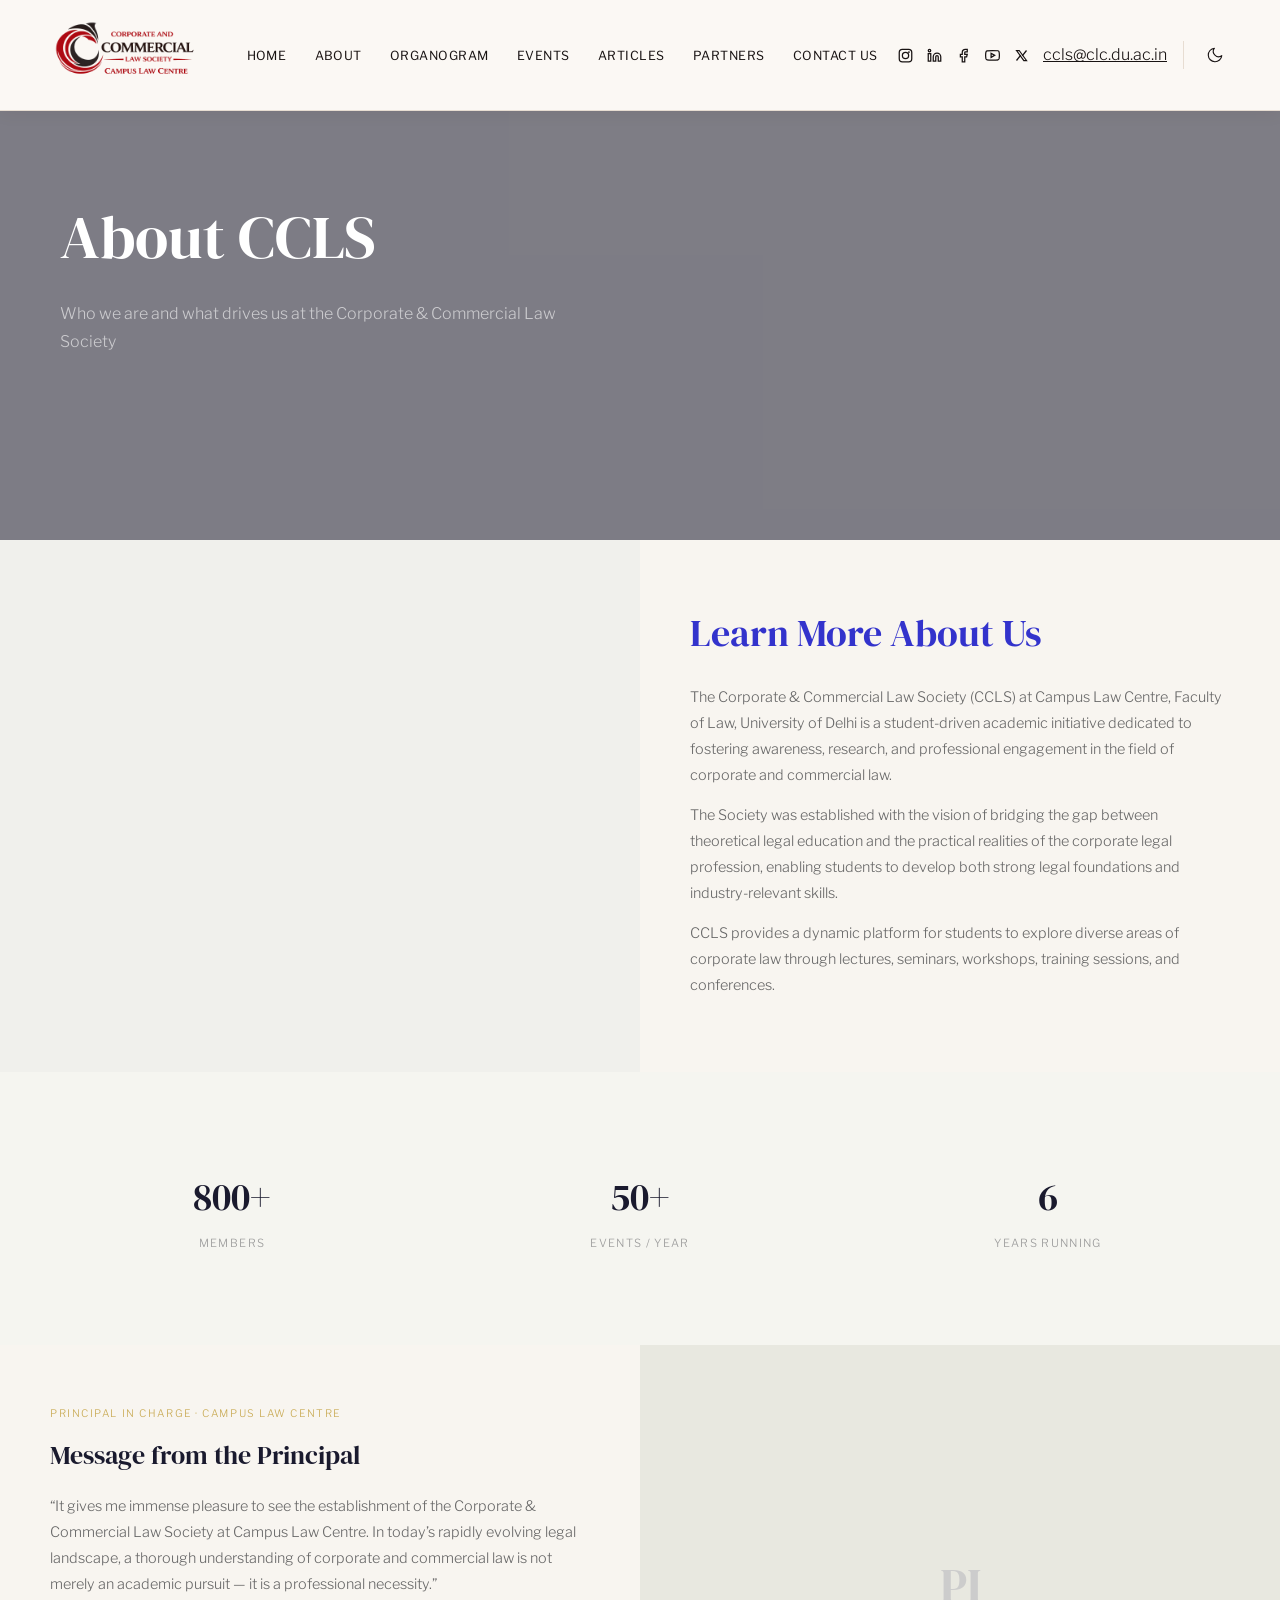
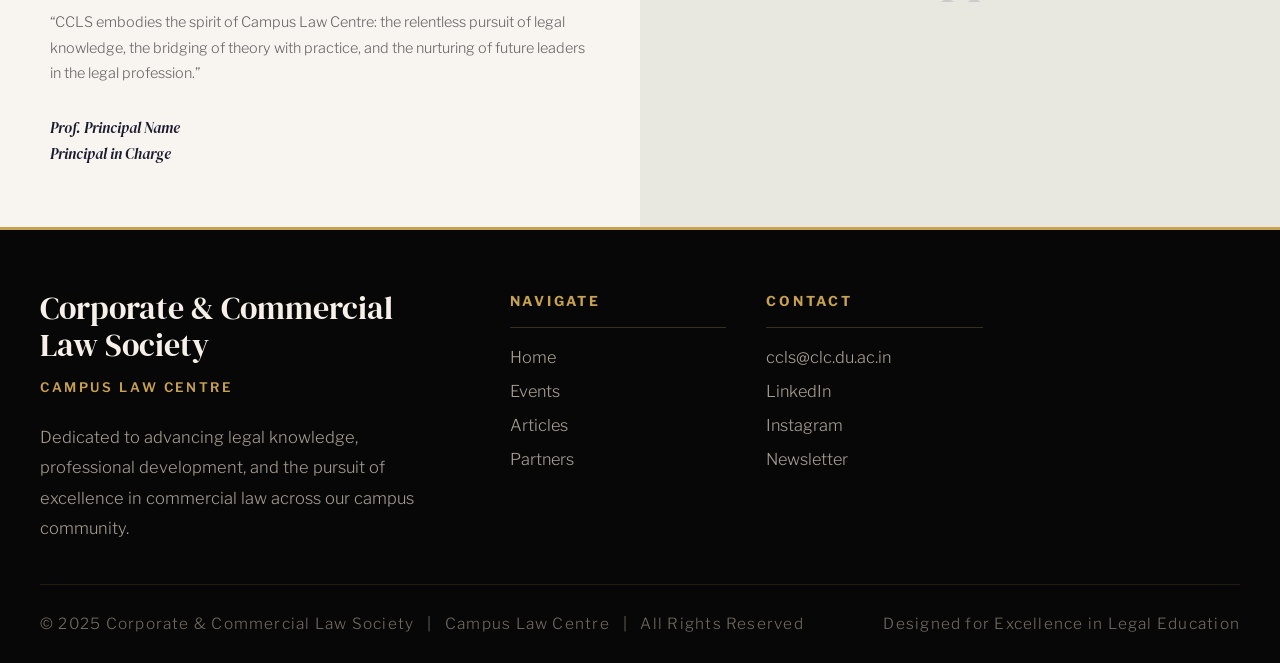
<file: about.html>
﻿<!DOCTYPE html>
<html lang="en">
<head>
<meta charset="UTF-8">
<meta name="viewport" content="width=device-width,initial-scale=1.0">
<title>About &mdash; CCLS | Corporate &amp; Commercial Law Society</title>
<script>
(function(){var t=localStorage.getItem('ccls-theme');if(t==='dark')document.documentElement.setAttribute('data-theme','dark')})();
</script>
<link href="https://fonts.googleapis.com/css2?family=DM+Serif+Display:ital@0;1&family=Libre+Franklin:wght@300;400;500;600&display=swap" rel="stylesheet">
<style>


  :root {
    --bg: #FFFFFF;
    --bg-alt: #F5F5F0;
    --text: #1A1A2E;
    --text-muted: #6B6B80;
    --accent: #1A1A2E;
    --accent-light: #2D2D5E;
    --gold: #C8A951;
    --white: #FFFFFF;
    --border: #E8E8E0;
    --nav-bg: rgba(255,255,255,0.97);
    --footer-bg: #1A1A2E;
    --footer-text: #9A9AB0;
    --transition: 0.35s ease;
  }
  [data-theme="dark"] {
    --bg: #0F0F1A;
    --bg-alt: #1A1A2E;
    --text: #E8E8F0;
    --text-muted: #9A9AB0;
    --accent: #E8E8F0;
    --accent-light: #2D2D5E;
    --border: #2D2D5E;
    --nav-bg: rgba(15,15,26,0.97);
    --footer-bg: #0A0A14;
    --footer-text: #6B6B80;
    --white: #0F0F1A;
  }
  [data-theme="dark"] nav { background:rgba(15,15,26,0.97); border-bottom-color:#2D2D5E; }
  [data-theme="dark"] .nav-links a { color:#9A9AB0; }
  [data-theme="dark"] .nav-links a:hover, [data-theme="dark"] .nav-links a.active { color:#E8E8F0; }
  [data-theme="dark"] .mobile-menu { background:#0F0F1A; border-bottom-color:#2D2D5E; }
  [data-theme="dark"] .mobile-menu a { color:#9A9AB0; border-bottom-color:#2D2D5E; }
  [data-theme="dark"] .hamburger span { background:#E8E8F0; }
  [data-theme="dark"] .nav-social { border-right-color:#2D2D5E; }
  [data-theme="dark"] .theme-toggle { color:#9A9AB0; }
  [data-theme="dark"] .theme-toggle:hover { color:#E8E8F0; }
  [data-theme="dark"] .section-alt { background:var(--bg-alt); }
  [data-theme="dark"] .stat-item { border-color:#2D2D5E; }
  [data-theme="dark"] .stat-number { color:#E8E8F0; }
  [data-theme="dark"] .event-card { border-color:#2D2D5E; }
  [data-theme="dark"] .event-date { background:#0F0F1A; }
  [data-theme="dark"] .event-date strong { color:#E8E8F0; }
  [data-theme="dark"] .article-card { border-color:#2D2D5E; }
  [data-theme="dark"] .split-img-placeholder { background:#1A1A2E; border-color:#2D2D5E; color:#2D2D5E; }
  [data-theme="dark"] .partner-logo { background:#1A1A2E; border-color:#2D2D5E; }
  [data-theme="dark"] .partner-logo img { filter:brightness(0) invert(1) opacity(0.7); }
  [data-theme="dark"] .team-card .photo { background:#1A1A2E; border-color:#2D2D5E; }
  [data-theme="dark"] .contact-form input,
  [data-theme="dark"] .contact-form textarea,
  [data-theme="dark"] .contact-form select { background:#1A1A2E; border-color:#2D2D5E; color:#E8E8F0; }

  .theme-toggle { background:none; border:none; cursor:pointer; color:#6B6B80; padding:6px; display:flex; align-items:center; transition:color var(--transition); flex-shrink:0; }
  .theme-toggle:hover { color:#1A1A2E; }

  * { margin:0; padding:0; box-sizing:border-box; }
  html { scroll-behavior:smooth; }
  body { font-family:'Libre Franklin',sans-serif; background:var(--bg); color:var(--text); line-height:1.7; font-weight:300; }

  /* NAV */
  nav { position:fixed; top:0; width:100%; z-index:1000; background:#FFFFFF;
    border-bottom:1px solid #E8E8E0; }
  .nav-inner { max-width:1400px; margin:0 auto; padding:0 50px; height:90px;
    display:grid; grid-template-columns:1fr auto 1fr; align-items:center; gap:20px; }
  .nav-brand { justify-self:start; }
  .nav-links { justify-self:center; }
  .nav-right { justify-self:end; display:flex; align-items:center; }
  .nav-social { display:flex; gap:14px; align-items:center; margin-right:16px; padding-right:16px; border-right:1px solid var(--border); }
  .nav-social a { color:var(--text-muted); transition:color var(--transition); display:flex; }
  .nav-social a:hover { color:var(--text); }

  .nav-brand { display:flex; align-items:center; gap:16px; text-decoration:none; }
  .nav-logo-img { height:56px; width:auto; }
  .nav-brand-text { display:flex; flex-direction:column; line-height:1.15; }
  .nav-brand-text span:first-child { font-family:'DM Serif Display',serif; font-size:1.15rem; font-weight:400; color:#1A1A2E; }
  .nav-brand-text span:last-child { font-size:0.6rem; letter-spacing:0.15em; text-transform:uppercase; color:#6B6B80; }
  .nav-links { display:flex; gap:28px; list-style:none; align-items:center; }
  .nav-links a { text-decoration:none; color:#6B6B80; font-size:0.78rem; font-weight:400;
    letter-spacing:0.04em; text-transform:uppercase; transition:color var(--transition); }
  .nav-links a:hover, .nav-links a.active { color:#1A1A2E; }
  .hamburger { display:none; flex-direction:column; gap:5px; cursor:pointer; background:none; border:none; padding:5px; }
  .hamburger span { width:22px; height:1.5px; background:#1A1A2E; transition:all 0.3s; }
  .mobile-menu { position:fixed; top:90px; left:0; width:100%; background:#FFFFFF;
    border-bottom:1px solid #E8E8E0; padding:24px 50px; display:none; flex-direction:column; gap:16px; z-index:999; box-shadow:0 4px 20px rgba(0,0,0,0.08); }
  .mobile-menu.open { display:flex; }
  .mobile-menu a { text-decoration:none; color:#6B6B80; font-size:0.85rem; letter-spacing:0.04em;
    text-transform:uppercase; padding:8px 0; border-bottom:1px solid #E8E8E0; }

  /* HERO */
  .hero { min-height:100vh; display:flex; align-items:center; justify-content:center; position:relative; overflow:hidden;
    background:linear-gradient(135deg, #1A1A2E 0%, #2D2D5E 50%, #1A1A2E 100%); }
  .hero-bg { position:absolute; inset:0; z-index:0; overflow:hidden; }
  .hero-bg video { width:100%; height:100%; object-fit:cover; opacity:0.35; }
  .hero-overlay { position:absolute; inset:0; background:linear-gradient(180deg, rgba(26,26,46,0.7) 0%, rgba(26,26,46,0.85) 100%); z-index:1; }
  .hero-content { text-align:center; z-index:2; padding:0 24px; max-width:800px; }
  .hero-badge { display:inline-block; border:1px solid rgba(255,255,255,0.2); border-radius:50px; padding:8px 24px;
    font-size:0.68rem; letter-spacing:0.2em; text-transform:uppercase; color:rgba(255,255,255,0.6); margin-bottom:36px;
    opacity:0; animation:fadeUp 0.8s 0.2s forwards; }
  .hero-title { font-family:'DM Serif Display',serif; font-size:clamp(2.5rem,6vw,4.8rem); font-weight:400;
    color:#fff; line-height:1.1; margin-bottom:24px; opacity:0; animation:fadeUp 0.8s 0.4s forwards; }
  .hero-title em { font-style:italic; color:var(--gold); }
  .hero-sub { font-size:clamp(0.92rem,1.5vw,1.05rem); color:rgba(255,255,255,0.55); max-width:560px;
    margin:0 auto 36px; line-height:1.8; opacity:0; animation:fadeUp 0.8s 0.6s forwards; }
  .hero-btn { display:inline-block; border:1px solid rgba(255,255,255,0.3); color:#fff; padding:14px 36px;
    text-decoration:none; font-size:0.75rem; letter-spacing:0.12em; text-transform:uppercase;
    transition:all var(--transition); opacity:0; animation:fadeUp 0.8s 0.8s forwards; }
  .hero-btn:hover { background:var(--gold); border-color:var(--gold); color:var(--accent); }

  /* PAGE HERO (inner pages) */
  .page-hero { padding:180px 40px 80px; text-align:center; background:var(--accent); }
  .page-hero h1 { font-family:'DM Serif Display',serif; font-size:clamp(2rem,4vw,3.2rem); font-weight:400; color:#fff; margin-bottom:10px; }
  .page-hero p { font-size:0.95rem; color:rgba(255,255,255,0.5); }

  /* SECTIONS */
  .section { padding:100px 40px; max-width:1200px; margin:0 auto; }
  .section-alt { background:var(--bg-alt); }
  .section-dark { background:var(--accent); color:#fff; }
  .section-header { text-align:center; margin-bottom:64px; }
  .section-header .tag { font-size:0.68rem; letter-spacing:0.2em; text-transform:uppercase; color:var(--gold); margin-bottom:14px; }
  .section-header h2 { font-family:'DM Serif Display',serif; font-size:clamp(1.8rem,3.5vw,2.6rem); font-weight:400; margin-bottom:12px; }
  .section-header .line { width:40px; height:2px; background:var(--gold); margin:0 auto; }

  /* SPLIT LAYOUT (image + text side by side like CAS Bristol) */
  .split { display:grid; grid-template-columns:1fr 1fr; gap:60px; align-items:center; padding:80px 40px; max-width:1200px; margin:0 auto; }
  .split-reverse { direction:rtl; } .split-reverse > * { direction:ltr; }
  .split-img { width:100%; aspect-ratio:4/3; object-fit:cover; border-radius:4px; }
  .split-img-placeholder { width:100%; aspect-ratio:4/3; background:var(--bg-alt); border:1px solid var(--border); border-radius:4px;
    display:flex; align-items:center; justify-content:center; font-family:'DM Serif Display',serif; font-size:2rem; color:var(--border); }
  .split-text h2 { font-family:'DM Serif Display',serif; font-size:clamp(1.6rem,3vw,2.2rem); font-weight:400; margin-bottom:20px; }
  .split-text .role { font-size:0.7rem; letter-spacing:0.15em; text-transform:uppercase; color:var(--gold); margin-bottom:16px; }
  .split-text p { color:var(--text-muted); font-size:0.92rem; margin-bottom:14px; line-height:1.8; }
  .split-text .signature { margin-top:24px; font-family:'DM Serif Display',serif; font-style:italic; color:var(--text); }

  /* COUNTDOWN */
  .countdown-bar { background:var(--accent); padding:50px 40px; }
  .countdown-inner { max-width:1200px; margin:0 auto; display:flex; align-items:center; justify-content:space-between; flex-wrap:wrap; gap:24px; }
  .countdown-label { font-family:'DM Serif Display',serif; font-size:clamp(1.2rem,2.5vw,1.8rem); color:var(--gold); }
  .countdown-timer { display:flex; gap:24px; }
  .countdown-unit { text-align:center; }
  .countdown-number { font-family:'DM Serif Display',serif; font-size:clamp(2rem,4vw,3rem); color:#fff; line-height:1; }
  .countdown-text { font-size:0.65rem; letter-spacing:0.12em; text-transform:uppercase; color:rgba(255,255,255,0.4); margin-top:6px; }

  /* STATS */
  .stats-row { display:grid; grid-template-columns:repeat(3,1fr); gap:24px; margin-top:48px; }
  .stat-item { text-align:center; padding:32px 20px; border:1px solid var(--border); border-radius:4px; }
  .stat-number { font-family:'DM Serif Display',serif; font-size:2rem; color:var(--accent); }
  .stat-label { font-size:0.7rem; letter-spacing:0.1em; text-transform:uppercase; color:var(--text-muted); margin-top:4px; }

  /* TEAM GRID (CAS Bristol style - photo cards) */
  .team-tier { margin-bottom:48px; }
  .team-tier-label { text-align:center; font-size:0.68rem; letter-spacing:0.2em; text-transform:uppercase; color:var(--gold); margin-bottom:28px; }
  .team-grid { display:flex; flex-wrap:wrap; justify-content:center; gap:24px; }
  .team-card { width:180px; text-align:center; }
  .team-card-lg { width:220px; }
  .team-card .photo { width:100%; aspect-ratio:3/3.5; background:var(--bg-alt); border:1px solid var(--border); border-radius:4px;
    display:flex; align-items:center; justify-content:center; font-family:'DM Serif Display',serif; font-size:1.8rem; color:var(--border);
    margin-bottom:12px; overflow:hidden; transition:all var(--transition); }
  .team-card-lg .photo { font-size:2.5rem; }
  .team-card:hover .photo { border-color:var(--gold); }
  .team-card .name { font-family:'DM Serif Display',serif; font-size:0.92rem; margin-bottom:2px; }
  .team-card .role { font-size:0.65rem; letter-spacing:0.08em; text-transform:uppercase; color:var(--text-muted); }

  /* EVENT CARDS */
  .events-grid { display:grid; grid-template-columns:repeat(auto-fit,minmax(320px,1fr)); gap:28px; }
  .event-card { border:1px solid var(--border); border-radius:4px; overflow:hidden; transition:all var(--transition); }
  .event-card:hover { box-shadow:0 8px 30px rgba(0,0,0,0.06); transform:translateY(-4px); }
  .event-card-img { height:180px; background:var(--accent); display:flex; align-items:center; justify-content:center; position:relative; }
  .event-card-img .icon { font-size:2.5rem; opacity:0.3; }
  .event-date { position:absolute; top:12px; right:12px; background:#fff; padding:8px 12px; text-align:center; border-radius:4px; }
  .event-date strong { font-family:'DM Serif Display',serif; font-size:1.2rem; display:block; color:var(--accent); }
  .event-date span { font-size:0.6rem; letter-spacing:0.1em; text-transform:uppercase; color:var(--text-muted); }
  .event-card-body { padding:24px; }
  .event-card-body h3 { font-family:'DM Serif Display',serif; font-size:1.1rem; font-weight:400; margin-bottom:10px; }
  .event-card-body p { font-size:0.85rem; color:var(--text-muted); margin-bottom:16px; line-height:1.7; }
  .event-meta { font-size:0.7rem; letter-spacing:0.06em; text-transform:uppercase; color:var(--gold); font-weight:500; }

  /* ARTICLE CARDS */
  .articles-grid { display:grid; grid-template-columns:repeat(auto-fit,minmax(320px,1fr)); gap:28px; }
  .article-card { border:1px solid var(--border); border-radius:4px; padding:28px 24px; transition:all var(--transition);
    display:flex; flex-direction:column; justify-content:space-between; }
  .article-card:hover { box-shadow:0 8px 30px rgba(0,0,0,0.06); transform:translateY(-4px); }
  .article-tag { font-size:0.6rem; letter-spacing:0.1em; text-transform:uppercase; background:var(--accent);
    color:#fff; padding:3px 10px; border-radius:2px; display:inline-block; margin-bottom:14px; }
  .article-card h3 { font-family:'DM Serif Display',serif; font-size:1.1rem; font-weight:400; margin-bottom:10px; }
  .article-card p { font-size:0.85rem; color:var(--text-muted); margin-bottom:18px; line-height:1.7; }
  .article-meta { display:flex; justify-content:space-between; align-items:center; font-size:0.68rem; color:var(--text-muted);
    border-top:1px solid var(--border); padding-top:12px; }
  .article-meta .author { font-weight:500; color:var(--text); }
  .read-more { font-size:0.7rem; font-weight:500; color:var(--accent); text-decoration:none;
    letter-spacing:0.06em; text-transform:uppercase; transition:color var(--transition); }
  .read-more:hover { color:var(--gold); }

  /* PARTNERS MARQUEE */
  .partners-marquee { overflow:hidden; mask-image:linear-gradient(to right,transparent,black 8%,black 92%,transparent);
    -webkit-mask-image:linear-gradient(to right,transparent,black 8%,black 92%,transparent); padding:20px 0; }
  .marquee-track { display:flex; gap:24px; animation:marquee 40s linear infinite; width:max-content; }
  .partner-logo { flex-shrink:0; padding:16px 28px; border:1px solid var(--border); border-radius:8px; background:#fff;
    display:flex; align-items:center; gap:12px; font-size:0.88rem; font-weight:500; color:var(--text);
    white-space:nowrap; transition:all var(--transition); }
  .partner-logo:hover { border-color:var(--gold); transform:translateY(-2px); }
  .partner-icon { width:36px; height:36px; background:var(--accent); border-radius:6px; display:flex; align-items:center;
    justify-content:center; color:#fff; font-family:'DM Serif Display',serif; font-size:0.85rem; font-weight:700; }
  @keyframes marquee { from{transform:translateX(0)} to{transform:translateX(-50%)} }

  /* PUBLICATIONS */
  .pub-grid { display:grid; grid-template-columns:repeat(auto-fit,minmax(300px,1fr)); gap:28px; }
  .pub-card { border:1px solid var(--border); border-radius:4px; padding:28px 24px; transition:all var(--transition);
    display:flex; flex-direction:column; justify-content:space-between; }
  .pub-card:hover { box-shadow:0 8px 30px rgba(0,0,0,0.06); transform:translateY(-4px); }
  .pub-card-header { display:flex; align-items:center; gap:14px; margin-bottom:16px; }
  .pub-icon { width:44px; height:44px; background:var(--accent); border-radius:8px; display:flex; align-items:center;
    justify-content:center; font-size:1.2rem; }
  .pub-card h3 { font-family:'DM Serif Display',serif; font-size:1.05rem; font-weight:400; }
  .pub-card p { font-size:0.85rem; color:var(--text-muted); line-height:1.7; margin-bottom:18px; }
  .pub-meta { display:flex; justify-content:space-between; align-items:center; font-size:0.68rem; color:var(--text-muted);
    border-top:1px solid var(--border); padding-top:12px; }

  /* CONTACT */
  .contact-grid { display:grid; grid-template-columns:1fr 1.2fr; gap:60px; }
  .contact-info h3 { font-family:'DM Serif Display',serif; font-size:1.4rem; font-weight:400; margin-bottom:16px; }
  .contact-info p { color:var(--text-muted); font-size:0.9rem; margin-bottom:24px; }
  .contact-detail { display:flex; align-items:flex-start; gap:12px; margin-bottom:18px; }
  .contact-detail-icon { width:36px; height:36px; background:var(--accent); border-radius:50%; display:flex;
    align-items:center; justify-content:center; color:#fff; font-size:0.9rem; flex-shrink:0; }
  .contact-detail div { font-size:0.88rem; color:var(--text-muted); }
  .contact-detail strong { color:var(--text); display:block; font-size:0.7rem; letter-spacing:0.08em; text-transform:uppercase; margin-bottom:2px; }
  .contact-form { display:flex; flex-direction:column; gap:16px; }
  .form-row { display:grid; grid-template-columns:1fr 1fr; gap:16px; }
  .contact-form input, .contact-form textarea { width:100%; padding:14px 18px; border:1px solid var(--border); border-radius:4px;
    font-family:inherit; font-size:0.88rem; background:var(--bg-alt); transition:border-color var(--transition); outline:none; }
  .contact-form input:focus, .contact-form textarea:focus { border-color:var(--accent); }
  .contact-form textarea { min-height:140px; resize:vertical; }
  .submit-btn { padding:14px 32px; background:var(--accent); color:#fff; border:none; border-radius:4px; font-size:0.78rem;
    letter-spacing:0.1em; text-transform:uppercase; cursor:pointer; transition:all var(--transition); }
  .submit-btn:hover { background:var(--accent-light); }

  /* FOOTER */
  footer { background:var(--footer-bg); color:var(--footer-text); padding:60px 40px 30px; }
  .footer-inner { max-width:1200px; margin:0 auto; }
  .footer-top { display:flex; justify-content:space-between; align-items:start; margin-bottom:40px; flex-wrap:wrap; gap:40px; }
  .footer-brand { display:flex; align-items:center; gap:12px; }
  .footer-brand img { height:48px; }
  .footer-brand p { font-size:0.82rem; color:var(--footer-text); margin-top:8px; }
  .footer-links { display:flex; gap:50px; }
  .footer-col h4 { font-size:0.68rem; letter-spacing:0.12em; text-transform:uppercase; color:var(--gold); margin-bottom:12px; }
  .footer-col a { display:block; color:var(--footer-text); text-decoration:none; font-size:0.82rem; margin-bottom:6px; transition:color 0.3s; }
  .footer-col a:hover { color:#fff; }
  .footer-bottom { border-top:1px solid rgba(255,255,255,0.08); padding-top:24px; text-align:center; font-size:0.72rem; opacity:0.5; }

  /* ANIMATIONS */
  @keyframes fadeUp { from{opacity:0;transform:translateY(24px)} to{opacity:1;transform:translateY(0)} }

  /* RESPONSIVE */
  @media (max-width:900px) {
    .nav-links { display:none; } .hamburger { display:flex; } .nav-inner { grid-template-columns:1fr auto !important; }
    .split { grid-template-columns:1fr; gap:32px; }
    .split-reverse { direction:ltr; }
    .contact-grid { grid-template-columns:1fr; }
    .form-row { grid-template-columns:1fr; }
    .stats-row { grid-template-columns:1fr; }
    .countdown-inner { justify-content:center; text-align:center; }
    .countdown-label { width:100%; text-align:center; }
  }
  @media (max-width:600px) {
    .nav-inner { padding:0 20px; }
    .section { padding:60px 20px; }
    .split { padding:60px 20px; }
  }

  /* CAS Bristol Article Slider */
  .article-slider {
    position: relative;
    width: 100%;
    height: calc(100vh - 90px);
    overflow: hidden;
    margin-top: 0;
  }

  .slide {
    position: absolute;
    inset: 0;
    opacity: 0;
    transition: opacity 0.8s ease;
  }
  .slide.active { opacity: 1; }

  .slide-bg {
    width: 100%;
    height: 100%;
    background-size: cover;
    background-position: center;
  }

  .slide-overlay {
    position: absolute;
    inset: 0;
    background: linear-gradient(135deg, rgba(26,26,46,0.3) 0%, rgba(26,26,46,0.5) 100%);
  }

  .slide-card {
    position: absolute;
    top: 50%;
    left: 50%;
    transform: translate(-50%, -50%);
    background: rgba(245,245,240,0.92);
    padding: 48px 56px;
    max-width: 720px;
    width: 90%;
    backdrop-filter: blur(8px);
  }

  .slide-card h2 {
    font-family: 'DM Serif Display', serif;
    font-size: clamp(1.8rem, 4vw, 3rem);
    font-weight: 400;
    color: var(--accent);
    line-height: 1.15;
    margin-bottom: 8px;
  }

  .slide-card .slide-tag {
    font-size: 0.65rem;
    letter-spacing: 0.12em;
    text-transform: uppercase;
    color: var(--text-muted);
    margin-bottom: 12px;
    display: block;
  }

  .slide-card .slide-excerpt {
    font-size: 0.88rem;
    color: var(--text-muted);
    line-height: 1.7;
    margin-bottom: 0;
  }

  .slide-readmore {
    position: absolute;
    bottom: -1px;
    right: -1px;
    background: #D4551A;
    color: #fff;
    padding: 16px 32px;
    text-decoration: none;
    font-size: 0.82rem;
    font-weight: 500;
    letter-spacing: 0.04em;
    transition: background var(--transition);
  }
  .slide-readmore:hover { background: #B84515; }

  .slider-arrow {
    position: absolute;
    top: 50%;
    transform: translateY(-50%);
    z-index: 10;
    background: none;
    border: none;
    cursor: pointer;
    padding: 20px;
    color: rgba(255,255,255,0.7);
    font-size: 2.5rem;
    transition: color var(--transition);
  }
  .slider-arrow:hover { color: #fff; }
  .slider-arrow.prev { left: 20px; }
  .slider-arrow.next { right: 20px; }

  .slider-dots {
    position: absolute;
    bottom: 30px;
    left: 50%;
    transform: translateX(-50%);
    display: flex;
    gap: 10px;
    z-index: 10;
  }
  .slider-dot {
    width: 10px;
    height: 10px;
    border-radius: 50%;
    background: rgba(255,255,255,0.3);
    border: none;
    cursor: pointer;
    transition: background var(--transition);
  }
  .slider-dot.active { background: #fff; }

  @media (max-width: 600px) {
    .slide-card { padding: 32px 28px; }
    .slide-card h2 { font-size: 1.5rem; }
  }


  

  

  .about-hero { position:relative; height:60vh; min-height:400px; overflow:hidden;
    background:url('https://images.unsplash.com/photo-1497366216548-37526070297c?w=1600&h=900&fit=crop') center/cover; }
  .about-hero-ov { position:absolute; inset:0; background:rgba(26,26,46,0.55); }
  .about-hero-text { position:relative; z-index:2; height:100%; display:flex; flex-direction:column;
    justify-content:center; padding:0 60px; max-width:1400px; margin:0 auto; }
  .about-hero-text h1 { font-family:'DM Serif Display',serif; font-size:clamp(2.2rem,5vw,3.8rem);
    font-weight:400; color:#fff; margin-bottom:12px; }
  .about-hero-text p { font-size:1rem; color:rgba(255,255,255,0.6); max-width:500px; }

  .about-split { display:grid; grid-template-columns:1fr 1fr; gap:0; }
  .about-split-img { background:url('https://images.unsplash.com/photo-1507003211169-0a1dd7228f2d?w=800&h=600&fit=crop') center/cover;
    min-height:400px; background-color:#f0f0ec; }
  .about-split-text { padding:60px 50px; display:flex; flex-direction:column; justify-content:center; }
  .about-split-text h2 { font-family:'DM Serif Display',serif; font-size:clamp(1.6rem,3vw,2.4rem);
    font-weight:400; color:#3333CC; margin-bottom:20px; }
  .about-split-text p { font-size:0.9rem; color:#666; line-height:1.8; margin-bottom:14px; }
  .about-btn { display:inline-block; background:#1A1A2E; color:#fff; padding:12px 28px;
    text-decoration:none; font-size:0.78rem; letter-spacing:0.06em; text-transform:uppercase;
    margin-top:12px; transition:background 0.3s; }
  .about-btn:hover { background:#2D2D5E; }

  .about-stats { padding:60px 40px; background:#F5F5F0; }
  .about-stats-inner { max-width:1200px; margin:0 auto; display:grid; grid-template-columns:repeat(3,1fr); gap:24px; }
  .about-stat { text-align:center; padding:32px; }
  .about-stat-num { font-family:'DM Serif Display',serif; font-size:2.4rem; color:#1A1A2E; }
  .about-stat-label { font-size:0.7rem; letter-spacing:0.12em; text-transform:uppercase; color:#999; margin-top:4px; }

  .about-message { display:grid; grid-template-columns:1fr 1fr; gap:0; }
  .about-message-img { background:#e8e8e0; min-height:350px; display:flex; align-items:center; justify-content:center;
    font-family:'DM Serif Display',serif; font-size:3rem; color:#ccc; }
  .about-message-text { padding:60px 50px; display:flex; flex-direction:column; justify-content:center; }
  .about-message-text .role { font-size:0.65rem; letter-spacing:0.15em; text-transform:uppercase; color:#C8A951; margin-bottom:12px; }
  .about-message-text h2 { font-family:'DM Serif Display',serif; font-size:1.6rem; font-weight:400; color:#1A1A2E; margin-bottom:16px; }
  .about-message-text p { font-size:0.9rem; color:#666; line-height:1.8; margin-bottom:12px; }
  .about-message-text .sig { margin-top:16px; font-family:'DM Serif Display',serif; font-style:italic; font-size:0.95rem; color:#1A1A2E; }

  @media(max-width:900px) { .about-split,.about-message { grid-template-columns:1fr; } .about-stats-inner { grid-template-columns:1fr; } }

</style>
<link rel="stylesheet" href="theme-grading.css">
</head>
<body>
<nav>
  <div class="nav-inner">
    <a href="index.html" class="nav-brand" style="display:flex;align-items:center;gap:12px;text-decoration:none;">
            <img src="light_theme.png" alt="CCLS Logo" class="nav-logo-img">
            <div style="display:flex;flex-direction:column;line-height:1.25;">
              <span style="font-family:'DM Serif Display',serif;font-size:0.78rem;color:#fff;font-weight:400;white-space:nowrap;">Corporate &amp; Commercial</span>
              <span style="font-family:'DM Serif Display',serif;font-size:0.78rem;color:#fff;font-weight:400;white-space:nowrap;">Law Society</span>
              <span style="font-size:0.52rem;color:rgba(255,255,255,0.45);letter-spacing:0.04em;white-space:nowrap;">Campus Law Centre &middot; Faculty of Law &middot; University of Delhi</span>
            </div>
          </a>
    <ul class="nav-links">
      <li><a href="index.html">Home</a></li>
      <li><a href="about.html" class=active class="active">About</a></li>
      <li><a href="faculty-team.html">Organogram</a></li>
      <li><a href="events.html">Events</a></li>
      <li><a href="articles.html">Articles</a></li>
      <li><a href="partners.html">Partners</a></li>
      <li><a href="contact.html">Contact Us</a></li>
    </ul>
    <div class="nav-right"><div class="nav-social">
        <a href="https://www.instagram.com/" target="_blank" aria-label="Instagram"><svg width="15" height="15" viewBox="0 0 24 24" fill="none" stroke="currentColor" stroke-width="2"><rect x="2" y="2" width="20" height="20" rx="5"/><circle cx="12" cy="12" r="5"/><circle cx="17.5" cy="6.5" r="1.5" fill="currentColor" stroke="none"/></svg></a>
        <a href="https://www.linkedin.com/" target="_blank" aria-label="LinkedIn"><svg width="15" height="15" viewBox="0 0 24 24" fill="none" stroke="currentColor" stroke-width="2"><path d="M16 8a6 6 0 0 1 6 6v7h-4v-7a2 2 0 0 0-4 0v7h-4v-7a6 6 0 0 1 6-6z"/><rect x="2" y="9" width="4" height="12"/><circle cx="4" cy="4" r="2"/></svg></a>
        <a href="https://www.facebook.com/" target="_blank" aria-label="Facebook"><svg width="15" height="15" viewBox="0 0 24 24" fill="none" stroke="currentColor" stroke-width="2"><path d="M18 2h-3a5 5 0 0 0-5 5v3H7v4h3v8h4v-8h3l1-4h-4V7a1 1 0 0 1 1-1h3z"/></svg></a>
        <a href="https://www.youtube.com/" target="_blank" aria-label="YouTube"><svg width="15" height="15" viewBox="0 0 24 24" fill="none" stroke="currentColor" stroke-width="2"><path d="M22.54 6.42a2.78 2.78 0 0 0-1.94-2C18.88 4 12 4 12 4s-6.88 0-8.6.46a2.78 2.78 0 0 0-1.94 2A29 29 0 0 0 1 11.75a29 29 0 0 0 .46 5.33A2.78 2.78 0 0 0 3.4 19.1c1.72.46 8.6.46 8.6.46s6.88 0 8.6-.46a2.78 2.78 0 0 0 1.94-2 29 29 0 0 0 .46-5.25 29 29 0 0 0-.46-5.43z"/><polygon points="9.75 15.02 15.5 11.75 9.75 8.48 9.75 15.02"/></svg></a>
        <a href="https://x.com/" target="_blank" aria-label="X"><svg width="15" height="15" viewBox="0 0 24 24" fill="none" stroke="currentColor" stroke-width="2"><path d="M4 4l11.73 16h4.27L8.27 4H4z"/><path d="M4 20l6.77-8.5"/><path d="M20 4l-6.77 8.5"/></svg></a>
        <a href="mailto:ccls@clc.du.ac.in" aria-label="Email"><svg width="15" height="15" viewBox="0 0 24 24" fill="none" stroke="currentColor" stroke-width="2"><rect x="2" y="4" width="20" height="16" rx="2"/><path d="M22 4L12 13 2 4"/></svg></a>
      </div>
      <button class="theme-toggle" id="themeToggle" aria-label="Toggle dark mode" title="Toggle dark mode">
      <svg id="icon-sun" xmlns="http://www.w3.org/2000/svg" width="18" height="18" viewBox="0 0 24 24" fill="none" stroke="currentColor" stroke-width="1.5" stroke-linecap="round" stroke-linejoin="round" style="display:none"><circle cx="12" cy="12" r="4"/><path d="M12 2v2M12 20v2M4.93 4.93l1.41 1.41M17.66 17.66l1.41 1.41M2 12h2M20 12h2M4.93 19.07l1.41-1.41M17.66 6.34l1.41-1.41"/></svg>
      <svg id="icon-moon" xmlns="http://www.w3.org/2000/svg" width="18" height="18" viewBox="0 0 24 24" fill="none" stroke="currentColor" stroke-width="1.5" stroke-linecap="round" stroke-linejoin="round"><path d="M21 12.79A9 9 0 1 1 11.21 3 7 7 0 0 0 21 12.79z"/></svg>
    </button></div>
    <button class="hamburger" onclick="toggleMenu()"><span></span><span></span><span></span></button>
  </div>
</nav>
<div class="mobile-menu" id="mobileMenu">
  <a href="index.html" onclick="closeMenu()">Home</a>
  <a href="about.html" class="active" onclick="closeMenu()">About</a>
  <a href="faculty-team.html" onclick="closeMenu()">Organogram</a>
  <a href="events.html" onclick="closeMenu()">Events</a>
  <a href="articles.html" onclick="closeMenu()">Articles</a>
  <a href="partners.html" onclick="closeMenu()">Partners</a>
  <a href="contact.html" onclick="closeMenu()">Contact Us</a>
</div>

<div class="about-hero">
  <div class="about-hero-ov"></div>
  <div class="about-hero-text">
    <h1>About CCLS</h1>
    <p>Who we are and what drives us at the Corporate &amp; Commercial Law Society</p>
  </div>
</div>

<div class="about-split">
  <div class="about-split-img"></div>
  <div class="about-split-text">
    <h2>Learn More About Us</h2>
    <p>The Corporate &amp; Commercial Law Society (CCLS) at Campus Law Centre, Faculty of Law, University of Delhi is a student-driven academic initiative dedicated to fostering awareness, research, and professional engagement in the field of corporate and commercial law.</p>
    <p>The Society was established with the vision of bridging the gap between theoretical legal education and the practical realities of the corporate legal profession, enabling students to develop both strong legal foundations and industry-relevant skills.</p>
    <p>CCLS provides a dynamic platform for students to explore diverse areas of corporate law through lectures, seminars, workshops, training sessions, and conferences.</p>
  </div>
</div>

<div class="about-stats">
  <div class="about-stats-inner">
    <div class="about-stat"><div class="about-stat-num">800+</div><div class="about-stat-label">Members</div></div>
    <div class="about-stat"><div class="about-stat-num">50+</div><div class="about-stat-label">Events / Year</div></div>
    <div class="about-stat"><div class="about-stat-num">6</div><div class="about-stat-label">Years Running</div></div>
  </div>
</div>

<div class="about-message">
  <div class="about-message-text">
    <div class="role">Principal in Charge &middot; Campus Law Centre</div>
    <h2>Message from the Principal</h2>
    <p>&ldquo;It gives me immense pleasure to see the establishment of the Corporate &amp; Commercial Law Society at Campus Law Centre. In today&rsquo;s rapidly evolving legal landscape, a thorough understanding of corporate and commercial law is not merely an academic pursuit &mdash; it is a professional necessity.&rdquo;</p>
    <p>&ldquo;CCLS embodies the spirit of Campus Law Centre: the relentless pursuit of legal knowledge, the bridging of theory with practice, and the nurturing of future leaders in the legal profession.&rdquo;</p>
    <div class="sig">Prof. Principal Name<br>Principal in Charge</div>
  </div>
  <div class="about-message-img">PI</div>
</div>

<div class="pre-footer-cta">
  <div class="pre-footer-cta-inner">
    <div class="pre-footer-cta-copy">
      <h2 class="pre-footer-cta-title">Ready to shape your <em>legal career?</em></h2>
      <p class="pre-footer-cta-text">Membership is open to all students. Join hundreds of future commercial lawyers.</p>
    </div>
    <div class="pre-footer-cta-actions">
      <a class="pre-footer-cta-btn pre-footer-cta-btn-primary" href="contact.html">Join Now - Free</a>
      <a class="pre-footer-cta-btn pre-footer-cta-btn-secondary" href="contact.html">Get In Touch</a>
    </div>
  </div>
</div>
<footer>
  <div class="footer-inner">
    <div class="footer-top">
      <div class="footer-brand-block">
        <h3 class="footer-title">Corporate &amp; Commercial<br>Law Society</h3>
        <p class="footer-kicker">Campus Law Centre</p>
        <p class="footer-about">Dedicated to advancing legal knowledge, professional development, and the pursuit of excellence in commercial law across our campus community.</p>
      </div>
      <div class="footer-links-grid">
        <div class="footer-col">
          <h4>Navigate</h4>
          <a href="about.html">About Us</a>
          <a href="partners.html">Practice Areas</a>
          <a href="events.html">Events</a>
          <a href="faculty-team.html">Committee</a>
          <a href="contact.html">Membership</a>
        </div>
        <div class="footer-col">
          <h4>Resources</h4>
          <a href="articles.html">Law Review</a>
          <a href="articles.html">Case Digest</a>
          <a href="partners-government.html">Pro Bono Clinic</a>
          <a href="partners-knowledge.html">Mooting Hub</a>
          <a href="partners-industry.html">Careers Portal</a>
        </div>
        <div class="footer-col">
          <h4>Contact</h4>
          <a href="mailto:committee@ccls.ac.uk">committee@ccls.ac.uk</a>
          <a href="https://www.linkedin.com/" target="_blank" rel="noopener noreferrer">LinkedIn</a>
          <a href="https://www.instagram.com/" target="_blank" rel="noopener noreferrer">Instagram</a>
          <a href="publications.html">Newsletter</a>
        </div>
      </div>
    </div>
    <div class="footer-bottom-row">
      <div class="footer-copy">&copy; 2025 Corporate &amp; Commercial Law Society &nbsp; | &nbsp; Campus Law Centre &nbsp; | &nbsp; All Rights Reserved</div>
      <div class="footer-note">Designed for Excellence in Legal Education</div>
    </div>
  </div>
</footer>
<script>
function toggleMenu(){document.getElementById('mobileMenu').classList.toggle('open')}
function closeMenu(){document.getElementById('mobileMenu').classList.remove('open')}
</script>

<script>
(function(){
  var saved = localStorage.getItem('ccls-theme');
  if(saved === 'dark') {
    document.documentElement.setAttribute('data-theme','dark');
    document.getElementById('icon-sun').style.display='block';
    document.getElementById('icon-moon').style.display='none';
  }
  document.getElementById('themeToggle').addEventListener('click', function(){
    var isDark = document.documentElement.getAttribute('data-theme') === 'dark';
    if(isDark){
      document.documentElement.removeAttribute('data-theme');
      localStorage.setItem('ccls-theme','light');
      document.getElementById('icon-sun').style.display='none';
      document.getElementById('icon-moon').style.display='block';
    } else {
      document.documentElement.setAttribute('data-theme','dark');
      localStorage.setItem('ccls-theme','dark');
      document.getElementById('icon-sun').style.display='block';
      document.getElementById('icon-moon').style.display='none';
    }
  });
})();
</script>

<script src="content-bridge.js"></script>
</body>
</html>
</file>
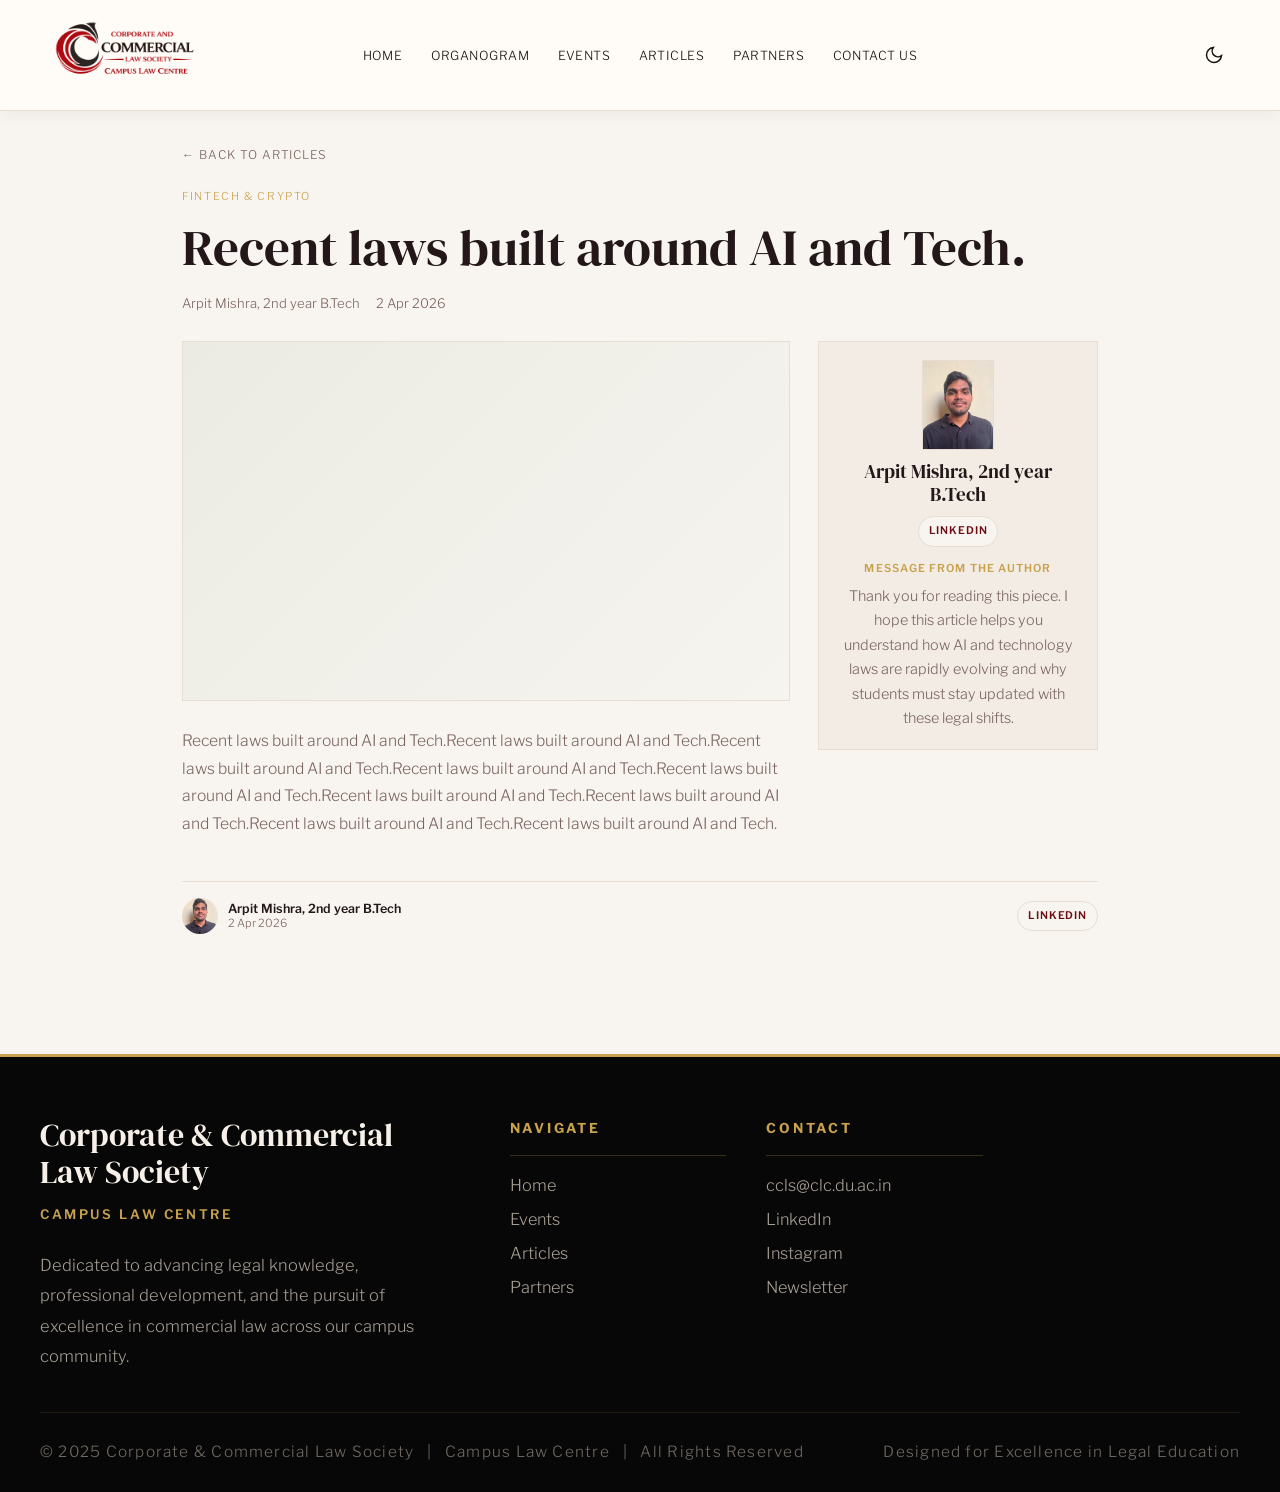
<file: article.html>
﻿<!DOCTYPE html>
<html lang="en">
<head>
<meta charset="UTF-8">
<meta name="viewport" content="width=device-width,initial-scale=1.0">
<title>Article | CCLS</title>
<script>
(function(){var t=localStorage.getItem('ccls-theme');if(t==='dark')document.documentElement.setAttribute('data-theme','dark')})();
</script>
<link href="https://fonts.googleapis.com/css2?family=DM+Serif+Display:ital@0;1&family=Libre+Franklin:wght@300;400;500;600&display=swap" rel="stylesheet">
<style>
  :root{--bg:#fff;--bg-alt:#f5f5f0;--text:#1a1a2e;--text-muted:#6b6b80;--accent:#1a1a2e;--gold:#c8a951;--border:#e8e8e0;--footer:#1a1a2e;--footer-text:#9a9ab0;--tr:.35s ease}
  [data-theme="dark"]{--bg:#0f0f1a;--bg-alt:#1a1a2e;--text:#e8e8f0;--text-muted:#9a9ab0;--accent:#e8e8f0;--border:#2d2d5e;--footer:#0a0a14;--footer-text:#6b6b80}
  *{margin:0;padding:0;box-sizing:border-box}
  body{font-family:'Libre Franklin',sans-serif;background:var(--bg);color:var(--text);line-height:1.75;font-weight:300}
  nav{position:fixed;top:0;width:100%;z-index:1000;background:#fff;border-bottom:1px solid var(--border)}
  [data-theme="dark"] nav{background:#0f0f1a}
  .nav-inner{max-width:1400px;margin:0 auto;padding:0 50px;height:90px;display:grid;grid-template-columns:1fr auto 1fr;align-items:center;gap:20px}
  .nav-brand{display:flex;align-items:center;gap:16px;text-decoration:none}
  .nav-logo-img{height:56px;width:auto}
  .nav-brand-text{display:flex;flex-direction:column;line-height:1.15}
  .nav-brand-text span:first-child{font-family:'DM Serif Display',serif;font-size:1.15rem;color:#1a1a2e}
  .nav-brand-text span:last-child{font-size:.6rem;letter-spacing:.15em;text-transform:uppercase;color:#6b6b80}
  .nav-links{display:flex;gap:28px;list-style:none;align-items:center}
  .nav-links a{text-decoration:none;color:#6b6b80;font-size:.78rem;letter-spacing:.04em;text-transform:uppercase;transition:color var(--tr)}
  .nav-links a:hover,.nav-links a.active{color:#1a1a2e}
  [data-theme="dark"] .nav-links a{color:#9a9ab0}
  [data-theme="dark"] .nav-links a:hover,[data-theme="dark"] .nav-links a.active{color:#e8e8f0}
  .nav-right{justify-self:end;display:flex;align-items:center;gap:14px}
  .theme-toggle{background:none;border:none;cursor:pointer;color:#6b6b80;padding:6px;display:flex}
  .hamburger{display:none;flex-direction:column;gap:5px;cursor:pointer;background:none;border:none;padding:5px}
  .hamburger span{width:22px;height:1.5px;background:#1a1a2e}
  .mobile-menu{position:fixed;top:90px;left:0;width:100%;background:#fff;border-bottom:1px solid var(--border);padding:24px 50px;display:none;flex-direction:column;gap:16px;z-index:999}
  .mobile-menu.open{display:flex}
  .mobile-menu a{text-decoration:none;color:#6b6b80;font-size:.85rem;letter-spacing:.04em;text-transform:uppercase;padding:8px 0;border-bottom:1px solid var(--border)}

  .article-shell{max-width:980px;margin:0 auto;padding:140px 32px 80px}
  .article-back{display:inline-flex;align-items:center;gap:8px;text-decoration:none;color:var(--text-muted);font-size:.75rem;letter-spacing:.08em;text-transform:uppercase;margin-bottom:22px}
  .article-back:hover{color:var(--text)}
  .article-category{font-size:.68rem;letter-spacing:.15em;text-transform:uppercase;color:var(--gold);margin-bottom:12px}
  .article-title{font-family:'DM Serif Display',serif;font-size:clamp(2rem,4vw,3.2rem);line-height:1.14;font-weight:400;margin-bottom:16px}
  .article-meta{display:flex;flex-wrap:wrap;gap:16px;color:var(--text-muted);font-size:.82rem;margin-bottom:26px}
  .article-layout{display:grid;grid-template-columns:minmax(0,1fr) 280px;gap:28px;align-items:start}
  .article-content{min-width:0}
  .article-cover{width:100%;height:360px;background:linear-gradient(135deg,#ecebe3,#f5f4ef);border:1px solid var(--border);margin-bottom:26px;background-size:cover;background-position:center}
  .article-cover.has-image{border-color:transparent}
  .article-body{font-size:.98rem;color:var(--text)}
  .article-body p{margin:0 0 16px;color:var(--text-muted)}
  .article-external-link{display:inline-flex;text-decoration:none;background:var(--accent);color:#fff;padding:10px 16px;font-size:.74rem;letter-spacing:.06em;text-transform:uppercase;margin-top:6px}
  .article-author-spotlight{padding:18px;border:1px solid var(--border);background:var(--bg-alt);display:flex;flex-direction:column;align-items:center;text-align:center;gap:10px;position:sticky;top:160px}
  .article-author-passport{width:72px;height:90px;border:1px solid var(--border);background:#ecebe3;display:flex;align-items:center;justify-content:center;font-size:1.1rem;font-weight:600;color:#666;overflow:hidden}
  .article-author-passport img{width:100%;height:100%;object-fit:cover;display:block}
  .article-author-spotlight-name{font-family:'DM Serif Display',serif;font-size:1.2rem;line-height:1.2;font-weight:400;margin:0}
  .article-linkedin-tag{display:inline-flex;align-items:center;padding:5px 10px;border:1px solid var(--border);border-radius:999px;font-size:.66rem;letter-spacing:.08em;text-transform:uppercase;font-weight:600;text-decoration:none;color:var(--accent);background:var(--bg);transition:all var(--tr)}
  .article-linkedin-tag:hover{border-color:var(--gold);background:#f7efd9}
  .article-author-message-wrap{margin-top:2px}
  .article-author-message-wrap h4{font-size:.68rem;letter-spacing:.1em;text-transform:uppercase;color:var(--gold);margin-bottom:6px;font-weight:600}
  .article-author-message-wrap p{margin:0;color:var(--text-muted);font-size:.9rem;line-height:1.7;text-align:center}
  .article-footer{margin-top:28px;padding-top:16px;border-top:1px solid var(--border);display:flex;align-items:center;justify-content:space-between;gap:14px;flex-wrap:wrap}
  .article-author{display:flex;align-items:center;gap:10px}
  .article-author-photo{width:36px;height:36px;border-radius:50%;overflow:hidden;background:#ecebe3;color:#666;display:flex;align-items:center;justify-content:center;font-size:.78rem;font-weight:600}
  .article-author-photo img{width:100%;height:100%;object-fit:cover;display:block}
  .article-author-meta{display:flex;flex-direction:column;line-height:1.2}
  .article-author-meta strong{font-size:.78rem;font-weight:600}
  .article-author-meta span{font-size:.7rem;color:var(--text-muted)}
  .article-actions{display:flex;align-items:center;gap:8px}

  footer{background:var(--footer);color:var(--footer-text);padding:56px 40px 28px;margin-top:40px}
  .footer-inner{max-width:1200px;margin:0 auto}
  .footer-top{display:flex;justify-content:space-between;align-items:start;margin-bottom:34px;flex-wrap:wrap;gap:28px}
  .footer-brand{display:flex;align-items:center;gap:12px}
  .footer-brand img{height:48px}
  .footer-brand p{font-size:.82rem;color:var(--footer-text);margin-top:8px}
  .footer-links{display:flex;gap:42px}
  .footer-col h4{font-size:.68rem;letter-spacing:.12em;text-transform:uppercase;color:var(--gold);margin-bottom:12px}
  .footer-col a{display:block;color:var(--footer-text);text-decoration:none;font-size:.82rem;margin-bottom:6px}
  .footer-bottom{border-top:1px solid rgba(255,255,255,.08);padding-top:20px;text-align:center;font-size:.72rem;opacity:.55}

  @media(max-width:1000px){.nav-links{display:none}.hamburger{display:flex}.nav-inner{grid-template-columns:1fr auto auto;padding:0 24px}}
  @media(max-width:980px){.article-layout{grid-template-columns:1fr}.article-author-spotlight{position:static;max-width:320px;margin:0 auto 22px}.article-author-passport{width:64px;height:80px}}
  @media(max-width:760px){.article-shell{padding:126px 20px 52px}.article-cover{height:220px}.footer-links{gap:24px;flex-wrap:wrap}}
</style>
<link rel="stylesheet" href="theme-grading.css">
</head>
<body>
<nav>
  <div class="nav-inner">
    <a href="index.html" class="nav-brand">
      <img src="light_theme.png" alt="CCLS Logo" class="nav-logo-img">
      <div class="nav-brand-text"><span>Corporate and Commercial Law Society</span><span>Campus Law Centre</span></div>
    </a>
    <ul class="nav-links">
      <li><a href="index.html">Home</a></li>
      <li><a href="faculty-team.html">Organogram</a></li>
      <li><a href="events.html">Events</a></li>
      <li><a href="articles.html" class="active">Articles</a></li>
      <li><a href="partners.html">Partners</a></li>
      <li><a href="contact.html">Contact Us</a></li>
    </ul>
    <div class="nav-right">
      <button class="theme-toggle" id="themeToggle" aria-label="Toggle Theme">
        <svg id="icon-moon" width="20" height="20" viewBox="0 0 24 24" fill="none" stroke="currentColor" stroke-width="1.8"><path d="M21 12.8A9 9 0 1 1 11.2 3a7 7 0 0 0 9.8 9.8z"/></svg>
        <svg id="icon-sun" width="20" height="20" viewBox="0 0 24 24" fill="none" stroke="currentColor" stroke-width="1.8" style="display:none"><circle cx="12" cy="12" r="5"/><path d="M12 1v2M12 21v2M4.22 4.22l1.42 1.42M18.36 18.36l1.42 1.42M1 12h2M21 12h2M4.22 19.78l1.42-1.42M18.36 5.64l1.42-1.42"/></svg>
      </button>
      <button class="hamburger" onclick="toggleMenu()" aria-label="Open Menu"><span></span><span></span><span></span></button>
    </div>
  </div>
</nav>

<div class="mobile-menu" id="mobileMenu">
  <a href="index.html" onclick="closeMenu()">Home</a>
  <a href="faculty-team.html" onclick="closeMenu()">Organogram</a>
  <a href="events.html" onclick="closeMenu()">Events</a>
  <a href="articles.html" onclick="closeMenu()">Articles</a>
  <a href="partners.html" onclick="closeMenu()">Partners</a>
  <a href="contact.html" onclick="closeMenu()">Contact Us</a>
</div>

<main class="article-shell">
  <a href="articles.html" class="article-back">&larr; Back to Articles</a>
  <div class="article-category" id="articleMetaCategory">Article</div>
  <h1 class="article-title" id="articleHeroTitle">Loading article...</h1>
  <div class="article-meta">
    <span id="articleMetaAuthor">CCLS Editorial</span>
    <span id="articleMetaDate">Date TBA</span>
  </div>
  <div class="article-layout">
    <div class="article-content">
      <div class="article-cover" id="articleCover"></div>
      <article class="article-body" id="articleContent">
        <p>Please wait while we load this article.</p>
      </article>
    </div>
    <aside class="article-author-spotlight">
      <div class="article-author-passport" id="articleAuthorPassport">A</div>
      <h3 class="article-author-spotlight-name" id="articleAuthorSpotlightName">CCLS Editorial</h3>
      <a class="article-linkedin-tag" id="articleAuthorSpotlightLinkedin" href="#" target="_blank" rel="noopener" style="display:none">LinkedIn</a>
      <div class="article-author-message-wrap" id="articleAuthorMessageWrap" style="display:none">
        <h4>Message from the author</h4>
        <p id="articleAuthorMessage"></p>
      </div>
    </aside>
  </div>
  <div class="article-footer">
    <div class="article-author">
      <div class="article-author-photo" id="articleAuthorPhoto">A</div>
      <div class="article-author-meta"><strong id="articleAuthorName">CCLS Editorial</strong><span id="articleAuthorDate">Date TBA</span></div>
    </div>
    <div class="article-actions">
      <a class="article-linkedin-tag" id="articleAuthorLinkedin" href="#" target="_blank" rel="noopener" style="display:none">LinkedIn</a>
    </div>
  </div>
</main>

<div class="pre-footer-cta">
  <div class="pre-footer-cta-inner">
    <div class="pre-footer-cta-copy">
      <h2 class="pre-footer-cta-title">Ready to shape your <em>legal career?</em></h2>
      <p class="pre-footer-cta-text">Membership is open to all students. Join hundreds of future commercial lawyers.</p>
    </div>
    <div class="pre-footer-cta-actions">
      <a class="pre-footer-cta-btn pre-footer-cta-btn-primary" href="contact.html">Join Now - Free</a>
      <a class="pre-footer-cta-btn pre-footer-cta-btn-secondary" href="contact.html">Get In Touch</a>
    </div>
  </div>
</div>
<footer>
  <div class="footer-inner">
    <div class="footer-top">
      <div class="footer-brand-block">
        <h3 class="footer-title">Corporate &amp; Commercial<br>Law Society</h3>
        <p class="footer-kicker">Campus Law Centre</p>
        <p class="footer-about">Dedicated to advancing legal knowledge, professional development, and the pursuit of excellence in commercial law across our campus community.</p>
      </div>
      <div class="footer-links-grid">
        <div class="footer-col">
          <h4>Navigate</h4>
          <a href="about.html">About Us</a>
          <a href="partners.html">Practice Areas</a>
          <a href="events.html">Events</a>
          <a href="faculty-team.html">Committee</a>
          <a href="contact.html">Membership</a>
        </div>
        <div class="footer-col">
          <h4>Resources</h4>
          <a href="articles.html">Law Review</a>
          <a href="articles.html">Case Digest</a>
          <a href="partners-government.html">Pro Bono Clinic</a>
          <a href="partners-knowledge.html">Mooting Hub</a>
          <a href="partners-industry.html">Careers Portal</a>
        </div>
        <div class="footer-col">
          <h4>Contact</h4>
          <a href="mailto:committee@ccls.ac.uk">committee@ccls.ac.uk</a>
          <a href="https://www.linkedin.com/" target="_blank" rel="noopener noreferrer">LinkedIn</a>
          <a href="https://www.instagram.com/" target="_blank" rel="noopener noreferrer">Instagram</a>
          <a href="publications.html">Newsletter</a>
        </div>
      </div>
    </div>
    <div class="footer-bottom-row">
      <div class="footer-copy">&copy; 2025 Corporate &amp; Commercial Law Society &nbsp; | &nbsp; Campus Law Centre &nbsp; | &nbsp; All Rights Reserved</div>
      <div class="footer-note">Designed for Excellence in Legal Education</div>
    </div>
  </div>
</footer>

<script>
function toggleMenu(){document.getElementById('mobileMenu').classList.toggle('open')}
function closeMenu(){document.getElementById('mobileMenu').classList.remove('open')}
(function(){
  var saved = localStorage.getItem('ccls-theme');
  function syncIcons(){
    var dark = document.documentElement.getAttribute('data-theme')==='dark';
    document.getElementById('icon-sun').style.display = dark ? 'block' : 'none';
    document.getElementById('icon-moon').style.display = dark ? 'none' : 'block';
  }
  syncIcons();
  document.getElementById('themeToggle').addEventListener('click', function(){
    var dark = document.documentElement.getAttribute('data-theme')==='dark';
    if(dark){document.documentElement.removeAttribute('data-theme');localStorage.setItem('ccls-theme','light');}
    else{document.documentElement.setAttribute('data-theme','dark');localStorage.setItem('ccls-theme','dark');}
    syncIcons();
  });
})();
</script>
<script src="content-bridge.js"></script>
</body>
</html>
</file>
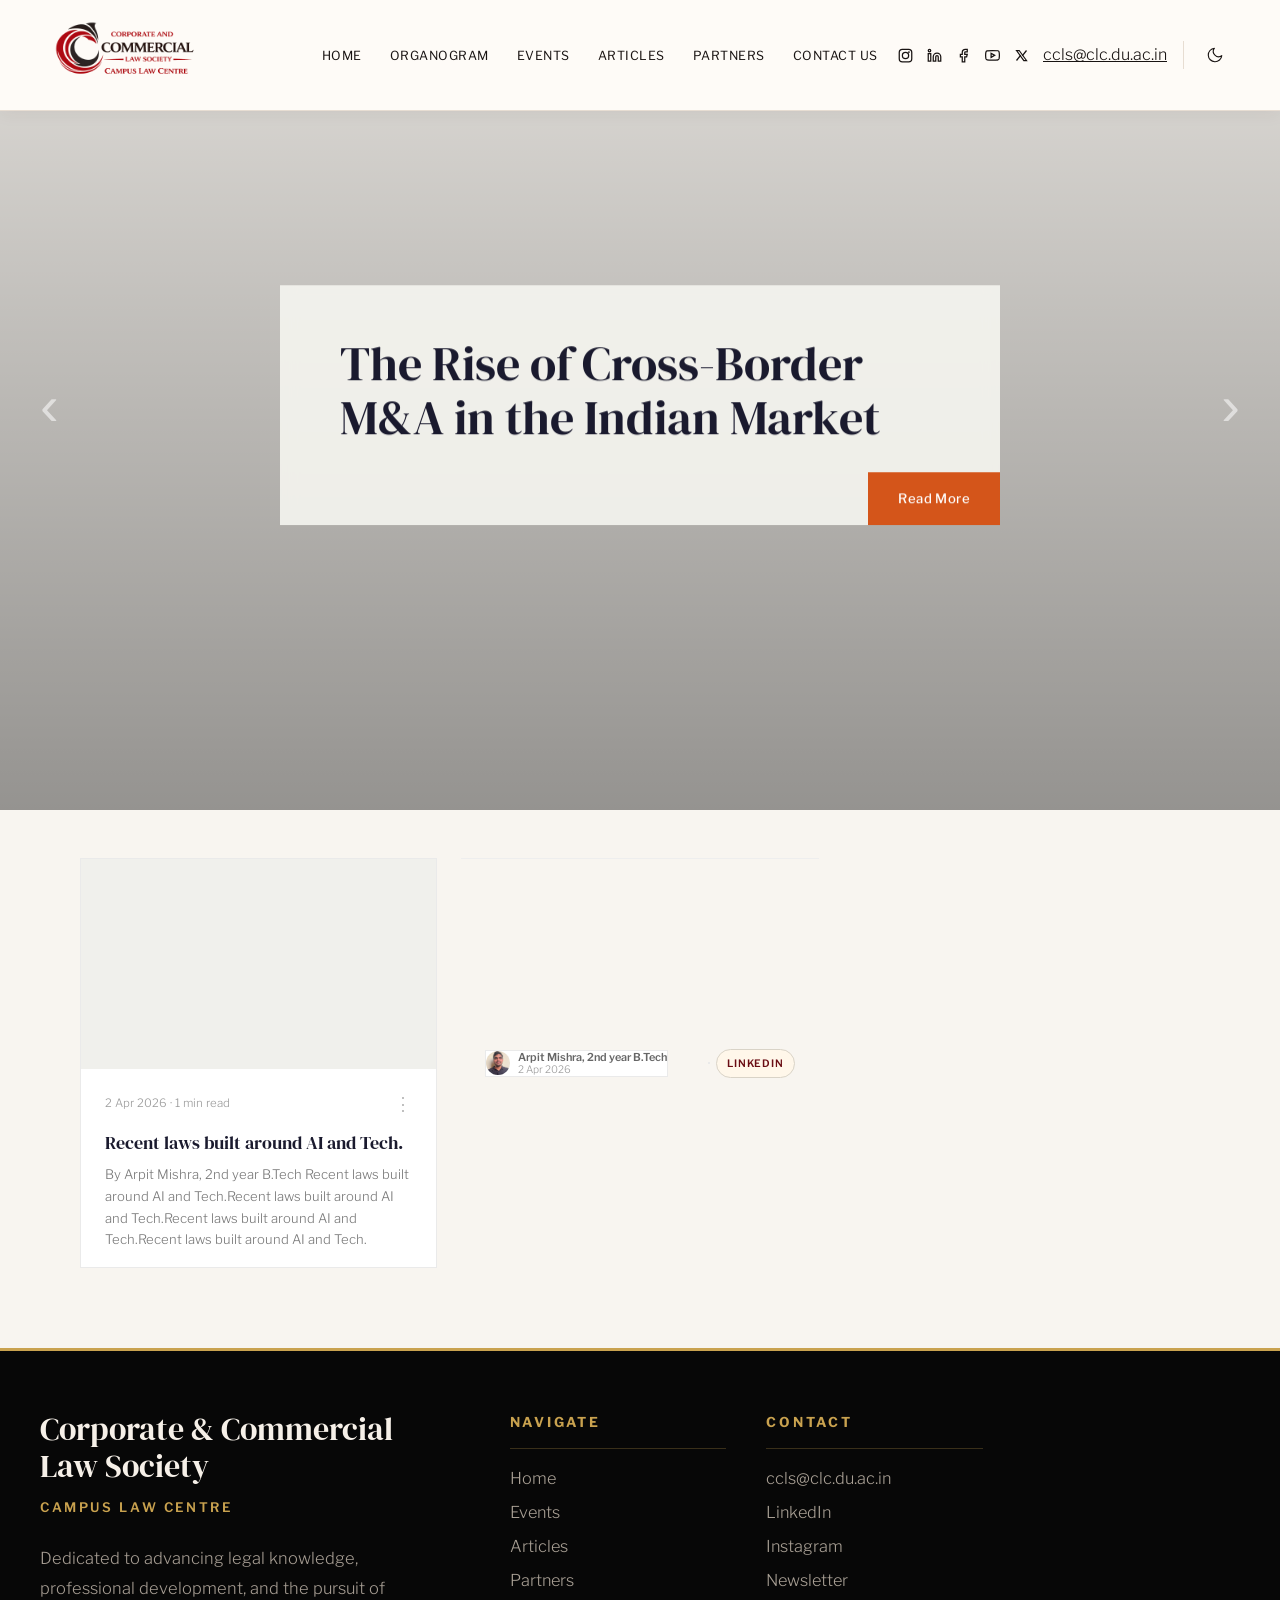
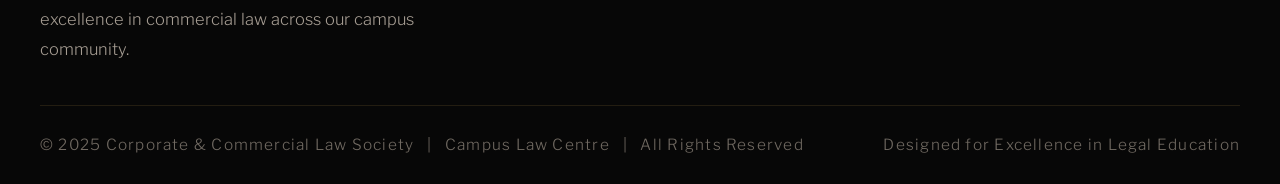
<file: articles.html>
﻿<!DOCTYPE html>
<html lang="en">
<head>
<meta charset="UTF-8">
<meta name="viewport" content="width=device-width,initial-scale=1.0">
<title>Articles &mdash; CCLS | Corporate &amp; Commercial Law Society</title>
<script>
(function(){var t=localStorage.getItem('ccls-theme');if(t==='dark')document.documentElement.setAttribute('data-theme','dark')})();
</script>
<link href="https://fonts.googleapis.com/css2?family=DM+Serif+Display:ital@0;1&family=Libre+Franklin:wght@300;400;500;600&display=swap" rel="stylesheet">
<style>

  :root {
    --bg: #FFFFFF;
    --bg-alt: #F5F5F0;
    --text: #1A1A2E;
    --text-muted: #6B6B80;
    --accent: #1A1A2E;
    --accent-light: #2D2D5E;
    --gold: #C8A951;
    --white: #FFFFFF;
    --border: #E8E8E0;
    --nav-bg: rgba(255,255,255,0.97);
    --footer-bg: #1A1A2E;
    --footer-text: #9A9AB0;
    --transition: 0.35s ease;
  }
  [data-theme="dark"] {
    --bg: #0F0F1A;
    --bg-alt: #1A1A2E;
    --text: #E8E8F0;
    --text-muted: #9A9AB0;
    --accent: #E8E8F0;
    --accent-light: #2D2D5E;
    --border: #2D2D5E;
    --nav-bg: rgba(15,15,26,0.97);
    --footer-bg: #0A0A14;
    --footer-text: #6B6B80;
    --white: #0F0F1A;
  }
  [data-theme="dark"] nav { background:rgba(15,15,26,0.97); border-bottom-color:#2D2D5E; }
  [data-theme="dark"] .nav-links a { color:#9A9AB0; }
  [data-theme="dark"] .nav-links a:hover, [data-theme="dark"] .nav-links a.active { color:#E8E8F0; }
  [data-theme="dark"] .mobile-menu { background:#0F0F1A; border-bottom-color:#2D2D5E; }
  [data-theme="dark"] .mobile-menu a { color:#9A9AB0; border-bottom-color:#2D2D5E; }
  [data-theme="dark"] .hamburger span { background:#E8E8F0; }
  [data-theme="dark"] .nav-social { border-right-color:#2D2D5E; }
  [data-theme="dark"] .theme-toggle { color:#9A9AB0; }
  [data-theme="dark"] .theme-toggle:hover { color:#E8E8F0; }
  [data-theme="dark"] .section-alt { background:var(--bg-alt); }
  [data-theme="dark"] .stat-item { border-color:#2D2D5E; }
  [data-theme="dark"] .stat-number { color:#E8E8F0; }
  [data-theme="dark"] .event-card { border-color:#2D2D5E; }
  [data-theme="dark"] .event-date { background:#0F0F1A; }
  [data-theme="dark"] .event-date strong { color:#E8E8F0; }
  [data-theme="dark"] .article-card { border-color:#2D2D5E; }
  [data-theme="dark"] .split-img-placeholder { background:#1A1A2E; border-color:#2D2D5E; color:#2D2D5E; }
  [data-theme="dark"] .partner-logo { background:#1A1A2E; border-color:#2D2D5E; }
  [data-theme="dark"] .partner-logo img { filter:brightness(0) invert(1) opacity(0.7); }
  [data-theme="dark"] .team-card .photo { background:#1A1A2E; border-color:#2D2D5E; }
  [data-theme="dark"] .contact-form input,
  [data-theme="dark"] .contact-form textarea,
  [data-theme="dark"] .contact-form select { background:#1A1A2E; border-color:#2D2D5E; color:#E8E8F0; }

  .theme-toggle { background:none; border:none; cursor:pointer; color:#6B6B80; padding:6px; display:flex; align-items:center; transition:color var(--transition); flex-shrink:0; }
  .theme-toggle:hover { color:#1A1A2E; }

  * { margin:0; padding:0; box-sizing:border-box; }
  html { scroll-behavior:smooth; }
  body { font-family:'Libre Franklin',sans-serif; background:var(--bg); color:var(--text); line-height:1.7; font-weight:300; }

  /* NAV */
  nav { position:fixed; top:0; width:100%; z-index:1000; background:#FFFFFF;
    border-bottom:1px solid #E8E8E0; }
  .nav-inner { max-width:1400px; margin:0 auto; padding:0 50px; height:90px;
    display:grid; grid-template-columns:1fr auto 1fr; align-items:center; gap:20px; }
  .nav-brand { justify-self:start; }
  .nav-links { justify-self:center; }
  .nav-right { justify-self:end; display:flex; align-items:center; }
  .nav-social { display:flex; gap:14px; align-items:center; margin-right:16px; padding-right:16px; border-right:1px solid var(--border); }
  .nav-social a { color:var(--text-muted); transition:color var(--transition); display:flex; }
  .nav-social a:hover { color:var(--text); }

  .nav-brand { display:flex; align-items:center; gap:16px; text-decoration:none; }
  .nav-logo-img { height:56px; width:auto; }
  .nav-brand-text { display:flex; flex-direction:column; line-height:1.15; }
  .nav-brand-text span:first-child { font-family:'DM Serif Display',serif; font-size:1.15rem; font-weight:400; color:#1A1A2E; }
  .nav-brand-text span:last-child { font-size:0.6rem; letter-spacing:0.15em; text-transform:uppercase; color:#6B6B80; }
  .nav-links { display:flex; gap:28px; list-style:none; align-items:center; }
  .nav-links a { text-decoration:none; color:#6B6B80; font-size:0.78rem; font-weight:400;
    letter-spacing:0.04em; text-transform:uppercase; transition:color var(--transition); }
  .nav-links a:hover, .nav-links a.active { color:#1A1A2E; }
  .hamburger { display:none; flex-direction:column; gap:5px; cursor:pointer; background:none; border:none; padding:5px; }
  .hamburger span { width:22px; height:1.5px; background:#1A1A2E; transition:all 0.3s; }
  .mobile-menu { position:fixed; top:90px; left:0; width:100%; background:#FFFFFF;
    border-bottom:1px solid #E8E8E0; padding:24px 50px; display:none; flex-direction:column; gap:16px; z-index:999; box-shadow:0 4px 20px rgba(0,0,0,0.08); }
  .mobile-menu.open { display:flex; }
  .mobile-menu a { text-decoration:none; color:#6B6B80; font-size:0.85rem; letter-spacing:0.04em;
    text-transform:uppercase; padding:8px 0; border-bottom:1px solid #E8E8E0; }

  /* HERO */
  .hero { min-height:100vh; display:flex; align-items:center; justify-content:center; position:relative; overflow:hidden;
    background:linear-gradient(135deg, #1A1A2E 0%, #2D2D5E 50%, #1A1A2E 100%); }
  .hero-bg { position:absolute; inset:0; z-index:0; overflow:hidden; }
  .hero-bg video { width:100%; height:100%; object-fit:cover; opacity:0.35; }
  .hero-overlay { position:absolute; inset:0; background:linear-gradient(180deg, rgba(26,26,46,0.7) 0%, rgba(26,26,46,0.85) 100%); z-index:1; }
  .hero-content { text-align:center; z-index:2; padding:0 24px; max-width:800px; }
  .hero-badge { display:inline-block; border:1px solid rgba(255,255,255,0.2); border-radius:50px; padding:8px 24px;
    font-size:0.68rem; letter-spacing:0.2em; text-transform:uppercase; color:rgba(255,255,255,0.6); margin-bottom:36px;
    opacity:0; animation:fadeUp 0.8s 0.2s forwards; }
  .hero-title { font-family:'DM Serif Display',serif; font-size:clamp(2.5rem,6vw,4.8rem); font-weight:400;
    color:#fff; line-height:1.1; margin-bottom:24px; opacity:0; animation:fadeUp 0.8s 0.4s forwards; }
  .hero-title em { font-style:italic; color:var(--gold); }
  .hero-sub { font-size:clamp(0.92rem,1.5vw,1.05rem); color:rgba(255,255,255,0.55); max-width:560px;
    margin:0 auto 36px; line-height:1.8; opacity:0; animation:fadeUp 0.8s 0.6s forwards; }
  .hero-btn { display:inline-block; border:1px solid rgba(255,255,255,0.3); color:#fff; padding:14px 36px;
    text-decoration:none; font-size:0.75rem; letter-spacing:0.12em; text-transform:uppercase;
    transition:all var(--transition); opacity:0; animation:fadeUp 0.8s 0.8s forwards; }
  .hero-btn:hover { background:var(--gold); border-color:var(--gold); color:var(--accent); }

  /* PAGE HERO (inner pages) */
  .page-hero { padding:180px 40px 80px; text-align:center; background:var(--accent); }
  .page-hero h1 { font-family:'DM Serif Display',serif; font-size:clamp(2rem,4vw,3.2rem); font-weight:400; color:#fff; margin-bottom:10px; }
  .page-hero p { font-size:0.95rem; color:rgba(255,255,255,0.5); }

  /* SECTIONS */
  .section { padding:100px 40px; max-width:1200px; margin:0 auto; }
  .section-alt { background:var(--bg-alt); }
  .section-dark { background:var(--accent); color:#fff; }
  .section-header { text-align:center; margin-bottom:64px; }
  .section-header .tag { font-size:0.68rem; letter-spacing:0.2em; text-transform:uppercase; color:var(--gold); margin-bottom:14px; }
  .section-header h2 { font-family:'DM Serif Display',serif; font-size:clamp(1.8rem,3.5vw,2.6rem); font-weight:400; margin-bottom:12px; }
  .section-header .line { width:40px; height:2px; background:var(--gold); margin:0 auto; }

  /* SPLIT LAYOUT (image + text side by side like CAS Bristol) */
  .split { display:grid; grid-template-columns:1fr 1fr; gap:60px; align-items:center; padding:80px 40px; max-width:1200px; margin:0 auto; }
  .split-reverse { direction:rtl; } .split-reverse > * { direction:ltr; }
  .split-img { width:100%; aspect-ratio:4/3; object-fit:cover; border-radius:4px; }
  .split-img-placeholder { width:100%; aspect-ratio:4/3; background:var(--bg-alt); border:1px solid var(--border); border-radius:4px;
    display:flex; align-items:center; justify-content:center; font-family:'DM Serif Display',serif; font-size:2rem; color:var(--border); }
  .split-text h2 { font-family:'DM Serif Display',serif; font-size:clamp(1.6rem,3vw,2.2rem); font-weight:400; margin-bottom:20px; }
  .split-text .role { font-size:0.7rem; letter-spacing:0.15em; text-transform:uppercase; color:var(--gold); margin-bottom:16px; }
  .split-text p { color:var(--text-muted); font-size:0.92rem; margin-bottom:14px; line-height:1.8; }
  .split-text .signature { margin-top:24px; font-family:'DM Serif Display',serif; font-style:italic; color:var(--text); }

  /* COUNTDOWN */
  .countdown-bar { background:var(--accent); padding:50px 40px; }
  .countdown-inner { max-width:1200px; margin:0 auto; display:flex; align-items:center; justify-content:space-between; flex-wrap:wrap; gap:24px; }
  .countdown-label { font-family:'DM Serif Display',serif; font-size:clamp(1.2rem,2.5vw,1.8rem); color:var(--gold); }
  .countdown-timer { display:flex; gap:24px; }
  .countdown-unit { text-align:center; }
  .countdown-number { font-family:'DM Serif Display',serif; font-size:clamp(2rem,4vw,3rem); color:#fff; line-height:1; }
  .countdown-text { font-size:0.65rem; letter-spacing:0.12em; text-transform:uppercase; color:rgba(255,255,255,0.4); margin-top:6px; }

  /* STATS */
  .stats-row { display:grid; grid-template-columns:repeat(3,1fr); gap:24px; margin-top:48px; }
  .stat-item { text-align:center; padding:32px 20px; border:1px solid var(--border); border-radius:4px; }
  .stat-number { font-family:'DM Serif Display',serif; font-size:2rem; color:var(--accent); }
  .stat-label { font-size:0.7rem; letter-spacing:0.1em; text-transform:uppercase; color:var(--text-muted); margin-top:4px; }

  /* TEAM GRID (CAS Bristol style - photo cards) */
  .team-tier { margin-bottom:48px; }
  .team-tier-label { text-align:center; font-size:0.68rem; letter-spacing:0.2em; text-transform:uppercase; color:var(--gold); margin-bottom:28px; }
  .team-grid { display:flex; flex-wrap:wrap; justify-content:center; gap:24px; }
  .team-card { width:180px; text-align:center; }
  .team-card-lg { width:220px; }
  .team-card .photo { width:100%; aspect-ratio:3/3.5; background:var(--bg-alt); border:1px solid var(--border); border-radius:4px;
    display:flex; align-items:center; justify-content:center; font-family:'DM Serif Display',serif; font-size:1.8rem; color:var(--border);
    margin-bottom:12px; overflow:hidden; transition:all var(--transition); }
  .team-card-lg .photo { font-size:2.5rem; }
  .team-card:hover .photo { border-color:var(--gold); }
  .team-card .name { font-family:'DM Serif Display',serif; font-size:0.92rem; margin-bottom:2px; }
  .team-card .role { font-size:0.65rem; letter-spacing:0.08em; text-transform:uppercase; color:var(--text-muted); }

  /* EVENT CARDS */
  .events-grid { display:grid; grid-template-columns:repeat(auto-fit,minmax(320px,1fr)); gap:28px; }
  .event-card { border:1px solid var(--border); border-radius:4px; overflow:hidden; transition:all var(--transition); }
  .event-card:hover { box-shadow:0 8px 30px rgba(0,0,0,0.06); transform:translateY(-4px); }
  .event-card-img { height:180px; background:var(--accent); display:flex; align-items:center; justify-content:center; position:relative; }
  .event-card-img .icon { font-size:2.5rem; opacity:0.3; }
  .event-date { position:absolute; top:12px; right:12px; background:#fff; padding:8px 12px; text-align:center; border-radius:4px; }
  .event-date strong { font-family:'DM Serif Display',serif; font-size:1.2rem; display:block; color:var(--accent); }
  .event-date span { font-size:0.6rem; letter-spacing:0.1em; text-transform:uppercase; color:var(--text-muted); }
  .event-card-body { padding:24px; }
  .event-card-body h3 { font-family:'DM Serif Display',serif; font-size:1.1rem; font-weight:400; margin-bottom:10px; }
  .event-card-body p { font-size:0.85rem; color:var(--text-muted); margin-bottom:16px; line-height:1.7; }
  .event-meta { font-size:0.7rem; letter-spacing:0.06em; text-transform:uppercase; color:var(--gold); font-weight:500; }

  /* ARTICLE CARDS */
  .articles-grid { display:grid; grid-template-columns:repeat(auto-fit,minmax(320px,1fr)); gap:28px; }
  .article-card { border:1px solid var(--border); border-radius:4px; padding:28px 24px; transition:all var(--transition);
    display:flex; flex-direction:column; justify-content:space-between; }
  .article-card:hover { box-shadow:0 8px 30px rgba(0,0,0,0.06); transform:translateY(-4px); }
  .article-tag { font-size:0.6rem; letter-spacing:0.1em; text-transform:uppercase; background:var(--accent);
    color:#fff; padding:3px 10px; border-radius:2px; display:inline-block; margin-bottom:14px; }
  .article-card h3 { font-family:'DM Serif Display',serif; font-size:1.1rem; font-weight:400; margin-bottom:10px; }
  .article-card p { font-size:0.85rem; color:var(--text-muted); margin-bottom:18px; line-height:1.7; }
  .article-meta { display:flex; justify-content:space-between; align-items:center; font-size:0.68rem; color:var(--text-muted);
    border-top:1px solid var(--border); padding-top:12px; }
  .article-meta .author { font-weight:500; color:var(--text); }
  .read-more { font-size:0.7rem; font-weight:500; color:var(--accent); text-decoration:none;
    letter-spacing:0.06em; text-transform:uppercase; transition:color var(--transition); }
  .read-more:hover { color:var(--gold); }

  /* PARTNERS MARQUEE */
  .partners-marquee { overflow:hidden; mask-image:linear-gradient(to right,transparent,black 8%,black 92%,transparent);
    -webkit-mask-image:linear-gradient(to right,transparent,black 8%,black 92%,transparent); padding:20px 0; }
  .marquee-track { display:flex; gap:24px; animation:marquee 40s linear infinite; width:max-content; }
  .partner-logo { flex-shrink:0; padding:16px 28px; border:1px solid var(--border); border-radius:8px; background:#fff;
    display:flex; align-items:center; gap:12px; font-size:0.88rem; font-weight:500; color:var(--text);
    white-space:nowrap; transition:all var(--transition); }
  .partner-logo:hover { border-color:var(--gold); transform:translateY(-2px); }
  .partner-icon { width:36px; height:36px; background:var(--accent); border-radius:6px; display:flex; align-items:center;
    justify-content:center; color:#fff; font-family:'DM Serif Display',serif; font-size:0.85rem; font-weight:700; }
  @keyframes marquee { from{transform:translateX(0)} to{transform:translateX(-50%)} }

  /* PUBLICATIONS */
  .pub-grid { display:grid; grid-template-columns:repeat(auto-fit,minmax(300px,1fr)); gap:28px; }
  .pub-card { border:1px solid var(--border); border-radius:4px; padding:28px 24px; transition:all var(--transition);
    display:flex; flex-direction:column; justify-content:space-between; }
  .pub-card:hover { box-shadow:0 8px 30px rgba(0,0,0,0.06); transform:translateY(-4px); }
  .pub-card-header { display:flex; align-items:center; gap:14px; margin-bottom:16px; }
  .pub-icon { width:44px; height:44px; background:var(--accent); border-radius:8px; display:flex; align-items:center;
    justify-content:center; font-size:1.2rem; }
  .pub-card h3 { font-family:'DM Serif Display',serif; font-size:1.05rem; font-weight:400; }
  .pub-card p { font-size:0.85rem; color:var(--text-muted); line-height:1.7; margin-bottom:18px; }
  .pub-meta { display:flex; justify-content:space-between; align-items:center; font-size:0.68rem; color:var(--text-muted);
    border-top:1px solid var(--border); padding-top:12px; }

  /* CONTACT */
  .contact-grid { display:grid; grid-template-columns:1fr 1.2fr; gap:60px; }
  .contact-info h3 { font-family:'DM Serif Display',serif; font-size:1.4rem; font-weight:400; margin-bottom:16px; }
  .contact-info p { color:var(--text-muted); font-size:0.9rem; margin-bottom:24px; }
  .contact-detail { display:flex; align-items:flex-start; gap:12px; margin-bottom:18px; }
  .contact-detail-icon { width:36px; height:36px; background:var(--accent); border-radius:50%; display:flex;
    align-items:center; justify-content:center; color:#fff; font-size:0.9rem; flex-shrink:0; }
  .contact-detail div { font-size:0.88rem; color:var(--text-muted); }
  .contact-detail strong { color:var(--text); display:block; font-size:0.7rem; letter-spacing:0.08em; text-transform:uppercase; margin-bottom:2px; }
  .contact-form { display:flex; flex-direction:column; gap:16px; }
  .form-row { display:grid; grid-template-columns:1fr 1fr; gap:16px; }
  .contact-form input, .contact-form textarea { width:100%; padding:14px 18px; border:1px solid var(--border); border-radius:4px;
    font-family:inherit; font-size:0.88rem; background:var(--bg-alt); transition:border-color var(--transition); outline:none; }
  .contact-form input:focus, .contact-form textarea:focus { border-color:var(--accent); }
  .contact-form textarea { min-height:140px; resize:vertical; }
  .submit-btn { padding:14px 32px; background:var(--accent); color:#fff; border:none; border-radius:4px; font-size:0.78rem;
    letter-spacing:0.1em; text-transform:uppercase; cursor:pointer; transition:all var(--transition); }
  .submit-btn:hover { background:var(--accent-light); }

  /* FOOTER */
  footer { background:var(--footer-bg); color:var(--footer-text); padding:60px 40px 30px; }
  .footer-inner { max-width:1200px; margin:0 auto; }
  .footer-top { display:flex; justify-content:space-between; align-items:start; margin-bottom:40px; flex-wrap:wrap; gap:40px; }
  .footer-brand { display:flex; align-items:center; gap:12px; }
  .footer-brand img { height:48px; }
  .footer-brand p { font-size:0.82rem; color:var(--footer-text); margin-top:8px; }
  .footer-links { display:flex; gap:50px; }
  .footer-col h4 { font-size:0.68rem; letter-spacing:0.12em; text-transform:uppercase; color:var(--gold); margin-bottom:12px; }
  .footer-col a { display:block; color:var(--footer-text); text-decoration:none; font-size:0.82rem; margin-bottom:6px; transition:color 0.3s; }
  .footer-col a:hover { color:#fff; }
  .footer-bottom { border-top:1px solid rgba(255,255,255,0.08); padding-top:24px; text-align:center; font-size:0.72rem; opacity:0.5; }

  /* ANIMATIONS */
  @keyframes fadeUp { from{opacity:0;transform:translateY(24px)} to{opacity:1;transform:translateY(0)} }

  /* RESPONSIVE */
  @media (max-width:900px) {
    .nav-links { display:none; } .hamburger { display:flex; } .nav-inner { grid-template-columns:1fr auto !important; }
    .split { grid-template-columns:1fr; gap:32px; }
    .split-reverse { direction:ltr; }
    .contact-grid { grid-template-columns:1fr; }
    .form-row { grid-template-columns:1fr; }
    .stats-row { grid-template-columns:1fr; }
    .countdown-inner { justify-content:center; text-align:center; }
    .countdown-label { width:100%; text-align:center; }
  }
  @media (max-width:600px) {
    .nav-inner { padding:0 20px; }
    .section { padding:60px 20px; }
    .split { padding:60px 20px; }
  }

  /* CAS Bristol Article Slider */
  .article-slider {
    position: relative;
    width: 100%;
    height: calc(100vh - 90px);
    overflow: hidden;
    margin-top: 0;
  }

  .slide {
    position: absolute;
    inset: 0;
    opacity: 0;
    transition: opacity 0.8s ease;
  }
  .slide.active { opacity: 1; }

  .slide-bg {
    width: 100%;
    height: 100%;
    background-size: cover;
    background-position: center;
  }

  .slide-overlay {
    position: absolute;
    inset: 0;
    background: linear-gradient(135deg, rgba(26,26,46,0.3) 0%, rgba(26,26,46,0.5) 100%);
  }

  .slide-card {
    position: absolute;
    top: 50%;
    left: 50%;
    transform: translate(-50%, -50%);
    background: rgba(245,245,240,0.92);
    padding: 48px 56px;
    max-width: 720px;
    width: 90%;
    backdrop-filter: blur(8px);
  }

  .slide-card h2 {
    font-family: 'DM Serif Display', serif;
    font-size: clamp(1.8rem, 4vw, 3rem);
    font-weight: 400;
    color: var(--accent);
    line-height: 1.15;
    margin-bottom: 8px;
  }

  .slide-card .slide-tag {
    font-size: 0.65rem;
    letter-spacing: 0.12em;
    text-transform: uppercase;
    color: var(--text-muted);
    margin-bottom: 12px;
    display: block;
  }

  .slide-card .slide-excerpt {
    font-size: 0.88rem;
    color: var(--text-muted);
    line-height: 1.7;
    margin-bottom: 0;
  }

  .slide-readmore {
    position: absolute;
    bottom: -1px;
    right: -1px;
    background: #D4551A;
    color: #fff;
    padding: 16px 32px;
    text-decoration: none;
    font-size: 0.82rem;
    font-weight: 500;
    letter-spacing: 0.04em;
    transition: background var(--transition);
  }
  .slide-readmore:hover { background: #B84515; }

  .slider-arrow {
    position: absolute;
    top: 50%;
    transform: translateY(-50%);
    z-index: 10;
    background: none;
    border: none;
    cursor: pointer;
    padding: 20px;
    color: rgba(255,255,255,0.7);
    font-size: 2.5rem;
    transition: color var(--transition);
  }
  .slider-arrow:hover { color: #fff; }
  .slider-arrow.prev { left: 20px; }
  .slider-arrow.next { right: 20px; }

  .slider-dots {
    position: absolute;
    bottom: 30px;
    left: 50%;
    transform: translateX(-50%);
    display: flex;
    gap: 10px;
    z-index: 10;
  }
  .slider-dot {
    width: 10px;
    height: 10px;
    border-radius: 50%;
    background: rgba(255,255,255,0.3);
    border: none;
    cursor: pointer;
    transition: background var(--transition);
  }
  .slider-dot.active { background: #fff; }

  @media (max-width: 600px) {
    .slide-card { padding: 32px 28px; }
    .slide-card h2 { font-size: 1.5rem; }
  }


  

  /* CAS BRISTOL ARTICLES - EXACT COPY */
  .sl-wrap{position:relative;width:100%;height:calc(100vh - 90px);overflow:hidden}
  .sl{position:absolute;inset:0;opacity:0;transition:opacity 1s ease}.sl.active{opacity:1}
  .sl-bg{width:100%;height:100%;background-size:cover;background-position:center}
  .sl-ov{position:absolute;inset:0;background:linear-gradient(180deg,rgba(0,0,0,.1),rgba(0,0,0,.4))}
  .sl-card{position:absolute;top:50%;left:50%;transform:translate(-50%,-50%);background:rgba(245,245,240,.9);backdrop-filter:blur(8px);padding:52px 60px 80px;max-width:720px;width:85%}
  .sl-card h2{font-family:'DM Serif Display',serif;font-weight:400;font-size:clamp(1.8rem,4vw,3rem);color:#1A1A2E;line-height:1.12;margin:0}
  .sl-rm{position:absolute;bottom:0;right:0;background:#D4551A;color:#fff;padding:15px 30px;text-decoration:none;font-size:.82rem;font-weight:500;letter-spacing:.03em;transition:background .3s}
  .sl-rm:hover{background:#B84515}
  .sl-arr{position:absolute;top:50%;transform:translateY(-50%);z-index:10;background:0 0;border:none;cursor:pointer;padding:20px;color:rgba(255,255,255,.55);font-size:3.5rem;font-weight:300;transition:color .3s}
  .sl-arr:hover{color:#fff}.sl-arr.pv{left:20px}.sl-arr.nx{right:20px}
  .blog-wrap{padding:48px 40px 80px;max-width:1200px;margin:0 auto}
  .blog-g{display:grid;grid-template-columns:repeat(3,1fr);gap:24px}
  .pc{background:#fff;border:1px solid #eaeaea;overflow:hidden;transition:box-shadow .3s,transform .3s;cursor:pointer;text-decoration:none;color:inherit;display:flex;flex-direction:column}
  .pc:hover{box-shadow:0 4px 20px rgba(0,0,0,.08);transform:translateY(-2px)}
  .pc-img{width:100%;height:210px;background-size:cover;background-position:center;background-color:#f0f0ec}
  .pc-bd{padding:20px 24px 0;flex:1;display:flex;flex-direction:column}
  .pc-mt{display:flex;justify-content:space-between;align-items:center;font-size:.72rem;color:#999;margin-bottom:12px}
  .pc-dt{font-size:1.1rem;color:#bbb;cursor:pointer}
  .pc h3{font-family:'DM Serif Display',serif;font-size:1.12rem;font-weight:400;color:#1A1A2E;line-height:1.3;margin-bottom:10px}
  .pc .ex{font-size:.82rem;color:#777;line-height:1.65;margin-bottom:16px;flex:1}
  .pc-ft{border-top:1px solid #eee;padding:14px 24px;font-size:.72rem;color:#aaa;display:flex;align-items:center;gap:6px}
  .pc-ft svg{width:14px;height:14px;stroke:#bbb}
  .pc-li-tag{display:inline-flex;align-items:center;padding:5px 10px;border:1px solid #d9d3c7;border-radius:999px;font-size:.64rem;letter-spacing:.08em;text-transform:uppercase;font-weight:600;text-decoration:none;color:#6a0d14;background:#fff7ea;transition:all .25s ease}
  .pc-li-tag:hover{border-color:#c9a24f;background:#f5e5bf;color:#4c0a10}
  .pc-li-tag.is-disabled{color:#a99b86;border-color:#e8e0d2;background:#f7f3ec;pointer-events:none}
  [data-theme="dark"] .pc-li-tag{color:#f1ddc1;border-color:#4a4134;background:#1c1d23}
  [data-theme="dark"] .pc-li-tag:hover{background:#302920;border-color:#6a5a3f;color:#f7e8d3}
  [data-theme="dark"] .pc-li-tag.is-disabled{color:#9f9482;border-color:#353841;background:#1a1c23}
  @media(max-width:900px){.blog-g{grid-template-columns:1fr}.sl-card{padding:36px 32px 68px}.sl-card h2{font-size:1.5rem}}

</style>
<link rel="stylesheet" href="theme-grading.css">
</head>
<body>
<nav>
  <div class="nav-inner">
    <a href="index.html" class="nav-brand" style="display:flex;align-items:center;gap:12px;text-decoration:none;">
            <img src="light_theme.png" alt="CCLS Logo" class="nav-logo-img">
            <div style="display:flex;flex-direction:column;line-height:1.25;">
              <span style="font-family:'DM Serif Display',serif;font-size:0.78rem;color:#fff;font-weight:400;white-space:nowrap;">Corporate &amp; Commercial</span>
              <span style="font-family:'DM Serif Display',serif;font-size:0.78rem;color:#fff;font-weight:400;white-space:nowrap;">Law Society</span>
              <span style="font-size:0.52rem;color:rgba(255,255,255,0.45);letter-spacing:0.04em;white-space:nowrap;">Campus Law Centre &middot; Faculty of Law &middot; University of Delhi</span>
            </div>
          </a>
    <ul class="nav-links">
      <li><a href="index.html">Home</a></li>
      <li><a href="faculty-team.html">Organogram</a></li>
      <li><a href="events.html">Events</a></li>
      <li><a href="articles.html" class=active class="active">Articles</a></li>
      <li><a href="partners.html">Partners</a></li>
      <li><a href="contact.html">Contact Us</a></li>
    </ul>
    <div class="nav-right"><div class="nav-social">
        <a href="https://www.instagram.com/" target="_blank" aria-label="Instagram"><svg width="15" height="15" viewBox="0 0 24 24" fill="none" stroke="currentColor" stroke-width="2"><rect x="2" y="2" width="20" height="20" rx="5"/><circle cx="12" cy="12" r="5"/><circle cx="17.5" cy="6.5" r="1.5" fill="currentColor" stroke="none"/></svg></a>
        <a href="https://www.linkedin.com/" target="_blank" aria-label="LinkedIn"><svg width="15" height="15" viewBox="0 0 24 24" fill="none" stroke="currentColor" stroke-width="2"><path d="M16 8a6 6 0 0 1 6 6v7h-4v-7a2 2 0 0 0-4 0v7h-4v-7a6 6 0 0 1 6-6z"/><rect x="2" y="9" width="4" height="12"/><circle cx="4" cy="4" r="2"/></svg></a>
        <a href="https://www.facebook.com/" target="_blank" aria-label="Facebook"><svg width="15" height="15" viewBox="0 0 24 24" fill="none" stroke="currentColor" stroke-width="2"><path d="M18 2h-3a5 5 0 0 0-5 5v3H7v4h3v8h4v-8h3l1-4h-4V7a1 1 0 0 1 1-1h3z"/></svg></a>
        <a href="https://www.youtube.com/" target="_blank" aria-label="YouTube"><svg width="15" height="15" viewBox="0 0 24 24" fill="none" stroke="currentColor" stroke-width="2"><path d="M22.54 6.42a2.78 2.78 0 0 0-1.94-2C18.88 4 12 4 12 4s-6.88 0-8.6.46a2.78 2.78 0 0 0-1.94 2A29 29 0 0 0 1 11.75a29 29 0 0 0 .46 5.33A2.78 2.78 0 0 0 3.4 19.1c1.72.46 8.6.46 8.6.46s6.88 0 8.6-.46a2.78 2.78 0 0 0 1.94-2 29 29 0 0 0 .46-5.25 29 29 0 0 0-.46-5.43z"/><polygon points="9.75 15.02 15.5 11.75 9.75 8.48 9.75 15.02"/></svg></a>
        <a href="https://x.com/" target="_blank" aria-label="X"><svg width="15" height="15" viewBox="0 0 24 24" fill="none" stroke="currentColor" stroke-width="2"><path d="M4 4l11.73 16h4.27L8.27 4H4z"/><path d="M4 20l6.77-8.5"/><path d="M20 4l-6.77 8.5"/></svg></a>
        <a href="mailto:ccls@clc.du.ac.in" aria-label="Email"><svg width="15" height="15" viewBox="0 0 24 24" fill="none" stroke="currentColor" stroke-width="2"><rect x="2" y="4" width="20" height="16" rx="2"/><path d="M22 4L12 13 2 4"/></svg></a>
      </div>
      <button class="theme-toggle" id="themeToggle" aria-label="Toggle dark mode" title="Toggle dark mode">
      <svg id="icon-sun" xmlns="http://www.w3.org/2000/svg" width="18" height="18" viewBox="0 0 24 24" fill="none" stroke="currentColor" stroke-width="1.5" stroke-linecap="round" stroke-linejoin="round" style="display:none"><circle cx="12" cy="12" r="4"/><path d="M12 2v2M12 20v2M4.93 4.93l1.41 1.41M17.66 17.66l1.41 1.41M2 12h2M20 12h2M4.93 19.07l1.41-1.41M17.66 6.34l1.41-1.41"/></svg>
      <svg id="icon-moon" xmlns="http://www.w3.org/2000/svg" width="18" height="18" viewBox="0 0 24 24" fill="none" stroke="currentColor" stroke-width="1.5" stroke-linecap="round" stroke-linejoin="round"><path d="M21 12.79A9 9 0 1 1 11.21 3 7 7 0 0 0 21 12.79z"/></svg>
    </button></div>
    <button class="hamburger" onclick="toggleMenu()"><span></span><span></span><span></span></button>
  </div>
</nav>
<div class="mobile-menu" id="mobileMenu">
  <a href="index.html" onclick="closeMenu()">Home</a>
  <a href="faculty-team.html" onclick="closeMenu()">Organogram</a>
  <a href="events.html" onclick="closeMenu()">Events</a>
  <a href="articles.html" onclick="closeMenu()">Articles</a>
  <a href="partners.html" onclick="closeMenu()">Partners</a>
  <a href="contact.html" onclick="closeMenu()">Contact Us</a>
</div>

<div class="sl-wrap">
<div class="sl active"><div class="sl-bg" style="background-image:url('https://images.unsplash.com/photo-1507679799987-c73779587ccf?w=1600&h=900&fit=crop')"></div><div class="sl-ov"></div><div class="sl-card"><h2>The Rise of Cross-Border M&amp;A in the Indian Market</h2><a href="#" class="sl-rm">Read More</a></div></div>
<div class="sl"><div class="sl-bg" style="background-image:url('https://images.unsplash.com/photo-1554224155-6726b3ff858f?w=1600&h=900&fit=crop')"></div><div class="sl-ov"></div><div class="sl-card"><h2>ESG Compliance and Corporate Governance: A New Era</h2><a href="#" class="sl-rm">Read More</a></div></div>
<div class="sl"><div class="sl-bg" style="background-image:url('https://images.unsplash.com/photo-1451187580459-43490279c0fa?w=1600&h=900&fit=crop')"></div><div class="sl-ov"></div><div class="sl-card"><h2>AI Regulation and the Future of Commercial Disputes</h2><a href="#" class="sl-rm">Read More</a></div></div>
<div class="sl"><div class="sl-bg" style="background-image:url('https://images.unsplash.com/photo-1486406146926-c627a92ad1ab?w=1600&h=900&fit=crop')"></div><div class="sl-ov"></div><div class="sl-card"><h2>RBI&rsquo;s New Framework for Digital Lending</h2><a href="#" class="sl-rm">Read More</a></div></div>

<button class="sl-arr pv" onclick="casN(-1)">&#8249;</button>
<button class="sl-arr nx" onclick="casN(1)">&#8250;</button>
</div>

<div class="blog-wrap">
<div class="blog-g">
<a href="#" class="pc"><div class="pc-img"></div><div class="pc-bd"><div class="pc-mt"><span>Mar 15, 2026 &middot; 4 min read</span><span class="pc-dt">&#8942;</span></div><h3>The Rise of Cross-Border M&amp;A in the Indian Market</h3><p class="ex">By CCLS Editorial An in-depth analysis of the growing trend of cross-border mergers and acquisitions involving Indian corporations...</p></div><div class="pc-ft"><svg viewBox="0 0 24 24" fill="none" stroke="currentColor" stroke-width="2"><path d="M21 15a2 2 0 0 1-2 2H7l-4 4V5a2 2 0 0 1 2-2h14a2 2 0 0 1 2 2z"/></svg> 0</div></a>
<a href="#" class="pc"><div class="pc-img"></div><div class="pc-bd"><div class="pc-mt"><span>Feb 22, 2026 &middot; 3 min read</span><span class="pc-dt">&#8942;</span></div><h3>ESG Compliance and Corporate Governance: A New Era</h3><p class="ex">By CCLS Editorial How environmental, social, and governance frameworks are reshaping boardroom decisions and creating new opportunities...</p></div><div class="pc-ft"><svg viewBox="0 0 24 24" fill="none" stroke="currentColor" stroke-width="2"><path d="M21 15a2 2 0 0 1-2 2H7l-4 4V5a2 2 0 0 1 2-2h14a2 2 0 0 1 2 2z"/></svg> 0</div></a>
<a href="#" class="pc"><div class="pc-img"></div><div class="pc-bd"><div class="pc-mt"><span>Jan 30, 2026 &middot; 5 min read</span><span class="pc-dt">&#8942;</span></div><h3>AI Regulation and the Future of Commercial Disputes</h3><p class="ex">By CCLS Editorial Exploring the legal implications of artificial intelligence in business, from liability frameworks to data protection...</p></div><div class="pc-ft"><svg viewBox="0 0 24 24" fill="none" stroke="currentColor" stroke-width="2"><path d="M21 15a2 2 0 0 1-2 2H7l-4 4V5a2 2 0 0 1 2-2h14a2 2 0 0 1 2 2z"/></svg> 0</div></a>
<a href="#" class="pc"><div class="pc-img" style="background-image:url('https://images.unsplash.com/photo-1556742049-0cfed4f6a45d?w=600&h=400&fit=crop')"></div><div class="pc-bd"><div class="pc-mt"><span>Dec 12, 2025 &middot; 4 min read</span><span class="pc-dt">&#8942;</span></div><h3>RBI&rsquo;s New Framework for Digital Lending</h3><p class="ex">By CCLS Editorial A comprehensive review of the Reserve Bank of India&rsquo;s guidelines on digital lending and their impact on fintech...</p></div><div class="pc-ft"><svg viewBox="0 0 24 24" fill="none" stroke="currentColor" stroke-width="2"><path d="M21 15a2 2 0 0 1-2 2H7l-4 4V5a2 2 0 0 1 2-2h14a2 2 0 0 1 2 2z"/></svg> 0</div></a>
<a href="#" class="pc"><div class="pc-img" style="background-image:url('https://images.unsplash.com/photo-1589829545856-d10d557cf95f?w=600&h=400&fit=crop')"></div><div class="pc-bd"><div class="pc-mt"><span>Nov 18, 2025 &middot; 3 min read</span><span class="pc-dt">&#8942;</span></div><h3>IBC Amendments 2025: Strengthening Resolution</h3><p class="ex">By CCLS Editorial Analysing the recent amendments to the Insolvency and Bankruptcy Code and their implications for creditors and debtors...</p></div><div class="pc-ft"><svg viewBox="0 0 24 24" fill="none" stroke="currentColor" stroke-width="2"><path d="M21 15a2 2 0 0 1-2 2H7l-4 4V5a2 2 0 0 1 2-2h14a2 2 0 0 1 2 2z"/></svg> 0</div></a>
<a href="#" class="pc"><div class="pc-img" style="background-image:url('https://images.unsplash.com/photo-1611974789855-9c2a0a7236a3?w=600&h=400&fit=crop')"></div><div class="pc-bd"><div class="pc-mt"><span>Oct 5, 2025 &middot; 4 min read</span><span class="pc-dt">&#8942;</span></div><h3>SEBI&rsquo;s Evolving Stance on Related Party Transactions</h3><p class="ex">By CCLS Editorial Understanding the regulatory landscape around related party transactions and how recent SEBI circulars affect companies...</p></div><div class="pc-ft"><svg viewBox="0 0 24 24" fill="none" stroke="currentColor" stroke-width="2"><path d="M21 15a2 2 0 0 1-2 2H7l-4 4V5a2 2 0 0 1 2-2h14a2 2 0 0 1 2 2z"/></svg> 0</div></a>

</div>
</div>

<div class="pre-footer-cta">
  <div class="pre-footer-cta-inner">
    <div class="pre-footer-cta-copy">
      <h2 class="pre-footer-cta-title">Ready to shape your <em>legal career?</em></h2>
      <p class="pre-footer-cta-text">Membership is open to all students. Join hundreds of future commercial lawyers.</p>
    </div>
    <div class="pre-footer-cta-actions">
      <a class="pre-footer-cta-btn pre-footer-cta-btn-primary" href="contact.html">Join Now - Free</a>
      <a class="pre-footer-cta-btn pre-footer-cta-btn-secondary" href="contact.html">Get In Touch</a>
    </div>
  </div>
</div>
<footer>
  <div class="footer-inner">
    <div class="footer-top">
      <div class="footer-brand-block">
        <h3 class="footer-title">Corporate &amp; Commercial<br>Law Society</h3>
        <p class="footer-kicker">Campus Law Centre</p>
        <p class="footer-about">Dedicated to advancing legal knowledge, professional development, and the pursuit of excellence in commercial law across our campus community.</p>
      </div>
      <div class="footer-links-grid">
        <div class="footer-col">
          <h4>Navigate</h4>
          <a href="about.html">About Us</a>
          <a href="partners.html">Practice Areas</a>
          <a href="events.html">Events</a>
          <a href="faculty-team.html">Committee</a>
          <a href="contact.html">Membership</a>
        </div>
        <div class="footer-col">
          <h4>Resources</h4>
          <a href="articles.html">Law Review</a>
          <a href="articles.html">Case Digest</a>
          <a href="partners-government.html">Pro Bono Clinic</a>
          <a href="partners-knowledge.html">Mooting Hub</a>
          <a href="partners-industry.html">Careers Portal</a>
        </div>
        <div class="footer-col">
          <h4>Contact</h4>
          <a href="mailto:committee@ccls.ac.uk">committee@ccls.ac.uk</a>
          <a href="https://www.linkedin.com/" target="_blank" rel="noopener noreferrer">LinkedIn</a>
          <a href="https://www.instagram.com/" target="_blank" rel="noopener noreferrer">Instagram</a>
          <a href="publications.html">Newsletter</a>
        </div>
      </div>
    </div>
    <div class="footer-bottom-row">
      <div class="footer-copy">&copy; 2025 Corporate &amp; Commercial Law Society &nbsp; | &nbsp; Campus Law Centre &nbsp; | &nbsp; All Rights Reserved</div>
      <div class="footer-note">Designed for Excellence in Legal Education</div>
    </div>
  </div>
</footer>

<script>
function toggleMenu(){document.getElementById('mobileMenu').classList.toggle('open')}
function closeMenu(){document.getElementById('mobileMenu').classList.remove('open')}
var ci=0,sl=document.querySelectorAll('.sl');
function casN(d){ci=((ci+d)%sl.length+sl.length)%sl.length;sl.forEach(function(s){s.classList.remove('active')});sl[ci].classList.add('active')}
setInterval(function(){casN(1)},5000);
</script>
<script>
(function(){
  var saved = localStorage.getItem('ccls-theme');
  if(saved === 'dark') {
    document.documentElement.setAttribute('data-theme','dark');
    document.getElementById('icon-sun').style.display='block';
    document.getElementById('icon-moon').style.display='none';
  }
  document.getElementById('themeToggle').addEventListener('click', function(){
    var isDark = document.documentElement.getAttribute('data-theme') === 'dark';
    if(isDark){
      document.documentElement.removeAttribute('data-theme');
      localStorage.setItem('ccls-theme','light');
      document.getElementById('icon-sun').style.display='none';
      document.getElementById('icon-moon').style.display='block';
    } else {
      document.documentElement.setAttribute('data-theme','dark');
      localStorage.setItem('ccls-theme','dark');
      document.getElementById('icon-sun').style.display='block';
      document.getElementById('icon-moon').style.display='none';
    }
  });
})();
</script>

<script src="content-bridge.js"></script>
</body>
</html>
</file>
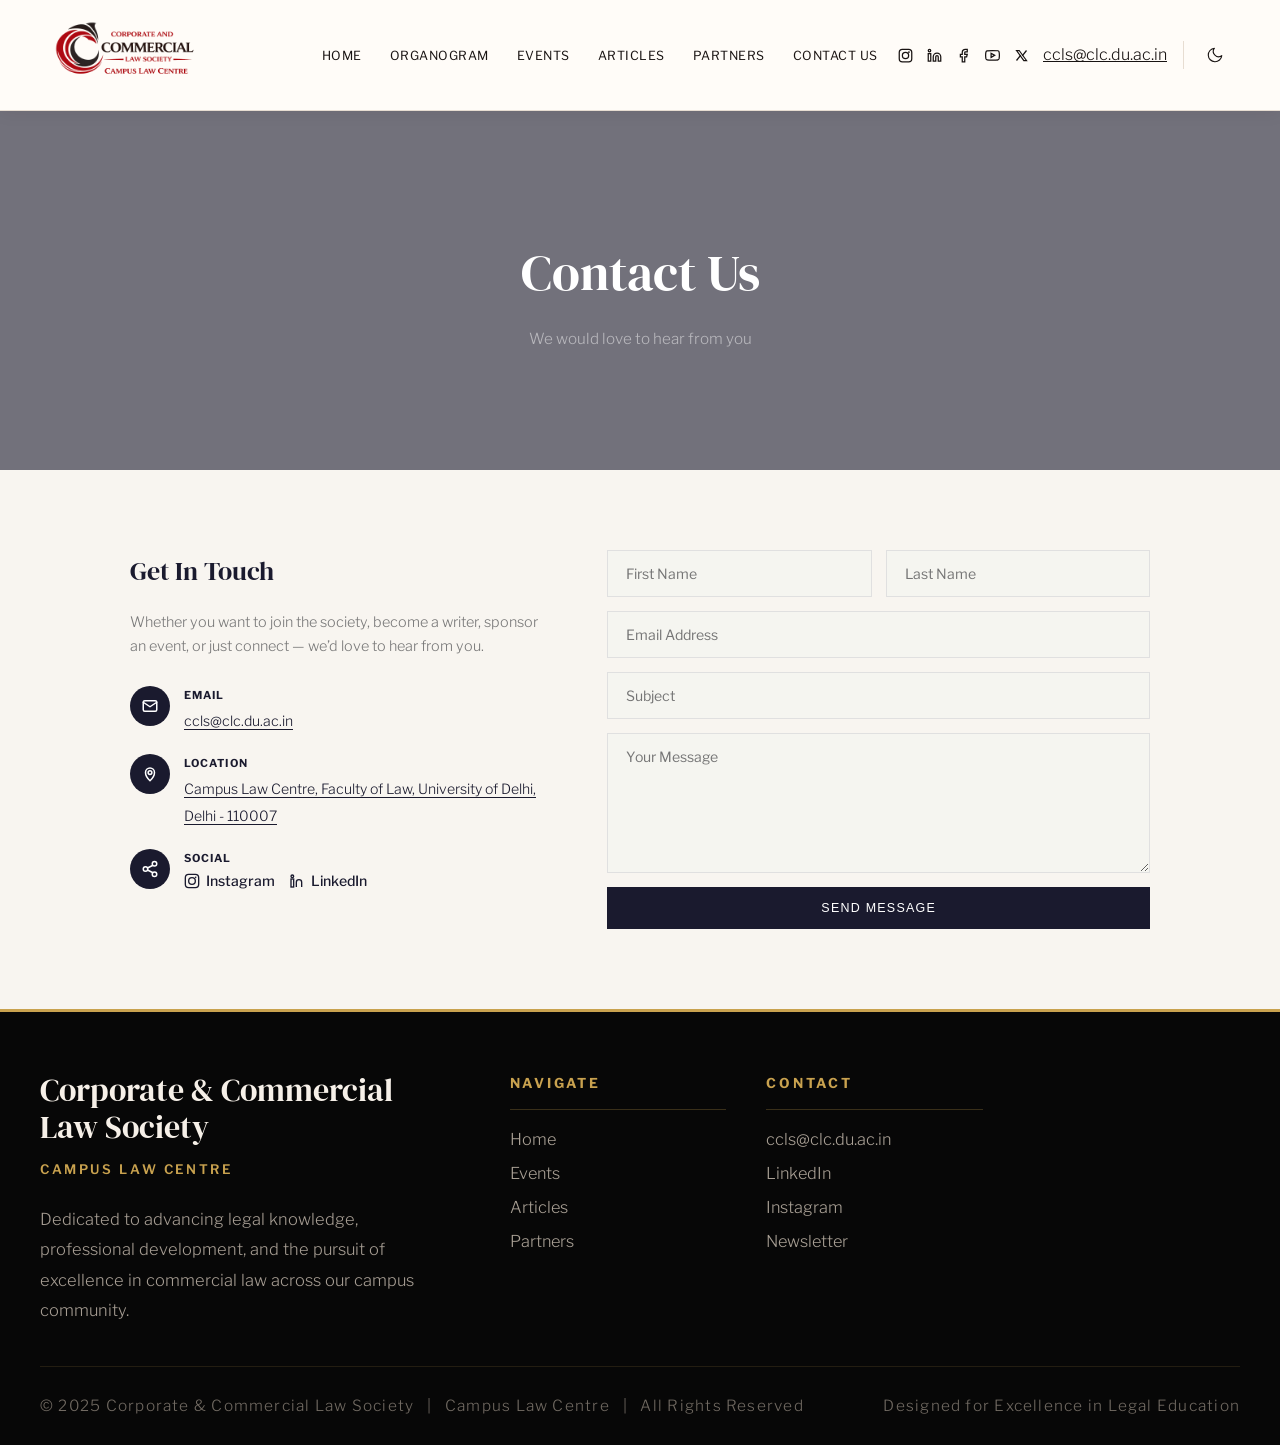
<file: contact.html>
﻿<!DOCTYPE html>
<html lang="en">
<head>
<meta charset="UTF-8">
<meta name="viewport" content="width=device-width,initial-scale=1.0">
<title>Contact Us &mdash; CCLS | Corporate &amp; Commercial Law Society</title>
<script>
(function(){var t=localStorage.getItem('ccls-theme');if(t==='dark')document.documentElement.setAttribute('data-theme','dark')})();
</script>
<link href="https://fonts.googleapis.com/css2?family=DM+Serif+Display:ital@0;1&family=Libre+Franklin:wght@300;400;500;600&display=swap" rel="stylesheet">
<style>


  :root {
    --bg: #FFFFFF;
    --bg-alt: #F5F5F0;
    --text: #1A1A2E;
    --text-muted: #6B6B80;
    --accent: #1A1A2E;
    --accent-light: #2D2D5E;
    --gold: #C8A951;
    --white: #FFFFFF;
    --border: #E8E8E0;
    --nav-bg: rgba(255,255,255,0.97);
    --footer-bg: #1A1A2E;
    --footer-text: #9A9AB0;
    --transition: 0.35s ease;
  }
  [data-theme="dark"] {
    --bg: #0F0F1A;
    --bg-alt: #1A1A2E;
    --text: #E8E8F0;
    --text-muted: #9A9AB0;
    --accent: #E8E8F0;
    --accent-light: #2D2D5E;
    --border: #2D2D5E;
    --nav-bg: rgba(15,15,26,0.97);
    --footer-bg: #0A0A14;
    --footer-text: #6B6B80;
    --white: #0F0F1A;
  }
  [data-theme="dark"] nav { background:rgba(15,15,26,0.97); border-bottom-color:#2D2D5E; }
  [data-theme="dark"] .nav-links a { color:#9A9AB0; }
  [data-theme="dark"] .nav-links a:hover, [data-theme="dark"] .nav-links a.active { color:#E8E8F0; }
  [data-theme="dark"] .mobile-menu { background:#0F0F1A; border-bottom-color:#2D2D5E; }
  [data-theme="dark"] .mobile-menu a { color:#9A9AB0; border-bottom-color:#2D2D5E; }
  [data-theme="dark"] .hamburger span { background:#E8E8F0; }
  [data-theme="dark"] .nav-social { border-right-color:#2D2D5E; }
  [data-theme="dark"] .theme-toggle { color:#9A9AB0; }
  [data-theme="dark"] .theme-toggle:hover { color:#E8E8F0; }
  [data-theme="dark"] .section-alt { background:var(--bg-alt); }
  [data-theme="dark"] .stat-item { border-color:#2D2D5E; }
  [data-theme="dark"] .stat-number { color:#E8E8F0; }
  [data-theme="dark"] .event-card { border-color:#2D2D5E; }
  [data-theme="dark"] .event-date { background:#0F0F1A; }
  [data-theme="dark"] .event-date strong { color:#E8E8F0; }
  [data-theme="dark"] .article-card { border-color:#2D2D5E; }
  [data-theme="dark"] .split-img-placeholder { background:#1A1A2E; border-color:#2D2D5E; color:#2D2D5E; }
  [data-theme="dark"] .partner-logo { background:#1A1A2E; border-color:#2D2D5E; }
  [data-theme="dark"] .partner-logo img { filter:brightness(0) invert(1) opacity(0.7); }
  [data-theme="dark"] .team-card .photo { background:#1A1A2E; border-color:#2D2D5E; }
  [data-theme="dark"] .contact-form input,
  [data-theme="dark"] .contact-form textarea,
  [data-theme="dark"] .contact-form select { background:#1A1A2E; border-color:#2D2D5E; color:#E8E8F0; }

  .theme-toggle { background:none; border:none; cursor:pointer; color:#6B6B80; padding:6px; display:flex; align-items:center; transition:color var(--transition); flex-shrink:0; }
  .theme-toggle:hover { color:#1A1A2E; }

  * { margin:0; padding:0; box-sizing:border-box; }
  html { scroll-behavior:smooth; }
  body { font-family:'Libre Franklin',sans-serif; background:var(--bg); color:var(--text); line-height:1.7; font-weight:300; }

  /* NAV */
  nav { position:fixed; top:0; width:100%; z-index:1000; background:#FFFFFF;
    border-bottom:1px solid #E8E8E0; }
  .nav-inner { max-width:1400px; margin:0 auto; padding:0 50px; height:90px;
    display:grid; grid-template-columns:1fr auto 1fr; align-items:center; gap:20px; }
  .nav-brand { justify-self:start; }
  .nav-links { justify-self:center; }
  .nav-right { justify-self:end; display:flex; align-items:center; }
  .nav-social { display:flex; gap:14px; align-items:center; margin-right:16px; padding-right:16px; border-right:1px solid var(--border); }
  .nav-social a { color:var(--text-muted); transition:color var(--transition); display:flex; }
  .nav-social a:hover { color:var(--text); }

  .nav-brand { display:flex; align-items:center; gap:16px; text-decoration:none; }
  .nav-logo-img { height:56px; width:auto; }
  .nav-brand-text { display:flex; flex-direction:column; line-height:1.15; }
  .nav-brand-text span:first-child { font-family:'DM Serif Display',serif; font-size:1.15rem; font-weight:400; color:#1A1A2E; }
  .nav-brand-text span:last-child { font-size:0.6rem; letter-spacing:0.15em; text-transform:uppercase; color:#6B6B80; }
  .nav-links { display:flex; gap:28px; list-style:none; align-items:center; }
  .nav-links a { text-decoration:none; color:#6B6B80; font-size:0.78rem; font-weight:400;
    letter-spacing:0.04em; text-transform:uppercase; transition:color var(--transition); }
  .nav-links a:hover, .nav-links a.active { color:#1A1A2E; }
  .hamburger { display:none; flex-direction:column; gap:5px; cursor:pointer; background:none; border:none; padding:5px; }
  .hamburger span { width:22px; height:1.5px; background:#1A1A2E; transition:all 0.3s; }
  .mobile-menu { position:fixed; top:90px; left:0; width:100%; background:#FFFFFF;
    border-bottom:1px solid #E8E8E0; padding:24px 50px; display:none; flex-direction:column; gap:16px; z-index:999; box-shadow:0 4px 20px rgba(0,0,0,0.08); }
  .mobile-menu.open { display:flex; }
  .mobile-menu a { text-decoration:none; color:#6B6B80; font-size:0.85rem; letter-spacing:0.04em;
    text-transform:uppercase; padding:8px 0; border-bottom:1px solid #E8E8E0; }

  /* HERO */
  .hero { min-height:100vh; display:flex; align-items:center; justify-content:center; position:relative; overflow:hidden;
    background:linear-gradient(135deg, #1A1A2E 0%, #2D2D5E 50%, #1A1A2E 100%); }
  .hero-bg { position:absolute; inset:0; z-index:0; overflow:hidden; }
  .hero-bg video { width:100%; height:100%; object-fit:cover; opacity:0.35; }
  .hero-overlay { position:absolute; inset:0; background:linear-gradient(180deg, rgba(26,26,46,0.7) 0%, rgba(26,26,46,0.85) 100%); z-index:1; }
  .hero-content { text-align:center; z-index:2; padding:0 24px; max-width:800px; }
  .hero-badge { display:inline-block; border:1px solid rgba(255,255,255,0.2); border-radius:50px; padding:8px 24px;
    font-size:0.68rem; letter-spacing:0.2em; text-transform:uppercase; color:rgba(255,255,255,0.6); margin-bottom:36px;
    opacity:0; animation:fadeUp 0.8s 0.2s forwards; }
  .hero-title { font-family:'DM Serif Display',serif; font-size:clamp(2.5rem,6vw,4.8rem); font-weight:400;
    color:#fff; line-height:1.1; margin-bottom:24px; opacity:0; animation:fadeUp 0.8s 0.4s forwards; }
  .hero-title em { font-style:italic; color:var(--gold); }
  .hero-sub { font-size:clamp(0.92rem,1.5vw,1.05rem); color:rgba(255,255,255,0.55); max-width:560px;
    margin:0 auto 36px; line-height:1.8; opacity:0; animation:fadeUp 0.8s 0.6s forwards; }
  .hero-btn { display:inline-block; border:1px solid rgba(255,255,255,0.3); color:#fff; padding:14px 36px;
    text-decoration:none; font-size:0.75rem; letter-spacing:0.12em; text-transform:uppercase;
    transition:all var(--transition); opacity:0; animation:fadeUp 0.8s 0.8s forwards; }
  .hero-btn:hover { background:var(--gold); border-color:var(--gold); color:var(--accent); }

  /* PAGE HERO (inner pages) */
  .page-hero { padding:180px 40px 80px; text-align:center; background:var(--accent); }
  .page-hero h1 { font-family:'DM Serif Display',serif; font-size:clamp(2rem,4vw,3.2rem); font-weight:400; color:#fff; margin-bottom:10px; }
  .page-hero p { font-size:0.95rem; color:rgba(255,255,255,0.5); }

  /* SECTIONS */
  .section { padding:100px 40px; max-width:1200px; margin:0 auto; }
  .section-alt { background:var(--bg-alt); }
  .section-dark { background:var(--accent); color:#fff; }
  .section-header { text-align:center; margin-bottom:64px; }
  .section-header .tag { font-size:0.68rem; letter-spacing:0.2em; text-transform:uppercase; color:var(--gold); margin-bottom:14px; }
  .section-header h2 { font-family:'DM Serif Display',serif; font-size:clamp(1.8rem,3.5vw,2.6rem); font-weight:400; margin-bottom:12px; }
  .section-header .line { width:40px; height:2px; background:var(--gold); margin:0 auto; }

  /* SPLIT LAYOUT (image + text side by side like CAS Bristol) */
  .split { display:grid; grid-template-columns:1fr 1fr; gap:60px; align-items:center; padding:80px 40px; max-width:1200px; margin:0 auto; }
  .split-reverse { direction:rtl; } .split-reverse > * { direction:ltr; }
  .split-img { width:100%; aspect-ratio:4/3; object-fit:cover; border-radius:4px; }
  .split-img-placeholder { width:100%; aspect-ratio:4/3; background:var(--bg-alt); border:1px solid var(--border); border-radius:4px;
    display:flex; align-items:center; justify-content:center; font-family:'DM Serif Display',serif; font-size:2rem; color:var(--border); }
  .split-text h2 { font-family:'DM Serif Display',serif; font-size:clamp(1.6rem,3vw,2.2rem); font-weight:400; margin-bottom:20px; }
  .split-text .role { font-size:0.7rem; letter-spacing:0.15em; text-transform:uppercase; color:var(--gold); margin-bottom:16px; }
  .split-text p { color:var(--text-muted); font-size:0.92rem; margin-bottom:14px; line-height:1.8; }
  .split-text .signature { margin-top:24px; font-family:'DM Serif Display',serif; font-style:italic; color:var(--text); }

  /* COUNTDOWN */
  .countdown-bar { background:var(--accent); padding:50px 40px; }
  .countdown-inner { max-width:1200px; margin:0 auto; display:flex; align-items:center; justify-content:space-between; flex-wrap:wrap; gap:24px; }
  .countdown-label { font-family:'DM Serif Display',serif; font-size:clamp(1.2rem,2.5vw,1.8rem); color:var(--gold); }
  .countdown-timer { display:flex; gap:24px; }
  .countdown-unit { text-align:center; }
  .countdown-number { font-family:'DM Serif Display',serif; font-size:clamp(2rem,4vw,3rem); color:#fff; line-height:1; }
  .countdown-text { font-size:0.65rem; letter-spacing:0.12em; text-transform:uppercase; color:rgba(255,255,255,0.4); margin-top:6px; }

  /* STATS */
  .stats-row { display:grid; grid-template-columns:repeat(3,1fr); gap:24px; margin-top:48px; }
  .stat-item { text-align:center; padding:32px 20px; border:1px solid var(--border); border-radius:4px; }
  .stat-number { font-family:'DM Serif Display',serif; font-size:2rem; color:var(--accent); }
  .stat-label { font-size:0.7rem; letter-spacing:0.1em; text-transform:uppercase; color:var(--text-muted); margin-top:4px; }

  /* TEAM GRID (CAS Bristol style - photo cards) */
  .team-tier { margin-bottom:48px; }
  .team-tier-label { text-align:center; font-size:0.68rem; letter-spacing:0.2em; text-transform:uppercase; color:var(--gold); margin-bottom:28px; }
  .team-grid { display:flex; flex-wrap:wrap; justify-content:center; gap:24px; }
  .team-card { width:180px; text-align:center; }
  .team-card-lg { width:220px; }
  .team-card .photo { width:100%; aspect-ratio:3/3.5; background:var(--bg-alt); border:1px solid var(--border); border-radius:4px;
    display:flex; align-items:center; justify-content:center; font-family:'DM Serif Display',serif; font-size:1.8rem; color:var(--border);
    margin-bottom:12px; overflow:hidden; transition:all var(--transition); }
  .team-card-lg .photo { font-size:2.5rem; }
  .team-card:hover .photo { border-color:var(--gold); }
  .team-card .name { font-family:'DM Serif Display',serif; font-size:0.92rem; margin-bottom:2px; }
  .team-card .role { font-size:0.65rem; letter-spacing:0.08em; text-transform:uppercase; color:var(--text-muted); }

  /* EVENT CARDS */
  .events-grid { display:grid; grid-template-columns:repeat(auto-fit,minmax(320px,1fr)); gap:28px; }
  .event-card { border:1px solid var(--border); border-radius:4px; overflow:hidden; transition:all var(--transition); }
  .event-card:hover { box-shadow:0 8px 30px rgba(0,0,0,0.06); transform:translateY(-4px); }
  .event-card-img { height:180px; background:var(--accent); display:flex; align-items:center; justify-content:center; position:relative; }
  .event-card-img .icon { font-size:2.5rem; opacity:0.3; }
  .event-date { position:absolute; top:12px; right:12px; background:#fff; padding:8px 12px; text-align:center; border-radius:4px; }
  .event-date strong { font-family:'DM Serif Display',serif; font-size:1.2rem; display:block; color:var(--accent); }
  .event-date span { font-size:0.6rem; letter-spacing:0.1em; text-transform:uppercase; color:var(--text-muted); }
  .event-card-body { padding:24px; }
  .event-card-body h3 { font-family:'DM Serif Display',serif; font-size:1.1rem; font-weight:400; margin-bottom:10px; }
  .event-card-body p { font-size:0.85rem; color:var(--text-muted); margin-bottom:16px; line-height:1.7; }
  .event-meta { font-size:0.7rem; letter-spacing:0.06em; text-transform:uppercase; color:var(--gold); font-weight:500; }

  /* ARTICLE CARDS */
  .articles-grid { display:grid; grid-template-columns:repeat(auto-fit,minmax(320px,1fr)); gap:28px; }
  .article-card { border:1px solid var(--border); border-radius:4px; padding:28px 24px; transition:all var(--transition);
    display:flex; flex-direction:column; justify-content:space-between; }
  .article-card:hover { box-shadow:0 8px 30px rgba(0,0,0,0.06); transform:translateY(-4px); }
  .article-tag { font-size:0.6rem; letter-spacing:0.1em; text-transform:uppercase; background:var(--accent);
    color:#fff; padding:3px 10px; border-radius:2px; display:inline-block; margin-bottom:14px; }
  .article-card h3 { font-family:'DM Serif Display',serif; font-size:1.1rem; font-weight:400; margin-bottom:10px; }
  .article-card p { font-size:0.85rem; color:var(--text-muted); margin-bottom:18px; line-height:1.7; }
  .article-meta { display:flex; justify-content:space-between; align-items:center; font-size:0.68rem; color:var(--text-muted);
    border-top:1px solid var(--border); padding-top:12px; }
  .article-meta .author { font-weight:500; color:var(--text); }
  .read-more { font-size:0.7rem; font-weight:500; color:var(--accent); text-decoration:none;
    letter-spacing:0.06em; text-transform:uppercase; transition:color var(--transition); }
  .read-more:hover { color:var(--gold); }

  /* PARTNERS MARQUEE */
  .partners-marquee { overflow:hidden; mask-image:linear-gradient(to right,transparent,black 8%,black 92%,transparent);
    -webkit-mask-image:linear-gradient(to right,transparent,black 8%,black 92%,transparent); padding:20px 0; }
  .marquee-track { display:flex; gap:24px; animation:marquee 40s linear infinite; width:max-content; }
  .partner-logo { flex-shrink:0; padding:16px 28px; border:1px solid var(--border); border-radius:8px; background:#fff;
    display:flex; align-items:center; gap:12px; font-size:0.88rem; font-weight:500; color:var(--text);
    white-space:nowrap; transition:all var(--transition); }
  .partner-logo:hover { border-color:var(--gold); transform:translateY(-2px); }
  .partner-icon { width:36px; height:36px; background:var(--accent); border-radius:6px; display:flex; align-items:center;
    justify-content:center; color:#fff; font-family:'DM Serif Display',serif; font-size:0.85rem; font-weight:700; }
  @keyframes marquee { from{transform:translateX(0)} to{transform:translateX(-50%)} }

  /* PUBLICATIONS */
  .pub-grid { display:grid; grid-template-columns:repeat(auto-fit,minmax(300px,1fr)); gap:28px; }
  .pub-card { border:1px solid var(--border); border-radius:4px; padding:28px 24px; transition:all var(--transition);
    display:flex; flex-direction:column; justify-content:space-between; }
  .pub-card:hover { box-shadow:0 8px 30px rgba(0,0,0,0.06); transform:translateY(-4px); }
  .pub-card-header { display:flex; align-items:center; gap:14px; margin-bottom:16px; }
  .pub-icon { width:44px; height:44px; background:var(--accent); border-radius:8px; display:flex; align-items:center;
    justify-content:center; font-size:1.2rem; }
  .pub-card h3 { font-family:'DM Serif Display',serif; font-size:1.05rem; font-weight:400; }
  .pub-card p { font-size:0.85rem; color:var(--text-muted); line-height:1.7; margin-bottom:18px; }
  .pub-meta { display:flex; justify-content:space-between; align-items:center; font-size:0.68rem; color:var(--text-muted);
    border-top:1px solid var(--border); padding-top:12px; }

  /* CONTACT */
  .contact-grid { display:grid; grid-template-columns:1fr 1.2fr; gap:60px; }
  .contact-info h3 { font-family:'DM Serif Display',serif; font-size:1.4rem; font-weight:400; margin-bottom:16px; }
  .contact-info p { color:var(--text-muted); font-size:0.9rem; margin-bottom:24px; }
  .contact-detail { display:flex; align-items:flex-start; gap:12px; margin-bottom:18px; }
  .contact-detail-icon { width:36px; height:36px; background:var(--accent); border-radius:50%; display:flex;
    align-items:center; justify-content:center; color:#fff; font-size:0.9rem; flex-shrink:0; }
  .contact-detail div { font-size:0.88rem; color:var(--text-muted); }
  .contact-detail strong { color:var(--text); display:block; font-size:0.7rem; letter-spacing:0.08em; text-transform:uppercase; margin-bottom:2px; }
  .contact-form { display:flex; flex-direction:column; gap:16px; }
  .form-row { display:grid; grid-template-columns:1fr 1fr; gap:16px; }
  .contact-form input, .contact-form textarea { width:100%; padding:14px 18px; border:1px solid var(--border); border-radius:4px;
    font-family:inherit; font-size:0.88rem; background:var(--bg-alt); transition:border-color var(--transition); outline:none; }
  .contact-form input:focus, .contact-form textarea:focus { border-color:var(--accent); }
  .contact-form textarea { min-height:140px; resize:vertical; }
  .submit-btn { padding:14px 32px; background:var(--accent); color:#fff; border:none; border-radius:4px; font-size:0.78rem;
    letter-spacing:0.1em; text-transform:uppercase; cursor:pointer; transition:all var(--transition); }
  .submit-btn:hover { background:var(--accent-light); }

  /* FOOTER */
  footer { background:var(--footer-bg); color:var(--footer-text); padding:60px 40px 30px; }
  .footer-inner { max-width:1200px; margin:0 auto; }
  .footer-top { display:flex; justify-content:space-between; align-items:start; margin-bottom:40px; flex-wrap:wrap; gap:40px; }
  .footer-brand { display:flex; align-items:center; gap:12px; }
  .footer-brand img { height:48px; }
  .footer-brand p { font-size:0.82rem; color:var(--footer-text); margin-top:8px; }
  .footer-links { display:flex; gap:50px; }
  .footer-col h4 { font-size:0.68rem; letter-spacing:0.12em; text-transform:uppercase; color:var(--gold); margin-bottom:12px; }
  .footer-col a { display:block; color:var(--footer-text); text-decoration:none; font-size:0.82rem; margin-bottom:6px; transition:color 0.3s; }
  .footer-col a:hover { color:#fff; }
  .footer-bottom { border-top:1px solid rgba(255,255,255,0.08); padding-top:24px; text-align:center; font-size:0.72rem; opacity:0.5; }

  /* ANIMATIONS */
  @keyframes fadeUp { from{opacity:0;transform:translateY(24px)} to{opacity:1;transform:translateY(0)} }

  /* RESPONSIVE */
  @media (max-width:900px) {
    .nav-links { display:none; } .hamburger { display:flex; } .nav-inner { grid-template-columns:1fr auto !important; }
    .split { grid-template-columns:1fr; gap:32px; }
    .split-reverse { direction:ltr; }
    .contact-grid { grid-template-columns:1fr; }
    .form-row { grid-template-columns:1fr; }
    .stats-row { grid-template-columns:1fr; }
    .countdown-inner { justify-content:center; text-align:center; }
    .countdown-label { width:100%; text-align:center; }
  }
  @media (max-width:600px) {
    .nav-inner { padding:0 20px; }
    .section { padding:60px 20px; }
    .split { padding:60px 20px; }
  }

  /* CAS Bristol Article Slider */
  .article-slider {
    position: relative;
    width: 100%;
    height: calc(100vh - 90px);
    overflow: hidden;
    margin-top: 0;
  }

  .slide {
    position: absolute;
    inset: 0;
    opacity: 0;
    transition: opacity 0.8s ease;
  }
  .slide.active { opacity: 1; }

  .slide-bg {
    width: 100%;
    height: 100%;
    background-size: cover;
    background-position: center;
  }

  .slide-overlay {
    position: absolute;
    inset: 0;
    background: linear-gradient(135deg, rgba(26,26,46,0.3) 0%, rgba(26,26,46,0.5) 100%);
  }

  .slide-card {
    position: absolute;
    top: 50%;
    left: 50%;
    transform: translate(-50%, -50%);
    background: rgba(245,245,240,0.92);
    padding: 48px 56px;
    max-width: 720px;
    width: 90%;
    backdrop-filter: blur(8px);
  }

  .slide-card h2 {
    font-family: 'DM Serif Display', serif;
    font-size: clamp(1.8rem, 4vw, 3rem);
    font-weight: 400;
    color: var(--accent);
    line-height: 1.15;
    margin-bottom: 8px;
  }

  .slide-card .slide-tag {
    font-size: 0.65rem;
    letter-spacing: 0.12em;
    text-transform: uppercase;
    color: var(--text-muted);
    margin-bottom: 12px;
    display: block;
  }

  .slide-card .slide-excerpt {
    font-size: 0.88rem;
    color: var(--text-muted);
    line-height: 1.7;
    margin-bottom: 0;
  }

  .slide-readmore {
    position: absolute;
    bottom: -1px;
    right: -1px;
    background: #D4551A;
    color: #fff;
    padding: 16px 32px;
    text-decoration: none;
    font-size: 0.82rem;
    font-weight: 500;
    letter-spacing: 0.04em;
    transition: background var(--transition);
  }
  .slide-readmore:hover { background: #B84515; }

  .slider-arrow {
    position: absolute;
    top: 50%;
    transform: translateY(-50%);
    z-index: 10;
    background: none;
    border: none;
    cursor: pointer;
    padding: 20px;
    color: rgba(255,255,255,0.7);
    font-size: 2.5rem;
    transition: color var(--transition);
  }
  .slider-arrow:hover { color: #fff; }
  .slider-arrow.prev { left: 20px; }
  .slider-arrow.next { right: 20px; }

  .slider-dots {
    position: absolute;
    bottom: 30px;
    left: 50%;
    transform: translateX(-50%);
    display: flex;
    gap: 10px;
    z-index: 10;
  }
  .slider-dot {
    width: 10px;
    height: 10px;
    border-radius: 50%;
    background: rgba(255,255,255,0.3);
    border: none;
    cursor: pointer;
    transition: background var(--transition);
  }
  .slider-dot.active { background: #fff; }

  @media (max-width: 600px) {
    .slide-card { padding: 32px 28px; }
    .slide-card h2 { font-size: 1.5rem; }
  }


  

  

  .ct-hero { position:relative; height:40vh; min-height:280px; overflow:hidden;
    background:url('https://images.unsplash.com/photo-1423666639041-f56000c27a9a?w=1600&h=900&fit=crop') center/cover; }
  .ct-hero-ov { position:absolute; inset:0; background:rgba(26,26,46,0.6); }
  .ct-hero-text { position:relative; z-index:2; height:100%; display:flex; flex-direction:column;
    justify-content:center; align-items:center; text-align:center; padding:0 40px; }
  .ct-hero-text h1 { font-family:'DM Serif Display',serif; font-size:clamp(2rem,4vw,3.2rem); font-weight:400; color:#fff; margin-bottom:10px; }
  .ct-hero-text p { font-size:0.95rem; color:rgba(255,255,255,0.5); }

  .ct-section { padding:80px 40px; max-width:1100px; margin:0 auto; }
  .ct-grid { display:grid; grid-template-columns:1fr 1.3fr; gap:60px; }
  .ct-info h2 { font-family:'DM Serif Display',serif; font-size:1.6rem; font-weight:400; color:#1A1A2E; margin-bottom:16px; }
  .ct-info > p { font-size:0.9rem; color:#777; margin-bottom:28px; line-height:1.7; }
  .ct-detail { display:flex; gap:14px; margin-bottom:20px; align-items:flex-start; }
  .ct-icon { width:40px; height:40px; background:#1A1A2E; border-radius:50%; display:flex;
    align-items:center; justify-content:center; color:#fff; font-size:1rem; flex-shrink:0; }
  .ct-icon svg { width:18px; height:18px; display:block; }
  .ct-detail-text strong { display:block; font-size:0.68rem; letter-spacing:0.1em; text-transform:uppercase; color:#1A1A2E; margin-bottom:2px; }
  .ct-detail-text span { font-size:0.88rem; color:#777; }
  .ct-detail-text a { color:#1A1A2E; text-decoration:underline; text-underline-offset:3px; }
  .ct-detail-text a:hover { color:#2D2D5E; }
  .ct-social-links { display:flex; flex-wrap:wrap; gap:14px; margin-top:2px; }
  .ct-social-links a { display:inline-flex; align-items:center; gap:6px; text-decoration:none; color:#1A1A2E; font-weight:500; }
  .ct-social-links a:hover { color:#2D2D5E; }
  .ct-social-links svg { width:16px; height:16px; }
  .ct-form { display:flex; flex-direction:column; gap:14px; }
  .ct-row { display:grid; grid-template-columns:1fr 1fr; gap:14px; }
  .ct-form input, .ct-form textarea { width:100%; padding:14px 18px; border:1px solid #e0e0e0; border-radius:0;
    font-family:inherit; font-size:0.88rem; background:#F5F5F0; outline:none; transition:border-color 0.3s; }
  .ct-form input:focus, .ct-form textarea:focus { border-color:#1A1A2E; }
  .ct-form textarea { min-height:140px; resize:vertical; }
  .ct-submit { padding:14px 32px; background:#1A1A2E; color:#fff; border:none; font-size:0.78rem;
    letter-spacing:0.1em; text-transform:uppercase; cursor:pointer; transition:background 0.3s; }
  .ct-submit:hover { background:#2D2D5E; }
  @media(max-width:900px){ .ct-grid{grid-template-columns:1fr} .ct-row{grid-template-columns:1fr} }

</style>
<link rel="stylesheet" href="theme-grading.css">
</head>
<body>
<nav>
  <div class="nav-inner">
    <a href="index.html" class="nav-brand" style="display:flex;align-items:center;gap:12px;text-decoration:none;">
            <img src="light_theme.png" alt="CCLS Logo" class="nav-logo-img">
            <div style="display:flex;flex-direction:column;line-height:1.25;">
              <span style="font-family:'DM Serif Display',serif;font-size:0.78rem;color:#fff;font-weight:400;white-space:nowrap;">Corporate &amp; Commercial</span>
              <span style="font-family:'DM Serif Display',serif;font-size:0.78rem;color:#fff;font-weight:400;white-space:nowrap;">Law Society</span>
              <span style="font-size:0.52rem;color:rgba(255,255,255,0.45);letter-spacing:0.04em;white-space:nowrap;">Campus Law Centre &middot; Faculty of Law &middot; University of Delhi</span>
            </div>
          </a>
    <ul class="nav-links">
      <li><a href="index.html">Home</a></li>
      <li><a href="faculty-team.html">Organogram</a></li>
      <li><a href="events.html">Events</a></li>
      <li><a href="articles.html">Articles</a></li>
      <li><a href="partners.html">Partners</a></li>
      <li><a href="contact.html" class=active class="active">Contact Us</a></li>
    </ul>
    <div class="nav-right"><div class="nav-social">
        <a href="https://www.instagram.com/" target="_blank" aria-label="Instagram"><svg width="15" height="15" viewBox="0 0 24 24" fill="none" stroke="currentColor" stroke-width="2"><rect x="2" y="2" width="20" height="20" rx="5"/><circle cx="12" cy="12" r="5"/><circle cx="17.5" cy="6.5" r="1.5" fill="currentColor" stroke="none"/></svg></a>
        <a href="https://www.linkedin.com/" target="_blank" aria-label="LinkedIn"><svg width="15" height="15" viewBox="0 0 24 24" fill="none" stroke="currentColor" stroke-width="2"><path d="M16 8a6 6 0 0 1 6 6v7h-4v-7a2 2 0 0 0-4 0v7h-4v-7a6 6 0 0 1 6-6z"/><rect x="2" y="9" width="4" height="12"/><circle cx="4" cy="4" r="2"/></svg></a>
        <a href="https://www.facebook.com/" target="_blank" aria-label="Facebook"><svg width="15" height="15" viewBox="0 0 24 24" fill="none" stroke="currentColor" stroke-width="2"><path d="M18 2h-3a5 5 0 0 0-5 5v3H7v4h3v8h4v-8h3l1-4h-4V7a1 1 0 0 1 1-1h3z"/></svg></a>
        <a href="https://www.youtube.com/" target="_blank" aria-label="YouTube"><svg width="15" height="15" viewBox="0 0 24 24" fill="none" stroke="currentColor" stroke-width="2"><path d="M22.54 6.42a2.78 2.78 0 0 0-1.94-2C18.88 4 12 4 12 4s-6.88 0-8.6.46a2.78 2.78 0 0 0-1.94 2A29 29 0 0 0 1 11.75a29 29 0 0 0 .46 5.33A2.78 2.78 0 0 0 3.4 19.1c1.72.46 8.6.46 8.6.46s6.88 0 8.6-.46a2.78 2.78 0 0 0 1.94-2 29 29 0 0 0 .46-5.25 29 29 0 0 0-.46-5.43z"/><polygon points="9.75 15.02 15.5 11.75 9.75 8.48 9.75 15.02"/></svg></a>
        <a href="https://x.com/" target="_blank" aria-label="X"><svg width="15" height="15" viewBox="0 0 24 24" fill="none" stroke="currentColor" stroke-width="2"><path d="M4 4l11.73 16h4.27L8.27 4H4z"/><path d="M4 20l6.77-8.5"/><path d="M20 4l-6.77 8.5"/></svg></a>
        <a href="mailto:ccls@clc.du.ac.in" aria-label="Email"><svg width="15" height="15" viewBox="0 0 24 24" fill="none" stroke="currentColor" stroke-width="2"><rect x="2" y="4" width="20" height="16" rx="2"/><path d="M22 4L12 13 2 4"/></svg></a>
      </div>
      <button class="theme-toggle" id="themeToggle" aria-label="Toggle dark mode" title="Toggle dark mode">
      <svg id="icon-sun" xmlns="http://www.w3.org/2000/svg" width="18" height="18" viewBox="0 0 24 24" fill="none" stroke="currentColor" stroke-width="1.5" stroke-linecap="round" stroke-linejoin="round" style="display:none"><circle cx="12" cy="12" r="4"/><path d="M12 2v2M12 20v2M4.93 4.93l1.41 1.41M17.66 17.66l1.41 1.41M2 12h2M20 12h2M4.93 19.07l1.41-1.41M17.66 6.34l1.41-1.41"/></svg>
      <svg id="icon-moon" xmlns="http://www.w3.org/2000/svg" width="18" height="18" viewBox="0 0 24 24" fill="none" stroke="currentColor" stroke-width="1.5" stroke-linecap="round" stroke-linejoin="round"><path d="M21 12.79A9 9 0 1 1 11.21 3 7 7 0 0 0 21 12.79z"/></svg>
    </button></div>
    <button class="hamburger" onclick="toggleMenu()"><span></span><span></span><span></span></button>
  </div>
</nav>
<div class="mobile-menu" id="mobileMenu">
  <a href="index.html" onclick="closeMenu()">Home</a>
  <a href="faculty-team.html" onclick="closeMenu()">Organogram</a>
  <a href="events.html" onclick="closeMenu()">Events</a>
  <a href="articles.html" onclick="closeMenu()">Articles</a>
  <a href="partners.html" onclick="closeMenu()">Partners</a>
  <a href="contact.html" class="active" onclick="closeMenu()">Contact Us</a>
</div>

<div class="ct-hero">
  <div class="ct-hero-ov"></div>
  <div class="ct-hero-text">
    <h1>Contact Us</h1>
    <p>We would love to hear from you</p>
  </div>
</div>

<div class="ct-section">
  <div class="ct-grid">
    <div class="ct-info">
      <h2>Get In Touch</h2>
      <p>Whether you want to join the society, become a writer, sponsor an event, or just connect &mdash; we&rsquo;d love to hear from you.</p>
      <div class="ct-detail">
        <div class="ct-icon" aria-hidden="true">
          <svg viewBox="0 0 24 24" fill="none" stroke="currentColor" stroke-width="2" stroke-linecap="round" stroke-linejoin="round"><rect x="3" y="5" width="18" height="14" rx="2"></rect><path d="M3 7l9 6 9-6"></path></svg>
        </div>
        <div class="ct-detail-text"><strong>Email</strong><span><a class="ct-email-link" href="mailto:ccls@clc.du.ac.in">ccls@clc.du.ac.in</a></span></div>
      </div>
      <div class="ct-detail">
        <div class="ct-icon" aria-hidden="true">
          <svg viewBox="0 0 24 24" fill="none" stroke="currentColor" stroke-width="2" stroke-linecap="round" stroke-linejoin="round"><path d="M12 21s-6-5.5-6-11a6 6 0 1 1 12 0c0 5.5-6 11-6 11z"></path><circle cx="12" cy="10" r="2.5"></circle></svg>
        </div>
        <div class="ct-detail-text"><strong>Location</strong><span><a class="ct-location-link" href="https://maps.app.goo.gl/J3DFGRKESAWQC4wY9?g_st=iw" target="_blank" rel="noopener noreferrer">Campus Law Centre, Faculty of Law, University of Delhi</a></span></div>
      </div>
      <div class="ct-detail">
        <div class="ct-icon" aria-hidden="true">
          <svg viewBox="0 0 24 24" fill="none" stroke="currentColor" stroke-width="2" stroke-linecap="round" stroke-linejoin="round"><circle cx="18" cy="5" r="3"></circle><circle cx="6" cy="12" r="3"></circle><circle cx="18" cy="19" r="3"></circle><path d="M8.7 10.7l6.6-3.4"></path><path d="M8.7 13.3l6.6 3.4"></path></svg>
        </div>
        <div class="ct-detail-text">
          <strong>Social</strong>
          <span class="ct-social-links">
            <a class="ct-instagram-link" href="https://www.instagram.com/ccls_clc/" target="_blank" rel="noopener noreferrer" aria-label="Instagram">
              <svg viewBox="0 0 24 24" fill="none" stroke="currentColor" stroke-width="2"><rect x="2" y="2" width="20" height="20" rx="5"></rect><circle cx="12" cy="12" r="5"></circle><circle cx="17.5" cy="6.5" r="1.2" fill="currentColor" stroke="none"></circle></svg>
              Instagram
            </a>
            <a class="ct-linkedin-link" href="https://www.linkedin.com/company/corporate-law-society-campus-law-centre-university-of-delhi/?viewAsMember=true" target="_blank" rel="noopener noreferrer" aria-label="LinkedIn">
              <svg viewBox="0 0 24 24" fill="none" stroke="currentColor" stroke-width="2"><rect x="3" y="9" width="4" height="12"></rect><circle cx="5" cy="5" r="2"></circle><path d="M11 21v-7a4 4 0 0 1 8 0v7"></path></svg>
              LinkedIn
            </a>
          </span>
        </div>
      </div>
    </div>
    <form class="ct-form" id="ctContactForm">
      <div class="ct-row"><input id="ctFirstName" type="text" placeholder="First Name"><input id="ctLastName" type="text" placeholder="Last Name"></div>
      <input id="ctSenderEmail" type="email" placeholder="Email Address">
      <input id="ctSubject" type="text" placeholder="Subject">
      <textarea id="ctMessage" placeholder="Your Message"></textarea>
      <button class="ct-submit" id="ctSendMessage" type="submit">Send Message</button>
    </form>
  </div>
</div>

<div class="pre-footer-cta">
  <div class="pre-footer-cta-inner">
    <div class="pre-footer-cta-copy">
      <h2 class="pre-footer-cta-title">Ready to shape your <em>legal career?</em></h2>
      <p class="pre-footer-cta-text">Membership is open to all students. Join hundreds of future commercial lawyers.</p>
    </div>
    <div class="pre-footer-cta-actions">
      <a class="pre-footer-cta-btn pre-footer-cta-btn-primary" href="contact.html">Join Now - Free</a>
      <a class="pre-footer-cta-btn pre-footer-cta-btn-secondary" href="contact.html">Get In Touch</a>
    </div>
  </div>
</div>
<footer>
  <div class="footer-inner">
    <div class="footer-top">
      <div class="footer-brand-block">
        <h3 class="footer-title">Corporate &amp; Commercial<br>Law Society</h3>
        <p class="footer-kicker">Campus Law Centre</p>
        <p class="footer-about">Dedicated to advancing legal knowledge, professional development, and the pursuit of excellence in commercial law across our campus community.</p>
      </div>
      <div class="footer-links-grid">
        <div class="footer-col">
          <h4>Navigate</h4>
          <a href="about.html">About Us</a>
          <a href="partners.html">Practice Areas</a>
          <a href="events.html">Events</a>
          <a href="faculty-team.html">Committee</a>
          <a href="contact.html">Membership</a>
        </div>
        <div class="footer-col">
          <h4>Resources</h4>
          <a href="articles.html">Law Review</a>
          <a href="articles.html">Case Digest</a>
          <a href="partners-government.html">Pro Bono Clinic</a>
          <a href="partners-knowledge.html">Mooting Hub</a>
          <a href="partners-industry.html">Careers Portal</a>
        </div>
        <div class="footer-col">
          <h4>Contact</h4>
          <a href="mailto:committee@ccls.ac.uk">committee@ccls.ac.uk</a>
          <a href="https://www.linkedin.com/" target="_blank" rel="noopener noreferrer">LinkedIn</a>
          <a href="https://www.instagram.com/" target="_blank" rel="noopener noreferrer">Instagram</a>
          <a href="publications.html">Newsletter</a>
        </div>
      </div>
    </div>
    <div class="footer-bottom-row">
      <div class="footer-copy">&copy; 2025 Corporate &amp; Commercial Law Society &nbsp; | &nbsp; Campus Law Centre &nbsp; | &nbsp; All Rights Reserved</div>
      <div class="footer-note">Designed for Excellence in Legal Education</div>
    </div>
  </div>
</footer>
<script>
(function(){
  // Apply saved theme immediately
  var saved = localStorage.getItem('ccls-theme');
  if(saved === 'dark') {
    document.documentElement.setAttribute('data-theme','dark');
  }
  
  // Set up toggle after DOM ready
  function initToggle(){
    var btn = document.getElementById('themeToggle');
    if(!btn) return;
    var sunIcon = document.getElementById('icon-sun');
    var moonIcon = document.getElementById('icon-moon');
    
    // Update icons based on current state
    function updateIcons(){
      var isDark = document.documentElement.getAttribute('data-theme') === 'dark';
      if(sunIcon) sunIcon.style.display = isDark ? 'block' : 'none';
      if(moonIcon) moonIcon.style.display = isDark ? 'none' : 'block';
    }
    updateIcons();
    
    btn.addEventListener('click', function(){
      var isDark = document.documentElement.getAttribute('data-theme') === 'dark';
      if(isDark){
        document.documentElement.removeAttribute('data-theme');
        localStorage.setItem('ccls-theme','light');
      } else {
        document.documentElement.setAttribute('data-theme','dark');
        localStorage.setItem('ccls-theme','dark');
      }
      updateIcons();
    });
  }
  
  if(document.readyState === 'loading'){
    document.addEventListener('DOMContentLoaded', initToggle);
  } else {
    initToggle();
  }
})();
</script>

<script src="content-bridge.js"></script>
</body>
</html>
</file>
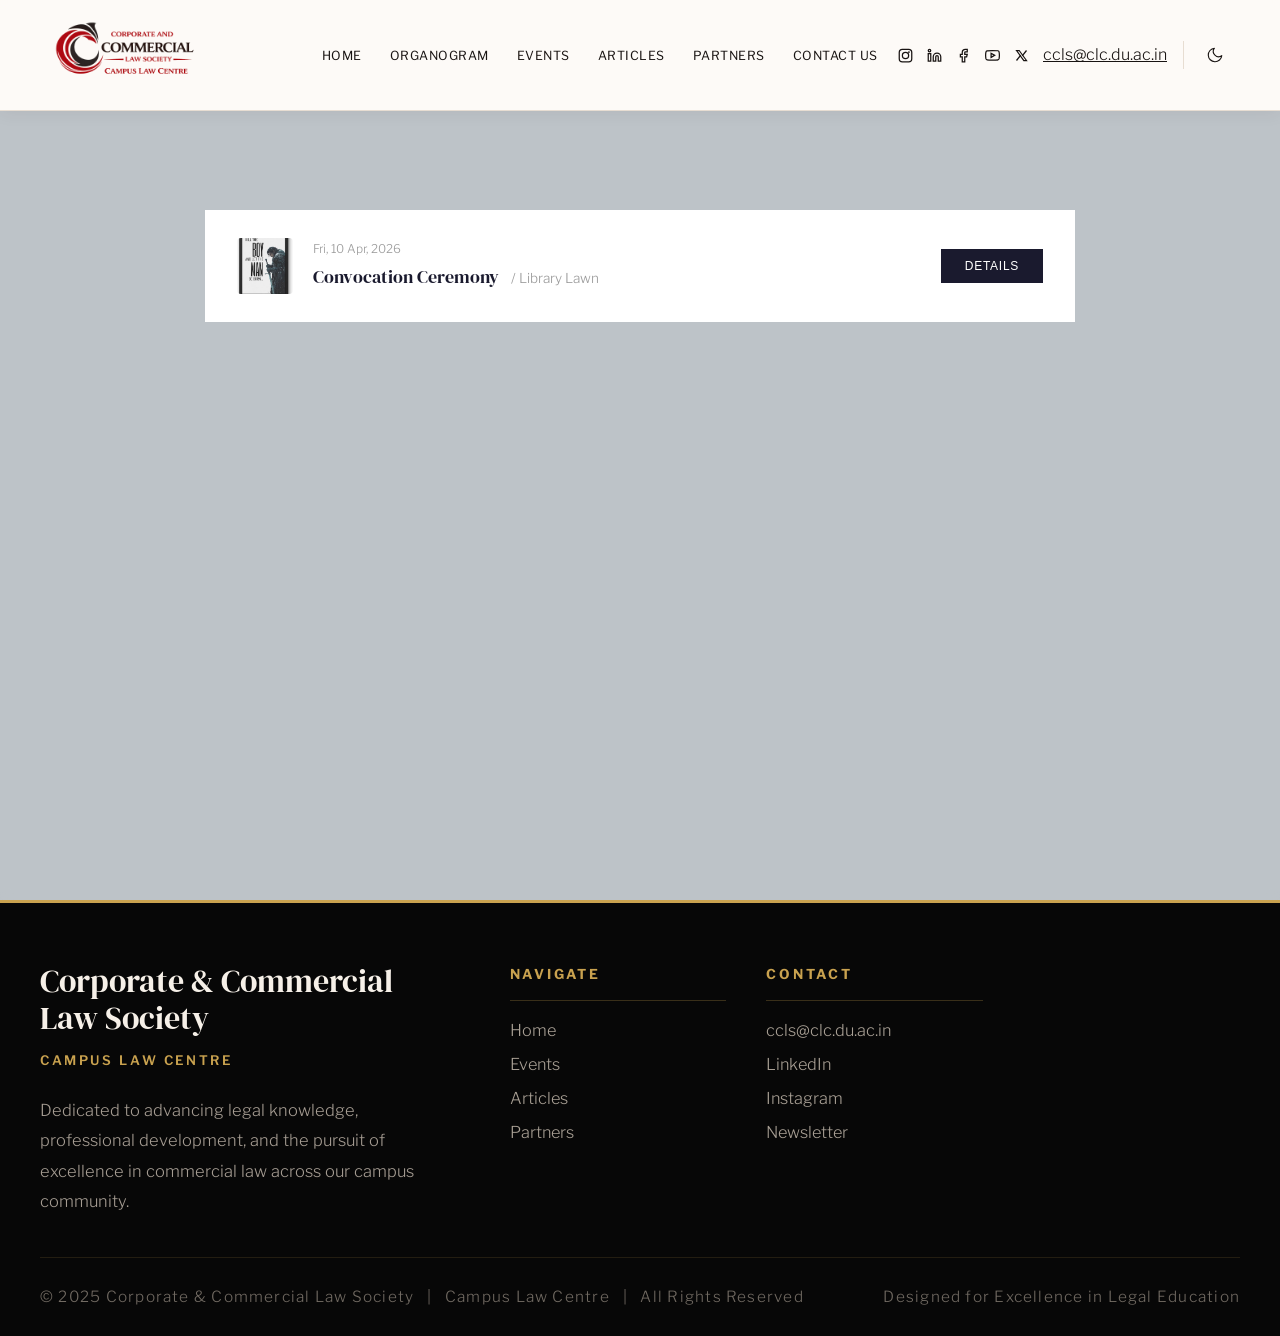
<file: events.html>
﻿<!DOCTYPE html>
<html lang="en">
<head>
<meta charset="UTF-8">
<meta name="viewport" content="width=device-width,initial-scale=1.0">
<title>Events &mdash; CCLS | Corporate &amp; Commercial Law Society</title>
<script>
(function(){var t=localStorage.getItem('ccls-theme');if(t==='dark')document.documentElement.setAttribute('data-theme','dark')})();
</script>
<link href="https://fonts.googleapis.com/css2?family=DM+Serif+Display:ital@0;1&family=Libre+Franklin:wght@300;400;500;600&display=swap" rel="stylesheet">
<style>


  :root {
    --bg: #FFFFFF;
    --bg-alt: #F5F5F0;
    --text: #1A1A2E;
    --text-muted: #6B6B80;
    --accent: #1A1A2E;
    --accent-light: #2D2D5E;
    --gold: #C8A951;
    --white: #FFFFFF;
    --border: #E8E8E0;
    --nav-bg: rgba(255,255,255,0.97);
    --footer-bg: #1A1A2E;
    --footer-text: #9A9AB0;
    --transition: 0.35s ease;
  }
  [data-theme="dark"] {
    --bg: #0F0F1A;
    --bg-alt: #1A1A2E;
    --text: #E8E8F0;
    --text-muted: #9A9AB0;
    --accent: #E8E8F0;
    --accent-light: #2D2D5E;
    --border: #2D2D5E;
    --nav-bg: rgba(15,15,26,0.97);
    --footer-bg: #0A0A14;
    --footer-text: #6B6B80;
    --white: #0F0F1A;
  }
  [data-theme="dark"] nav { background:rgba(15,15,26,0.97); border-bottom-color:#2D2D5E; }
  [data-theme="dark"] .nav-links a { color:#9A9AB0; }
  [data-theme="dark"] .nav-links a:hover, [data-theme="dark"] .nav-links a.active { color:#E8E8F0; }
  [data-theme="dark"] .mobile-menu { background:#0F0F1A; border-bottom-color:#2D2D5E; }
  [data-theme="dark"] .mobile-menu a { color:#9A9AB0; border-bottom-color:#2D2D5E; }
  [data-theme="dark"] .hamburger span { background:#E8E8F0; }
  [data-theme="dark"] .nav-social { border-right-color:#2D2D5E; }
  [data-theme="dark"] .theme-toggle { color:#9A9AB0; }
  [data-theme="dark"] .theme-toggle:hover { color:#E8E8F0; }
  [data-theme="dark"] .section-alt { background:var(--bg-alt); }
  [data-theme="dark"] .stat-item { border-color:#2D2D5E; }
  [data-theme="dark"] .stat-number { color:#E8E8F0; }
  [data-theme="dark"] .event-card { border-color:#2D2D5E; }
  [data-theme="dark"] .event-date { background:#0F0F1A; }
  [data-theme="dark"] .event-date strong { color:#E8E8F0; }
  [data-theme="dark"] .article-card { border-color:#2D2D5E; }
  [data-theme="dark"] .split-img-placeholder { background:#1A1A2E; border-color:#2D2D5E; color:#2D2D5E; }
  [data-theme="dark"] .partner-logo { background:#1A1A2E; border-color:#2D2D5E; }
  [data-theme="dark"] .partner-logo img { filter:brightness(0) invert(1) opacity(0.7); }
  [data-theme="dark"] .team-card .photo { background:#1A1A2E; border-color:#2D2D5E; }
  [data-theme="dark"] .contact-form input,
  [data-theme="dark"] .contact-form textarea,
  [data-theme="dark"] .contact-form select { background:#1A1A2E; border-color:#2D2D5E; color:#E8E8F0; }

  .theme-toggle { background:none; border:none; cursor:pointer; color:#6B6B80; padding:6px; display:flex; align-items:center; transition:color var(--transition); flex-shrink:0; }
  .theme-toggle:hover { color:#1A1A2E; }

  * { margin:0; padding:0; box-sizing:border-box; }
  html { scroll-behavior:smooth; }
  body { font-family:'Libre Franklin',sans-serif; background:var(--bg); color:var(--text); line-height:1.7; font-weight:300; }

  /* NAV */
  nav { position:fixed; top:0; width:100%; z-index:1000; background:#FFFFFF;
    border-bottom:1px solid #E8E8E0; }
  .nav-inner { max-width:1400px; margin:0 auto; padding:0 50px; height:90px;
    display:grid; grid-template-columns:1fr auto 1fr; align-items:center; gap:20px; }
  .nav-brand { justify-self:start; }
  .nav-links { justify-self:center; }
  .nav-right { justify-self:end; display:flex; align-items:center; }
  .nav-social { display:flex; gap:14px; align-items:center; margin-right:16px; padding-right:16px; border-right:1px solid var(--border); }
  .nav-social a { color:var(--text-muted); transition:color var(--transition); display:flex; }
  .nav-social a:hover { color:var(--text); }

  .nav-brand { display:flex; align-items:center; gap:16px; text-decoration:none; }
  .nav-logo-img { height:56px; width:auto; }
  .nav-brand-text { display:flex; flex-direction:column; line-height:1.15; }
  .nav-brand-text span:first-child { font-family:'DM Serif Display',serif; font-size:1.15rem; font-weight:400; color:#1A1A2E; }
  .nav-brand-text span:last-child { font-size:0.6rem; letter-spacing:0.15em; text-transform:uppercase; color:#6B6B80; }
  .nav-links { display:flex; gap:28px; list-style:none; align-items:center; }
  .nav-links a { text-decoration:none; color:#6B6B80; font-size:0.78rem; font-weight:400;
    letter-spacing:0.04em; text-transform:uppercase; transition:color var(--transition); }
  .nav-links a:hover, .nav-links a.active { color:#1A1A2E; }
  .hamburger { display:none; flex-direction:column; gap:5px; cursor:pointer; background:none; border:none; padding:5px; }
  .hamburger span { width:22px; height:1.5px; background:#1A1A2E; transition:all 0.3s; }
  .mobile-menu { position:fixed; top:90px; left:0; width:100%; background:#FFFFFF;
    border-bottom:1px solid #E8E8E0; padding:24px 50px; display:none; flex-direction:column; gap:16px; z-index:999; box-shadow:0 4px 20px rgba(0,0,0,0.08); }
  .mobile-menu.open { display:flex; }
  .mobile-menu a { text-decoration:none; color:#6B6B80; font-size:0.85rem; letter-spacing:0.04em;
    text-transform:uppercase; padding:8px 0; border-bottom:1px solid #E8E8E0; }

  /* HERO */
  .hero { min-height:100vh; display:flex; align-items:center; justify-content:center; position:relative; overflow:hidden;
    background:linear-gradient(135deg, #1A1A2E 0%, #2D2D5E 50%, #1A1A2E 100%); }
  .hero-bg { position:absolute; inset:0; z-index:0; overflow:hidden; }
  .hero-bg video { width:100%; height:100%; object-fit:cover; opacity:0.35; }
  .hero-overlay { position:absolute; inset:0; background:linear-gradient(180deg, rgba(26,26,46,0.7) 0%, rgba(26,26,46,0.85) 100%); z-index:1; }
  .hero-content { text-align:center; z-index:2; padding:0 24px; max-width:800px; }
  .hero-badge { display:inline-block; border:1px solid rgba(255,255,255,0.2); border-radius:50px; padding:8px 24px;
    font-size:0.68rem; letter-spacing:0.2em; text-transform:uppercase; color:rgba(255,255,255,0.6); margin-bottom:36px;
    opacity:0; animation:fadeUp 0.8s 0.2s forwards; }
  .hero-title { font-family:'DM Serif Display',serif; font-size:clamp(2.5rem,6vw,4.8rem); font-weight:400;
    color:#fff; line-height:1.1; margin-bottom:24px; opacity:0; animation:fadeUp 0.8s 0.4s forwards; }
  .hero-title em { font-style:italic; color:var(--gold); }
  .hero-sub { font-size:clamp(0.92rem,1.5vw,1.05rem); color:rgba(255,255,255,0.55); max-width:560px;
    margin:0 auto 36px; line-height:1.8; opacity:0; animation:fadeUp 0.8s 0.6s forwards; }
  .hero-btn { display:inline-block; border:1px solid rgba(255,255,255,0.3); color:#fff; padding:14px 36px;
    text-decoration:none; font-size:0.75rem; letter-spacing:0.12em; text-transform:uppercase;
    transition:all var(--transition); opacity:0; animation:fadeUp 0.8s 0.8s forwards; }
  .hero-btn:hover { background:var(--gold); border-color:var(--gold); color:var(--accent); }

  /* PAGE HERO (inner pages) */
  .page-hero { padding:180px 40px 80px; text-align:center; background:var(--accent); }
  .page-hero h1 { font-family:'DM Serif Display',serif; font-size:clamp(2rem,4vw,3.2rem); font-weight:400; color:#fff; margin-bottom:10px; }
  .page-hero p { font-size:0.95rem; color:rgba(255,255,255,0.5); }

  /* SECTIONS */
  .section { padding:100px 40px; max-width:1200px; margin:0 auto; }
  .section-alt { background:var(--bg-alt); }
  .section-dark { background:var(--accent); color:#fff; }
  .section-header { text-align:center; margin-bottom:64px; }
  .section-header .tag { font-size:0.68rem; letter-spacing:0.2em; text-transform:uppercase; color:var(--gold); margin-bottom:14px; }
  .section-header h2 { font-family:'DM Serif Display',serif; font-size:clamp(1.8rem,3.5vw,2.6rem); font-weight:400; margin-bottom:12px; }
  .section-header .line { width:40px; height:2px; background:var(--gold); margin:0 auto; }

  /* SPLIT LAYOUT (image + text side by side like CAS Bristol) */
  .split { display:grid; grid-template-columns:1fr 1fr; gap:60px; align-items:center; padding:80px 40px; max-width:1200px; margin:0 auto; }
  .split-reverse { direction:rtl; } .split-reverse > * { direction:ltr; }
  .split-img { width:100%; aspect-ratio:4/3; object-fit:cover; border-radius:4px; }
  .split-img-placeholder { width:100%; aspect-ratio:4/3; background:var(--bg-alt); border:1px solid var(--border); border-radius:4px;
    display:flex; align-items:center; justify-content:center; font-family:'DM Serif Display',serif; font-size:2rem; color:var(--border); }
  .split-text h2 { font-family:'DM Serif Display',serif; font-size:clamp(1.6rem,3vw,2.2rem); font-weight:400; margin-bottom:20px; }
  .split-text .role { font-size:0.7rem; letter-spacing:0.15em; text-transform:uppercase; color:var(--gold); margin-bottom:16px; }
  .split-text p { color:var(--text-muted); font-size:0.92rem; margin-bottom:14px; line-height:1.8; }
  .split-text .signature { margin-top:24px; font-family:'DM Serif Display',serif; font-style:italic; color:var(--text); }

  /* COUNTDOWN */
  .countdown-bar { background:var(--accent); padding:50px 40px; }
  .countdown-inner { max-width:1200px; margin:0 auto; display:flex; align-items:center; justify-content:space-between; flex-wrap:wrap; gap:24px; }
  .countdown-label { font-family:'DM Serif Display',serif; font-size:clamp(1.2rem,2.5vw,1.8rem); color:var(--gold); }
  .countdown-timer { display:flex; gap:24px; }
  .countdown-unit { text-align:center; }
  .countdown-number { font-family:'DM Serif Display',serif; font-size:clamp(2rem,4vw,3rem); color:#fff; line-height:1; }
  .countdown-text { font-size:0.65rem; letter-spacing:0.12em; text-transform:uppercase; color:rgba(255,255,255,0.4); margin-top:6px; }

  /* STATS */
  .stats-row { display:grid; grid-template-columns:repeat(3,1fr); gap:24px; margin-top:48px; }
  .stat-item { text-align:center; padding:32px 20px; border:1px solid var(--border); border-radius:4px; }
  .stat-number { font-family:'DM Serif Display',serif; font-size:2rem; color:var(--accent); }
  .stat-label { font-size:0.7rem; letter-spacing:0.1em; text-transform:uppercase; color:var(--text-muted); margin-top:4px; }

  /* TEAM GRID (CAS Bristol style - photo cards) */
  .team-tier { margin-bottom:48px; }
  .team-tier-label { text-align:center; font-size:0.68rem; letter-spacing:0.2em; text-transform:uppercase; color:var(--gold); margin-bottom:28px; }
  .team-grid { display:flex; flex-wrap:wrap; justify-content:center; gap:24px; }
  .team-card { width:180px; text-align:center; }
  .team-card-lg { width:220px; }
  .team-card .photo { width:100%; aspect-ratio:3/3.5; background:var(--bg-alt); border:1px solid var(--border); border-radius:4px;
    display:flex; align-items:center; justify-content:center; font-family:'DM Serif Display',serif; font-size:1.8rem; color:var(--border);
    margin-bottom:12px; overflow:hidden; transition:all var(--transition); }
  .team-card-lg .photo { font-size:2.5rem; }
  .team-card:hover .photo { border-color:var(--gold); }
  .team-card .name { font-family:'DM Serif Display',serif; font-size:0.92rem; margin-bottom:2px; }
  .team-card .role { font-size:0.65rem; letter-spacing:0.08em; text-transform:uppercase; color:var(--text-muted); }

  /* EVENT CARDS */
  .events-grid { display:grid; grid-template-columns:repeat(auto-fit,minmax(320px,1fr)); gap:28px; }
  .event-card { border:1px solid var(--border); border-radius:4px; overflow:hidden; transition:all var(--transition); }
  .event-card:hover { box-shadow:0 8px 30px rgba(0,0,0,0.06); transform:translateY(-4px); }
  .event-card-img { height:180px; background:var(--accent); display:flex; align-items:center; justify-content:center; position:relative; }
  .event-card-img .icon { font-size:2.5rem; opacity:0.3; }
  .event-date { position:absolute; top:12px; right:12px; background:#fff; padding:8px 12px; text-align:center; border-radius:4px; }
  .event-date strong { font-family:'DM Serif Display',serif; font-size:1.2rem; display:block; color:var(--accent); }
  .event-date span { font-size:0.6rem; letter-spacing:0.1em; text-transform:uppercase; color:var(--text-muted); }
  .event-card-body { padding:24px; }
  .event-card-body h3 { font-family:'DM Serif Display',serif; font-size:1.1rem; font-weight:400; margin-bottom:10px; }
  .event-card-body p { font-size:0.85rem; color:var(--text-muted); margin-bottom:16px; line-height:1.7; }
  .event-meta { font-size:0.7rem; letter-spacing:0.06em; text-transform:uppercase; color:var(--gold); font-weight:500; }

  /* ARTICLE CARDS */
  .articles-grid { display:grid; grid-template-columns:repeat(auto-fit,minmax(320px,1fr)); gap:28px; }
  .article-card { border:1px solid var(--border); border-radius:4px; padding:28px 24px; transition:all var(--transition);
    display:flex; flex-direction:column; justify-content:space-between; }
  .article-card:hover { box-shadow:0 8px 30px rgba(0,0,0,0.06); transform:translateY(-4px); }
  .article-tag { font-size:0.6rem; letter-spacing:0.1em; text-transform:uppercase; background:var(--accent);
    color:#fff; padding:3px 10px; border-radius:2px; display:inline-block; margin-bottom:14px; }
  .article-card h3 { font-family:'DM Serif Display',serif; font-size:1.1rem; font-weight:400; margin-bottom:10px; }
  .article-card p { font-size:0.85rem; color:var(--text-muted); margin-bottom:18px; line-height:1.7; }
  .article-meta { display:flex; justify-content:space-between; align-items:center; font-size:0.68rem; color:var(--text-muted);
    border-top:1px solid var(--border); padding-top:12px; }
  .article-meta .author { font-weight:500; color:var(--text); }
  .read-more { font-size:0.7rem; font-weight:500; color:var(--accent); text-decoration:none;
    letter-spacing:0.06em; text-transform:uppercase; transition:color var(--transition); }
  .read-more:hover { color:var(--gold); }

  /* PARTNERS MARQUEE */
  .partners-marquee { overflow:hidden; mask-image:linear-gradient(to right,transparent,black 8%,black 92%,transparent);
    -webkit-mask-image:linear-gradient(to right,transparent,black 8%,black 92%,transparent); padding:20px 0; }
  .marquee-track { display:flex; gap:24px; animation:marquee 40s linear infinite; width:max-content; }
  .partner-logo { flex-shrink:0; padding:16px 28px; border:1px solid var(--border); border-radius:8px; background:#fff;
    display:flex; align-items:center; gap:12px; font-size:0.88rem; font-weight:500; color:var(--text);
    white-space:nowrap; transition:all var(--transition); }
  .partner-logo:hover { border-color:var(--gold); transform:translateY(-2px); }
  .partner-icon { width:36px; height:36px; background:var(--accent); border-radius:6px; display:flex; align-items:center;
    justify-content:center; color:#fff; font-family:'DM Serif Display',serif; font-size:0.85rem; font-weight:700; }
  @keyframes marquee { from{transform:translateX(0)} to{transform:translateX(-50%)} }

  /* PUBLICATIONS */
  .pub-grid { display:grid; grid-template-columns:repeat(auto-fit,minmax(300px,1fr)); gap:28px; }
  .pub-card { border:1px solid var(--border); border-radius:4px; padding:28px 24px; transition:all var(--transition);
    display:flex; flex-direction:column; justify-content:space-between; }
  .pub-card:hover { box-shadow:0 8px 30px rgba(0,0,0,0.06); transform:translateY(-4px); }
  .pub-card-header { display:flex; align-items:center; gap:14px; margin-bottom:16px; }
  .pub-icon { width:44px; height:44px; background:var(--accent); border-radius:8px; display:flex; align-items:center;
    justify-content:center; font-size:1.2rem; }
  .pub-card h3 { font-family:'DM Serif Display',serif; font-size:1.05rem; font-weight:400; }
  .pub-card p { font-size:0.85rem; color:var(--text-muted); line-height:1.7; margin-bottom:18px; }
  .pub-meta { display:flex; justify-content:space-between; align-items:center; font-size:0.68rem; color:var(--text-muted);
    border-top:1px solid var(--border); padding-top:12px; }

  /* CONTACT */
  .contact-grid { display:grid; grid-template-columns:1fr 1.2fr; gap:60px; }
  .contact-info h3 { font-family:'DM Serif Display',serif; font-size:1.4rem; font-weight:400; margin-bottom:16px; }
  .contact-info p { color:var(--text-muted); font-size:0.9rem; margin-bottom:24px; }
  .contact-detail { display:flex; align-items:flex-start; gap:12px; margin-bottom:18px; }
  .contact-detail-icon { width:36px; height:36px; background:var(--accent); border-radius:50%; display:flex;
    align-items:center; justify-content:center; color:#fff; font-size:0.9rem; flex-shrink:0; }
  .contact-detail div { font-size:0.88rem; color:var(--text-muted); }
  .contact-detail strong { color:var(--text); display:block; font-size:0.7rem; letter-spacing:0.08em; text-transform:uppercase; margin-bottom:2px; }
  .contact-form { display:flex; flex-direction:column; gap:16px; }
  .form-row { display:grid; grid-template-columns:1fr 1fr; gap:16px; }
  .contact-form input, .contact-form textarea { width:100%; padding:14px 18px; border:1px solid var(--border); border-radius:4px;
    font-family:inherit; font-size:0.88rem; background:var(--bg-alt); transition:border-color var(--transition); outline:none; }
  .contact-form input:focus, .contact-form textarea:focus { border-color:var(--accent); }
  .contact-form textarea { min-height:140px; resize:vertical; }
  .submit-btn { padding:14px 32px; background:var(--accent); color:#fff; border:none; border-radius:4px; font-size:0.78rem;
    letter-spacing:0.1em; text-transform:uppercase; cursor:pointer; transition:all var(--transition); }
  .submit-btn:hover { background:var(--accent-light); }

  /* FOOTER */
  footer { background:var(--footer-bg); color:var(--footer-text); padding:60px 40px 30px; }
  .footer-inner { max-width:1200px; margin:0 auto; }
  .footer-top { display:flex; justify-content:space-between; align-items:start; margin-bottom:40px; flex-wrap:wrap; gap:40px; }
  .footer-brand { display:flex; align-items:center; gap:12px; }
  .footer-brand img { height:48px; }
  .footer-brand p { font-size:0.82rem; color:var(--footer-text); margin-top:8px; }
  .footer-links { display:flex; gap:50px; }
  .footer-col h4 { font-size:0.68rem; letter-spacing:0.12em; text-transform:uppercase; color:var(--gold); margin-bottom:12px; }
  .footer-col a { display:block; color:var(--footer-text); text-decoration:none; font-size:0.82rem; margin-bottom:6px; transition:color 0.3s; }
  .footer-col a:hover { color:#fff; }
  .footer-bottom { border-top:1px solid rgba(255,255,255,0.08); padding-top:24px; text-align:center; font-size:0.72rem; opacity:0.5; }

  /* ANIMATIONS */
  @keyframes fadeUp { from{opacity:0;transform:translateY(24px)} to{opacity:1;transform:translateY(0)} }

  /* RESPONSIVE */
  @media (max-width:900px) {
    .nav-links { display:none; } .hamburger { display:flex; } .nav-inner { grid-template-columns:1fr auto !important; }
    .split { grid-template-columns:1fr; gap:32px; }
    .split-reverse { direction:ltr; }
    .contact-grid { grid-template-columns:1fr; }
    .form-row { grid-template-columns:1fr; }
    .stats-row { grid-template-columns:1fr; }
    .countdown-inner { justify-content:center; text-align:center; }
    .countdown-label { width:100%; text-align:center; }
  }
  @media (max-width:600px) {
    .nav-inner { padding:0 20px; }
    .section { padding:60px 20px; }
    .split { padding:60px 20px; }
  }

  /* CAS Bristol Article Slider */
  .article-slider {
    position: relative;
    width: 100%;
    height: calc(100vh - 90px);
    overflow: hidden;
    margin-top: 0;
  }

  .slide {
    position: absolute;
    inset: 0;
    opacity: 0;
    transition: opacity 0.8s ease;
  }
  .slide.active { opacity: 1; }

  .slide-bg {
    width: 100%;
    height: 100%;
    background-size: cover;
    background-position: center;
  }

  .slide-overlay {
    position: absolute;
    inset: 0;
    background: linear-gradient(135deg, rgba(26,26,46,0.3) 0%, rgba(26,26,46,0.5) 100%);
  }

  .slide-card {
    position: absolute;
    top: 50%;
    left: 50%;
    transform: translate(-50%, -50%);
    background: rgba(245,245,240,0.92);
    padding: 48px 56px;
    max-width: 720px;
    width: 90%;
    backdrop-filter: blur(8px);
  }

  .slide-card h2 {
    font-family: 'DM Serif Display', serif;
    font-size: clamp(1.8rem, 4vw, 3rem);
    font-weight: 400;
    color: var(--accent);
    line-height: 1.15;
    margin-bottom: 8px;
  }

  .slide-card .slide-tag {
    font-size: 0.65rem;
    letter-spacing: 0.12em;
    text-transform: uppercase;
    color: var(--text-muted);
    margin-bottom: 12px;
    display: block;
  }

  .slide-card .slide-excerpt {
    font-size: 0.88rem;
    color: var(--text-muted);
    line-height: 1.7;
    margin-bottom: 0;
  }

  .slide-readmore {
    position: absolute;
    bottom: -1px;
    right: -1px;
    background: #D4551A;
    color: #fff;
    padding: 16px 32px;
    text-decoration: none;
    font-size: 0.82rem;
    font-weight: 500;
    letter-spacing: 0.04em;
    transition: background var(--transition);
  }
  .slide-readmore:hover { background: #B84515; }

  .slider-arrow {
    position: absolute;
    top: 50%;
    transform: translateY(-50%);
    z-index: 10;
    background: none;
    border: none;
    cursor: pointer;
    padding: 20px;
    color: rgba(255,255,255,0.7);
    font-size: 2.5rem;
    transition: color var(--transition);
  }
  .slider-arrow:hover { color: #fff; }
  .slider-arrow.prev { left: 20px; }
  .slider-arrow.next { right: 20px; }

  .slider-dots {
    position: absolute;
    bottom: 30px;
    left: 50%;
    transform: translateX(-50%);
    display: flex;
    gap: 10px;
    z-index: 10;
  }
  .slider-dot {
    width: 10px;
    height: 10px;
    border-radius: 50%;
    background: rgba(255,255,255,0.3);
    border: none;
    cursor: pointer;
    transition: background var(--transition);
  }
  .slider-dot.active { background: #fff; }

  @media (max-width: 600px) {
    .slide-card { padding: 32px 28px; }
    .slide-card h2 { font-size: 1.5rem; }
  }


  

  

  .ev-hero { position:relative; min-height:100vh; overflow:hidden;
    background:url('https://images.unsplash.com/photo-1486406146926-c627a92ad1ab?w=1600&h=1000&fit=crop') center/cover; }
  .ev-hero-ov { position:absolute; inset:0; background:rgba(100,120,140,0.4); backdrop-filter:blur(6px); }
  .ev-card { position:relative; z-index:2; max-width:950px; margin:0 auto; padding:120px 40px 60px;
    margin-top:90px; }
  .ev-card-inner { background:#fff; border-radius:0; overflow:hidden; }
  .ev-item { display:flex; align-items:center; gap:20px; padding:28px 32px; border-bottom:1px solid #eee; transition:background 0.3s; }
  .ev-item:last-child { border-bottom:none; }
  .ev-item:hover { background:#fafafa; }
  .ev-thumb { width:56px; height:56px; background:#1A1A2E; border-radius:4px; display:flex;
    align-items:center; justify-content:center; flex-shrink:0; font-size:1.5rem; overflow:hidden; }
  .ev-thumb img { width:100%; height:100%; object-fit:cover; object-position:center; display:block; }
  .ev-info { flex:1; }
  .ev-date { font-size:0.75rem; color:#999; margin-bottom:4px; }
  .ev-name { font-family:'DM Serif Display',serif; font-size:1.1rem; font-weight:400; color:#1A1A2E; }
  .ev-name span { font-weight:300; color:#999; font-family:'Libre Franklin',sans-serif; font-size:0.85rem; margin-left:8px; }
  .ev-btn { background:#1A1A2E; color:#fff; border:none; padding:10px 24px; font-size:0.75rem;
    letter-spacing:0.06em; text-transform:uppercase; cursor:pointer; transition:background 0.3s; flex-shrink:0; }
  .ev-btn:hover { background:#333; }

  .ev-countdown { background:#1A1A2E; padding:40px; }
  .ev-cd-inner { max-width:950px; margin:0 auto; display:flex; align-items:center; justify-content:space-between; flex-wrap:wrap; gap:20px; }
  .ev-cd-label { font-family:'DM Serif Display',serif; font-size:1.4rem; color:#C8A951; }
  .ev-cd-timer { display:flex; gap:20px; }
  .ev-cd-unit { text-align:center; }
  .ev-cd-num { font-family:'DM Serif Display',serif; font-size:2.4rem; color:#fff; }
  .ev-cd-txt { font-size:0.6rem; letter-spacing:0.1em; text-transform:uppercase; color:rgba(255,255,255,0.4); margin-top:4px; }
  @media(max-width:700px){ .ev-cd-inner{justify-content:center;text-align:center} .ev-cd-label{width:100%} }

</style>
<link rel="stylesheet" href="theme-grading.css">
</head>
<body>
<nav>
  <div class="nav-inner">
    <a href="index.html" class="nav-brand" style="display:flex;align-items:center;gap:12px;text-decoration:none;">
            <img src="light_theme.png" alt="CCLS Logo" class="nav-logo-img">
            <div style="display:flex;flex-direction:column;line-height:1.25;">
              <span style="font-family:'DM Serif Display',serif;font-size:0.78rem;color:#fff;font-weight:400;white-space:nowrap;">Corporate &amp; Commercial</span>
              <span style="font-family:'DM Serif Display',serif;font-size:0.78rem;color:#fff;font-weight:400;white-space:nowrap;">Law Society</span>
              <span style="font-size:0.52rem;color:rgba(255,255,255,0.45);letter-spacing:0.04em;white-space:nowrap;">Campus Law Centre &middot; Faculty of Law &middot; University of Delhi</span>
            </div>
          </a>
    <ul class="nav-links">
      <li><a href="index.html">Home</a></li>
      <li><a href="faculty-team.html">Organogram</a></li>
      <li><a href="events.html" class=active class="active">Events</a></li>
      <li><a href="articles.html">Articles</a></li>
      <li><a href="partners.html">Partners</a></li>
      <li><a href="contact.html">Contact Us</a></li>
    </ul>
    <div class="nav-right"><div class="nav-social">
        <a href="https://www.instagram.com/" target="_blank" aria-label="Instagram"><svg width="15" height="15" viewBox="0 0 24 24" fill="none" stroke="currentColor" stroke-width="2"><rect x="2" y="2" width="20" height="20" rx="5"/><circle cx="12" cy="12" r="5"/><circle cx="17.5" cy="6.5" r="1.5" fill="currentColor" stroke="none"/></svg></a>
        <a href="https://www.linkedin.com/" target="_blank" aria-label="LinkedIn"><svg width="15" height="15" viewBox="0 0 24 24" fill="none" stroke="currentColor" stroke-width="2"><path d="M16 8a6 6 0 0 1 6 6v7h-4v-7a2 2 0 0 0-4 0v7h-4v-7a6 6 0 0 1 6-6z"/><rect x="2" y="9" width="4" height="12"/><circle cx="4" cy="4" r="2"/></svg></a>
        <a href="https://www.facebook.com/" target="_blank" aria-label="Facebook"><svg width="15" height="15" viewBox="0 0 24 24" fill="none" stroke="currentColor" stroke-width="2"><path d="M18 2h-3a5 5 0 0 0-5 5v3H7v4h3v8h4v-8h3l1-4h-4V7a1 1 0 0 1 1-1h3z"/></svg></a>
        <a href="https://www.youtube.com/" target="_blank" aria-label="YouTube"><svg width="15" height="15" viewBox="0 0 24 24" fill="none" stroke="currentColor" stroke-width="2"><path d="M22.54 6.42a2.78 2.78 0 0 0-1.94-2C18.88 4 12 4 12 4s-6.88 0-8.6.46a2.78 2.78 0 0 0-1.94 2A29 29 0 0 0 1 11.75a29 29 0 0 0 .46 5.33A2.78 2.78 0 0 0 3.4 19.1c1.72.46 8.6.46 8.6.46s6.88 0 8.6-.46a2.78 2.78 0 0 0 1.94-2 29 29 0 0 0 .46-5.25 29 29 0 0 0-.46-5.43z"/><polygon points="9.75 15.02 15.5 11.75 9.75 8.48 9.75 15.02"/></svg></a>
        <a href="https://x.com/" target="_blank" aria-label="X"><svg width="15" height="15" viewBox="0 0 24 24" fill="none" stroke="currentColor" stroke-width="2"><path d="M4 4l11.73 16h4.27L8.27 4H4z"/><path d="M4 20l6.77-8.5"/><path d="M20 4l-6.77 8.5"/></svg></a>
        <a href="mailto:ccls@clc.du.ac.in" aria-label="Email"><svg width="15" height="15" viewBox="0 0 24 24" fill="none" stroke="currentColor" stroke-width="2"><rect x="2" y="4" width="20" height="16" rx="2"/><path d="M22 4L12 13 2 4"/></svg></a>
      </div>
      <button class="theme-toggle" id="themeToggle" aria-label="Toggle dark mode" title="Toggle dark mode">
      <svg id="icon-sun" xmlns="http://www.w3.org/2000/svg" width="18" height="18" viewBox="0 0 24 24" fill="none" stroke="currentColor" stroke-width="1.5" stroke-linecap="round" stroke-linejoin="round" style="display:none"><circle cx="12" cy="12" r="4"/><path d="M12 2v2M12 20v2M4.93 4.93l1.41 1.41M17.66 17.66l1.41 1.41M2 12h2M20 12h2M4.93 19.07l1.41-1.41M17.66 6.34l1.41-1.41"/></svg>
      <svg id="icon-moon" xmlns="http://www.w3.org/2000/svg" width="18" height="18" viewBox="0 0 24 24" fill="none" stroke="currentColor" stroke-width="1.5" stroke-linecap="round" stroke-linejoin="round"><path d="M21 12.79A9 9 0 1 1 11.21 3 7 7 0 0 0 21 12.79z"/></svg>
    </button></div>
    <button class="hamburger" onclick="toggleMenu()"><span></span><span></span><span></span></button>
  </div>
</nav>
<div class="mobile-menu" id="mobileMenu">
  <a href="index.html" onclick="closeMenu()">Home</a>
  <a href="faculty-team.html" onclick="closeMenu()">Organogram</a>
  <a href="events.html" class="active" onclick="closeMenu()">Events</a>
  <a href="articles.html" onclick="closeMenu()">Articles</a>
  <a href="partners.html" onclick="closeMenu()">Partners</a>
  <a href="contact.html" onclick="closeMenu()">Contact Us</a>
</div>

<div class="ev-hero">
  <div class="ev-hero-ov"></div>
  <div class="ev-card">
    <div class="ev-card-inner">
      <div class="ev-item">
        <div class="ev-thumb">ðŸŽ“</div>
        <div class="ev-info">
          <div class="ev-date">Fri 25 Apr 2026</div>
          <div class="ev-name">Inauguration Ceremony <span>/ Campus Law Centre</span></div>
        </div>
        <button class="ev-btn">Details</button>
      </div>
      <div class="ev-item">
        <div class="ev-thumb">ðŸ“‹</div>
        <div class="ev-info">
          <div class="ev-date">Thu 29 May 2026</div>
          <div class="ev-name">Workshop on Commercial &amp; Corporate Laws <span>/ Campus Law Centre</span></div>
        </div>
        <button class="ev-btn">Details</button>
      </div>
      <div class="ev-item">
        <div class="ev-thumb">ðŸ›ï¸</div>
        <div class="ev-info">
          <div class="ev-date">Sun 27 Sep 2026</div>
          <div class="ev-name">Flagship Memorial Lecture <span>/ Campus Law Centre</span></div>
        </div>
        <button class="ev-btn">Details</button>
      </div>
    </div>
  </div>
</div>

<div class="pre-footer-cta">
  <div class="pre-footer-cta-inner">
    <div class="pre-footer-cta-copy">
      <h2 class="pre-footer-cta-title">Ready to shape your <em>legal career?</em></h2>
      <p class="pre-footer-cta-text">Membership is open to all students. Join hundreds of future commercial lawyers.</p>
    </div>
    <div class="pre-footer-cta-actions">
      <a class="pre-footer-cta-btn pre-footer-cta-btn-primary" href="contact.html">Join Now - Free</a>
      <a class="pre-footer-cta-btn pre-footer-cta-btn-secondary" href="contact.html">Get In Touch</a>
    </div>
  </div>
</div>
<footer>
  <div class="footer-inner">
    <div class="footer-top">
      <div class="footer-brand-block">
        <h3 class="footer-title">Corporate &amp; Commercial<br>Law Society</h3>
        <p class="footer-kicker">Campus Law Centre</p>
        <p class="footer-about">Dedicated to advancing legal knowledge, professional development, and the pursuit of excellence in commercial law across our campus community.</p>
      </div>
      <div class="footer-links-grid">
        <div class="footer-col">
          <h4>Navigate</h4>
          <a href="about.html">About Us</a>
          <a href="partners.html">Practice Areas</a>
          <a href="events.html">Events</a>
          <a href="faculty-team.html">Committee</a>
          <a href="contact.html">Membership</a>
        </div>
        <div class="footer-col">
          <h4>Resources</h4>
          <a href="articles.html">Law Review</a>
          <a href="articles.html">Case Digest</a>
          <a href="partners-government.html">Pro Bono Clinic</a>
          <a href="partners-knowledge.html">Mooting Hub</a>
          <a href="partners-industry.html">Careers Portal</a>
        </div>
        <div class="footer-col">
          <h4>Contact</h4>
          <a href="mailto:committee@ccls.ac.uk">committee@ccls.ac.uk</a>
          <a href="https://www.linkedin.com/" target="_blank" rel="noopener noreferrer">LinkedIn</a>
          <a href="https://www.instagram.com/" target="_blank" rel="noopener noreferrer">Instagram</a>
          <a href="publications.html">Newsletter</a>
        </div>
      </div>
    </div>
    <div class="footer-bottom-row">
      <div class="footer-copy">&copy; 2025 Corporate &amp; Commercial Law Society &nbsp; | &nbsp; Campus Law Centre &nbsp; | &nbsp; All Rights Reserved</div>
      <div class="footer-note">Designed for Excellence in Legal Education</div>
    </div>
  </div>
</footer>
<script>
function toggleMenu(){document.getElementById('mobileMenu').classList.toggle('open')}
function closeMenu(){document.getElementById('mobileMenu').classList.remove('open')}
</script>
<script>
(function(){
  var saved = localStorage.getItem('ccls-theme');
  if(saved === 'dark') {
    document.documentElement.setAttribute('data-theme','dark');
    document.getElementById('icon-sun').style.display='block';
    document.getElementById('icon-moon').style.display='none';
  }
  document.getElementById('themeToggle').addEventListener('click', function(){
    var isDark = document.documentElement.getAttribute('data-theme') === 'dark';
    if(isDark){
      document.documentElement.removeAttribute('data-theme');
      localStorage.setItem('ccls-theme','light');
      document.getElementById('icon-sun').style.display='none';
      document.getElementById('icon-moon').style.display='block';
    } else {
      document.documentElement.setAttribute('data-theme','dark');
      localStorage.setItem('ccls-theme','dark');
      document.getElementById('icon-sun').style.display='block';
      document.getElementById('icon-moon').style.display='none';
    }
  });
})();
</script>

<script src="content-bridge.js"></script>
</body>
</html>
</file>
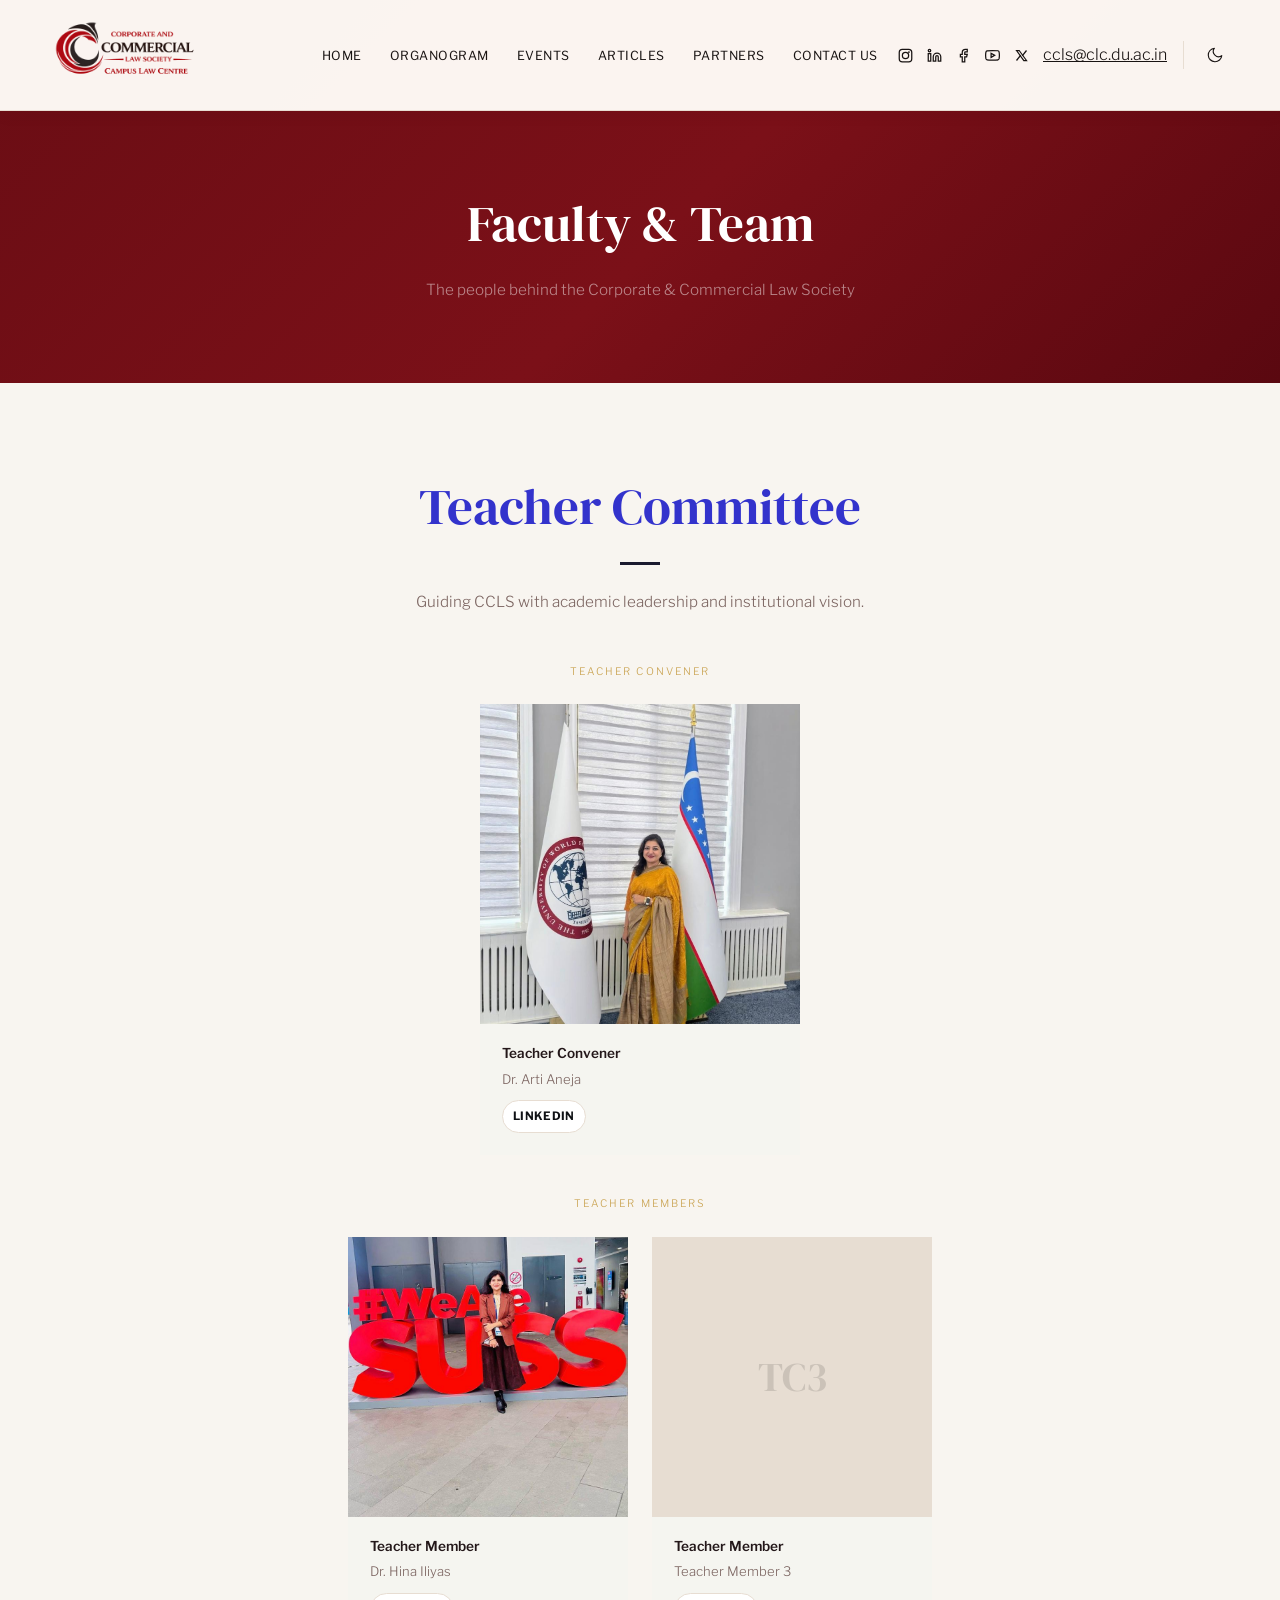
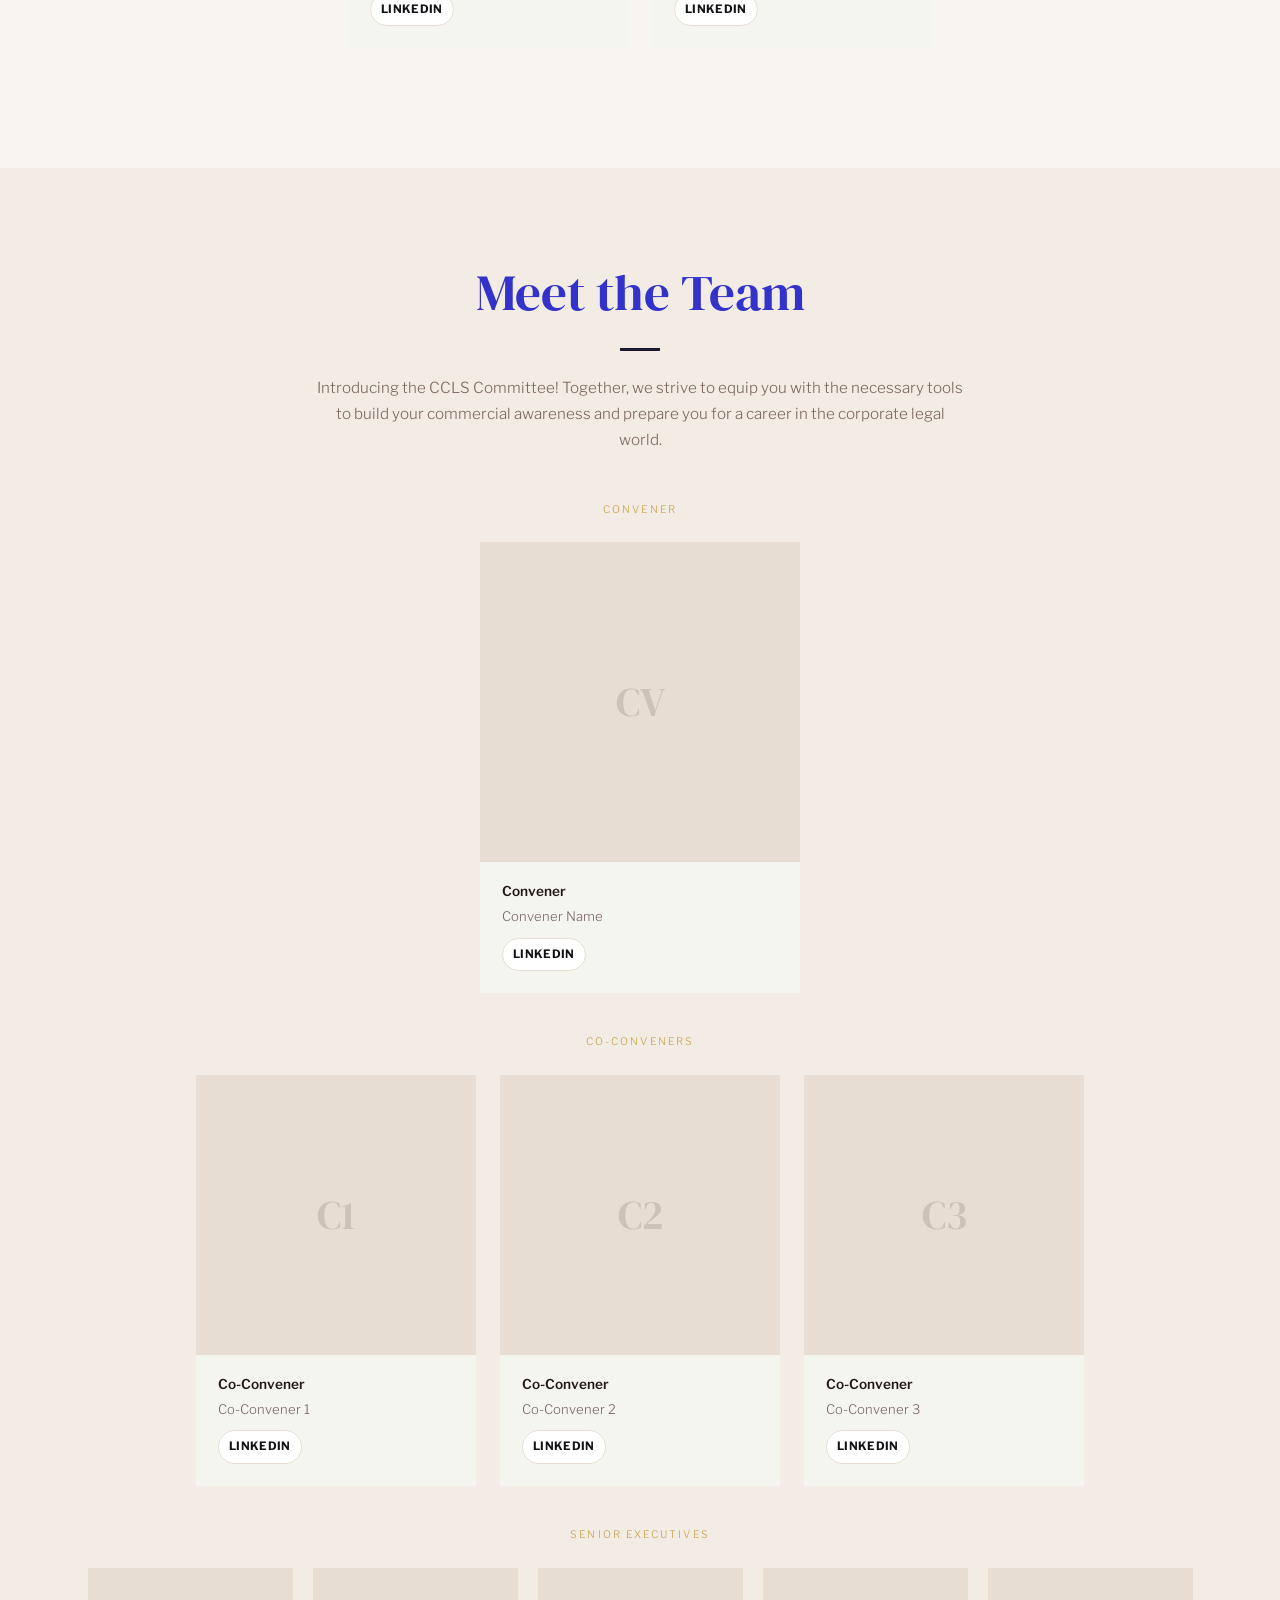
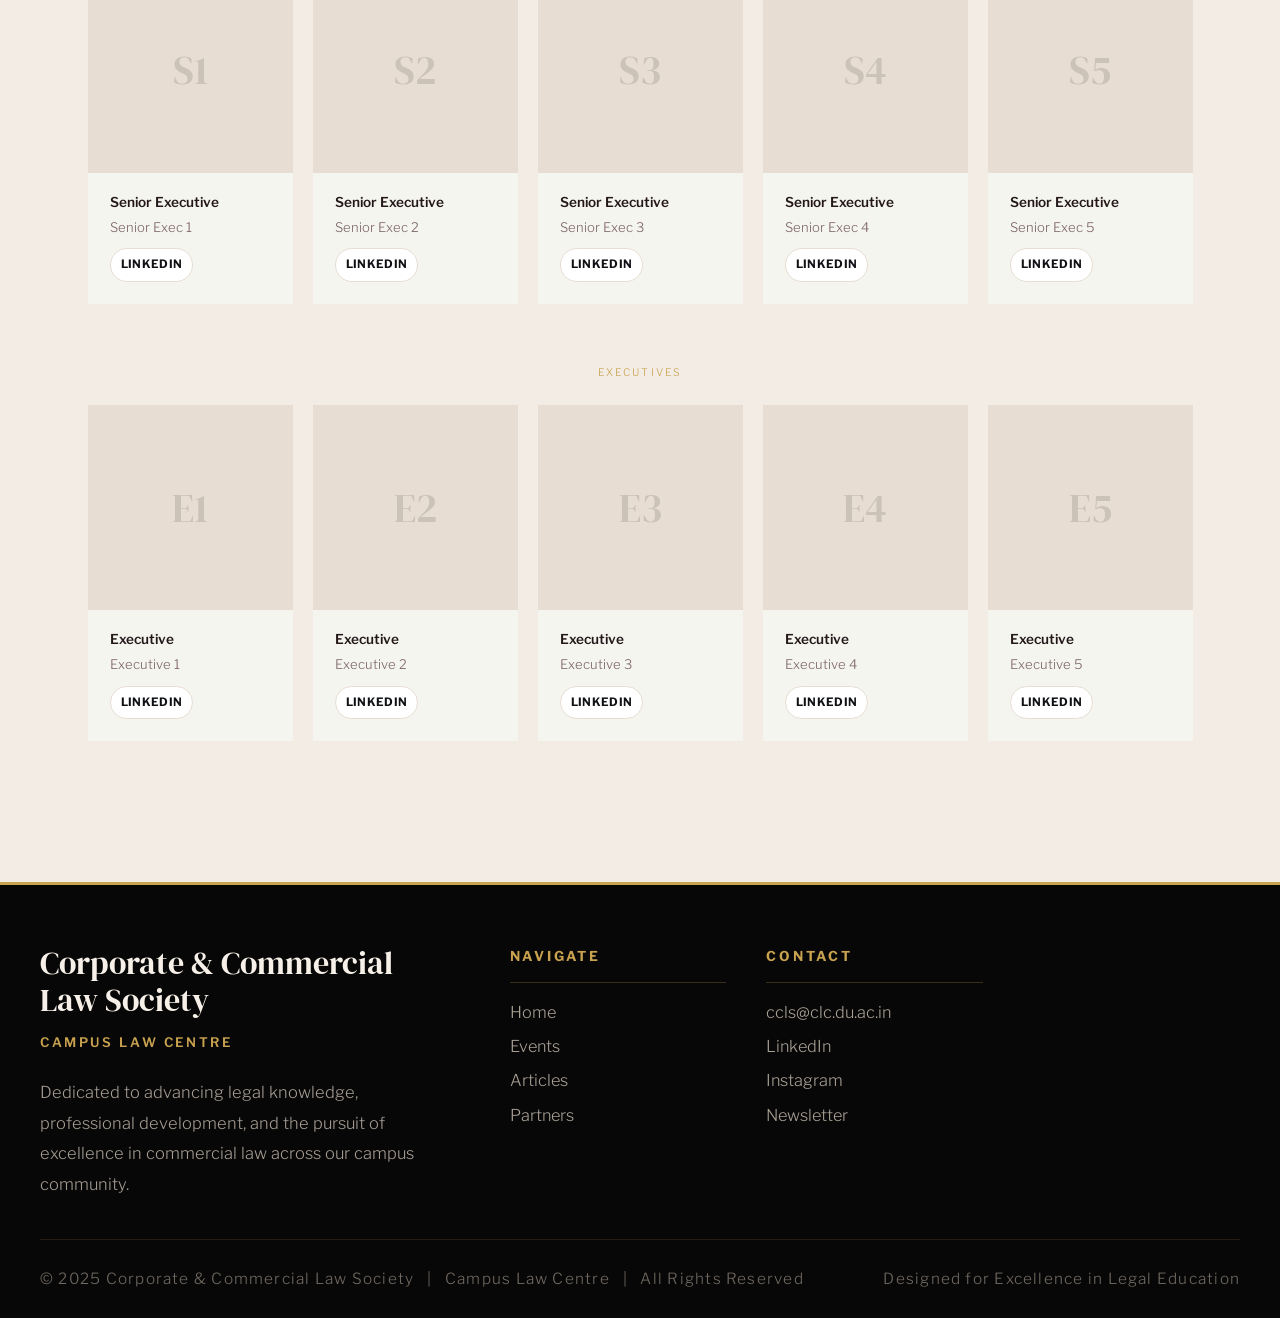
<file: faculty-team.html>
﻿<!DOCTYPE html>
<html lang="en">
<head>
<meta charset="UTF-8">
<meta name="viewport" content="width=device-width, initial-scale=1.0">
<title>Faculty & Team &mdash; CCLS | Corporate &amp; Commercial Law Society</title>
<script>
(function(){var t=localStorage.getItem('ccls-theme');if(t==='dark')document.documentElement.setAttribute('data-theme','dark')})();
</script>
<link href="https://fonts.googleapis.com/css2?family=DM+Serif+Display:ital@0;1&family=Libre+Franklin:wght@300;400;500;600&display=swap" rel="stylesheet">
<style>
  :root {
    --bg: #FFFFFF;
    --bg-alt: #F5F5F0;
    --text: #1A1A2E;
    --text-muted: #6B6B80;
    --accent: #1A1A2E;
    --accent-light: #2D2D5E;
    --gold: #C8A951;
    --white: #FFFFFF;
    --border: #E8E8E0;
    --nav-bg: rgba(255,255,255,0.97);
    --footer-bg: #1A1A2E;
    --footer-text: #9A9AB0;
    --transition: 0.35s ease;
  }
  [data-theme="dark"] {
    --bg: #0F0F1A;
    --bg-alt: #1A1A2E;
    --text: #E8E8F0;
    --text-muted: #9A9AB0;
    --accent: #E8E8F0;
    --accent-light: #2D2D5E;
    --border: #2D2D5E;
    --nav-bg: rgba(15,15,26,0.97);
    --footer-bg: #0A0A14;
    --footer-text: #6B6B80;
    --white: #0F0F1A;
  }
  [data-theme="dark"] nav { background:rgba(15,15,26,0.97); border-bottom-color:#2D2D5E; }
  [data-theme="dark"] .nav-links a { color:#9A9AB0; }
  [data-theme="dark"] .nav-links a:hover, [data-theme="dark"] .nav-links a.active { color:#E8E8F0; }
  [data-theme="dark"] .mobile-menu { background:#0F0F1A; border-bottom-color:#2D2D5E; }
  [data-theme="dark"] .mobile-menu a { color:#9A9AB0; border-bottom-color:#2D2D5E; }
  [data-theme="dark"] .hamburger span { background:#E8E8F0; }
  [data-theme="dark"] .nav-social { border-right-color:#2D2D5E; }
  [data-theme="dark"] .theme-toggle { color:#9A9AB0; }
  [data-theme="dark"] .theme-toggle:hover { color:#E8E8F0; }
  [data-theme="dark"] .section-alt { background:var(--bg-alt); }
  [data-theme="dark"] .stat-item { border-color:#2D2D5E; }
  [data-theme="dark"] .stat-number { color:#E8E8F0; }
  [data-theme="dark"] .event-card { border-color:#2D2D5E; }
  [data-theme="dark"] .event-date { background:#0F0F1A; }
  [data-theme="dark"] .event-date strong { color:#E8E8F0; }
  [data-theme="dark"] .article-card { border-color:#2D2D5E; }
  [data-theme="dark"] .split-img-placeholder { background:#1A1A2E; border-color:#2D2D5E; color:#2D2D5E; }
  [data-theme="dark"] .partner-logo { background:#1A1A2E; border-color:#2D2D5E; }
  [data-theme="dark"] .partner-logo img { filter:brightness(0) invert(1) opacity(0.7); }
  [data-theme="dark"] .team-card .photo { background:#1A1A2E; border-color:#2D2D5E; }
  [data-theme="dark"] .contact-form input,
  [data-theme="dark"] .contact-form textarea,
  [data-theme="dark"] .contact-form select { background:#1A1A2E; border-color:#2D2D5E; color:#E8E8F0; }

  .theme-toggle { background:none; border:none; cursor:pointer; color:#6B6B80; padding:6px; display:flex; align-items:center; transition:color var(--transition); flex-shrink:0; }
  .theme-toggle:hover { color:#1A1A2E; }

  * { margin:0; padding:0; box-sizing:border-box; }
  html { scroll-behavior:smooth; }
  body { font-family:'Libre Franklin',sans-serif; background:var(--bg); color:var(--text); line-height:1.7; font-weight:300; }

  /* NAV */
  nav { position:fixed; top:0; width:100%; z-index:1000; background:#FFFFFF;
    border-bottom:1px solid #E8E8E0; }
  .nav-inner { max-width:1400px; margin:0 auto; padding:0 50px; height:90px;
    display:grid; grid-template-columns:1fr auto 1fr; align-items:center; gap:20px; }
  .nav-brand { justify-self:start; }
  .nav-links { justify-self:center; }
  .nav-right { justify-self:end; display:flex; align-items:center; }
  .nav-social { display:flex; gap:14px; align-items:center; margin-right:16px; padding-right:16px; border-right:1px solid var(--border); }
  .nav-social a { color:var(--text-muted); transition:color var(--transition); display:flex; }
  .nav-social a:hover { color:var(--text); }

  .nav-brand { display:flex; align-items:center; gap:16px; text-decoration:none; }
  .nav-logo-img { height:56px; width:auto; }
  .nav-brand-text { display:flex; flex-direction:column; line-height:1.15; }
  .nav-brand-text span:first-child { font-family:'DM Serif Display',serif; font-size:1.15rem; font-weight:400; color:#1A1A2E; }
  .nav-brand-text span:last-child { font-size:0.6rem; letter-spacing:0.15em; text-transform:uppercase; color:#6B6B80; }
  .nav-links { display:flex; gap:28px; list-style:none; align-items:center; }
  .nav-links a { text-decoration:none; color:#6B6B80; font-size:0.78rem; font-weight:400;
    letter-spacing:0.04em; text-transform:uppercase; transition:color var(--transition); }
  .nav-links a:hover, .nav-links a.active { color:#1A1A2E; }
  .hamburger { display:none; flex-direction:column; gap:5px; cursor:pointer; background:none; border:none; padding:5px; }
  .hamburger span { width:22px; height:1.5px; background:#1A1A2E; transition:all 0.3s; }
  .mobile-menu { position:fixed; top:90px; left:0; width:100%; background:#FFFFFF;
    border-bottom:1px solid #E8E8E0; padding:24px 50px; display:none; flex-direction:column; gap:16px; z-index:999; box-shadow:0 4px 20px rgba(0,0,0,0.08); }
  .mobile-menu.open { display:flex; }
  .mobile-menu a { text-decoration:none; color:#6B6B80; font-size:0.85rem; letter-spacing:0.04em;
    text-transform:uppercase; padding:8px 0; border-bottom:1px solid #E8E8E0; }

  /* HERO */
  .hero { min-height:100vh; display:flex; align-items:center; justify-content:center; position:relative; overflow:hidden;
    background:linear-gradient(135deg, #1A1A2E 0%, #2D2D5E 50%, #1A1A2E 100%); }
  .hero-bg { position:absolute; inset:0; z-index:0; overflow:hidden; }
  .hero-bg video { width:100%; height:100%; object-fit:cover; opacity:0.35; }
  .hero-overlay { position:absolute; inset:0; background:linear-gradient(180deg, rgba(26,26,46,0.7) 0%, rgba(26,26,46,0.85) 100%); z-index:1; }
  .hero-content { text-align:center; z-index:2; padding:0 24px; max-width:800px; }
  .hero-badge { display:inline-block; border:1px solid rgba(255,255,255,0.2); border-radius:50px; padding:8px 24px;
    font-size:0.68rem; letter-spacing:0.2em; text-transform:uppercase; color:rgba(255,255,255,0.6); margin-bottom:36px;
    opacity:0; animation:fadeUp 0.8s 0.2s forwards; }
  .hero-title { font-family:'DM Serif Display',serif; font-size:clamp(2.5rem,6vw,4.8rem); font-weight:400;
    color:#fff; line-height:1.1; margin-bottom:24px; opacity:0; animation:fadeUp 0.8s 0.4s forwards; }
  .hero-title em { font-style:italic; color:var(--gold); }
  .hero-sub { font-size:clamp(0.92rem,1.5vw,1.05rem); color:rgba(255,255,255,0.55); max-width:560px;
    margin:0 auto 36px; line-height:1.8; opacity:0; animation:fadeUp 0.8s 0.6s forwards; }
  .hero-btn { display:inline-block; border:1px solid rgba(255,255,255,0.3); color:#fff; padding:14px 36px;
    text-decoration:none; font-size:0.75rem; letter-spacing:0.12em; text-transform:uppercase;
    transition:all var(--transition); opacity:0; animation:fadeUp 0.8s 0.8s forwards; }
  .hero-btn:hover { background:var(--gold); border-color:var(--gold); color:var(--accent); }

  /* PAGE HERO (inner pages) */
  .page-hero { padding:180px 40px 80px; text-align:center; background:var(--accent); }
  .page-hero h1 { font-family:'DM Serif Display',serif; font-size:clamp(2rem,4vw,3.2rem); font-weight:400; color:#fff; margin-bottom:10px; }
  .page-hero p { font-size:0.95rem; color:rgba(255,255,255,0.5); }

  /* SECTIONS */
  .section { padding:100px 40px; max-width:1200px; margin:0 auto; }
  .section-alt { background:var(--bg-alt); }
  .section-dark { background:var(--accent); color:#fff; }
  .section-header { text-align:center; margin-bottom:64px; }
  .section-header .tag { font-size:0.68rem; letter-spacing:0.2em; text-transform:uppercase; color:var(--gold); margin-bottom:14px; }
  .section-header h2 { font-family:'DM Serif Display',serif; font-size:clamp(1.8rem,3.5vw,2.6rem); font-weight:400; margin-bottom:12px; }
  .section-header .line { width:40px; height:2px; background:var(--gold); margin:0 auto; }

  /* SPLIT LAYOUT (image + text side by side like CAS Bristol) */
  .split { display:grid; grid-template-columns:1fr 1fr; gap:60px; align-items:center; padding:80px 40px; max-width:1200px; margin:0 auto; }
  .split-reverse { direction:rtl; } .split-reverse > * { direction:ltr; }
  .split-img { width:100%; aspect-ratio:4/3; object-fit:cover; border-radius:4px; }
  .split-img-placeholder { width:100%; aspect-ratio:4/3; background:var(--bg-alt); border:1px solid var(--border); border-radius:4px;
    display:flex; align-items:center; justify-content:center; font-family:'DM Serif Display',serif; font-size:2rem; color:var(--border); }
  .split-text h2 { font-family:'DM Serif Display',serif; font-size:clamp(1.6rem,3vw,2.2rem); font-weight:400; margin-bottom:20px; }
  .split-text .role { font-size:0.7rem; letter-spacing:0.15em; text-transform:uppercase; color:var(--gold); margin-bottom:16px; }
  .split-text p { color:var(--text-muted); font-size:0.92rem; margin-bottom:14px; line-height:1.8; }
  .split-text .signature { margin-top:24px; font-family:'DM Serif Display',serif; font-style:italic; color:var(--text); }

  /* COUNTDOWN */
  .countdown-bar { background:var(--accent); padding:50px 40px; }
  .countdown-inner { max-width:1200px; margin:0 auto; display:flex; align-items:center; justify-content:space-between; flex-wrap:wrap; gap:24px; }
  .countdown-label { font-family:'DM Serif Display',serif; font-size:clamp(1.2rem,2.5vw,1.8rem); color:var(--gold); }
  .countdown-timer { display:flex; gap:24px; }
  .countdown-unit { text-align:center; }
  .countdown-number { font-family:'DM Serif Display',serif; font-size:clamp(2rem,4vw,3rem); color:#fff; line-height:1; }
  .countdown-text { font-size:0.65rem; letter-spacing:0.12em; text-transform:uppercase; color:rgba(255,255,255,0.4); margin-top:6px; }

  /* STATS */
  .stats-row { display:grid; grid-template-columns:repeat(3,1fr); gap:24px; margin-top:48px; }
  .stat-item { text-align:center; padding:32px 20px; border:1px solid var(--border); border-radius:4px; }
  .stat-number { font-family:'DM Serif Display',serif; font-size:2rem; color:var(--accent); }
  .stat-label { font-size:0.7rem; letter-spacing:0.1em; text-transform:uppercase; color:var(--text-muted); margin-top:4px; }

  /* TEAM GRID (CAS Bristol style - photo cards) */
  .team-tier { margin-bottom:48px; }
  .team-tier-label { text-align:center; font-size:0.68rem; letter-spacing:0.2em; text-transform:uppercase; color:var(--gold); margin-bottom:28px; }
  .team-grid { display:flex; flex-wrap:wrap; justify-content:center; gap:24px; }
  .team-card { width:180px; text-align:center; }
  .team-card-lg { width:220px; }
  .team-card .photo { width:100%; aspect-ratio:3/3.5; background:var(--bg-alt); border:1px solid var(--border); border-radius:4px;
    display:flex; align-items:center; justify-content:center; font-family:'DM Serif Display',serif; font-size:1.8rem; color:var(--border);
    margin-bottom:12px; overflow:hidden; transition:all var(--transition); }
  .team-card-lg .photo { font-size:2.5rem; }
  .team-card:hover .photo { border-color:var(--gold); }
  .team-card .name { font-family:'DM Serif Display',serif; font-size:0.92rem; margin-bottom:2px; }
  .team-card .role { font-size:0.65rem; letter-spacing:0.08em; text-transform:uppercase; color:var(--text-muted); }

  /* EVENT CARDS */
  .events-grid { display:grid; grid-template-columns:repeat(auto-fit,minmax(320px,1fr)); gap:28px; }
  .event-card { border:1px solid var(--border); border-radius:4px; overflow:hidden; transition:all var(--transition); }
  .event-card:hover { box-shadow:0 8px 30px rgba(0,0,0,0.06); transform:translateY(-4px); }
  .event-card-img { height:180px; background:var(--accent); display:flex; align-items:center; justify-content:center; position:relative; }
  .event-card-img .icon { font-size:2.5rem; opacity:0.3; }
  .event-date { position:absolute; top:12px; right:12px; background:#fff; padding:8px 12px; text-align:center; border-radius:4px; }
  .event-date strong { font-family:'DM Serif Display',serif; font-size:1.2rem; display:block; color:var(--accent); }
  .event-date span { font-size:0.6rem; letter-spacing:0.1em; text-transform:uppercase; color:var(--text-muted); }
  .event-card-body { padding:24px; }
  .event-card-body h3 { font-family:'DM Serif Display',serif; font-size:1.1rem; font-weight:400; margin-bottom:10px; }
  .event-card-body p { font-size:0.85rem; color:var(--text-muted); margin-bottom:16px; line-height:1.7; }
  .event-meta { font-size:0.7rem; letter-spacing:0.06em; text-transform:uppercase; color:var(--gold); font-weight:500; }

  /* ARTICLE CARDS */
  .articles-grid { display:grid; grid-template-columns:repeat(auto-fit,minmax(320px,1fr)); gap:28px; }
  .article-card { border:1px solid var(--border); border-radius:4px; padding:28px 24px; transition:all var(--transition);
    display:flex; flex-direction:column; justify-content:space-between; }
  .article-card:hover { box-shadow:0 8px 30px rgba(0,0,0,0.06); transform:translateY(-4px); }
  .article-tag { font-size:0.6rem; letter-spacing:0.1em; text-transform:uppercase; background:var(--accent);
    color:#fff; padding:3px 10px; border-radius:2px; display:inline-block; margin-bottom:14px; }
  .article-card h3 { font-family:'DM Serif Display',serif; font-size:1.1rem; font-weight:400; margin-bottom:10px; }
  .article-card p { font-size:0.85rem; color:var(--text-muted); margin-bottom:18px; line-height:1.7; }
  .article-meta { display:flex; justify-content:space-between; align-items:center; font-size:0.68rem; color:var(--text-muted);
    border-top:1px solid var(--border); padding-top:12px; }
  .article-meta .author { font-weight:500; color:var(--text); }
  .read-more { font-size:0.7rem; font-weight:500; color:var(--accent); text-decoration:none;
    letter-spacing:0.06em; text-transform:uppercase; transition:color var(--transition); }
  .read-more:hover { color:var(--gold); }

  /* PARTNERS MARQUEE */
  .partners-marquee { overflow:hidden; mask-image:linear-gradient(to right,transparent,black 8%,black 92%,transparent);
    -webkit-mask-image:linear-gradient(to right,transparent,black 8%,black 92%,transparent); padding:20px 0; }
  .marquee-track { display:flex; gap:24px; animation:marquee 40s linear infinite; width:max-content; }
  .partner-logo { flex-shrink:0; padding:16px 28px; border:1px solid var(--border); border-radius:8px; background:#fff;
    display:flex; align-items:center; gap:12px; font-size:0.88rem; font-weight:500; color:var(--text);
    white-space:nowrap; transition:all var(--transition); }
  .partner-logo:hover { border-color:var(--gold); transform:translateY(-2px); }
  .partner-icon { width:36px; height:36px; background:var(--accent); border-radius:6px; display:flex; align-items:center;
    justify-content:center; color:#fff; font-family:'DM Serif Display',serif; font-size:0.85rem; font-weight:700; }
  @keyframes marquee { from{transform:translateX(0)} to{transform:translateX(-50%)} }

  /* PUBLICATIONS */
  .pub-grid { display:grid; grid-template-columns:repeat(auto-fit,minmax(300px,1fr)); gap:28px; }
  .pub-card { border:1px solid var(--border); border-radius:4px; padding:28px 24px; transition:all var(--transition);
    display:flex; flex-direction:column; justify-content:space-between; }
  .pub-card:hover { box-shadow:0 8px 30px rgba(0,0,0,0.06); transform:translateY(-4px); }
  .pub-card-header { display:flex; align-items:center; gap:14px; margin-bottom:16px; }
  .pub-icon { width:44px; height:44px; background:var(--accent); border-radius:8px; display:flex; align-items:center;
    justify-content:center; font-size:1.2rem; }
  .pub-card h3 { font-family:'DM Serif Display',serif; font-size:1.05rem; font-weight:400; }
  .pub-card p { font-size:0.85rem; color:var(--text-muted); line-height:1.7; margin-bottom:18px; }
  .pub-meta { display:flex; justify-content:space-between; align-items:center; font-size:0.68rem; color:var(--text-muted);
    border-top:1px solid var(--border); padding-top:12px; }

  /* CONTACT */
  .contact-grid { display:grid; grid-template-columns:1fr 1.2fr; gap:60px; }
  .contact-info h3 { font-family:'DM Serif Display',serif; font-size:1.4rem; font-weight:400; margin-bottom:16px; }
  .contact-info p { color:var(--text-muted); font-size:0.9rem; margin-bottom:24px; }
  .contact-detail { display:flex; align-items:flex-start; gap:12px; margin-bottom:18px; }
  .contact-detail-icon { width:36px; height:36px; background:var(--accent); border-radius:50%; display:flex;
    align-items:center; justify-content:center; color:#fff; font-size:0.9rem; flex-shrink:0; }
  .contact-detail div { font-size:0.88rem; color:var(--text-muted); }
  .contact-detail strong { color:var(--text); display:block; font-size:0.7rem; letter-spacing:0.08em; text-transform:uppercase; margin-bottom:2px; }
  .contact-form { display:flex; flex-direction:column; gap:16px; }
  .form-row { display:grid; grid-template-columns:1fr 1fr; gap:16px; }
  .contact-form input, .contact-form textarea { width:100%; padding:14px 18px; border:1px solid var(--border); border-radius:4px;
    font-family:inherit; font-size:0.88rem; background:var(--bg-alt); transition:border-color var(--transition); outline:none; }
  .contact-form input:focus, .contact-form textarea:focus { border-color:var(--accent); }
  .contact-form textarea { min-height:140px; resize:vertical; }
  .submit-btn { padding:14px 32px; background:var(--accent); color:#fff; border:none; border-radius:4px; font-size:0.78rem;
    letter-spacing:0.1em; text-transform:uppercase; cursor:pointer; transition:all var(--transition); }
  .submit-btn:hover { background:var(--accent-light); }

  /* FOOTER */
  footer { background:var(--footer-bg); color:var(--footer-text); padding:60px 40px 30px; }
  .footer-inner { max-width:1200px; margin:0 auto; }
  .footer-top { display:flex; justify-content:space-between; align-items:start; margin-bottom:40px; flex-wrap:wrap; gap:40px; }
  .footer-brand { display:flex; align-items:center; gap:12px; }
  .footer-brand img { height:48px; }
  .footer-brand p { font-size:0.82rem; color:var(--footer-text); margin-top:8px; }
  .footer-links { display:flex; gap:50px; }
  .footer-col h4 { font-size:0.68rem; letter-spacing:0.12em; text-transform:uppercase; color:var(--gold); margin-bottom:12px; }
  .footer-col a { display:block; color:var(--footer-text); text-decoration:none; font-size:0.82rem; margin-bottom:6px; transition:color 0.3s; }
  .footer-col a:hover { color:#fff; }
  .footer-bottom { border-top:1px solid rgba(255,255,255,0.08); padding-top:24px; text-align:center; font-size:0.72rem; opacity:0.5; }

  /* ANIMATIONS */
  @keyframes fadeUp { from{opacity:0;transform:translateY(24px)} to{opacity:1;transform:translateY(0)} }

  /* RESPONSIVE */
  @media (max-width:900px) {
    .nav-links { display:none; } .hamburger { display:flex; } .nav-inner { grid-template-columns:1fr auto !important; }
    .split { grid-template-columns:1fr; gap:32px; }
    .split-reverse { direction:ltr; }
    .contact-grid { grid-template-columns:1fr; }
    .form-row { grid-template-columns:1fr; }
    .stats-row { grid-template-columns:1fr; }
    .countdown-inner { justify-content:center; text-align:center; }
    .countdown-label { width:100%; text-align:center; }
  }
  @media (max-width:600px) {
    .nav-inner { padding:0 20px; }
    .section { padding:60px 20px; }
    .split { padding:60px 20px; }
  }

  /* CAS Bristol Team Style */
  .cas-team-section { padding:80px 40px; max-width:1200px; margin:0 auto; }
  .cas-team-header { text-align:center; margin-bottom:48px; }
  .cas-team-header h2 {
    font-family:'DM Serif Display',serif; font-size:clamp(2rem,4vw,3.2rem);
    font-weight:400; color:#3333CC; margin-bottom:12px;
  }
  .cas-team-header .underline { width:40px; height:3px; background:#1A1A2E; margin:0 auto 24px; }
  .cas-team-header p { font-size:0.95rem; color:var(--text-muted); max-width:650px; margin:0 auto; line-height:1.7; }

  .cas-team-grid { display:flex; flex-wrap:wrap; justify-content:center; gap:24px; margin-bottom:60px; }
  .cas-team-grid-3,
  .cas-team-grid-5 { justify-content:center; }

  .cas-card {
    width:320px;
    background:#F5F5F0; border-radius:0; overflow:hidden; transition:all var(--transition);
  }
  .cas-card:hover { box-shadow:0 8px 30px rgba(0,0,0,0.08); transform:translateY(-3px); }
  .cas-card .cas-photo {
    width:100%; aspect-ratio:1/1; background:var(--border); display:flex;
    align-items:center; justify-content:center; overflow:hidden;
    font-family:'DM Serif Display',serif; font-size:2.5rem; color:rgba(0,0,0,0.12);
  }
  .cas-card .cas-photo img { width:100%; height:100%; object-fit:cover; }
  .cas-card .cas-info { padding:18px 22px 22px; }
  .cas-card .cas-role { font-size:0.85rem; font-weight:600; color:var(--text); margin-bottom:2px; }
  .cas-card .cas-name { font-size:0.82rem; color:var(--text-muted); }
  .cas-card .cas-linkedin-tag {
    margin-top:10px; display:inline-flex; align-items:center; gap:6px;
    padding:6px 10px; border-radius:999px; border:1px solid var(--border);
    background:#fff; color:#0f1115; font-size:0.72rem; font-weight:700;
    text-decoration:none; letter-spacing:0.03em; text-transform:uppercase;
  }
  .cas-card .cas-linkedin-tag:hover { background:#f5f5f0; }

  /* Tier-specific sizing to match organogram proportions */
  .cas-team-grid-3 .cas-card { width:280px; }
  .cas-team-grid-5 { gap:20px; }
  .cas-team-grid-5 .cas-card { width:205px; }
  .cas-team-grid-5 .cas-card .cas-photo { font-size:2.5rem; }

  /* Tier label */
  .cas-tier-label {
    text-align:center; font-size:0.65rem; letter-spacing:0.2em; text-transform:uppercase;
    color:var(--gold); margin-bottom:24px; margin-top:20px;
  }

  @media (max-width:500px) {
    .cas-card { width:160px; }
  }

</style>
<link rel="stylesheet" href="theme-grading.css">
</head>
<body>
<nav>
  <div class="nav-inner">
    <a href="index.html" class="nav-brand" style="display:flex;align-items:center;gap:12px;text-decoration:none;">
            <img src="light_theme.png" alt="CCLS Logo" class="nav-logo-img">
            <div style="display:flex;flex-direction:column;line-height:1.25;">
              <span style="font-family:'DM Serif Display',serif;font-size:0.78rem;color:#fff;font-weight:400;white-space:nowrap;">Corporate &amp; Commercial</span>
              <span style="font-family:'DM Serif Display',serif;font-size:0.78rem;color:#fff;font-weight:400;white-space:nowrap;">Law Society</span>
              <span style="font-size:0.52rem;color:rgba(255,255,255,0.45);letter-spacing:0.04em;white-space:nowrap;">Campus Law Centre &middot; Faculty of Law &middot; University of Delhi</span>
            </div>
          </a>
    <ul class="nav-links">
      <li><a href="index.html">Home</a></li>
      <li><a href="faculty-team.html" class=active class="active">Organogram</a></li>
      <li><a href="events.html">Events</a></li>
      <li><a href="articles.html">Articles</a></li>
      <li><a href="partners.html">Partners</a></li>
      <li><a href="contact.html">Contact Us</a></li>
    </ul>
    <div class="nav-right"><div class="nav-social">
        <a href="https://www.instagram.com/" target="_blank" aria-label="Instagram"><svg width="15" height="15" viewBox="0 0 24 24" fill="none" stroke="currentColor" stroke-width="2"><rect x="2" y="2" width="20" height="20" rx="5"/><circle cx="12" cy="12" r="5"/><circle cx="17.5" cy="6.5" r="1.5" fill="currentColor" stroke="none"/></svg></a>
        <a href="https://www.linkedin.com/" target="_blank" aria-label="LinkedIn"><svg width="15" height="15" viewBox="0 0 24 24" fill="none" stroke="currentColor" stroke-width="2"><path d="M16 8a6 6 0 0 1 6 6v7h-4v-7a2 2 0 0 0-4 0v7h-4v-7a6 6 0 0 1 6-6z"/><rect x="2" y="9" width="4" height="12"/><circle cx="4" cy="4" r="2"/></svg></a>
        <a href="https://www.facebook.com/" target="_blank" aria-label="Facebook"><svg width="15" height="15" viewBox="0 0 24 24" fill="none" stroke="currentColor" stroke-width="2"><path d="M18 2h-3a5 5 0 0 0-5 5v3H7v4h3v8h4v-8h3l1-4h-4V7a1 1 0 0 1 1-1h3z"/></svg></a>
        <a href="https://www.youtube.com/" target="_blank" aria-label="YouTube"><svg width="15" height="15" viewBox="0 0 24 24" fill="none" stroke="currentColor" stroke-width="2"><path d="M22.54 6.42a2.78 2.78 0 0 0-1.94-2C18.88 4 12 4 12 4s-6.88 0-8.6.46a2.78 2.78 0 0 0-1.94 2A29 29 0 0 0 1 11.75a29 29 0 0 0 .46 5.33A2.78 2.78 0 0 0 3.4 19.1c1.72.46 8.6.46 8.6.46s6.88 0 8.6-.46a2.78 2.78 0 0 0 1.94-2 29 29 0 0 0 .46-5.25 29 29 0 0 0-.46-5.43z"/><polygon points="9.75 15.02 15.5 11.75 9.75 8.48 9.75 15.02"/></svg></a>
        <a href="https://x.com/" target="_blank" aria-label="X"><svg width="15" height="15" viewBox="0 0 24 24" fill="none" stroke="currentColor" stroke-width="2"><path d="M4 4l11.73 16h4.27L8.27 4H4z"/><path d="M4 20l6.77-8.5"/><path d="M20 4l-6.77 8.5"/></svg></a>
        <a href="mailto:ccls@clc.du.ac.in" aria-label="Email"><svg width="15" height="15" viewBox="0 0 24 24" fill="none" stroke="currentColor" stroke-width="2"><rect x="2" y="4" width="20" height="16" rx="2"/><path d="M22 4L12 13 2 4"/></svg></a>
      </div>
      <button class="theme-toggle" id="themeToggle" aria-label="Toggle dark mode" title="Toggle dark mode">
      <svg id="icon-sun" xmlns="http://www.w3.org/2000/svg" width="18" height="18" viewBox="0 0 24 24" fill="none" stroke="currentColor" stroke-width="1.5" stroke-linecap="round" stroke-linejoin="round" style="display:none"><circle cx="12" cy="12" r="4"/><path d="M12 2v2M12 20v2M4.93 4.93l1.41 1.41M17.66 17.66l1.41 1.41M2 12h2M20 12h2M4.93 19.07l1.41-1.41M17.66 6.34l1.41-1.41"/></svg>
      <svg id="icon-moon" xmlns="http://www.w3.org/2000/svg" width="18" height="18" viewBox="0 0 24 24" fill="none" stroke="currentColor" stroke-width="1.5" stroke-linecap="round" stroke-linejoin="round"><path d="M21 12.79A9 9 0 1 1 11.21 3 7 7 0 0 0 21 12.79z"/></svg>
    </button></div>
    <button class="hamburger" onclick="toggleMenu()"><span></span><span></span><span></span></button>
  </div>
</nav>
<div class="mobile-menu" id="mobileMenu">
  <a href="index.html" onclick="closeMenu()">Home</a>
  <a href="faculty-team.html" onclick="closeMenu()">Organogram</a>
  <a href="events.html" onclick="closeMenu()">Events</a>
  <a href="articles.html" onclick="closeMenu()">Articles</a>
  <a href="partners.html" onclick="closeMenu()">Partners</a>
  <a href="contact.html" onclick="closeMenu()">Contact Us</a>
</div>


<div class="page-hero">
  <h1>Faculty &amp; Team</h1>
  <p>The people behind the Corporate &amp; Commercial Law Society</p>
</div>

<!-- Teacher Committee Section -->
<div class="cas-team-section">
  <div class="cas-team-header">
    <h2>Teacher Committee</h2>
    <div class="underline"></div>
    <p>Guiding CCLS with academic leadership and institutional vision.</p>
  </div>

  <div class="cas-tier-label">Teacher Convener</div>
  <div class="cas-team-grid" style="max-width:340px;margin:0 auto 40px">
      <div class="cas-card" data-linkedin="https://www.linkedin.com/in/dr-arti-aneja-742b37b4?utm_source=share_via&utm_content=profile&utm_medium=member_ios">
        <div class="cas-photo"><img src="teacher_convener_1.png" alt="Teacher Committee 1"></div>
        <div class="cas-info">
          <div class="cas-role">Teacher Convener</div>
          <div class="cas-name">Dr. Arti Aneja</div>
        </div>
      </div>
  </div>

  <div class="cas-tier-label">Teacher Members</div>
  <div class="cas-team-grid cas-team-grid-3" style="max-width:900px;margin:0 auto 40px">
      <div class="cas-card" data-linkedin="https://www.linkedin.com/in/dr-hina-iliyas-39393a7b?utm_source=share_via&utm_content=profile&utm_medium=member_ios">
        <div class="cas-photo"><img src="teacher_convener_2.png" alt="Teacher Committee 2"></div>
        <div class="cas-info">
          <div class="cas-role">Teacher Member</div>
          <div class="cas-name">Dr. Hina Iliyas</div>
        </div>
      </div>
      <div class="cas-card">
        <div class="cas-photo">TC3</div>
        <div class="cas-info">
          <div class="cas-role">Teacher Member</div>
          <div class="cas-name">Teacher Member 3</div>
        </div>
      </div>
  </div>
</div>

<!-- Meet the Team Section -->
<div style="background:var(--bg-alt);padding:1px 0">
<div class="cas-team-section">
  <div class="cas-team-header">
    <h2>Meet the Team</h2>
    <div class="underline"></div>
    <p>Introducing the CCLS Committee! Together, we strive to equip you with the necessary tools to build your commercial awareness and prepare you for a career in the corporate legal world.</p>
  </div>

  <div class="cas-tier-label">Convener</div>
  <div class="cas-team-grid" style="max-width:450px;margin:0 auto 40px">
      <div class="cas-card">
        <div class="cas-photo">CV</div>
        <div class="cas-info">
          <div class="cas-role">Convener</div>
          <div class="cas-name">Convener Name</div>
        </div>
      </div>
  </div>

  <div class="cas-tier-label">Co-Conveners</div>
  <div class="cas-team-grid cas-team-grid-3" style="max-width:900px;margin:0 auto 40px">
      <div class="cas-card">
        <div class="cas-photo">C1</div>
        <div class="cas-info">
          <div class="cas-role">Co-Convener</div>
          <div class="cas-name">Co-Convener 1</div>
        </div>
      </div>
      <div class="cas-card">
        <div class="cas-photo">C2</div>
        <div class="cas-info">
          <div class="cas-role">Co-Convener</div>
          <div class="cas-name">Co-Convener 2</div>
        </div>
      </div>
      <div class="cas-card">
        <div class="cas-photo">C3</div>
        <div class="cas-info">
          <div class="cas-role">Co-Convener</div>
          <div class="cas-name">Co-Convener 3</div>
        </div>
      </div>
  </div>

  <div class="cas-tier-label">Senior Executives</div>
  <div class="cas-team-grid cas-team-grid-5">
      <div class="cas-card">
        <div class="cas-photo">S1</div>
        <div class="cas-info">
          <div class="cas-role">Senior Executive</div>
          <div class="cas-name">Senior Exec 1</div>
        </div>
      </div>
      <div class="cas-card">
        <div class="cas-photo">S2</div>
        <div class="cas-info">
          <div class="cas-role">Senior Executive</div>
          <div class="cas-name">Senior Exec 2</div>
        </div>
      </div>
      <div class="cas-card">
        <div class="cas-photo">S3</div>
        <div class="cas-info">
          <div class="cas-role">Senior Executive</div>
          <div class="cas-name">Senior Exec 3</div>
        </div>
      </div>
      <div class="cas-card">
        <div class="cas-photo">S4</div>
        <div class="cas-info">
          <div class="cas-role">Senior Executive</div>
          <div class="cas-name">Senior Exec 4</div>
        </div>
      </div>
      <div class="cas-card">
        <div class="cas-photo">S5</div>
        <div class="cas-info">
          <div class="cas-role">Senior Executive</div>
          <div class="cas-name">Senior Exec 5</div>
        </div>
      </div>
  </div>

  <div class="cas-tier-label" style="margin-top:40px">Executives</div>
  <div class="cas-team-grid cas-team-grid-5">
      <div class="cas-card">
        <div class="cas-photo">E1</div>
        <div class="cas-info">
          <div class="cas-role">Executive</div>
          <div class="cas-name">Executive 1</div>
        </div>
      </div>
      <div class="cas-card">
        <div class="cas-photo">E2</div>
        <div class="cas-info">
          <div class="cas-role">Executive</div>
          <div class="cas-name">Executive 2</div>
        </div>
      </div>
      <div class="cas-card">
        <div class="cas-photo">E3</div>
        <div class="cas-info">
          <div class="cas-role">Executive</div>
          <div class="cas-name">Executive 3</div>
        </div>
      </div>
      <div class="cas-card">
        <div class="cas-photo">E4</div>
        <div class="cas-info">
          <div class="cas-role">Executive</div>
          <div class="cas-name">Executive 4</div>
        </div>
      </div>
      <div class="cas-card">
        <div class="cas-photo">E5</div>
        <div class="cas-info">
          <div class="cas-role">Executive</div>
          <div class="cas-name">Executive 5</div>
        </div>
      </div>
  </div>
</div>
</div>

<div class="pre-footer-cta">
  <div class="pre-footer-cta-inner">
    <div class="pre-footer-cta-copy">
      <h2 class="pre-footer-cta-title">Ready to shape your <em>legal career?</em></h2>
      <p class="pre-footer-cta-text">Membership is open to all students. Join hundreds of future commercial lawyers.</p>
    </div>
    <div class="pre-footer-cta-actions">
      <a class="pre-footer-cta-btn pre-footer-cta-btn-primary" href="contact.html">Join Now - Free</a>
      <a class="pre-footer-cta-btn pre-footer-cta-btn-secondary" href="contact.html">Get In Touch</a>
    </div>
  </div>
</div>
<footer>
  <div class="footer-inner">
    <div class="footer-top">
      <div class="footer-brand-block">
        <h3 class="footer-title">Corporate &amp; Commercial<br>Law Society</h3>
        <p class="footer-kicker">Campus Law Centre</p>
        <p class="footer-about">Dedicated to advancing legal knowledge, professional development, and the pursuit of excellence in commercial law across our campus community.</p>
      </div>
      <div class="footer-links-grid">
        <div class="footer-col">
          <h4>Navigate</h4>
          <a href="about.html">About Us</a>
          <a href="partners.html">Practice Areas</a>
          <a href="events.html">Events</a>
          <a href="faculty-team.html">Committee</a>
          <a href="contact.html">Membership</a>
        </div>
        <div class="footer-col">
          <h4>Resources</h4>
          <a href="articles.html">Law Review</a>
          <a href="articles.html">Case Digest</a>
          <a href="partners-government.html">Pro Bono Clinic</a>
          <a href="partners-knowledge.html">Mooting Hub</a>
          <a href="partners-industry.html">Careers Portal</a>
        </div>
        <div class="footer-col">
          <h4>Contact</h4>
          <a href="mailto:committee@ccls.ac.uk">committee@ccls.ac.uk</a>
          <a href="https://www.linkedin.com/" target="_blank" rel="noopener noreferrer">LinkedIn</a>
          <a href="https://www.instagram.com/" target="_blank" rel="noopener noreferrer">Instagram</a>
          <a href="publications.html">Newsletter</a>
        </div>
      </div>
    </div>
    <div class="footer-bottom-row">
      <div class="footer-copy">&copy; 2025 Corporate &amp; Commercial Law Society &nbsp; | &nbsp; Campus Law Centre &nbsp; | &nbsp; All Rights Reserved</div>
      <div class="footer-note">Designed for Excellence in Legal Education</div>
    </div>
  </div>
</footer>
<script>
(function(){
  // Apply saved theme immediately
  var saved = localStorage.getItem('ccls-theme');
  if(saved === 'dark') {
    document.documentElement.setAttribute('data-theme','dark');
  }
  
  // Set up toggle after DOM ready
  function initToggle(){
    var btn = document.getElementById('themeToggle');
    if(!btn) return;
    var sunIcon = document.getElementById('icon-sun');
    var moonIcon = document.getElementById('icon-moon');
    
    // Update icons based on current state
    function updateIcons(){
      var isDark = document.documentElement.getAttribute('data-theme') === 'dark';
      if(sunIcon) sunIcon.style.display = isDark ? 'block' : 'none';
      if(moonIcon) moonIcon.style.display = isDark ? 'none' : 'block';
    }
    updateIcons();
    
    btn.addEventListener('click', function(){
      var isDark = document.documentElement.getAttribute('data-theme') === 'dark';
      if(isDark){
        document.documentElement.removeAttribute('data-theme');
        localStorage.setItem('ccls-theme','light');
      } else {
        document.documentElement.setAttribute('data-theme','dark');
        localStorage.setItem('ccls-theme','dark');
      }
      updateIcons();
    });
  }
  
  if(document.readyState === 'loading'){
    document.addEventListener('DOMContentLoaded', initToggle);
  } else {
    initToggle();
  }
})();
</script>

<script src="content-bridge.js"></script>
</body>
</html>
</file>
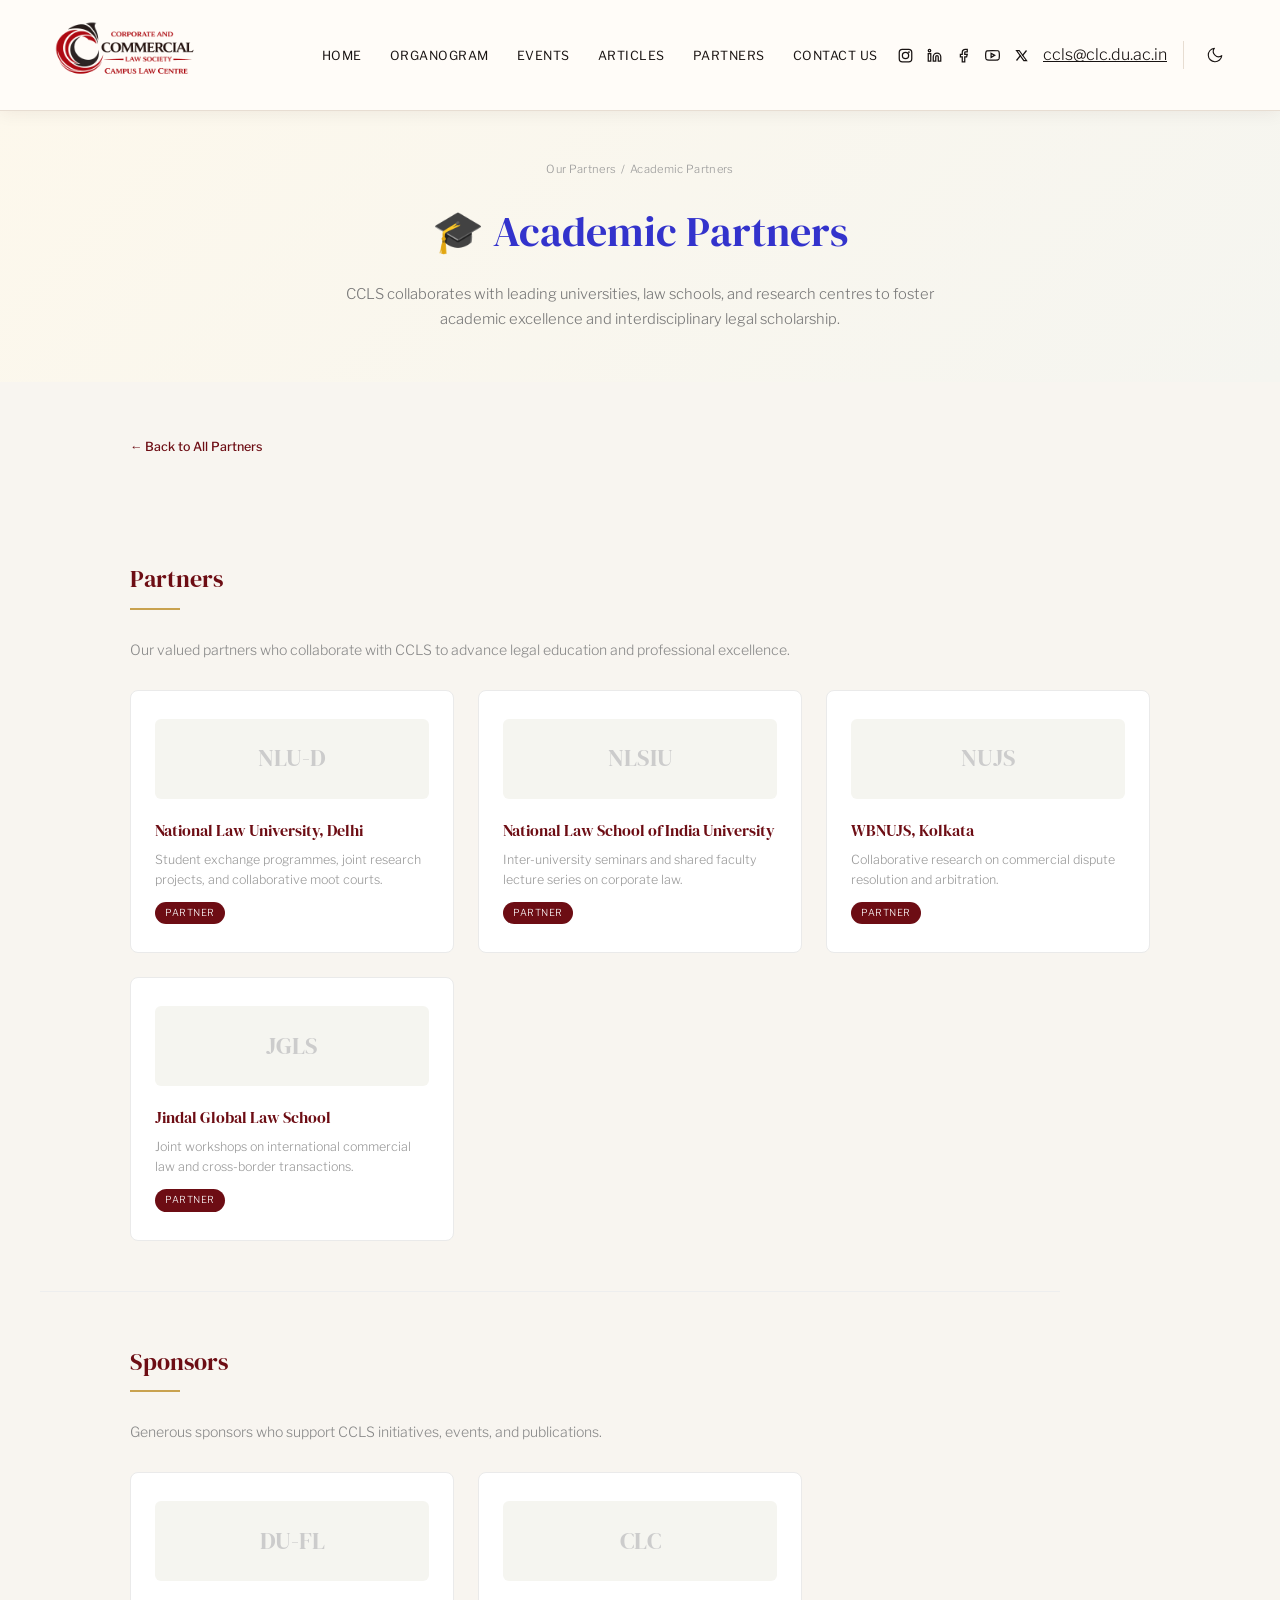
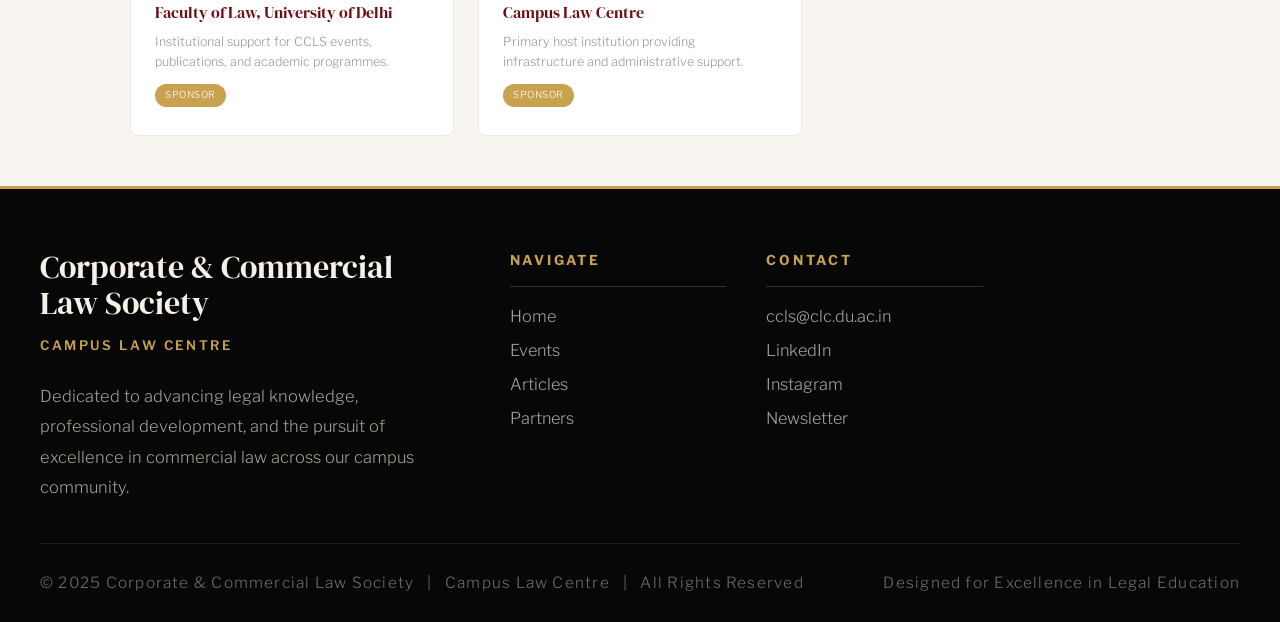
<file: partners-academic.html>
﻿<!DOCTYPE html>
<html lang="en">
<head>
<meta charset="UTF-8">
<meta name="viewport" content="width=device-width,initial-scale=1.0">
<title>Academic Partners &mdash; CCLS | Corporate &amp; Commercial Law Society</title>
<script>
(function(){var t=localStorage.getItem('ccls-theme');if(t==='dark')document.documentElement.setAttribute('data-theme','dark')})();
</script>
<link href="https://fonts.googleapis.com/css2?family=DM+Serif+Display:ital@0;1&family=Libre+Franklin:wght@300;400;500;600&display=swap" rel="stylesheet">
<style>


  :root {
    --bg: #FFFFFF;
    --bg-alt: #F5F5F0;
    --text: #1A1A2E;
    --text-muted: #6B6B80;
    --accent: #1A1A2E;
    --accent-light: #2D2D5E;
    --gold: #C8A951;
    --white: #FFFFFF;
    --border: #E8E8E0;
    --nav-bg: rgba(255,255,255,0.97);
    --footer-bg: #1A1A2E;
    --footer-text: #9A9AB0;
    --transition: 0.35s ease;
  }
  [data-theme="dark"] {
    --bg: #0F0F1A;
    --bg-alt: #1A1A2E;
    --text: #E8E8F0;
    --text-muted: #9A9AB0;
    --accent: #E8E8F0;
    --accent-light: #2D2D5E;
    --border: #2D2D5E;
    --nav-bg: rgba(15,15,26,0.97);
    --footer-bg: #0A0A14;
    --footer-text: #6B6B80;
    --white: #0F0F1A;
  }
  [data-theme="dark"] nav { background:rgba(15,15,26,0.97); border-bottom-color:#2D2D5E; }
  [data-theme="dark"] .nav-links a { color:#9A9AB0; }
  [data-theme="dark"] .nav-links a:hover, [data-theme="dark"] .nav-links a.active { color:#E8E8F0; }
  [data-theme="dark"] .mobile-menu { background:#0F0F1A; border-bottom-color:#2D2D5E; }
  [data-theme="dark"] .mobile-menu a { color:#9A9AB0; border-bottom-color:#2D2D5E; }
  [data-theme="dark"] .hamburger span { background:#E8E8F0; }
  [data-theme="dark"] .nav-social { border-right-color:#2D2D5E; }
  [data-theme="dark"] .theme-toggle { color:#9A9AB0; }
  [data-theme="dark"] .theme-toggle:hover { color:#E8E8F0; }
  [data-theme="dark"] .section-alt { background:var(--bg-alt); }
  [data-theme="dark"] .stat-item { border-color:#2D2D5E; }
  [data-theme="dark"] .stat-number { color:#E8E8F0; }
  [data-theme="dark"] .event-card { border-color:#2D2D5E; }
  [data-theme="dark"] .event-date { background:#0F0F1A; }
  [data-theme="dark"] .event-date strong { color:#E8E8F0; }
  [data-theme="dark"] .article-card { border-color:#2D2D5E; }
  [data-theme="dark"] .split-img-placeholder { background:#1A1A2E; border-color:#2D2D5E; color:#2D2D5E; }
  [data-theme="dark"] .partner-logo { background:#1A1A2E; border-color:#2D2D5E; }
  [data-theme="dark"] .partner-logo img { filter:brightness(0) invert(1) opacity(0.7); }
  [data-theme="dark"] .team-card .photo { background:#1A1A2E; border-color:#2D2D5E; }
  [data-theme="dark"] .contact-form input,
  [data-theme="dark"] .contact-form textarea,
  [data-theme="dark"] .contact-form select { background:#1A1A2E; border-color:#2D2D5E; color:#E8E8F0; }

  .theme-toggle { background:none; border:none; cursor:pointer; color:#6B6B80; padding:6px; display:flex; align-items:center; transition:color var(--transition); flex-shrink:0; }
  .theme-toggle:hover { color:#1A1A2E; }

  * { margin:0; padding:0; box-sizing:border-box; }
  html { scroll-behavior:smooth; }
  body { font-family:'Libre Franklin',sans-serif; background:var(--bg); color:var(--text); line-height:1.7; font-weight:300; }

  /* NAV */
  nav { position:fixed; top:0; width:100%; z-index:1000; background:#FFFFFF;
    border-bottom:1px solid #E8E8E0; }
  .nav-inner { max-width:1400px; margin:0 auto; padding:0 50px; height:90px;
    display:grid; grid-template-columns:1fr auto 1fr; align-items:center; gap:20px; }
  .nav-brand { justify-self:start; }
  .nav-links { justify-self:center; }
  .nav-right { justify-self:end; display:flex; align-items:center; }
  .nav-social { display:flex; gap:14px; align-items:center; margin-right:16px; padding-right:16px; border-right:1px solid var(--border); }
  .nav-social a { color:var(--text-muted); transition:color var(--transition); display:flex; }
  .nav-social a:hover { color:var(--text); }

  .nav-brand { display:flex; align-items:center; gap:16px; text-decoration:none; }
  .nav-logo-img { height:56px; width:auto; }
  .nav-brand-text { display:flex; flex-direction:column; line-height:1.15; }
  .nav-brand-text span:first-child { font-family:'DM Serif Display',serif; font-size:1.15rem; font-weight:400; color:#1A1A2E; }
  .nav-brand-text span:last-child { font-size:0.6rem; letter-spacing:0.15em; text-transform:uppercase; color:#6B6B80; }
  .nav-links { display:flex; gap:28px; list-style:none; align-items:center; }
  .nav-links a { text-decoration:none; color:#6B6B80; font-size:0.78rem; font-weight:400;
    letter-spacing:0.04em; text-transform:uppercase; transition:color var(--transition); }
  .nav-links a:hover, .nav-links a.active { color:#1A1A2E; }
  .hamburger { display:none; flex-direction:column; gap:5px; cursor:pointer; background:none; border:none; padding:5px; }
  .hamburger span { width:22px; height:1.5px; background:#1A1A2E; transition:all 0.3s; }
  .mobile-menu { position:fixed; top:90px; left:0; width:100%; background:#FFFFFF;
    border-bottom:1px solid #E8E8E0; padding:24px 50px; display:none; flex-direction:column; gap:16px; z-index:999; box-shadow:0 4px 20px rgba(0,0,0,0.08); }
  .mobile-menu.open { display:flex; }
  .mobile-menu a { text-decoration:none; color:#6B6B80; font-size:0.85rem; letter-spacing:0.04em;
    text-transform:uppercase; padding:8px 0; border-bottom:1px solid #E8E8E0; }

  /* HERO */
  .hero { min-height:100vh; display:flex; align-items:center; justify-content:center; position:relative; overflow:hidden;
    background:linear-gradient(135deg, #1A1A2E 0%, #2D2D5E 50%, #1A1A2E 100%); }
  .hero-bg { position:absolute; inset:0; z-index:0; overflow:hidden; }
  .hero-bg video { width:100%; height:100%; object-fit:cover; opacity:0.35; }
  .hero-overlay { position:absolute; inset:0; background:linear-gradient(180deg, rgba(26,26,46,0.7) 0%, rgba(26,26,46,0.85) 100%); z-index:1; }
  .hero-content { text-align:center; z-index:2; padding:0 24px; max-width:800px; }
  .hero-badge { display:inline-block; border:1px solid rgba(255,255,255,0.2); border-radius:50px; padding:8px 24px;
    font-size:0.68rem; letter-spacing:0.2em; text-transform:uppercase; color:rgba(255,255,255,0.6); margin-bottom:36px;
    opacity:0; animation:fadeUp 0.8s 0.2s forwards; }
  .hero-title { font-family:'DM Serif Display',serif; font-size:clamp(2.5rem,6vw,4.8rem); font-weight:400;
    color:#fff; line-height:1.1; margin-bottom:24px; opacity:0; animation:fadeUp 0.8s 0.4s forwards; }
  .hero-title em { font-style:italic; color:var(--gold); }
  .hero-sub { font-size:clamp(0.92rem,1.5vw,1.05rem); color:rgba(255,255,255,0.55); max-width:560px;
    margin:0 auto 36px; line-height:1.8; opacity:0; animation:fadeUp 0.8s 0.6s forwards; }
  .hero-btn { display:inline-block; border:1px solid rgba(255,255,255,0.3); color:#fff; padding:14px 36px;
    text-decoration:none; font-size:0.75rem; letter-spacing:0.12em; text-transform:uppercase;
    transition:all var(--transition); opacity:0; animation:fadeUp 0.8s 0.8s forwards; }
  .hero-btn:hover { background:var(--gold); border-color:var(--gold); color:var(--accent); }

  /* PAGE HERO (inner pages) */
  .page-hero { padding:180px 40px 80px; text-align:center; background:var(--accent); }
  .page-hero h1 { font-family:'DM Serif Display',serif; font-size:clamp(2rem,4vw,3.2rem); font-weight:400; color:#fff; margin-bottom:10px; }
  .page-hero p { font-size:0.95rem; color:rgba(255,255,255,0.5); }

  /* SECTIONS */
  .section { padding:100px 40px; max-width:1200px; margin:0 auto; }
  .section-alt { background:var(--bg-alt); }
  .section-dark { background:var(--accent); color:#fff; }
  .section-header { text-align:center; margin-bottom:64px; }
  .section-header .tag { font-size:0.68rem; letter-spacing:0.2em; text-transform:uppercase; color:var(--gold); margin-bottom:14px; }
  .section-header h2 { font-family:'DM Serif Display',serif; font-size:clamp(1.8rem,3.5vw,2.6rem); font-weight:400; margin-bottom:12px; }
  .section-header .line { width:40px; height:2px; background:var(--gold); margin:0 auto; }

  /* SPLIT LAYOUT (image + text side by side like CAS Bristol) */
  .split { display:grid; grid-template-columns:1fr 1fr; gap:60px; align-items:center; padding:80px 40px; max-width:1200px; margin:0 auto; }
  .split-reverse { direction:rtl; } .split-reverse > * { direction:ltr; }
  .split-img { width:100%; aspect-ratio:4/3; object-fit:cover; border-radius:4px; }
  .split-img-placeholder { width:100%; aspect-ratio:4/3; background:var(--bg-alt); border:1px solid var(--border); border-radius:4px;
    display:flex; align-items:center; justify-content:center; font-family:'DM Serif Display',serif; font-size:2rem; color:var(--border); }
  .split-text h2 { font-family:'DM Serif Display',serif; font-size:clamp(1.6rem,3vw,2.2rem); font-weight:400; margin-bottom:20px; }
  .split-text .role { font-size:0.7rem; letter-spacing:0.15em; text-transform:uppercase; color:var(--gold); margin-bottom:16px; }
  .split-text p { color:var(--text-muted); font-size:0.92rem; margin-bottom:14px; line-height:1.8; }
  .split-text .signature { margin-top:24px; font-family:'DM Serif Display',serif; font-style:italic; color:var(--text); }

  /* COUNTDOWN */
  .countdown-bar { background:var(--accent); padding:50px 40px; }
  .countdown-inner { max-width:1200px; margin:0 auto; display:flex; align-items:center; justify-content:space-between; flex-wrap:wrap; gap:24px; }
  .countdown-label { font-family:'DM Serif Display',serif; font-size:clamp(1.2rem,2.5vw,1.8rem); color:var(--gold); }
  .countdown-timer { display:flex; gap:24px; }
  .countdown-unit { text-align:center; }
  .countdown-number { font-family:'DM Serif Display',serif; font-size:clamp(2rem,4vw,3rem); color:#fff; line-height:1; }
  .countdown-text { font-size:0.65rem; letter-spacing:0.12em; text-transform:uppercase; color:rgba(255,255,255,0.4); margin-top:6px; }

  /* STATS */
  .stats-row { display:grid; grid-template-columns:repeat(3,1fr); gap:24px; margin-top:48px; }
  .stat-item { text-align:center; padding:32px 20px; border:1px solid var(--border); border-radius:4px; }
  .stat-number { font-family:'DM Serif Display',serif; font-size:2rem; color:var(--accent); }
  .stat-label { font-size:0.7rem; letter-spacing:0.1em; text-transform:uppercase; color:var(--text-muted); margin-top:4px; }

  /* TEAM GRID (CAS Bristol style - photo cards) */
  .team-tier { margin-bottom:48px; }
  .team-tier-label { text-align:center; font-size:0.68rem; letter-spacing:0.2em; text-transform:uppercase; color:var(--gold); margin-bottom:28px; }
  .team-grid { display:flex; flex-wrap:wrap; justify-content:center; gap:24px; }
  .team-card { width:180px; text-align:center; }
  .team-card-lg { width:220px; }
  .team-card .photo { width:100%; aspect-ratio:3/3.5; background:var(--bg-alt); border:1px solid var(--border); border-radius:4px;
    display:flex; align-items:center; justify-content:center; font-family:'DM Serif Display',serif; font-size:1.8rem; color:var(--border);
    margin-bottom:12px; overflow:hidden; transition:all var(--transition); }
  .team-card-lg .photo { font-size:2.5rem; }
  .team-card:hover .photo { border-color:var(--gold); }
  .team-card .name { font-family:'DM Serif Display',serif; font-size:0.92rem; margin-bottom:2px; }
  .team-card .role { font-size:0.65rem; letter-spacing:0.08em; text-transform:uppercase; color:var(--text-muted); }

  /* EVENT CARDS */
  .events-grid { display:grid; grid-template-columns:repeat(auto-fit,minmax(320px,1fr)); gap:28px; }
  .event-card { border:1px solid var(--border); border-radius:4px; overflow:hidden; transition:all var(--transition); }
  .event-card:hover { box-shadow:0 8px 30px rgba(0,0,0,0.06); transform:translateY(-4px); }
  .event-card-img { height:180px; background:var(--accent); display:flex; align-items:center; justify-content:center; position:relative; }
  .event-card-img .icon { font-size:2.5rem; opacity:0.3; }
  .event-date { position:absolute; top:12px; right:12px; background:#fff; padding:8px 12px; text-align:center; border-radius:4px; }
  .event-date strong { font-family:'DM Serif Display',serif; font-size:1.2rem; display:block; color:var(--accent); }
  .event-date span { font-size:0.6rem; letter-spacing:0.1em; text-transform:uppercase; color:var(--text-muted); }
  .event-card-body { padding:24px; }
  .event-card-body h3 { font-family:'DM Serif Display',serif; font-size:1.1rem; font-weight:400; margin-bottom:10px; }
  .event-card-body p { font-size:0.85rem; color:var(--text-muted); margin-bottom:16px; line-height:1.7; }
  .event-meta { font-size:0.7rem; letter-spacing:0.06em; text-transform:uppercase; color:var(--gold); font-weight:500; }

  /* ARTICLE CARDS */
  .articles-grid { display:grid; grid-template-columns:repeat(auto-fit,minmax(320px,1fr)); gap:28px; }
  .article-card { border:1px solid var(--border); border-radius:4px; padding:28px 24px; transition:all var(--transition);
    display:flex; flex-direction:column; justify-content:space-between; }
  .article-card:hover { box-shadow:0 8px 30px rgba(0,0,0,0.06); transform:translateY(-4px); }
  .article-tag { font-size:0.6rem; letter-spacing:0.1em; text-transform:uppercase; background:var(--accent);
    color:#fff; padding:3px 10px; border-radius:2px; display:inline-block; margin-bottom:14px; }
  .article-card h3 { font-family:'DM Serif Display',serif; font-size:1.1rem; font-weight:400; margin-bottom:10px; }
  .article-card p { font-size:0.85rem; color:var(--text-muted); margin-bottom:18px; line-height:1.7; }
  .article-meta { display:flex; justify-content:space-between; align-items:center; font-size:0.68rem; color:var(--text-muted);
    border-top:1px solid var(--border); padding-top:12px; }
  .article-meta .author { font-weight:500; color:var(--text); }
  .read-more { font-size:0.7rem; font-weight:500; color:var(--accent); text-decoration:none;
    letter-spacing:0.06em; text-transform:uppercase; transition:color var(--transition); }
  .read-more:hover { color:var(--gold); }

  /* PARTNERS MARQUEE */
  .partners-marquee { overflow:hidden; mask-image:linear-gradient(to right,transparent,black 8%,black 92%,transparent);
    -webkit-mask-image:linear-gradient(to right,transparent,black 8%,black 92%,transparent); padding:20px 0; }
  .marquee-track { display:flex; gap:24px; animation:marquee 40s linear infinite; width:max-content; }
  .partner-logo { flex-shrink:0; padding:16px 28px; border:1px solid var(--border); border-radius:8px; background:#fff;
    display:flex; align-items:center; gap:12px; font-size:0.88rem; font-weight:500; color:var(--text);
    white-space:nowrap; transition:all var(--transition); }
  .partner-logo:hover { border-color:var(--gold); transform:translateY(-2px); }
  .partner-icon { width:36px; height:36px; background:var(--accent); border-radius:6px; display:flex; align-items:center;
    justify-content:center; color:#fff; font-family:'DM Serif Display',serif; font-size:0.85rem; font-weight:700; }
  @keyframes marquee { from{transform:translateX(0)} to{transform:translateX(-50%)} }

  /* PUBLICATIONS */
  .pub-grid { display:grid; grid-template-columns:repeat(auto-fit,minmax(300px,1fr)); gap:28px; }
  .pub-card { border:1px solid var(--border); border-radius:4px; padding:28px 24px; transition:all var(--transition);
    display:flex; flex-direction:column; justify-content:space-between; }
  .pub-card:hover { box-shadow:0 8px 30px rgba(0,0,0,0.06); transform:translateY(-4px); }
  .pub-card-header { display:flex; align-items:center; gap:14px; margin-bottom:16px; }
  .pub-icon { width:44px; height:44px; background:var(--accent); border-radius:8px; display:flex; align-items:center;
    justify-content:center; font-size:1.2rem; }
  .pub-card h3 { font-family:'DM Serif Display',serif; font-size:1.05rem; font-weight:400; }
  .pub-card p { font-size:0.85rem; color:var(--text-muted); line-height:1.7; margin-bottom:18px; }
  .pub-meta { display:flex; justify-content:space-between; align-items:center; font-size:0.68rem; color:var(--text-muted);
    border-top:1px solid var(--border); padding-top:12px; }

  /* CONTACT */
  .contact-grid { display:grid; grid-template-columns:1fr 1.2fr; gap:60px; }
  .contact-info h3 { font-family:'DM Serif Display',serif; font-size:1.4rem; font-weight:400; margin-bottom:16px; }
  .contact-info p { color:var(--text-muted); font-size:0.9rem; margin-bottom:24px; }
  .contact-detail { display:flex; align-items:flex-start; gap:12px; margin-bottom:18px; }
  .contact-detail-icon { width:36px; height:36px; background:var(--accent); border-radius:50%; display:flex;
    align-items:center; justify-content:center; color:#fff; font-size:0.9rem; flex-shrink:0; }
  .contact-detail div { font-size:0.88rem; color:var(--text-muted); }
  .contact-detail strong { color:var(--text); display:block; font-size:0.7rem; letter-spacing:0.08em; text-transform:uppercase; margin-bottom:2px; }
  .contact-form { display:flex; flex-direction:column; gap:16px; }
  .form-row { display:grid; grid-template-columns:1fr 1fr; gap:16px; }
  .contact-form input, .contact-form textarea { width:100%; padding:14px 18px; border:1px solid var(--border); border-radius:4px;
    font-family:inherit; font-size:0.88rem; background:var(--bg-alt); transition:border-color var(--transition); outline:none; }
  .contact-form input:focus, .contact-form textarea:focus { border-color:var(--accent); }
  .contact-form textarea { min-height:140px; resize:vertical; }
  .submit-btn { padding:14px 32px; background:var(--accent); color:#fff; border:none; border-radius:4px; font-size:0.78rem;
    letter-spacing:0.1em; text-transform:uppercase; cursor:pointer; transition:all var(--transition); }
  .submit-btn:hover { background:var(--accent-light); }

  /* FOOTER */
  footer { background:var(--footer-bg); color:var(--footer-text); padding:60px 40px 30px; }
  .footer-inner { max-width:1200px; margin:0 auto; }
  .footer-top { display:flex; justify-content:space-between; align-items:start; margin-bottom:40px; flex-wrap:wrap; gap:40px; }
  .footer-brand { display:flex; align-items:center; gap:12px; }
  .footer-brand img { height:48px; }
  .footer-brand p { font-size:0.82rem; color:var(--footer-text); margin-top:8px; }
  .footer-links { display:flex; gap:50px; }
  .footer-col h4 { font-size:0.68rem; letter-spacing:0.12em; text-transform:uppercase; color:var(--gold); margin-bottom:12px; }
  .footer-col a { display:block; color:var(--footer-text); text-decoration:none; font-size:0.82rem; margin-bottom:6px; transition:color 0.3s; }
  .footer-col a:hover { color:#fff; }
  .footer-bottom { border-top:1px solid rgba(255,255,255,0.08); padding-top:24px; text-align:center; font-size:0.72rem; opacity:0.5; }

  /* ANIMATIONS */
  @keyframes fadeUp { from{opacity:0;transform:translateY(24px)} to{opacity:1;transform:translateY(0)} }

  /* RESPONSIVE */
  @media (max-width:900px) {
    .nav-links { display:none; } .hamburger { display:flex; } .nav-inner { grid-template-columns:1fr auto !important; }
    .split { grid-template-columns:1fr; gap:32px; }
    .split-reverse { direction:ltr; }
    .contact-grid { grid-template-columns:1fr; }
    .form-row { grid-template-columns:1fr; }
    .stats-row { grid-template-columns:1fr; }
    .countdown-inner { justify-content:center; text-align:center; }
    .countdown-label { width:100%; text-align:center; }
  }
  @media (max-width:600px) {
    .nav-inner { padding:0 20px; }
    .section { padding:60px 20px; }
    .split { padding:60px 20px; }
  }

  /* CAS Bristol Article Slider */
  .article-slider {
    position: relative;
    width: 100%;
    height: calc(100vh - 90px);
    overflow: hidden;
    margin-top: 0;
  }

  .slide {
    position: absolute;
    inset: 0;
    opacity: 0;
    transition: opacity 0.8s ease;
  }
  .slide.active { opacity: 1; }

  .slide-bg {
    width: 100%;
    height: 100%;
    background-size: cover;
    background-position: center;
  }

  .slide-overlay {
    position: absolute;
    inset: 0;
    background: linear-gradient(135deg, rgba(26,26,46,0.3) 0%, rgba(26,26,46,0.5) 100%);
  }

  .slide-card {
    position: absolute;
    top: 50%;
    left: 50%;
    transform: translate(-50%, -50%);
    background: rgba(245,245,240,0.92);
    padding: 48px 56px;
    max-width: 720px;
    width: 90%;
    backdrop-filter: blur(8px);
  }

  .slide-card h2 {
    font-family: 'DM Serif Display', serif;
    font-size: clamp(1.8rem, 4vw, 3rem);
    font-weight: 400;
    color: var(--accent);
    line-height: 1.15;
    margin-bottom: 8px;
  }

  .slide-card .slide-tag {
    font-size: 0.65rem;
    letter-spacing: 0.12em;
    text-transform: uppercase;
    color: var(--text-muted);
    margin-bottom: 12px;
    display: block;
  }

  .slide-card .slide-excerpt {
    font-size: 0.88rem;
    color: var(--text-muted);
    line-height: 1.7;
    margin-bottom: 0;
  }

  .slide-readmore {
    position: absolute;
    bottom: -1px;
    right: -1px;
    background: #D4551A;
    color: #fff;
    padding: 16px 32px;
    text-decoration: none;
    font-size: 0.82rem;
    font-weight: 500;
    letter-spacing: 0.04em;
    transition: background var(--transition);
  }
  .slide-readmore:hover { background: #B84515; }

  .slider-arrow {
    position: absolute;
    top: 50%;
    transform: translateY(-50%);
    z-index: 10;
    background: none;
    border: none;
    cursor: pointer;
    padding: 20px;
    color: rgba(255,255,255,0.7);
    font-size: 2.5rem;
    transition: color var(--transition);
  }
  .slider-arrow:hover { color: #fff; }
  .slider-arrow.prev { left: 20px; }
  .slider-arrow.next { right: 20px; }

  .slider-dots {
    position: absolute;
    bottom: 30px;
    left: 50%;
    transform: translateX(-50%);
    display: flex;
    gap: 10px;
    z-index: 10;
  }
  .slider-dot {
    width: 10px;
    height: 10px;
    border-radius: 50%;
    background: rgba(255,255,255,0.3);
    border: none;
    cursor: pointer;
    transition: background var(--transition);
  }
  .slider-dot.active { background: #fff; }

  @media (max-width: 600px) {
    .slide-card { padding: 32px 28px; }
    .slide-card h2 { font-size: 1.5rem; }
  }


  

  

  .sp-section { padding:160px 40px 80px; max-width:1200px; margin:0 auto; }
  .sp-header { text-align:center; margin-bottom:60px; }
  .sp-header h1 { font-family:'DM Serif Display',serif; font-size:clamp(2rem,4vw,3.2rem); font-weight:400; color:#3333CC; margin-bottom:12px; }
  .sp-header .line { width:40px; height:3px; background:#1A1A2E; margin:0 auto 24px; }
  .sp-header p { font-size:0.95rem; color:#666; max-width:600px; margin:0 auto; }
  .sp-grid { display:grid; grid-template-columns:repeat(2,1fr); gap:48px 60px; }
  .sp-card { text-align:center; padding:40px 20px; }
  .sp-card .sp-logo { width:180px; height:90px; margin:0 auto 20px; background:#f0f0ec; border-radius:4px;
    display:flex; align-items:center; justify-content:center; font-family:'DM Serif Display',serif;
    font-size:1.8rem; color:#bbb; transition:all 0.3s; }
  .sp-card:hover .sp-logo { background:#e8e8e0; transform:scale(1.03); }
  .sp-card .sp-name { font-family:'DM Serif Display',serif; font-size:1.1rem; color:#1A1A2E; }
  @media(max-width:600px){ .sp-grid{grid-template-columns:1fr} }


  /* === PARTNER DETAIL PAGE === */
  .pdetail-hero { margin-top:90px; padding:70px 40px 50px; text-align:center; }
  .pdetail-hero.gov-bg { background:linear-gradient(135deg,#eef0ff,#f5f5f0); }
  .pdetail-hero.acad-bg { background:linear-gradient(135deg,#fdf8ec,#f5f5f0); }
  .pdetail-hero.ind-bg { background:linear-gradient(135deg,#f0f0f5,#f5f5f0); }
  .pdetail-hero.know-bg { background:linear-gradient(135deg,#fef3ee,#f5f5f0); }

  .pdetail-hero .breadcrumb {
    font-size:0.7rem; color:#999; margin-bottom:18px; letter-spacing:0.03em;
  }
  .pdetail-hero .breadcrumb a { color:#999; text-decoration:none; }
  .pdetail-hero .breadcrumb a:hover { color:var(--accent); }

  .pdetail-hero h1 {
    font-family:'DM Serif Display',serif; font-size:clamp(1.8rem,3.5vw,2.6rem);
    font-weight:400; color:#3333CC; margin-bottom:14px;
  }
  .pdetail-hero p {
    font-size:0.92rem; color:#777; max-width:620px; margin:0 auto; line-height:1.7;
  }

  /* Section headings */
  .pdetail-section { padding:50px 40px; max-width:1100px; margin:0 auto; }
  .pdetail-section h2 {
    font-family:'DM Serif Display',serif; font-size:1.5rem; font-weight:400;
    color:var(--accent); margin-bottom:8px;
  }
  .pdetail-section .section-line {
    width:50px; height:2px; background:var(--gold); margin-bottom:28px;
  }
  .pdetail-section > p {
    font-size:0.88rem; color:#888; margin-bottom:28px; line-height:1.7;
  }

  /* Partner / Sponsor Cards Grid */
  .pcard-grid {
    display:grid; grid-template-columns:repeat(auto-fill,minmax(260px,1fr)); gap:24px;
  }
  .pcard {
    background:#fff; border:1px solid #eaeaea; border-radius:8px; padding:28px 24px;
    transition:all 0.3s; position:relative; overflow:hidden;
  }
  .pcard:hover { box-shadow:0 6px 24px rgba(0,0,0,0.07); transform:translateY(-2px); }
  .pcard-logo {
    width:100%; height:80px; background:#F5F5F0; border-radius:6px;
    display:flex; align-items:center; justify-content:center;
    margin-bottom:18px; font-family:'DM Serif Display',serif;
    font-size:1.5rem; color:#ccc;
  }
  .pcard h4 {
    font-family:'DM Serif Display',serif; font-size:1rem; font-weight:400;
    color:var(--accent); margin-bottom:6px;
  }
  .pcard p { font-size:0.78rem; color:#999; line-height:1.6; }
  .pcard .pcard-tag {
    display:inline-block; margin-top:12px; padding:3px 10px;
    font-size:0.6rem; letter-spacing:0.06em; text-transform:uppercase;
    border-radius:20px; color:#fff;
  }
  .pcard .tag-partner { background:var(--accent); }
  .pcard .tag-sponsor { background:var(--gold); }

  /* Divider */
  .pdetail-divider { border:none; border-top:1px solid #eee; margin:0 40px; max-width:1020px; }

  /* Back link */
  .back-link {
    display:inline-flex; align-items:center; gap:6px; margin-bottom:0;
    font-size:0.78rem; color:var(--accent); text-decoration:none;
    font-weight:500; transition:color 0.3s;
  }
  .back-link:hover { color:var(--gold); }

  @media(max-width:600px) {
    .pcard-grid { grid-template-columns:1fr; }
  }

</style>
<link rel="stylesheet" href="theme-grading.css">
</head>
<body>
<nav>
  <div class="nav-inner">
    <a href="index.html" class="nav-brand" style="display:flex;align-items:center;gap:12px;text-decoration:none;">
            <img src="light_theme.png" alt="CCLS Logo" class="nav-logo-img">
            <div style="display:flex;flex-direction:column;line-height:1.25;">
              <span style="font-family:'DM Serif Display',serif;font-size:0.78rem;color:#fff;font-weight:400;white-space:nowrap;">Corporate &amp; Commercial</span>
              <span style="font-family:'DM Serif Display',serif;font-size:0.78rem;color:#fff;font-weight:400;white-space:nowrap;">Law Society</span>
              <span style="font-size:0.52rem;color:rgba(255,255,255,0.45);letter-spacing:0.04em;white-space:nowrap;">Campus Law Centre &middot; Faculty of Law &middot; University of Delhi</span>
            </div>
          </a>
    <ul class="nav-links">
      <li><a href="index.html">Home</a></li>
      <li><a href="faculty-team.html">Organogram</a></li>
      <li><a href="events.html">Events</a></li>
      <li><a href="articles.html">Articles</a></li>
      <li><a href="partners.html" class=active class="active">Partners</a></li>
      <li><a href="contact.html">Contact Us</a></li>
    </ul>
    <div class="nav-right"><div class="nav-social">
        <a href="https://www.instagram.com/" target="_blank" aria-label="Instagram"><svg width="15" height="15" viewBox="0 0 24 24" fill="none" stroke="currentColor" stroke-width="2"><rect x="2" y="2" width="20" height="20" rx="5"/><circle cx="12" cy="12" r="5"/><circle cx="17.5" cy="6.5" r="1.5" fill="currentColor" stroke="none"/></svg></a>
        <a href="https://www.linkedin.com/" target="_blank" aria-label="LinkedIn"><svg width="15" height="15" viewBox="0 0 24 24" fill="none" stroke="currentColor" stroke-width="2"><path d="M16 8a6 6 0 0 1 6 6v7h-4v-7a2 2 0 0 0-4 0v7h-4v-7a6 6 0 0 1 6-6z"/><rect x="2" y="9" width="4" height="12"/><circle cx="4" cy="4" r="2"/></svg></a>
        <a href="https://www.facebook.com/" target="_blank" aria-label="Facebook"><svg width="15" height="15" viewBox="0 0 24 24" fill="none" stroke="currentColor" stroke-width="2"><path d="M18 2h-3a5 5 0 0 0-5 5v3H7v4h3v8h4v-8h3l1-4h-4V7a1 1 0 0 1 1-1h3z"/></svg></a>
        <a href="https://www.youtube.com/" target="_blank" aria-label="YouTube"><svg width="15" height="15" viewBox="0 0 24 24" fill="none" stroke="currentColor" stroke-width="2"><path d="M22.54 6.42a2.78 2.78 0 0 0-1.94-2C18.88 4 12 4 12 4s-6.88 0-8.6.46a2.78 2.78 0 0 0-1.94 2A29 29 0 0 0 1 11.75a29 29 0 0 0 .46 5.33A2.78 2.78 0 0 0 3.4 19.1c1.72.46 8.6.46 8.6.46s6.88 0 8.6-.46a2.78 2.78 0 0 0 1.94-2 29 29 0 0 0 .46-5.25 29 29 0 0 0-.46-5.43z"/><polygon points="9.75 15.02 15.5 11.75 9.75 8.48 9.75 15.02"/></svg></a>
        <a href="https://x.com/" target="_blank" aria-label="X"><svg width="15" height="15" viewBox="0 0 24 24" fill="none" stroke="currentColor" stroke-width="2"><path d="M4 4l11.73 16h4.27L8.27 4H4z"/><path d="M4 20l6.77-8.5"/><path d="M20 4l-6.77 8.5"/></svg></a>
        <a href="mailto:ccls@clc.du.ac.in" aria-label="Email"><svg width="15" height="15" viewBox="0 0 24 24" fill="none" stroke="currentColor" stroke-width="2"><rect x="2" y="4" width="20" height="16" rx="2"/><path d="M22 4L12 13 2 4"/></svg></a>
      </div>
      <button class="theme-toggle" id="themeToggle" aria-label="Toggle dark mode" title="Toggle dark mode">
      <svg id="icon-sun" xmlns="http://www.w3.org/2000/svg" width="18" height="18" viewBox="0 0 24 24" fill="none" stroke="currentColor" stroke-width="1.5" stroke-linecap="round" stroke-linejoin="round" style="display:none"><circle cx="12" cy="12" r="4"/><path d="M12 2v2M12 20v2M4.93 4.93l1.41 1.41M17.66 17.66l1.41 1.41M2 12h2M20 12h2M4.93 19.07l1.41-1.41M17.66 6.34l1.41-1.41"/></svg>
      <svg id="icon-moon" xmlns="http://www.w3.org/2000/svg" width="18" height="18" viewBox="0 0 24 24" fill="none" stroke="currentColor" stroke-width="1.5" stroke-linecap="round" stroke-linejoin="round"><path d="M21 12.79A9 9 0 1 1 11.21 3 7 7 0 0 0 21 12.79z"/></svg>
    </button></div>
    <button class="hamburger" onclick="toggleMenu()"><span></span><span></span><span></span></button>
  </div>
</nav>
<div class="mobile-menu" id="mobileMenu">
  <a href="index.html" onclick="closeMenu()">Home</a>
  <a href="faculty-team.html" onclick="closeMenu()">Organogram</a>
  <a href="events.html" onclick="closeMenu()">Events</a>
  <a href="articles.html" onclick="closeMenu()">Articles</a>
  <a href="partners.html" class="active" onclick="closeMenu()">Partners</a>
  <a href="contact.html" onclick="closeMenu()">Contact Us</a>
</div>


<div class="pdetail-hero acad-bg">
  <div class="breadcrumb">
    <a href="partners.html">Our Partners</a> &nbsp;/&nbsp; Academic Partners
  </div>
  <h1>&#127891; Academic Partners</h1>
  <p>CCLS collaborates with leading universities, law schools, and research centres to foster academic excellence and interdisciplinary legal scholarship.</p>
</div>

<div class="pdetail-section">
  <a href="partners.html" class="back-link">&larr; Back to All Partners</a>
</div>

<div class="pdetail-section">
  <h2>Partners</h2>
  <div class="section-line"></div>
  <p>Our valued partners who collaborate with CCLS to advance legal education and professional excellence.</p>
  <div class="pcard-grid">
    
      <div class="pcard">
        <div class="pcard-logo">NLU-D</div>
        <h4>National Law University, Delhi</h4>
        <p>Student exchange programmes, joint research projects, and collaborative moot courts.</p>
        <span class="pcard-tag tag-partner">Partner</span>
      </div>
      <div class="pcard">
        <div class="pcard-logo">NLSIU</div>
        <h4>National Law School of India University</h4>
        <p>Inter-university seminars and shared faculty lecture series on corporate law.</p>
        <span class="pcard-tag tag-partner">Partner</span>
      </div>
      <div class="pcard">
        <div class="pcard-logo">NUJS</div>
        <h4>WBNUJS, Kolkata</h4>
        <p>Collaborative research on commercial dispute resolution and arbitration.</p>
        <span class="pcard-tag tag-partner">Partner</span>
      </div>
      <div class="pcard">
        <div class="pcard-logo">JGLS</div>
        <h4>Jindal Global Law School</h4>
        <p>Joint workshops on international commercial law and cross-border transactions.</p>
        <span class="pcard-tag tag-partner">Partner</span>
      </div>
  </div>
</div>

<hr class="pdetail-divider">

<div class="pdetail-section">
  <h2>Sponsors</h2>
  <div class="section-line"></div>
  <p>Generous sponsors who support CCLS initiatives, events, and publications.</p>
  <div class="pcard-grid">
    
      <div class="pcard">
        <div class="pcard-logo">DU-FL</div>
        <h4>Faculty of Law, University of Delhi</h4>
        <p>Institutional support for CCLS events, publications, and academic programmes.</p>
        <span class="pcard-tag tag-sponsor">Sponsor</span>
      </div>
      <div class="pcard">
        <div class="pcard-logo">CLC</div>
        <h4>Campus Law Centre</h4>
        <p>Primary host institution providing infrastructure and administrative support.</p>
        <span class="pcard-tag tag-sponsor">Sponsor</span>
      </div>
  </div>
</div>


<div class="pre-footer-cta">
  <div class="pre-footer-cta-inner">
    <div class="pre-footer-cta-copy">
      <h2 class="pre-footer-cta-title">Ready to shape your <em>legal career?</em></h2>
      <p class="pre-footer-cta-text">Membership is open to all students. Join hundreds of future commercial lawyers.</p>
    </div>
    <div class="pre-footer-cta-actions">
      <a class="pre-footer-cta-btn pre-footer-cta-btn-primary" href="contact.html">Join Now - Free</a>
      <a class="pre-footer-cta-btn pre-footer-cta-btn-secondary" href="contact.html">Get In Touch</a>
    </div>
  </div>
</div>
<footer>
  <div class="footer-inner">
    <div class="footer-top">
      <div class="footer-brand-block">
        <h3 class="footer-title">Corporate &amp; Commercial<br>Law Society</h3>
        <p class="footer-kicker">Campus Law Centre</p>
        <p class="footer-about">Dedicated to advancing legal knowledge, professional development, and the pursuit of excellence in commercial law across our campus community.</p>
      </div>
      <div class="footer-links-grid">
        <div class="footer-col">
          <h4>Navigate</h4>
          <a href="about.html">About Us</a>
          <a href="partners.html">Practice Areas</a>
          <a href="events.html">Events</a>
          <a href="faculty-team.html">Committee</a>
          <a href="contact.html">Membership</a>
        </div>
        <div class="footer-col">
          <h4>Resources</h4>
          <a href="articles.html">Law Review</a>
          <a href="articles.html">Case Digest</a>
          <a href="partners-government.html">Pro Bono Clinic</a>
          <a href="partners-knowledge.html">Mooting Hub</a>
          <a href="partners-industry.html">Careers Portal</a>
        </div>
        <div class="footer-col">
          <h4>Contact</h4>
          <a href="mailto:committee@ccls.ac.uk">committee@ccls.ac.uk</a>
          <a href="https://www.linkedin.com/" target="_blank" rel="noopener noreferrer">LinkedIn</a>
          <a href="https://www.instagram.com/" target="_blank" rel="noopener noreferrer">Instagram</a>
          <a href="publications.html">Newsletter</a>
        </div>
      </div>
    </div>
    <div class="footer-bottom-row">
      <div class="footer-copy">&copy; 2025 Corporate &amp; Commercial Law Society &nbsp; | &nbsp; Campus Law Centre &nbsp; | &nbsp; All Rights Reserved</div>
      <div class="footer-note">Designed for Excellence in Legal Education</div>
    </div>
  </div>
</footer>

<script>
function toggleMenu(){document.getElementById('mobileMenu').classList.toggle('open')}
function closeMenu(){document.getElementById('mobileMenu').classList.remove('open')}
</script>
<script>
(function(){
  var saved = localStorage.getItem('ccls-theme');
  if(saved === 'dark') {
    document.documentElement.setAttribute('data-theme','dark');
    document.getElementById('icon-sun').style.display='block';
    document.getElementById('icon-moon').style.display='none';
  }
  document.getElementById('themeToggle').addEventListener('click', function(){
    var isDark = document.documentElement.getAttribute('data-theme') === 'dark';
    if(isDark){
      document.documentElement.removeAttribute('data-theme');
      localStorage.setItem('ccls-theme','light');
      document.getElementById('icon-sun').style.display='none';
      document.getElementById('icon-moon').style.display='block';
    } else {
      document.documentElement.setAttribute('data-theme','dark');
      localStorage.setItem('ccls-theme','dark');
      document.getElementById('icon-sun').style.display='block';
      document.getElementById('icon-moon').style.display='none';
    }
  });
})();
</script>

<script src="content-bridge.js"></script>
</body>
</html>
</file>
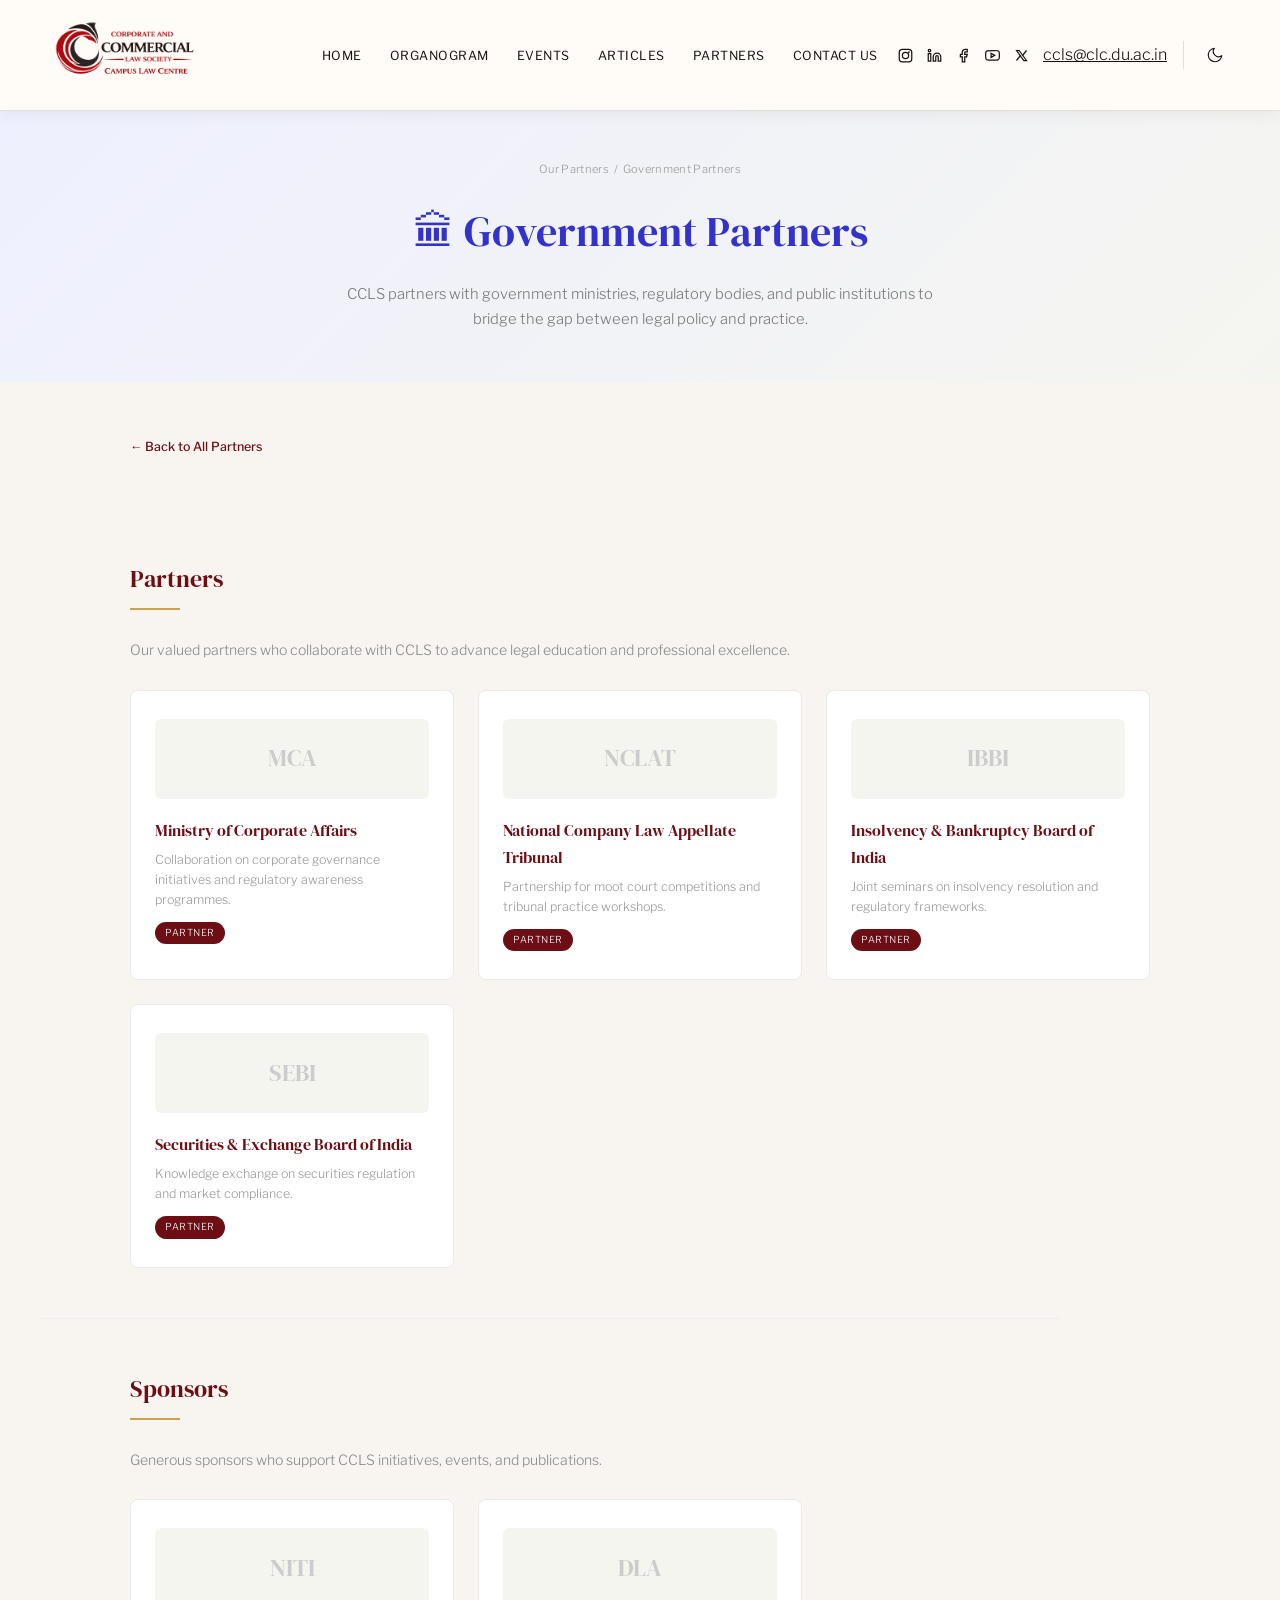
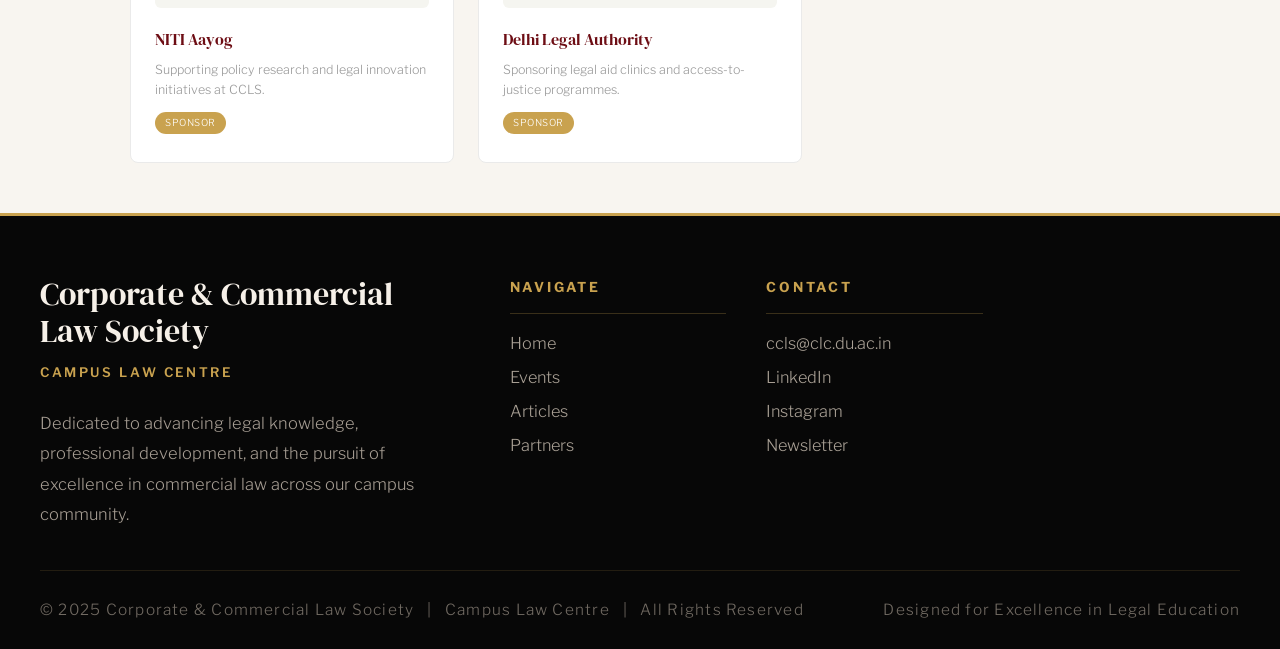
<file: partners-government.html>
﻿<!DOCTYPE html>
<html lang="en">
<head>
<meta charset="UTF-8">
<meta name="viewport" content="width=device-width,initial-scale=1.0">
<title>Government Partners &mdash; CCLS | Corporate &amp; Commercial Law Society</title>
<script>
(function(){var t=localStorage.getItem('ccls-theme');if(t==='dark')document.documentElement.setAttribute('data-theme','dark')})();
</script>
<link href="https://fonts.googleapis.com/css2?family=DM+Serif+Display:ital@0;1&family=Libre+Franklin:wght@300;400;500;600&display=swap" rel="stylesheet">
<style>


  :root {
    --bg: #FFFFFF;
    --bg-alt: #F5F5F0;
    --text: #1A1A2E;
    --text-muted: #6B6B80;
    --accent: #1A1A2E;
    --accent-light: #2D2D5E;
    --gold: #C8A951;
    --white: #FFFFFF;
    --border: #E8E8E0;
    --nav-bg: rgba(255,255,255,0.97);
    --footer-bg: #1A1A2E;
    --footer-text: #9A9AB0;
    --transition: 0.35s ease;
  }
  [data-theme="dark"] {
    --bg: #0F0F1A;
    --bg-alt: #1A1A2E;
    --text: #E8E8F0;
    --text-muted: #9A9AB0;
    --accent: #E8E8F0;
    --accent-light: #2D2D5E;
    --border: #2D2D5E;
    --nav-bg: rgba(15,15,26,0.97);
    --footer-bg: #0A0A14;
    --footer-text: #6B6B80;
    --white: #0F0F1A;
  }
  [data-theme="dark"] nav { background:rgba(15,15,26,0.97); border-bottom-color:#2D2D5E; }
  [data-theme="dark"] .nav-links a { color:#9A9AB0; }
  [data-theme="dark"] .nav-links a:hover, [data-theme="dark"] .nav-links a.active { color:#E8E8F0; }
  [data-theme="dark"] .mobile-menu { background:#0F0F1A; border-bottom-color:#2D2D5E; }
  [data-theme="dark"] .mobile-menu a { color:#9A9AB0; border-bottom-color:#2D2D5E; }
  [data-theme="dark"] .hamburger span { background:#E8E8F0; }
  [data-theme="dark"] .nav-social { border-right-color:#2D2D5E; }
  [data-theme="dark"] .theme-toggle { color:#9A9AB0; }
  [data-theme="dark"] .theme-toggle:hover { color:#E8E8F0; }
  [data-theme="dark"] .section-alt { background:var(--bg-alt); }
  [data-theme="dark"] .stat-item { border-color:#2D2D5E; }
  [data-theme="dark"] .stat-number { color:#E8E8F0; }
  [data-theme="dark"] .event-card { border-color:#2D2D5E; }
  [data-theme="dark"] .event-date { background:#0F0F1A; }
  [data-theme="dark"] .event-date strong { color:#E8E8F0; }
  [data-theme="dark"] .article-card { border-color:#2D2D5E; }
  [data-theme="dark"] .split-img-placeholder { background:#1A1A2E; border-color:#2D2D5E; color:#2D2D5E; }
  [data-theme="dark"] .partner-logo { background:#1A1A2E; border-color:#2D2D5E; }
  [data-theme="dark"] .partner-logo img { filter:brightness(0) invert(1) opacity(0.7); }
  [data-theme="dark"] .team-card .photo { background:#1A1A2E; border-color:#2D2D5E; }
  [data-theme="dark"] .contact-form input,
  [data-theme="dark"] .contact-form textarea,
  [data-theme="dark"] .contact-form select { background:#1A1A2E; border-color:#2D2D5E; color:#E8E8F0; }

  .theme-toggle { background:none; border:none; cursor:pointer; color:#6B6B80; padding:6px; display:flex; align-items:center; transition:color var(--transition); flex-shrink:0; }
  .theme-toggle:hover { color:#1A1A2E; }

  * { margin:0; padding:0; box-sizing:border-box; }
  html { scroll-behavior:smooth; }
  body { font-family:'Libre Franklin',sans-serif; background:var(--bg); color:var(--text); line-height:1.7; font-weight:300; }

  /* NAV */
  nav { position:fixed; top:0; width:100%; z-index:1000; background:#FFFFFF;
    border-bottom:1px solid #E8E8E0; }
  .nav-inner { max-width:1400px; margin:0 auto; padding:0 50px; height:90px;
    display:grid; grid-template-columns:1fr auto 1fr; align-items:center; gap:20px; }
  .nav-brand { justify-self:start; }
  .nav-links { justify-self:center; }
  .nav-right { justify-self:end; display:flex; align-items:center; }
  .nav-social { display:flex; gap:14px; align-items:center; margin-right:16px; padding-right:16px; border-right:1px solid var(--border); }
  .nav-social a { color:var(--text-muted); transition:color var(--transition); display:flex; }
  .nav-social a:hover { color:var(--text); }

  .nav-brand { display:flex; align-items:center; gap:16px; text-decoration:none; }
  .nav-logo-img { height:56px; width:auto; }
  .nav-brand-text { display:flex; flex-direction:column; line-height:1.15; }
  .nav-brand-text span:first-child { font-family:'DM Serif Display',serif; font-size:1.15rem; font-weight:400; color:#1A1A2E; }
  .nav-brand-text span:last-child { font-size:0.6rem; letter-spacing:0.15em; text-transform:uppercase; color:#6B6B80; }
  .nav-links { display:flex; gap:28px; list-style:none; align-items:center; }
  .nav-links a { text-decoration:none; color:#6B6B80; font-size:0.78rem; font-weight:400;
    letter-spacing:0.04em; text-transform:uppercase; transition:color var(--transition); }
  .nav-links a:hover, .nav-links a.active { color:#1A1A2E; }
  .hamburger { display:none; flex-direction:column; gap:5px; cursor:pointer; background:none; border:none; padding:5px; }
  .hamburger span { width:22px; height:1.5px; background:#1A1A2E; transition:all 0.3s; }
  .mobile-menu { position:fixed; top:90px; left:0; width:100%; background:#FFFFFF;
    border-bottom:1px solid #E8E8E0; padding:24px 50px; display:none; flex-direction:column; gap:16px; z-index:999; box-shadow:0 4px 20px rgba(0,0,0,0.08); }
  .mobile-menu.open { display:flex; }
  .mobile-menu a { text-decoration:none; color:#6B6B80; font-size:0.85rem; letter-spacing:0.04em;
    text-transform:uppercase; padding:8px 0; border-bottom:1px solid #E8E8E0; }

  /* HERO */
  .hero { min-height:100vh; display:flex; align-items:center; justify-content:center; position:relative; overflow:hidden;
    background:linear-gradient(135deg, #1A1A2E 0%, #2D2D5E 50%, #1A1A2E 100%); }
  .hero-bg { position:absolute; inset:0; z-index:0; overflow:hidden; }
  .hero-bg video { width:100%; height:100%; object-fit:cover; opacity:0.35; }
  .hero-overlay { position:absolute; inset:0; background:linear-gradient(180deg, rgba(26,26,46,0.7) 0%, rgba(26,26,46,0.85) 100%); z-index:1; }
  .hero-content { text-align:center; z-index:2; padding:0 24px; max-width:800px; }
  .hero-badge { display:inline-block; border:1px solid rgba(255,255,255,0.2); border-radius:50px; padding:8px 24px;
    font-size:0.68rem; letter-spacing:0.2em; text-transform:uppercase; color:rgba(255,255,255,0.6); margin-bottom:36px;
    opacity:0; animation:fadeUp 0.8s 0.2s forwards; }
  .hero-title { font-family:'DM Serif Display',serif; font-size:clamp(2.5rem,6vw,4.8rem); font-weight:400;
    color:#fff; line-height:1.1; margin-bottom:24px; opacity:0; animation:fadeUp 0.8s 0.4s forwards; }
  .hero-title em { font-style:italic; color:var(--gold); }
  .hero-sub { font-size:clamp(0.92rem,1.5vw,1.05rem); color:rgba(255,255,255,0.55); max-width:560px;
    margin:0 auto 36px; line-height:1.8; opacity:0; animation:fadeUp 0.8s 0.6s forwards; }
  .hero-btn { display:inline-block; border:1px solid rgba(255,255,255,0.3); color:#fff; padding:14px 36px;
    text-decoration:none; font-size:0.75rem; letter-spacing:0.12em; text-transform:uppercase;
    transition:all var(--transition); opacity:0; animation:fadeUp 0.8s 0.8s forwards; }
  .hero-btn:hover { background:var(--gold); border-color:var(--gold); color:var(--accent); }

  /* PAGE HERO (inner pages) */
  .page-hero { padding:180px 40px 80px; text-align:center; background:var(--accent); }
  .page-hero h1 { font-family:'DM Serif Display',serif; font-size:clamp(2rem,4vw,3.2rem); font-weight:400; color:#fff; margin-bottom:10px; }
  .page-hero p { font-size:0.95rem; color:rgba(255,255,255,0.5); }

  /* SECTIONS */
  .section { padding:100px 40px; max-width:1200px; margin:0 auto; }
  .section-alt { background:var(--bg-alt); }
  .section-dark { background:var(--accent); color:#fff; }
  .section-header { text-align:center; margin-bottom:64px; }
  .section-header .tag { font-size:0.68rem; letter-spacing:0.2em; text-transform:uppercase; color:var(--gold); margin-bottom:14px; }
  .section-header h2 { font-family:'DM Serif Display',serif; font-size:clamp(1.8rem,3.5vw,2.6rem); font-weight:400; margin-bottom:12px; }
  .section-header .line { width:40px; height:2px; background:var(--gold); margin:0 auto; }

  /* SPLIT LAYOUT (image + text side by side like CAS Bristol) */
  .split { display:grid; grid-template-columns:1fr 1fr; gap:60px; align-items:center; padding:80px 40px; max-width:1200px; margin:0 auto; }
  .split-reverse { direction:rtl; } .split-reverse > * { direction:ltr; }
  .split-img { width:100%; aspect-ratio:4/3; object-fit:cover; border-radius:4px; }
  .split-img-placeholder { width:100%; aspect-ratio:4/3; background:var(--bg-alt); border:1px solid var(--border); border-radius:4px;
    display:flex; align-items:center; justify-content:center; font-family:'DM Serif Display',serif; font-size:2rem; color:var(--border); }
  .split-text h2 { font-family:'DM Serif Display',serif; font-size:clamp(1.6rem,3vw,2.2rem); font-weight:400; margin-bottom:20px; }
  .split-text .role { font-size:0.7rem; letter-spacing:0.15em; text-transform:uppercase; color:var(--gold); margin-bottom:16px; }
  .split-text p { color:var(--text-muted); font-size:0.92rem; margin-bottom:14px; line-height:1.8; }
  .split-text .signature { margin-top:24px; font-family:'DM Serif Display',serif; font-style:italic; color:var(--text); }

  /* COUNTDOWN */
  .countdown-bar { background:var(--accent); padding:50px 40px; }
  .countdown-inner { max-width:1200px; margin:0 auto; display:flex; align-items:center; justify-content:space-between; flex-wrap:wrap; gap:24px; }
  .countdown-label { font-family:'DM Serif Display',serif; font-size:clamp(1.2rem,2.5vw,1.8rem); color:var(--gold); }
  .countdown-timer { display:flex; gap:24px; }
  .countdown-unit { text-align:center; }
  .countdown-number { font-family:'DM Serif Display',serif; font-size:clamp(2rem,4vw,3rem); color:#fff; line-height:1; }
  .countdown-text { font-size:0.65rem; letter-spacing:0.12em; text-transform:uppercase; color:rgba(255,255,255,0.4); margin-top:6px; }

  /* STATS */
  .stats-row { display:grid; grid-template-columns:repeat(3,1fr); gap:24px; margin-top:48px; }
  .stat-item { text-align:center; padding:32px 20px; border:1px solid var(--border); border-radius:4px; }
  .stat-number { font-family:'DM Serif Display',serif; font-size:2rem; color:var(--accent); }
  .stat-label { font-size:0.7rem; letter-spacing:0.1em; text-transform:uppercase; color:var(--text-muted); margin-top:4px; }

  /* TEAM GRID (CAS Bristol style - photo cards) */
  .team-tier { margin-bottom:48px; }
  .team-tier-label { text-align:center; font-size:0.68rem; letter-spacing:0.2em; text-transform:uppercase; color:var(--gold); margin-bottom:28px; }
  .team-grid { display:flex; flex-wrap:wrap; justify-content:center; gap:24px; }
  .team-card { width:180px; text-align:center; }
  .team-card-lg { width:220px; }
  .team-card .photo { width:100%; aspect-ratio:3/3.5; background:var(--bg-alt); border:1px solid var(--border); border-radius:4px;
    display:flex; align-items:center; justify-content:center; font-family:'DM Serif Display',serif; font-size:1.8rem; color:var(--border);
    margin-bottom:12px; overflow:hidden; transition:all var(--transition); }
  .team-card-lg .photo { font-size:2.5rem; }
  .team-card:hover .photo { border-color:var(--gold); }
  .team-card .name { font-family:'DM Serif Display',serif; font-size:0.92rem; margin-bottom:2px; }
  .team-card .role { font-size:0.65rem; letter-spacing:0.08em; text-transform:uppercase; color:var(--text-muted); }

  /* EVENT CARDS */
  .events-grid { display:grid; grid-template-columns:repeat(auto-fit,minmax(320px,1fr)); gap:28px; }
  .event-card { border:1px solid var(--border); border-radius:4px; overflow:hidden; transition:all var(--transition); }
  .event-card:hover { box-shadow:0 8px 30px rgba(0,0,0,0.06); transform:translateY(-4px); }
  .event-card-img { height:180px; background:var(--accent); display:flex; align-items:center; justify-content:center; position:relative; }
  .event-card-img .icon { font-size:2.5rem; opacity:0.3; }
  .event-date { position:absolute; top:12px; right:12px; background:#fff; padding:8px 12px; text-align:center; border-radius:4px; }
  .event-date strong { font-family:'DM Serif Display',serif; font-size:1.2rem; display:block; color:var(--accent); }
  .event-date span { font-size:0.6rem; letter-spacing:0.1em; text-transform:uppercase; color:var(--text-muted); }
  .event-card-body { padding:24px; }
  .event-card-body h3 { font-family:'DM Serif Display',serif; font-size:1.1rem; font-weight:400; margin-bottom:10px; }
  .event-card-body p { font-size:0.85rem; color:var(--text-muted); margin-bottom:16px; line-height:1.7; }
  .event-meta { font-size:0.7rem; letter-spacing:0.06em; text-transform:uppercase; color:var(--gold); font-weight:500; }

  /* ARTICLE CARDS */
  .articles-grid { display:grid; grid-template-columns:repeat(auto-fit,minmax(320px,1fr)); gap:28px; }
  .article-card { border:1px solid var(--border); border-radius:4px; padding:28px 24px; transition:all var(--transition);
    display:flex; flex-direction:column; justify-content:space-between; }
  .article-card:hover { box-shadow:0 8px 30px rgba(0,0,0,0.06); transform:translateY(-4px); }
  .article-tag { font-size:0.6rem; letter-spacing:0.1em; text-transform:uppercase; background:var(--accent);
    color:#fff; padding:3px 10px; border-radius:2px; display:inline-block; margin-bottom:14px; }
  .article-card h3 { font-family:'DM Serif Display',serif; font-size:1.1rem; font-weight:400; margin-bottom:10px; }
  .article-card p { font-size:0.85rem; color:var(--text-muted); margin-bottom:18px; line-height:1.7; }
  .article-meta { display:flex; justify-content:space-between; align-items:center; font-size:0.68rem; color:var(--text-muted);
    border-top:1px solid var(--border); padding-top:12px; }
  .article-meta .author { font-weight:500; color:var(--text); }
  .read-more { font-size:0.7rem; font-weight:500; color:var(--accent); text-decoration:none;
    letter-spacing:0.06em; text-transform:uppercase; transition:color var(--transition); }
  .read-more:hover { color:var(--gold); }

  /* PARTNERS MARQUEE */
  .partners-marquee { overflow:hidden; mask-image:linear-gradient(to right,transparent,black 8%,black 92%,transparent);
    -webkit-mask-image:linear-gradient(to right,transparent,black 8%,black 92%,transparent); padding:20px 0; }
  .marquee-track { display:flex; gap:24px; animation:marquee 40s linear infinite; width:max-content; }
  .partner-logo { flex-shrink:0; padding:16px 28px; border:1px solid var(--border); border-radius:8px; background:#fff;
    display:flex; align-items:center; gap:12px; font-size:0.88rem; font-weight:500; color:var(--text);
    white-space:nowrap; transition:all var(--transition); }
  .partner-logo:hover { border-color:var(--gold); transform:translateY(-2px); }
  .partner-icon { width:36px; height:36px; background:var(--accent); border-radius:6px; display:flex; align-items:center;
    justify-content:center; color:#fff; font-family:'DM Serif Display',serif; font-size:0.85rem; font-weight:700; }
  @keyframes marquee { from{transform:translateX(0)} to{transform:translateX(-50%)} }

  /* PUBLICATIONS */
  .pub-grid { display:grid; grid-template-columns:repeat(auto-fit,minmax(300px,1fr)); gap:28px; }
  .pub-card { border:1px solid var(--border); border-radius:4px; padding:28px 24px; transition:all var(--transition);
    display:flex; flex-direction:column; justify-content:space-between; }
  .pub-card:hover { box-shadow:0 8px 30px rgba(0,0,0,0.06); transform:translateY(-4px); }
  .pub-card-header { display:flex; align-items:center; gap:14px; margin-bottom:16px; }
  .pub-icon { width:44px; height:44px; background:var(--accent); border-radius:8px; display:flex; align-items:center;
    justify-content:center; font-size:1.2rem; }
  .pub-card h3 { font-family:'DM Serif Display',serif; font-size:1.05rem; font-weight:400; }
  .pub-card p { font-size:0.85rem; color:var(--text-muted); line-height:1.7; margin-bottom:18px; }
  .pub-meta { display:flex; justify-content:space-between; align-items:center; font-size:0.68rem; color:var(--text-muted);
    border-top:1px solid var(--border); padding-top:12px; }

  /* CONTACT */
  .contact-grid { display:grid; grid-template-columns:1fr 1.2fr; gap:60px; }
  .contact-info h3 { font-family:'DM Serif Display',serif; font-size:1.4rem; font-weight:400; margin-bottom:16px; }
  .contact-info p { color:var(--text-muted); font-size:0.9rem; margin-bottom:24px; }
  .contact-detail { display:flex; align-items:flex-start; gap:12px; margin-bottom:18px; }
  .contact-detail-icon { width:36px; height:36px; background:var(--accent); border-radius:50%; display:flex;
    align-items:center; justify-content:center; color:#fff; font-size:0.9rem; flex-shrink:0; }
  .contact-detail div { font-size:0.88rem; color:var(--text-muted); }
  .contact-detail strong { color:var(--text); display:block; font-size:0.7rem; letter-spacing:0.08em; text-transform:uppercase; margin-bottom:2px; }
  .contact-form { display:flex; flex-direction:column; gap:16px; }
  .form-row { display:grid; grid-template-columns:1fr 1fr; gap:16px; }
  .contact-form input, .contact-form textarea { width:100%; padding:14px 18px; border:1px solid var(--border); border-radius:4px;
    font-family:inherit; font-size:0.88rem; background:var(--bg-alt); transition:border-color var(--transition); outline:none; }
  .contact-form input:focus, .contact-form textarea:focus { border-color:var(--accent); }
  .contact-form textarea { min-height:140px; resize:vertical; }
  .submit-btn { padding:14px 32px; background:var(--accent); color:#fff; border:none; border-radius:4px; font-size:0.78rem;
    letter-spacing:0.1em; text-transform:uppercase; cursor:pointer; transition:all var(--transition); }
  .submit-btn:hover { background:var(--accent-light); }

  /* FOOTER */
  footer { background:var(--footer-bg); color:var(--footer-text); padding:60px 40px 30px; }
  .footer-inner { max-width:1200px; margin:0 auto; }
  .footer-top { display:flex; justify-content:space-between; align-items:start; margin-bottom:40px; flex-wrap:wrap; gap:40px; }
  .footer-brand { display:flex; align-items:center; gap:12px; }
  .footer-brand img { height:48px; }
  .footer-brand p { font-size:0.82rem; color:var(--footer-text); margin-top:8px; }
  .footer-links { display:flex; gap:50px; }
  .footer-col h4 { font-size:0.68rem; letter-spacing:0.12em; text-transform:uppercase; color:var(--gold); margin-bottom:12px; }
  .footer-col a { display:block; color:var(--footer-text); text-decoration:none; font-size:0.82rem; margin-bottom:6px; transition:color 0.3s; }
  .footer-col a:hover { color:#fff; }
  .footer-bottom { border-top:1px solid rgba(255,255,255,0.08); padding-top:24px; text-align:center; font-size:0.72rem; opacity:0.5; }

  /* ANIMATIONS */
  @keyframes fadeUp { from{opacity:0;transform:translateY(24px)} to{opacity:1;transform:translateY(0)} }

  /* RESPONSIVE */
  @media (max-width:900px) {
    .nav-links { display:none; } .hamburger { display:flex; } .nav-inner { grid-template-columns:1fr auto !important; }
    .split { grid-template-columns:1fr; gap:32px; }
    .split-reverse { direction:ltr; }
    .contact-grid { grid-template-columns:1fr; }
    .form-row { grid-template-columns:1fr; }
    .stats-row { grid-template-columns:1fr; }
    .countdown-inner { justify-content:center; text-align:center; }
    .countdown-label { width:100%; text-align:center; }
  }
  @media (max-width:600px) {
    .nav-inner { padding:0 20px; }
    .section { padding:60px 20px; }
    .split { padding:60px 20px; }
  }

  /* CAS Bristol Article Slider */
  .article-slider {
    position: relative;
    width: 100%;
    height: calc(100vh - 90px);
    overflow: hidden;
    margin-top: 0;
  }

  .slide {
    position: absolute;
    inset: 0;
    opacity: 0;
    transition: opacity 0.8s ease;
  }
  .slide.active { opacity: 1; }

  .slide-bg {
    width: 100%;
    height: 100%;
    background-size: cover;
    background-position: center;
  }

  .slide-overlay {
    position: absolute;
    inset: 0;
    background: linear-gradient(135deg, rgba(26,26,46,0.3) 0%, rgba(26,26,46,0.5) 100%);
  }

  .slide-card {
    position: absolute;
    top: 50%;
    left: 50%;
    transform: translate(-50%, -50%);
    background: rgba(245,245,240,0.92);
    padding: 48px 56px;
    max-width: 720px;
    width: 90%;
    backdrop-filter: blur(8px);
  }

  .slide-card h2 {
    font-family: 'DM Serif Display', serif;
    font-size: clamp(1.8rem, 4vw, 3rem);
    font-weight: 400;
    color: var(--accent);
    line-height: 1.15;
    margin-bottom: 8px;
  }

  .slide-card .slide-tag {
    font-size: 0.65rem;
    letter-spacing: 0.12em;
    text-transform: uppercase;
    color: var(--text-muted);
    margin-bottom: 12px;
    display: block;
  }

  .slide-card .slide-excerpt {
    font-size: 0.88rem;
    color: var(--text-muted);
    line-height: 1.7;
    margin-bottom: 0;
  }

  .slide-readmore {
    position: absolute;
    bottom: -1px;
    right: -1px;
    background: #D4551A;
    color: #fff;
    padding: 16px 32px;
    text-decoration: none;
    font-size: 0.82rem;
    font-weight: 500;
    letter-spacing: 0.04em;
    transition: background var(--transition);
  }
  .slide-readmore:hover { background: #B84515; }

  .slider-arrow {
    position: absolute;
    top: 50%;
    transform: translateY(-50%);
    z-index: 10;
    background: none;
    border: none;
    cursor: pointer;
    padding: 20px;
    color: rgba(255,255,255,0.7);
    font-size: 2.5rem;
    transition: color var(--transition);
  }
  .slider-arrow:hover { color: #fff; }
  .slider-arrow.prev { left: 20px; }
  .slider-arrow.next { right: 20px; }

  .slider-dots {
    position: absolute;
    bottom: 30px;
    left: 50%;
    transform: translateX(-50%);
    display: flex;
    gap: 10px;
    z-index: 10;
  }
  .slider-dot {
    width: 10px;
    height: 10px;
    border-radius: 50%;
    background: rgba(255,255,255,0.3);
    border: none;
    cursor: pointer;
    transition: background var(--transition);
  }
  .slider-dot.active { background: #fff; }

  @media (max-width: 600px) {
    .slide-card { padding: 32px 28px; }
    .slide-card h2 { font-size: 1.5rem; }
  }


  

  

  .sp-section { padding:160px 40px 80px; max-width:1200px; margin:0 auto; }
  .sp-header { text-align:center; margin-bottom:60px; }
  .sp-header h1 { font-family:'DM Serif Display',serif; font-size:clamp(2rem,4vw,3.2rem); font-weight:400; color:#3333CC; margin-bottom:12px; }
  .sp-header .line { width:40px; height:3px; background:#1A1A2E; margin:0 auto 24px; }
  .sp-header p { font-size:0.95rem; color:#666; max-width:600px; margin:0 auto; }
  .sp-grid { display:grid; grid-template-columns:repeat(2,1fr); gap:48px 60px; }
  .sp-card { text-align:center; padding:40px 20px; }
  .sp-card .sp-logo { width:180px; height:90px; margin:0 auto 20px; background:#f0f0ec; border-radius:4px;
    display:flex; align-items:center; justify-content:center; font-family:'DM Serif Display',serif;
    font-size:1.8rem; color:#bbb; transition:all 0.3s; }
  .sp-card:hover .sp-logo { background:#e8e8e0; transform:scale(1.03); }
  .sp-card .sp-name { font-family:'DM Serif Display',serif; font-size:1.1rem; color:#1A1A2E; }
  @media(max-width:600px){ .sp-grid{grid-template-columns:1fr} }


  /* === PARTNER DETAIL PAGE === */
  .pdetail-hero { margin-top:90px; padding:70px 40px 50px; text-align:center; }
  .pdetail-hero.gov-bg { background:linear-gradient(135deg,#eef0ff,#f5f5f0); }
  .pdetail-hero.acad-bg { background:linear-gradient(135deg,#fdf8ec,#f5f5f0); }
  .pdetail-hero.ind-bg { background:linear-gradient(135deg,#f0f0f5,#f5f5f0); }
  .pdetail-hero.know-bg { background:linear-gradient(135deg,#fef3ee,#f5f5f0); }

  .pdetail-hero .breadcrumb {
    font-size:0.7rem; color:#999; margin-bottom:18px; letter-spacing:0.03em;
  }
  .pdetail-hero .breadcrumb a { color:#999; text-decoration:none; }
  .pdetail-hero .breadcrumb a:hover { color:var(--accent); }

  .pdetail-hero h1 {
    font-family:'DM Serif Display',serif; font-size:clamp(1.8rem,3.5vw,2.6rem);
    font-weight:400; color:#3333CC; margin-bottom:14px;
  }
  .pdetail-hero p {
    font-size:0.92rem; color:#777; max-width:620px; margin:0 auto; line-height:1.7;
  }

  /* Section headings */
  .pdetail-section { padding:50px 40px; max-width:1100px; margin:0 auto; }
  .pdetail-section h2 {
    font-family:'DM Serif Display',serif; font-size:1.5rem; font-weight:400;
    color:var(--accent); margin-bottom:8px;
  }
  .pdetail-section .section-line {
    width:50px; height:2px; background:var(--gold); margin-bottom:28px;
  }
  .pdetail-section > p {
    font-size:0.88rem; color:#888; margin-bottom:28px; line-height:1.7;
  }

  /* Partner / Sponsor Cards Grid */
  .pcard-grid {
    display:grid; grid-template-columns:repeat(auto-fill,minmax(260px,1fr)); gap:24px;
  }
  .pcard {
    background:#fff; border:1px solid #eaeaea; border-radius:8px; padding:28px 24px;
    transition:all 0.3s; position:relative; overflow:hidden;
  }
  .pcard:hover { box-shadow:0 6px 24px rgba(0,0,0,0.07); transform:translateY(-2px); }
  .pcard-logo {
    width:100%; height:80px; background:#F5F5F0; border-radius:6px;
    display:flex; align-items:center; justify-content:center;
    margin-bottom:18px; font-family:'DM Serif Display',serif;
    font-size:1.5rem; color:#ccc;
  }
  .pcard h4 {
    font-family:'DM Serif Display',serif; font-size:1rem; font-weight:400;
    color:var(--accent); margin-bottom:6px;
  }
  .pcard p { font-size:0.78rem; color:#999; line-height:1.6; }
  .pcard .pcard-tag {
    display:inline-block; margin-top:12px; padding:3px 10px;
    font-size:0.6rem; letter-spacing:0.06em; text-transform:uppercase;
    border-radius:20px; color:#fff;
  }
  .pcard .tag-partner { background:var(--accent); }
  .pcard .tag-sponsor { background:var(--gold); }

  /* Divider */
  .pdetail-divider { border:none; border-top:1px solid #eee; margin:0 40px; max-width:1020px; }

  /* Back link */
  .back-link {
    display:inline-flex; align-items:center; gap:6px; margin-bottom:0;
    font-size:0.78rem; color:var(--accent); text-decoration:none;
    font-weight:500; transition:color 0.3s;
  }
  .back-link:hover { color:var(--gold); }

  @media(max-width:600px) {
    .pcard-grid { grid-template-columns:1fr; }
  }

</style>
<link rel="stylesheet" href="theme-grading.css">
</head>
<body>
<nav>
  <div class="nav-inner">
    <a href="index.html" class="nav-brand" style="display:flex;align-items:center;gap:12px;text-decoration:none;">
            <img src="light_theme.png" alt="CCLS Logo" class="nav-logo-img">
            <div style="display:flex;flex-direction:column;line-height:1.25;">
              <span style="font-family:'DM Serif Display',serif;font-size:0.78rem;color:#fff;font-weight:400;white-space:nowrap;">Corporate &amp; Commercial</span>
              <span style="font-family:'DM Serif Display',serif;font-size:0.78rem;color:#fff;font-weight:400;white-space:nowrap;">Law Society</span>
              <span style="font-size:0.52rem;color:rgba(255,255,255,0.45);letter-spacing:0.04em;white-space:nowrap;">Campus Law Centre &middot; Faculty of Law &middot; University of Delhi</span>
            </div>
          </a>
    <ul class="nav-links">
      <li><a href="index.html">Home</a></li>
      <li><a href="faculty-team.html">Organogram</a></li>
      <li><a href="events.html">Events</a></li>
      <li><a href="articles.html">Articles</a></li>
      <li><a href="partners.html" class=active class="active">Partners</a></li>
      <li><a href="contact.html">Contact Us</a></li>
    </ul>
    <div class="nav-right"><div class="nav-social">
        <a href="https://www.instagram.com/" target="_blank" aria-label="Instagram"><svg width="15" height="15" viewBox="0 0 24 24" fill="none" stroke="currentColor" stroke-width="2"><rect x="2" y="2" width="20" height="20" rx="5"/><circle cx="12" cy="12" r="5"/><circle cx="17.5" cy="6.5" r="1.5" fill="currentColor" stroke="none"/></svg></a>
        <a href="https://www.linkedin.com/" target="_blank" aria-label="LinkedIn"><svg width="15" height="15" viewBox="0 0 24 24" fill="none" stroke="currentColor" stroke-width="2"><path d="M16 8a6 6 0 0 1 6 6v7h-4v-7a2 2 0 0 0-4 0v7h-4v-7a6 6 0 0 1 6-6z"/><rect x="2" y="9" width="4" height="12"/><circle cx="4" cy="4" r="2"/></svg></a>
        <a href="https://www.facebook.com/" target="_blank" aria-label="Facebook"><svg width="15" height="15" viewBox="0 0 24 24" fill="none" stroke="currentColor" stroke-width="2"><path d="M18 2h-3a5 5 0 0 0-5 5v3H7v4h3v8h4v-8h3l1-4h-4V7a1 1 0 0 1 1-1h3z"/></svg></a>
        <a href="https://www.youtube.com/" target="_blank" aria-label="YouTube"><svg width="15" height="15" viewBox="0 0 24 24" fill="none" stroke="currentColor" stroke-width="2"><path d="M22.54 6.42a2.78 2.78 0 0 0-1.94-2C18.88 4 12 4 12 4s-6.88 0-8.6.46a2.78 2.78 0 0 0-1.94 2A29 29 0 0 0 1 11.75a29 29 0 0 0 .46 5.33A2.78 2.78 0 0 0 3.4 19.1c1.72.46 8.6.46 8.6.46s6.88 0 8.6-.46a2.78 2.78 0 0 0 1.94-2 29 29 0 0 0 .46-5.25 29 29 0 0 0-.46-5.43z"/><polygon points="9.75 15.02 15.5 11.75 9.75 8.48 9.75 15.02"/></svg></a>
        <a href="https://x.com/" target="_blank" aria-label="X"><svg width="15" height="15" viewBox="0 0 24 24" fill="none" stroke="currentColor" stroke-width="2"><path d="M4 4l11.73 16h4.27L8.27 4H4z"/><path d="M4 20l6.77-8.5"/><path d="M20 4l-6.77 8.5"/></svg></a>
        <a href="mailto:ccls@clc.du.ac.in" aria-label="Email"><svg width="15" height="15" viewBox="0 0 24 24" fill="none" stroke="currentColor" stroke-width="2"><rect x="2" y="4" width="20" height="16" rx="2"/><path d="M22 4L12 13 2 4"/></svg></a>
      </div>
      <button class="theme-toggle" id="themeToggle" aria-label="Toggle dark mode" title="Toggle dark mode">
      <svg id="icon-sun" xmlns="http://www.w3.org/2000/svg" width="18" height="18" viewBox="0 0 24 24" fill="none" stroke="currentColor" stroke-width="1.5" stroke-linecap="round" stroke-linejoin="round" style="display:none"><circle cx="12" cy="12" r="4"/><path d="M12 2v2M12 20v2M4.93 4.93l1.41 1.41M17.66 17.66l1.41 1.41M2 12h2M20 12h2M4.93 19.07l1.41-1.41M17.66 6.34l1.41-1.41"/></svg>
      <svg id="icon-moon" xmlns="http://www.w3.org/2000/svg" width="18" height="18" viewBox="0 0 24 24" fill="none" stroke="currentColor" stroke-width="1.5" stroke-linecap="round" stroke-linejoin="round"><path d="M21 12.79A9 9 0 1 1 11.21 3 7 7 0 0 0 21 12.79z"/></svg>
    </button></div>
    <button class="hamburger" onclick="toggleMenu()"><span></span><span></span><span></span></button>
  </div>
</nav>
<div class="mobile-menu" id="mobileMenu">
  <a href="index.html" onclick="closeMenu()">Home</a>
  <a href="faculty-team.html" onclick="closeMenu()">Organogram</a>
  <a href="events.html" onclick="closeMenu()">Events</a>
  <a href="articles.html" onclick="closeMenu()">Articles</a>
  <a href="partners.html" class="active" onclick="closeMenu()">Partners</a>
  <a href="contact.html" onclick="closeMenu()">Contact Us</a>
</div>


<div class="pdetail-hero gov-bg">
  <div class="breadcrumb">
    <a href="partners.html">Our Partners</a> &nbsp;/&nbsp; Government Partners
  </div>
  <h1>&#127963; Government Partners</h1>
  <p>CCLS partners with government ministries, regulatory bodies, and public institutions to bridge the gap between legal policy and practice.</p>
</div>

<div class="pdetail-section">
  <a href="partners.html" class="back-link">&larr; Back to All Partners</a>
</div>

<div class="pdetail-section">
  <h2>Partners</h2>
  <div class="section-line"></div>
  <p>Our valued partners who collaborate with CCLS to advance legal education and professional excellence.</p>
  <div class="pcard-grid">
    
      <div class="pcard">
        <div class="pcard-logo">MCA</div>
        <h4>Ministry of Corporate Affairs</h4>
        <p>Collaboration on corporate governance initiatives and regulatory awareness programmes.</p>
        <span class="pcard-tag tag-partner">Partner</span>
      </div>
      <div class="pcard">
        <div class="pcard-logo">NCLAT</div>
        <h4>National Company Law Appellate Tribunal</h4>
        <p>Partnership for moot court competitions and tribunal practice workshops.</p>
        <span class="pcard-tag tag-partner">Partner</span>
      </div>
      <div class="pcard">
        <div class="pcard-logo">IBBI</div>
        <h4>Insolvency &amp; Bankruptcy Board of India</h4>
        <p>Joint seminars on insolvency resolution and regulatory frameworks.</p>
        <span class="pcard-tag tag-partner">Partner</span>
      </div>
      <div class="pcard">
        <div class="pcard-logo">SEBI</div>
        <h4>Securities &amp; Exchange Board of India</h4>
        <p>Knowledge exchange on securities regulation and market compliance.</p>
        <span class="pcard-tag tag-partner">Partner</span>
      </div>
  </div>
</div>

<hr class="pdetail-divider">

<div class="pdetail-section">
  <h2>Sponsors</h2>
  <div class="section-line"></div>
  <p>Generous sponsors who support CCLS initiatives, events, and publications.</p>
  <div class="pcard-grid">
    
      <div class="pcard">
        <div class="pcard-logo">NITI</div>
        <h4>NITI Aayog</h4>
        <p>Supporting policy research and legal innovation initiatives at CCLS.</p>
        <span class="pcard-tag tag-sponsor">Sponsor</span>
      </div>
      <div class="pcard">
        <div class="pcard-logo">DLA</div>
        <h4>Delhi Legal Authority</h4>
        <p>Sponsoring legal aid clinics and access-to-justice programmes.</p>
        <span class="pcard-tag tag-sponsor">Sponsor</span>
      </div>
  </div>
</div>


<div class="pre-footer-cta">
  <div class="pre-footer-cta-inner">
    <div class="pre-footer-cta-copy">
      <h2 class="pre-footer-cta-title">Ready to shape your <em>legal career?</em></h2>
      <p class="pre-footer-cta-text">Membership is open to all students. Join hundreds of future commercial lawyers.</p>
    </div>
    <div class="pre-footer-cta-actions">
      <a class="pre-footer-cta-btn pre-footer-cta-btn-primary" href="contact.html">Join Now - Free</a>
      <a class="pre-footer-cta-btn pre-footer-cta-btn-secondary" href="contact.html">Get In Touch</a>
    </div>
  </div>
</div>
<footer>
  <div class="footer-inner">
    <div class="footer-top">
      <div class="footer-brand-block">
        <h3 class="footer-title">Corporate &amp; Commercial<br>Law Society</h3>
        <p class="footer-kicker">Campus Law Centre</p>
        <p class="footer-about">Dedicated to advancing legal knowledge, professional development, and the pursuit of excellence in commercial law across our campus community.</p>
      </div>
      <div class="footer-links-grid">
        <div class="footer-col">
          <h4>Navigate</h4>
          <a href="about.html">About Us</a>
          <a href="partners.html">Practice Areas</a>
          <a href="events.html">Events</a>
          <a href="faculty-team.html">Committee</a>
          <a href="contact.html">Membership</a>
        </div>
        <div class="footer-col">
          <h4>Resources</h4>
          <a href="articles.html">Law Review</a>
          <a href="articles.html">Case Digest</a>
          <a href="partners-government.html">Pro Bono Clinic</a>
          <a href="partners-knowledge.html">Mooting Hub</a>
          <a href="partners-industry.html">Careers Portal</a>
        </div>
        <div class="footer-col">
          <h4>Contact</h4>
          <a href="mailto:committee@ccls.ac.uk">committee@ccls.ac.uk</a>
          <a href="https://www.linkedin.com/" target="_blank" rel="noopener noreferrer">LinkedIn</a>
          <a href="https://www.instagram.com/" target="_blank" rel="noopener noreferrer">Instagram</a>
          <a href="publications.html">Newsletter</a>
        </div>
      </div>
    </div>
    <div class="footer-bottom-row">
      <div class="footer-copy">&copy; 2025 Corporate &amp; Commercial Law Society &nbsp; | &nbsp; Campus Law Centre &nbsp; | &nbsp; All Rights Reserved</div>
      <div class="footer-note">Designed for Excellence in Legal Education</div>
    </div>
  </div>
</footer>

<script>
function toggleMenu(){document.getElementById('mobileMenu').classList.toggle('open')}
function closeMenu(){document.getElementById('mobileMenu').classList.remove('open')}
</script>
<script>
(function(){
  var saved = localStorage.getItem('ccls-theme');
  if(saved === 'dark') {
    document.documentElement.setAttribute('data-theme','dark');
    document.getElementById('icon-sun').style.display='block';
    document.getElementById('icon-moon').style.display='none';
  }
  document.getElementById('themeToggle').addEventListener('click', function(){
    var isDark = document.documentElement.getAttribute('data-theme') === 'dark';
    if(isDark){
      document.documentElement.removeAttribute('data-theme');
      localStorage.setItem('ccls-theme','light');
      document.getElementById('icon-sun').style.display='none';
      document.getElementById('icon-moon').style.display='block';
    } else {
      document.documentElement.setAttribute('data-theme','dark');
      localStorage.setItem('ccls-theme','dark');
      document.getElementById('icon-sun').style.display='block';
      document.getElementById('icon-moon').style.display='none';
    }
  });
})();
</script>

<script src="content-bridge.js"></script>
</body>
</html>
</file>
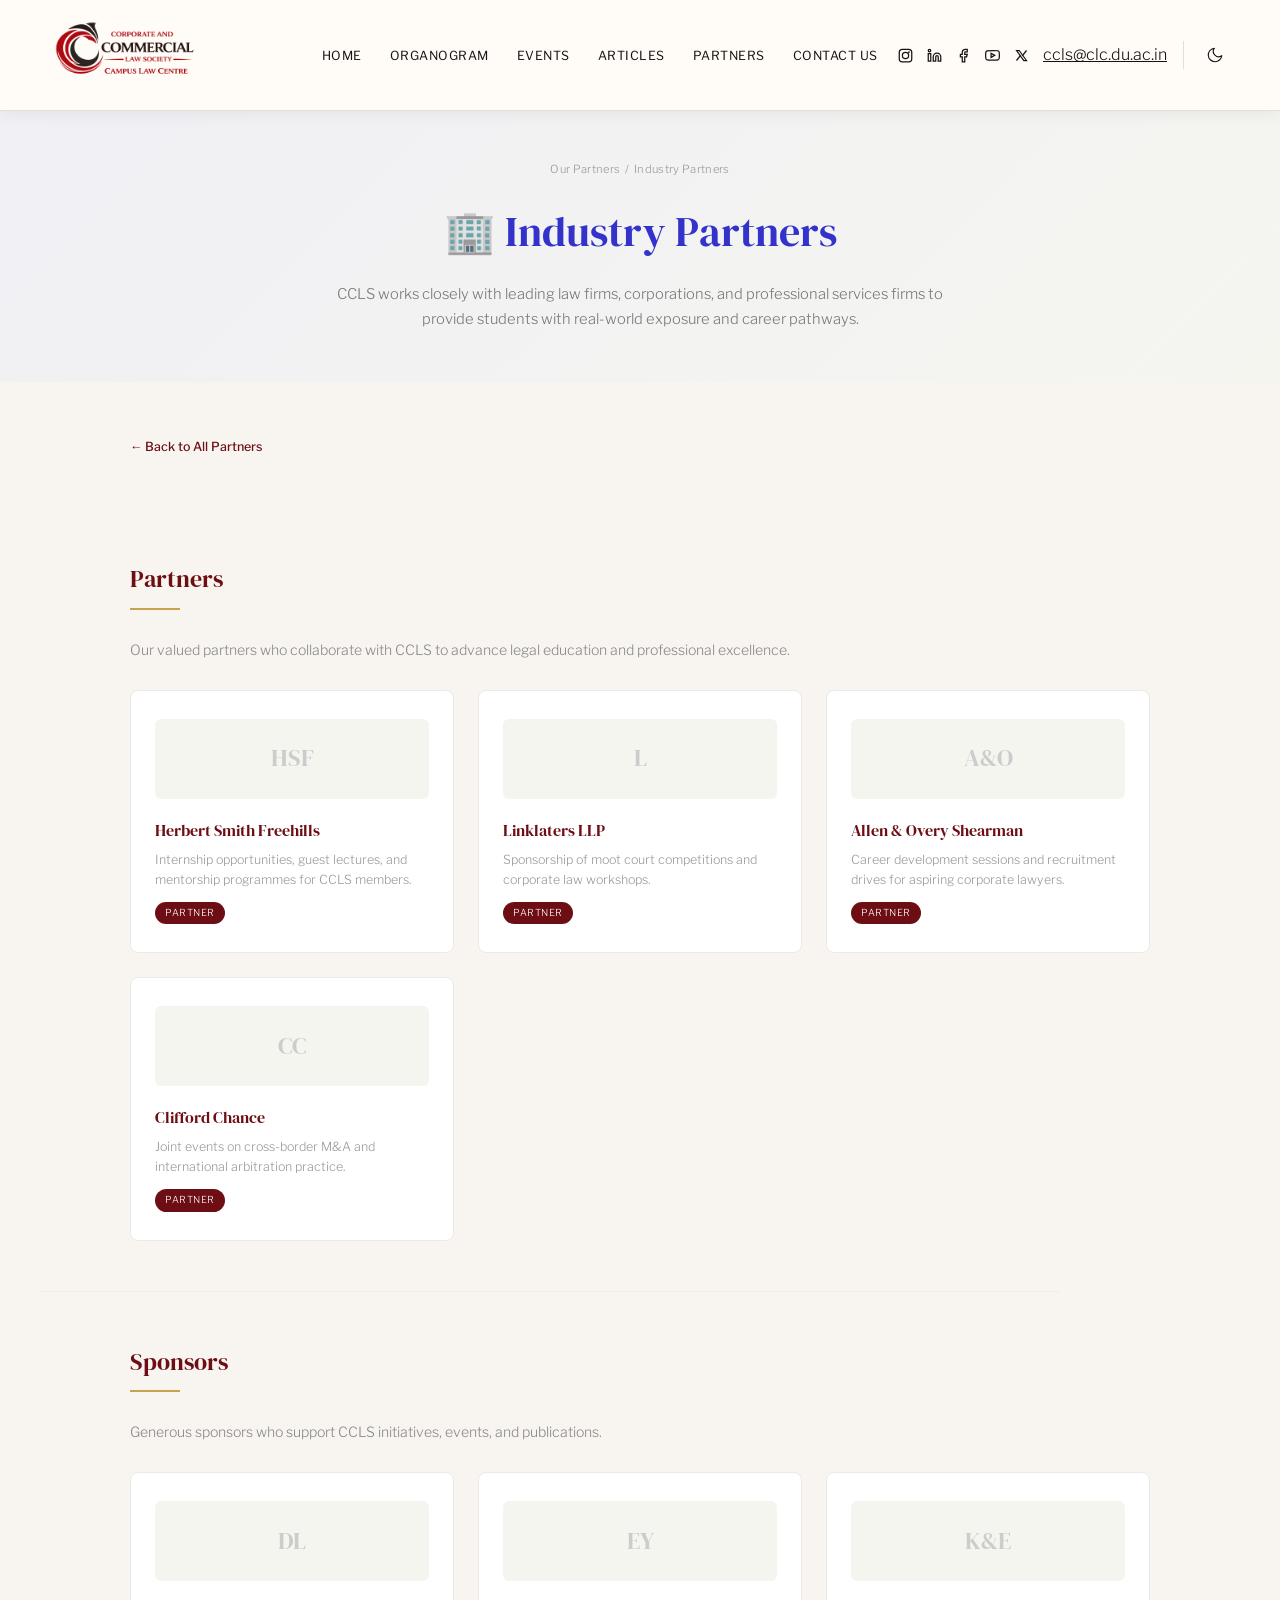
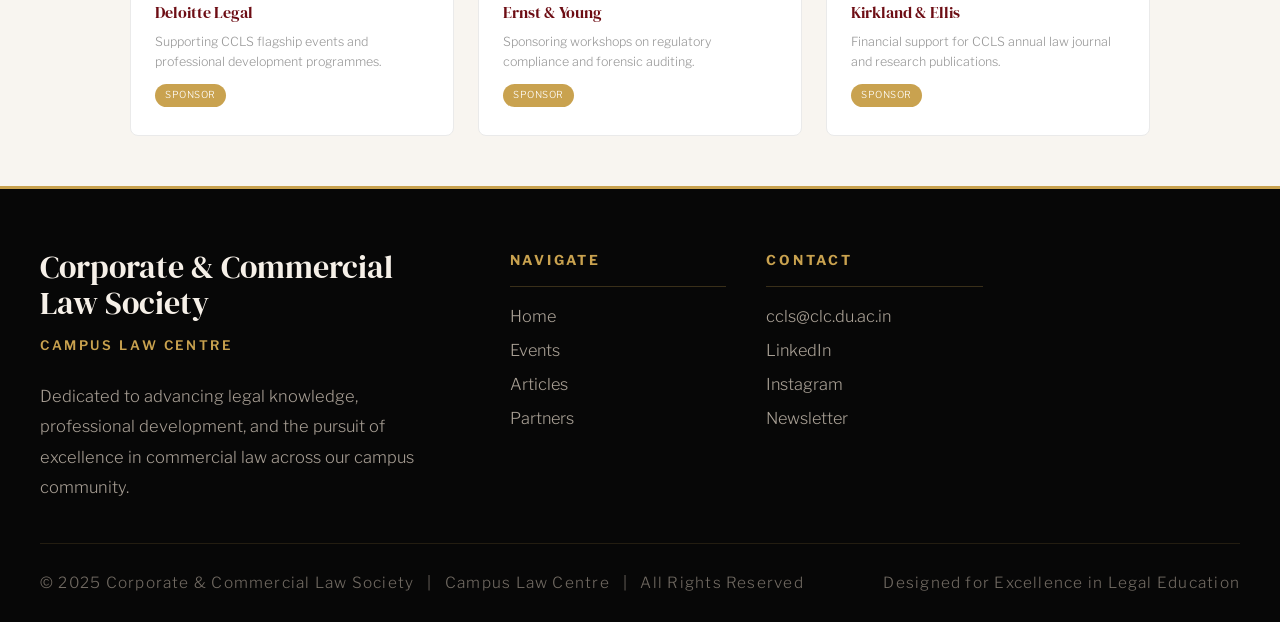
<file: partners-industry.html>
﻿<!DOCTYPE html>
<html lang="en">
<head>
<meta charset="UTF-8">
<meta name="viewport" content="width=device-width,initial-scale=1.0">
<title>Industry Partners &mdash; CCLS | Corporate &amp; Commercial Law Society</title>
<script>
(function(){var t=localStorage.getItem('ccls-theme');if(t==='dark')document.documentElement.setAttribute('data-theme','dark')})();
</script>
<link href="https://fonts.googleapis.com/css2?family=DM+Serif+Display:ital@0;1&family=Libre+Franklin:wght@300;400;500;600&display=swap" rel="stylesheet">
<style>


  :root {
    --bg: #FFFFFF;
    --bg-alt: #F5F5F0;
    --text: #1A1A2E;
    --text-muted: #6B6B80;
    --accent: #1A1A2E;
    --accent-light: #2D2D5E;
    --gold: #C8A951;
    --white: #FFFFFF;
    --border: #E8E8E0;
    --nav-bg: rgba(255,255,255,0.97);
    --footer-bg: #1A1A2E;
    --footer-text: #9A9AB0;
    --transition: 0.35s ease;
  }
  [data-theme="dark"] {
    --bg: #0F0F1A;
    --bg-alt: #1A1A2E;
    --text: #E8E8F0;
    --text-muted: #9A9AB0;
    --accent: #E8E8F0;
    --accent-light: #2D2D5E;
    --border: #2D2D5E;
    --nav-bg: rgba(15,15,26,0.97);
    --footer-bg: #0A0A14;
    --footer-text: #6B6B80;
    --white: #0F0F1A;
  }
  [data-theme="dark"] nav { background:rgba(15,15,26,0.97); border-bottom-color:#2D2D5E; }
  [data-theme="dark"] .nav-links a { color:#9A9AB0; }
  [data-theme="dark"] .nav-links a:hover, [data-theme="dark"] .nav-links a.active { color:#E8E8F0; }
  [data-theme="dark"] .mobile-menu { background:#0F0F1A; border-bottom-color:#2D2D5E; }
  [data-theme="dark"] .mobile-menu a { color:#9A9AB0; border-bottom-color:#2D2D5E; }
  [data-theme="dark"] .hamburger span { background:#E8E8F0; }
  [data-theme="dark"] .nav-social { border-right-color:#2D2D5E; }
  [data-theme="dark"] .theme-toggle { color:#9A9AB0; }
  [data-theme="dark"] .theme-toggle:hover { color:#E8E8F0; }
  [data-theme="dark"] .section-alt { background:var(--bg-alt); }
  [data-theme="dark"] .stat-item { border-color:#2D2D5E; }
  [data-theme="dark"] .stat-number { color:#E8E8F0; }
  [data-theme="dark"] .event-card { border-color:#2D2D5E; }
  [data-theme="dark"] .event-date { background:#0F0F1A; }
  [data-theme="dark"] .event-date strong { color:#E8E8F0; }
  [data-theme="dark"] .article-card { border-color:#2D2D5E; }
  [data-theme="dark"] .split-img-placeholder { background:#1A1A2E; border-color:#2D2D5E; color:#2D2D5E; }
  [data-theme="dark"] .partner-logo { background:#1A1A2E; border-color:#2D2D5E; }
  [data-theme="dark"] .partner-logo img { filter:brightness(0) invert(1) opacity(0.7); }
  [data-theme="dark"] .team-card .photo { background:#1A1A2E; border-color:#2D2D5E; }
  [data-theme="dark"] .contact-form input,
  [data-theme="dark"] .contact-form textarea,
  [data-theme="dark"] .contact-form select { background:#1A1A2E; border-color:#2D2D5E; color:#E8E8F0; }

  .theme-toggle { background:none; border:none; cursor:pointer; color:#6B6B80; padding:6px; display:flex; align-items:center; transition:color var(--transition); flex-shrink:0; }
  .theme-toggle:hover { color:#1A1A2E; }

  * { margin:0; padding:0; box-sizing:border-box; }
  html { scroll-behavior:smooth; }
  body { font-family:'Libre Franklin',sans-serif; background:var(--bg); color:var(--text); line-height:1.7; font-weight:300; }

  /* NAV */
  nav { position:fixed; top:0; width:100%; z-index:1000; background:#FFFFFF;
    border-bottom:1px solid #E8E8E0; }
  .nav-inner { max-width:1400px; margin:0 auto; padding:0 50px; height:90px;
    display:grid; grid-template-columns:1fr auto 1fr; align-items:center; gap:20px; }
  .nav-brand { justify-self:start; }
  .nav-links { justify-self:center; }
  .nav-right { justify-self:end; display:flex; align-items:center; }
  .nav-social { display:flex; gap:14px; align-items:center; margin-right:16px; padding-right:16px; border-right:1px solid var(--border); }
  .nav-social a { color:var(--text-muted); transition:color var(--transition); display:flex; }
  .nav-social a:hover { color:var(--text); }

  .nav-brand { display:flex; align-items:center; gap:16px; text-decoration:none; }
  .nav-logo-img { height:56px; width:auto; }
  .nav-brand-text { display:flex; flex-direction:column; line-height:1.15; }
  .nav-brand-text span:first-child { font-family:'DM Serif Display',serif; font-size:1.15rem; font-weight:400; color:#1A1A2E; }
  .nav-brand-text span:last-child { font-size:0.6rem; letter-spacing:0.15em; text-transform:uppercase; color:#6B6B80; }
  .nav-links { display:flex; gap:28px; list-style:none; align-items:center; }
  .nav-links a { text-decoration:none; color:#6B6B80; font-size:0.78rem; font-weight:400;
    letter-spacing:0.04em; text-transform:uppercase; transition:color var(--transition); }
  .nav-links a:hover, .nav-links a.active { color:#1A1A2E; }
  .hamburger { display:none; flex-direction:column; gap:5px; cursor:pointer; background:none; border:none; padding:5px; }
  .hamburger span { width:22px; height:1.5px; background:#1A1A2E; transition:all 0.3s; }
  .mobile-menu { position:fixed; top:90px; left:0; width:100%; background:#FFFFFF;
    border-bottom:1px solid #E8E8E0; padding:24px 50px; display:none; flex-direction:column; gap:16px; z-index:999; box-shadow:0 4px 20px rgba(0,0,0,0.08); }
  .mobile-menu.open { display:flex; }
  .mobile-menu a { text-decoration:none; color:#6B6B80; font-size:0.85rem; letter-spacing:0.04em;
    text-transform:uppercase; padding:8px 0; border-bottom:1px solid #E8E8E0; }

  /* HERO */
  .hero { min-height:100vh; display:flex; align-items:center; justify-content:center; position:relative; overflow:hidden;
    background:linear-gradient(135deg, #1A1A2E 0%, #2D2D5E 50%, #1A1A2E 100%); }
  .hero-bg { position:absolute; inset:0; z-index:0; overflow:hidden; }
  .hero-bg video { width:100%; height:100%; object-fit:cover; opacity:0.35; }
  .hero-overlay { position:absolute; inset:0; background:linear-gradient(180deg, rgba(26,26,46,0.7) 0%, rgba(26,26,46,0.85) 100%); z-index:1; }
  .hero-content { text-align:center; z-index:2; padding:0 24px; max-width:800px; }
  .hero-badge { display:inline-block; border:1px solid rgba(255,255,255,0.2); border-radius:50px; padding:8px 24px;
    font-size:0.68rem; letter-spacing:0.2em; text-transform:uppercase; color:rgba(255,255,255,0.6); margin-bottom:36px;
    opacity:0; animation:fadeUp 0.8s 0.2s forwards; }
  .hero-title { font-family:'DM Serif Display',serif; font-size:clamp(2.5rem,6vw,4.8rem); font-weight:400;
    color:#fff; line-height:1.1; margin-bottom:24px; opacity:0; animation:fadeUp 0.8s 0.4s forwards; }
  .hero-title em { font-style:italic; color:var(--gold); }
  .hero-sub { font-size:clamp(0.92rem,1.5vw,1.05rem); color:rgba(255,255,255,0.55); max-width:560px;
    margin:0 auto 36px; line-height:1.8; opacity:0; animation:fadeUp 0.8s 0.6s forwards; }
  .hero-btn { display:inline-block; border:1px solid rgba(255,255,255,0.3); color:#fff; padding:14px 36px;
    text-decoration:none; font-size:0.75rem; letter-spacing:0.12em; text-transform:uppercase;
    transition:all var(--transition); opacity:0; animation:fadeUp 0.8s 0.8s forwards; }
  .hero-btn:hover { background:var(--gold); border-color:var(--gold); color:var(--accent); }

  /* PAGE HERO (inner pages) */
  .page-hero { padding:180px 40px 80px; text-align:center; background:var(--accent); }
  .page-hero h1 { font-family:'DM Serif Display',serif; font-size:clamp(2rem,4vw,3.2rem); font-weight:400; color:#fff; margin-bottom:10px; }
  .page-hero p { font-size:0.95rem; color:rgba(255,255,255,0.5); }

  /* SECTIONS */
  .section { padding:100px 40px; max-width:1200px; margin:0 auto; }
  .section-alt { background:var(--bg-alt); }
  .section-dark { background:var(--accent); color:#fff; }
  .section-header { text-align:center; margin-bottom:64px; }
  .section-header .tag { font-size:0.68rem; letter-spacing:0.2em; text-transform:uppercase; color:var(--gold); margin-bottom:14px; }
  .section-header h2 { font-family:'DM Serif Display',serif; font-size:clamp(1.8rem,3.5vw,2.6rem); font-weight:400; margin-bottom:12px; }
  .section-header .line { width:40px; height:2px; background:var(--gold); margin:0 auto; }

  /* SPLIT LAYOUT (image + text side by side like CAS Bristol) */
  .split { display:grid; grid-template-columns:1fr 1fr; gap:60px; align-items:center; padding:80px 40px; max-width:1200px; margin:0 auto; }
  .split-reverse { direction:rtl; } .split-reverse > * { direction:ltr; }
  .split-img { width:100%; aspect-ratio:4/3; object-fit:cover; border-radius:4px; }
  .split-img-placeholder { width:100%; aspect-ratio:4/3; background:var(--bg-alt); border:1px solid var(--border); border-radius:4px;
    display:flex; align-items:center; justify-content:center; font-family:'DM Serif Display',serif; font-size:2rem; color:var(--border); }
  .split-text h2 { font-family:'DM Serif Display',serif; font-size:clamp(1.6rem,3vw,2.2rem); font-weight:400; margin-bottom:20px; }
  .split-text .role { font-size:0.7rem; letter-spacing:0.15em; text-transform:uppercase; color:var(--gold); margin-bottom:16px; }
  .split-text p { color:var(--text-muted); font-size:0.92rem; margin-bottom:14px; line-height:1.8; }
  .split-text .signature { margin-top:24px; font-family:'DM Serif Display',serif; font-style:italic; color:var(--text); }

  /* COUNTDOWN */
  .countdown-bar { background:var(--accent); padding:50px 40px; }
  .countdown-inner { max-width:1200px; margin:0 auto; display:flex; align-items:center; justify-content:space-between; flex-wrap:wrap; gap:24px; }
  .countdown-label { font-family:'DM Serif Display',serif; font-size:clamp(1.2rem,2.5vw,1.8rem); color:var(--gold); }
  .countdown-timer { display:flex; gap:24px; }
  .countdown-unit { text-align:center; }
  .countdown-number { font-family:'DM Serif Display',serif; font-size:clamp(2rem,4vw,3rem); color:#fff; line-height:1; }
  .countdown-text { font-size:0.65rem; letter-spacing:0.12em; text-transform:uppercase; color:rgba(255,255,255,0.4); margin-top:6px; }

  /* STATS */
  .stats-row { display:grid; grid-template-columns:repeat(3,1fr); gap:24px; margin-top:48px; }
  .stat-item { text-align:center; padding:32px 20px; border:1px solid var(--border); border-radius:4px; }
  .stat-number { font-family:'DM Serif Display',serif; font-size:2rem; color:var(--accent); }
  .stat-label { font-size:0.7rem; letter-spacing:0.1em; text-transform:uppercase; color:var(--text-muted); margin-top:4px; }

  /* TEAM GRID (CAS Bristol style - photo cards) */
  .team-tier { margin-bottom:48px; }
  .team-tier-label { text-align:center; font-size:0.68rem; letter-spacing:0.2em; text-transform:uppercase; color:var(--gold); margin-bottom:28px; }
  .team-grid { display:flex; flex-wrap:wrap; justify-content:center; gap:24px; }
  .team-card { width:180px; text-align:center; }
  .team-card-lg { width:220px; }
  .team-card .photo { width:100%; aspect-ratio:3/3.5; background:var(--bg-alt); border:1px solid var(--border); border-radius:4px;
    display:flex; align-items:center; justify-content:center; font-family:'DM Serif Display',serif; font-size:1.8rem; color:var(--border);
    margin-bottom:12px; overflow:hidden; transition:all var(--transition); }
  .team-card-lg .photo { font-size:2.5rem; }
  .team-card:hover .photo { border-color:var(--gold); }
  .team-card .name { font-family:'DM Serif Display',serif; font-size:0.92rem; margin-bottom:2px; }
  .team-card .role { font-size:0.65rem; letter-spacing:0.08em; text-transform:uppercase; color:var(--text-muted); }

  /* EVENT CARDS */
  .events-grid { display:grid; grid-template-columns:repeat(auto-fit,minmax(320px,1fr)); gap:28px; }
  .event-card { border:1px solid var(--border); border-radius:4px; overflow:hidden; transition:all var(--transition); }
  .event-card:hover { box-shadow:0 8px 30px rgba(0,0,0,0.06); transform:translateY(-4px); }
  .event-card-img { height:180px; background:var(--accent); display:flex; align-items:center; justify-content:center; position:relative; }
  .event-card-img .icon { font-size:2.5rem; opacity:0.3; }
  .event-date { position:absolute; top:12px; right:12px; background:#fff; padding:8px 12px; text-align:center; border-radius:4px; }
  .event-date strong { font-family:'DM Serif Display',serif; font-size:1.2rem; display:block; color:var(--accent); }
  .event-date span { font-size:0.6rem; letter-spacing:0.1em; text-transform:uppercase; color:var(--text-muted); }
  .event-card-body { padding:24px; }
  .event-card-body h3 { font-family:'DM Serif Display',serif; font-size:1.1rem; font-weight:400; margin-bottom:10px; }
  .event-card-body p { font-size:0.85rem; color:var(--text-muted); margin-bottom:16px; line-height:1.7; }
  .event-meta { font-size:0.7rem; letter-spacing:0.06em; text-transform:uppercase; color:var(--gold); font-weight:500; }

  /* ARTICLE CARDS */
  .articles-grid { display:grid; grid-template-columns:repeat(auto-fit,minmax(320px,1fr)); gap:28px; }
  .article-card { border:1px solid var(--border); border-radius:4px; padding:28px 24px; transition:all var(--transition);
    display:flex; flex-direction:column; justify-content:space-between; }
  .article-card:hover { box-shadow:0 8px 30px rgba(0,0,0,0.06); transform:translateY(-4px); }
  .article-tag { font-size:0.6rem; letter-spacing:0.1em; text-transform:uppercase; background:var(--accent);
    color:#fff; padding:3px 10px; border-radius:2px; display:inline-block; margin-bottom:14px; }
  .article-card h3 { font-family:'DM Serif Display',serif; font-size:1.1rem; font-weight:400; margin-bottom:10px; }
  .article-card p { font-size:0.85rem; color:var(--text-muted); margin-bottom:18px; line-height:1.7; }
  .article-meta { display:flex; justify-content:space-between; align-items:center; font-size:0.68rem; color:var(--text-muted);
    border-top:1px solid var(--border); padding-top:12px; }
  .article-meta .author { font-weight:500; color:var(--text); }
  .read-more { font-size:0.7rem; font-weight:500; color:var(--accent); text-decoration:none;
    letter-spacing:0.06em; text-transform:uppercase; transition:color var(--transition); }
  .read-more:hover { color:var(--gold); }

  /* PARTNERS MARQUEE */
  .partners-marquee { overflow:hidden; mask-image:linear-gradient(to right,transparent,black 8%,black 92%,transparent);
    -webkit-mask-image:linear-gradient(to right,transparent,black 8%,black 92%,transparent); padding:20px 0; }
  .marquee-track { display:flex; gap:24px; animation:marquee 40s linear infinite; width:max-content; }
  .partner-logo { flex-shrink:0; padding:16px 28px; border:1px solid var(--border); border-radius:8px; background:#fff;
    display:flex; align-items:center; gap:12px; font-size:0.88rem; font-weight:500; color:var(--text);
    white-space:nowrap; transition:all var(--transition); }
  .partner-logo:hover { border-color:var(--gold); transform:translateY(-2px); }
  .partner-icon { width:36px; height:36px; background:var(--accent); border-radius:6px; display:flex; align-items:center;
    justify-content:center; color:#fff; font-family:'DM Serif Display',serif; font-size:0.85rem; font-weight:700; }
  @keyframes marquee { from{transform:translateX(0)} to{transform:translateX(-50%)} }

  /* PUBLICATIONS */
  .pub-grid { display:grid; grid-template-columns:repeat(auto-fit,minmax(300px,1fr)); gap:28px; }
  .pub-card { border:1px solid var(--border); border-radius:4px; padding:28px 24px; transition:all var(--transition);
    display:flex; flex-direction:column; justify-content:space-between; }
  .pub-card:hover { box-shadow:0 8px 30px rgba(0,0,0,0.06); transform:translateY(-4px); }
  .pub-card-header { display:flex; align-items:center; gap:14px; margin-bottom:16px; }
  .pub-icon { width:44px; height:44px; background:var(--accent); border-radius:8px; display:flex; align-items:center;
    justify-content:center; font-size:1.2rem; }
  .pub-card h3 { font-family:'DM Serif Display',serif; font-size:1.05rem; font-weight:400; }
  .pub-card p { font-size:0.85rem; color:var(--text-muted); line-height:1.7; margin-bottom:18px; }
  .pub-meta { display:flex; justify-content:space-between; align-items:center; font-size:0.68rem; color:var(--text-muted);
    border-top:1px solid var(--border); padding-top:12px; }

  /* CONTACT */
  .contact-grid { display:grid; grid-template-columns:1fr 1.2fr; gap:60px; }
  .contact-info h3 { font-family:'DM Serif Display',serif; font-size:1.4rem; font-weight:400; margin-bottom:16px; }
  .contact-info p { color:var(--text-muted); font-size:0.9rem; margin-bottom:24px; }
  .contact-detail { display:flex; align-items:flex-start; gap:12px; margin-bottom:18px; }
  .contact-detail-icon { width:36px; height:36px; background:var(--accent); border-radius:50%; display:flex;
    align-items:center; justify-content:center; color:#fff; font-size:0.9rem; flex-shrink:0; }
  .contact-detail div { font-size:0.88rem; color:var(--text-muted); }
  .contact-detail strong { color:var(--text); display:block; font-size:0.7rem; letter-spacing:0.08em; text-transform:uppercase; margin-bottom:2px; }
  .contact-form { display:flex; flex-direction:column; gap:16px; }
  .form-row { display:grid; grid-template-columns:1fr 1fr; gap:16px; }
  .contact-form input, .contact-form textarea { width:100%; padding:14px 18px; border:1px solid var(--border); border-radius:4px;
    font-family:inherit; font-size:0.88rem; background:var(--bg-alt); transition:border-color var(--transition); outline:none; }
  .contact-form input:focus, .contact-form textarea:focus { border-color:var(--accent); }
  .contact-form textarea { min-height:140px; resize:vertical; }
  .submit-btn { padding:14px 32px; background:var(--accent); color:#fff; border:none; border-radius:4px; font-size:0.78rem;
    letter-spacing:0.1em; text-transform:uppercase; cursor:pointer; transition:all var(--transition); }
  .submit-btn:hover { background:var(--accent-light); }

  /* FOOTER */
  footer { background:var(--footer-bg); color:var(--footer-text); padding:60px 40px 30px; }
  .footer-inner { max-width:1200px; margin:0 auto; }
  .footer-top { display:flex; justify-content:space-between; align-items:start; margin-bottom:40px; flex-wrap:wrap; gap:40px; }
  .footer-brand { display:flex; align-items:center; gap:12px; }
  .footer-brand img { height:48px; }
  .footer-brand p { font-size:0.82rem; color:var(--footer-text); margin-top:8px; }
  .footer-links { display:flex; gap:50px; }
  .footer-col h4 { font-size:0.68rem; letter-spacing:0.12em; text-transform:uppercase; color:var(--gold); margin-bottom:12px; }
  .footer-col a { display:block; color:var(--footer-text); text-decoration:none; font-size:0.82rem; margin-bottom:6px; transition:color 0.3s; }
  .footer-col a:hover { color:#fff; }
  .footer-bottom { border-top:1px solid rgba(255,255,255,0.08); padding-top:24px; text-align:center; font-size:0.72rem; opacity:0.5; }

  /* ANIMATIONS */
  @keyframes fadeUp { from{opacity:0;transform:translateY(24px)} to{opacity:1;transform:translateY(0)} }

  /* RESPONSIVE */
  @media (max-width:900px) {
    .nav-links { display:none; } .hamburger { display:flex; } .nav-inner { grid-template-columns:1fr auto !important; }
    .split { grid-template-columns:1fr; gap:32px; }
    .split-reverse { direction:ltr; }
    .contact-grid { grid-template-columns:1fr; }
    .form-row { grid-template-columns:1fr; }
    .stats-row { grid-template-columns:1fr; }
    .countdown-inner { justify-content:center; text-align:center; }
    .countdown-label { width:100%; text-align:center; }
  }
  @media (max-width:600px) {
    .nav-inner { padding:0 20px; }
    .section { padding:60px 20px; }
    .split { padding:60px 20px; }
  }

  /* CAS Bristol Article Slider */
  .article-slider {
    position: relative;
    width: 100%;
    height: calc(100vh - 90px);
    overflow: hidden;
    margin-top: 0;
  }

  .slide {
    position: absolute;
    inset: 0;
    opacity: 0;
    transition: opacity 0.8s ease;
  }
  .slide.active { opacity: 1; }

  .slide-bg {
    width: 100%;
    height: 100%;
    background-size: cover;
    background-position: center;
  }

  .slide-overlay {
    position: absolute;
    inset: 0;
    background: linear-gradient(135deg, rgba(26,26,46,0.3) 0%, rgba(26,26,46,0.5) 100%);
  }

  .slide-card {
    position: absolute;
    top: 50%;
    left: 50%;
    transform: translate(-50%, -50%);
    background: rgba(245,245,240,0.92);
    padding: 48px 56px;
    max-width: 720px;
    width: 90%;
    backdrop-filter: blur(8px);
  }

  .slide-card h2 {
    font-family: 'DM Serif Display', serif;
    font-size: clamp(1.8rem, 4vw, 3rem);
    font-weight: 400;
    color: var(--accent);
    line-height: 1.15;
    margin-bottom: 8px;
  }

  .slide-card .slide-tag {
    font-size: 0.65rem;
    letter-spacing: 0.12em;
    text-transform: uppercase;
    color: var(--text-muted);
    margin-bottom: 12px;
    display: block;
  }

  .slide-card .slide-excerpt {
    font-size: 0.88rem;
    color: var(--text-muted);
    line-height: 1.7;
    margin-bottom: 0;
  }

  .slide-readmore {
    position: absolute;
    bottom: -1px;
    right: -1px;
    background: #D4551A;
    color: #fff;
    padding: 16px 32px;
    text-decoration: none;
    font-size: 0.82rem;
    font-weight: 500;
    letter-spacing: 0.04em;
    transition: background var(--transition);
  }
  .slide-readmore:hover { background: #B84515; }

  .slider-arrow {
    position: absolute;
    top: 50%;
    transform: translateY(-50%);
    z-index: 10;
    background: none;
    border: none;
    cursor: pointer;
    padding: 20px;
    color: rgba(255,255,255,0.7);
    font-size: 2.5rem;
    transition: color var(--transition);
  }
  .slider-arrow:hover { color: #fff; }
  .slider-arrow.prev { left: 20px; }
  .slider-arrow.next { right: 20px; }

  .slider-dots {
    position: absolute;
    bottom: 30px;
    left: 50%;
    transform: translateX(-50%);
    display: flex;
    gap: 10px;
    z-index: 10;
  }
  .slider-dot {
    width: 10px;
    height: 10px;
    border-radius: 50%;
    background: rgba(255,255,255,0.3);
    border: none;
    cursor: pointer;
    transition: background var(--transition);
  }
  .slider-dot.active { background: #fff; }

  @media (max-width: 600px) {
    .slide-card { padding: 32px 28px; }
    .slide-card h2 { font-size: 1.5rem; }
  }


  

  

  .sp-section { padding:160px 40px 80px; max-width:1200px; margin:0 auto; }
  .sp-header { text-align:center; margin-bottom:60px; }
  .sp-header h1 { font-family:'DM Serif Display',serif; font-size:clamp(2rem,4vw,3.2rem); font-weight:400; color:#3333CC; margin-bottom:12px; }
  .sp-header .line { width:40px; height:3px; background:#1A1A2E; margin:0 auto 24px; }
  .sp-header p { font-size:0.95rem; color:#666; max-width:600px; margin:0 auto; }
  .sp-grid { display:grid; grid-template-columns:repeat(2,1fr); gap:48px 60px; }
  .sp-card { text-align:center; padding:40px 20px; }
  .sp-card .sp-logo { width:180px; height:90px; margin:0 auto 20px; background:#f0f0ec; border-radius:4px;
    display:flex; align-items:center; justify-content:center; font-family:'DM Serif Display',serif;
    font-size:1.8rem; color:#bbb; transition:all 0.3s; }
  .sp-card:hover .sp-logo { background:#e8e8e0; transform:scale(1.03); }
  .sp-card .sp-name { font-family:'DM Serif Display',serif; font-size:1.1rem; color:#1A1A2E; }
  @media(max-width:600px){ .sp-grid{grid-template-columns:1fr} }


  /* === PARTNER DETAIL PAGE === */
  .pdetail-hero { margin-top:90px; padding:70px 40px 50px; text-align:center; }
  .pdetail-hero.gov-bg { background:linear-gradient(135deg,#eef0ff,#f5f5f0); }
  .pdetail-hero.acad-bg { background:linear-gradient(135deg,#fdf8ec,#f5f5f0); }
  .pdetail-hero.ind-bg { background:linear-gradient(135deg,#f0f0f5,#f5f5f0); }
  .pdetail-hero.know-bg { background:linear-gradient(135deg,#fef3ee,#f5f5f0); }

  .pdetail-hero .breadcrumb {
    font-size:0.7rem; color:#999; margin-bottom:18px; letter-spacing:0.03em;
  }
  .pdetail-hero .breadcrumb a { color:#999; text-decoration:none; }
  .pdetail-hero .breadcrumb a:hover { color:var(--accent); }

  .pdetail-hero h1 {
    font-family:'DM Serif Display',serif; font-size:clamp(1.8rem,3.5vw,2.6rem);
    font-weight:400; color:#3333CC; margin-bottom:14px;
  }
  .pdetail-hero p {
    font-size:0.92rem; color:#777; max-width:620px; margin:0 auto; line-height:1.7;
  }

  /* Section headings */
  .pdetail-section { padding:50px 40px; max-width:1100px; margin:0 auto; }
  .pdetail-section h2 {
    font-family:'DM Serif Display',serif; font-size:1.5rem; font-weight:400;
    color:var(--accent); margin-bottom:8px;
  }
  .pdetail-section .section-line {
    width:50px; height:2px; background:var(--gold); margin-bottom:28px;
  }
  .pdetail-section > p {
    font-size:0.88rem; color:#888; margin-bottom:28px; line-height:1.7;
  }

  /* Partner / Sponsor Cards Grid */
  .pcard-grid {
    display:grid; grid-template-columns:repeat(auto-fill,minmax(260px,1fr)); gap:24px;
  }
  .pcard {
    background:#fff; border:1px solid #eaeaea; border-radius:8px; padding:28px 24px;
    transition:all 0.3s; position:relative; overflow:hidden;
  }
  .pcard:hover { box-shadow:0 6px 24px rgba(0,0,0,0.07); transform:translateY(-2px); }
  .pcard-logo {
    width:100%; height:80px; background:#F5F5F0; border-radius:6px;
    display:flex; align-items:center; justify-content:center;
    margin-bottom:18px; font-family:'DM Serif Display',serif;
    font-size:1.5rem; color:#ccc;
  }
  .pcard h4 {
    font-family:'DM Serif Display',serif; font-size:1rem; font-weight:400;
    color:var(--accent); margin-bottom:6px;
  }
  .pcard p { font-size:0.78rem; color:#999; line-height:1.6; }
  .pcard .pcard-tag {
    display:inline-block; margin-top:12px; padding:3px 10px;
    font-size:0.6rem; letter-spacing:0.06em; text-transform:uppercase;
    border-radius:20px; color:#fff;
  }
  .pcard .tag-partner { background:var(--accent); }
  .pcard .tag-sponsor { background:var(--gold); }

  /* Divider */
  .pdetail-divider { border:none; border-top:1px solid #eee; margin:0 40px; max-width:1020px; }

  /* Back link */
  .back-link {
    display:inline-flex; align-items:center; gap:6px; margin-bottom:0;
    font-size:0.78rem; color:var(--accent); text-decoration:none;
    font-weight:500; transition:color 0.3s;
  }
  .back-link:hover { color:var(--gold); }

  @media(max-width:600px) {
    .pcard-grid { grid-template-columns:1fr; }
  }

</style>
<link rel="stylesheet" href="theme-grading.css">
</head>
<body>
<nav>
  <div class="nav-inner">
    <a href="index.html" class="nav-brand" style="display:flex;align-items:center;gap:12px;text-decoration:none;">
            <img src="light_theme.png" alt="CCLS Logo" class="nav-logo-img">
            <div style="display:flex;flex-direction:column;line-height:1.25;">
              <span style="font-family:'DM Serif Display',serif;font-size:0.78rem;color:#fff;font-weight:400;white-space:nowrap;">Corporate &amp; Commercial</span>
              <span style="font-family:'DM Serif Display',serif;font-size:0.78rem;color:#fff;font-weight:400;white-space:nowrap;">Law Society</span>
              <span style="font-size:0.52rem;color:rgba(255,255,255,0.45);letter-spacing:0.04em;white-space:nowrap;">Campus Law Centre &middot; Faculty of Law &middot; University of Delhi</span>
            </div>
          </a>
    <ul class="nav-links">
      <li><a href="index.html">Home</a></li>
      <li><a href="faculty-team.html">Organogram</a></li>
      <li><a href="events.html">Events</a></li>
      <li><a href="articles.html">Articles</a></li>
      <li><a href="partners.html" class=active class="active">Partners</a></li>
      <li><a href="contact.html">Contact Us</a></li>
    </ul>
    <div class="nav-right"><div class="nav-social">
        <a href="https://www.instagram.com/" target="_blank" aria-label="Instagram"><svg width="15" height="15" viewBox="0 0 24 24" fill="none" stroke="currentColor" stroke-width="2"><rect x="2" y="2" width="20" height="20" rx="5"/><circle cx="12" cy="12" r="5"/><circle cx="17.5" cy="6.5" r="1.5" fill="currentColor" stroke="none"/></svg></a>
        <a href="https://www.linkedin.com/" target="_blank" aria-label="LinkedIn"><svg width="15" height="15" viewBox="0 0 24 24" fill="none" stroke="currentColor" stroke-width="2"><path d="M16 8a6 6 0 0 1 6 6v7h-4v-7a2 2 0 0 0-4 0v7h-4v-7a6 6 0 0 1 6-6z"/><rect x="2" y="9" width="4" height="12"/><circle cx="4" cy="4" r="2"/></svg></a>
        <a href="https://www.facebook.com/" target="_blank" aria-label="Facebook"><svg width="15" height="15" viewBox="0 0 24 24" fill="none" stroke="currentColor" stroke-width="2"><path d="M18 2h-3a5 5 0 0 0-5 5v3H7v4h3v8h4v-8h3l1-4h-4V7a1 1 0 0 1 1-1h3z"/></svg></a>
        <a href="https://www.youtube.com/" target="_blank" aria-label="YouTube"><svg width="15" height="15" viewBox="0 0 24 24" fill="none" stroke="currentColor" stroke-width="2"><path d="M22.54 6.42a2.78 2.78 0 0 0-1.94-2C18.88 4 12 4 12 4s-6.88 0-8.6.46a2.78 2.78 0 0 0-1.94 2A29 29 0 0 0 1 11.75a29 29 0 0 0 .46 5.33A2.78 2.78 0 0 0 3.4 19.1c1.72.46 8.6.46 8.6.46s6.88 0 8.6-.46a2.78 2.78 0 0 0 1.94-2 29 29 0 0 0 .46-5.25 29 29 0 0 0-.46-5.43z"/><polygon points="9.75 15.02 15.5 11.75 9.75 8.48 9.75 15.02"/></svg></a>
        <a href="https://x.com/" target="_blank" aria-label="X"><svg width="15" height="15" viewBox="0 0 24 24" fill="none" stroke="currentColor" stroke-width="2"><path d="M4 4l11.73 16h4.27L8.27 4H4z"/><path d="M4 20l6.77-8.5"/><path d="M20 4l-6.77 8.5"/></svg></a>
        <a href="mailto:ccls@clc.du.ac.in" aria-label="Email"><svg width="15" height="15" viewBox="0 0 24 24" fill="none" stroke="currentColor" stroke-width="2"><rect x="2" y="4" width="20" height="16" rx="2"/><path d="M22 4L12 13 2 4"/></svg></a>
      </div>
      <button class="theme-toggle" id="themeToggle" aria-label="Toggle dark mode" title="Toggle dark mode">
      <svg id="icon-sun" xmlns="http://www.w3.org/2000/svg" width="18" height="18" viewBox="0 0 24 24" fill="none" stroke="currentColor" stroke-width="1.5" stroke-linecap="round" stroke-linejoin="round" style="display:none"><circle cx="12" cy="12" r="4"/><path d="M12 2v2M12 20v2M4.93 4.93l1.41 1.41M17.66 17.66l1.41 1.41M2 12h2M20 12h2M4.93 19.07l1.41-1.41M17.66 6.34l1.41-1.41"/></svg>
      <svg id="icon-moon" xmlns="http://www.w3.org/2000/svg" width="18" height="18" viewBox="0 0 24 24" fill="none" stroke="currentColor" stroke-width="1.5" stroke-linecap="round" stroke-linejoin="round"><path d="M21 12.79A9 9 0 1 1 11.21 3 7 7 0 0 0 21 12.79z"/></svg>
    </button></div>
    <button class="hamburger" onclick="toggleMenu()"><span></span><span></span><span></span></button>
  </div>
</nav>
<div class="mobile-menu" id="mobileMenu">
  <a href="index.html" onclick="closeMenu()">Home</a>
  <a href="faculty-team.html" onclick="closeMenu()">Organogram</a>
  <a href="events.html" onclick="closeMenu()">Events</a>
  <a href="articles.html" onclick="closeMenu()">Articles</a>
  <a href="partners.html" class="active" onclick="closeMenu()">Partners</a>
  <a href="contact.html" onclick="closeMenu()">Contact Us</a>
</div>


<div class="pdetail-hero ind-bg">
  <div class="breadcrumb">
    <a href="partners.html">Our Partners</a> &nbsp;/&nbsp; Industry Partners
  </div>
  <h1>&#127970; Industry Partners</h1>
  <p>CCLS works closely with leading law firms, corporations, and professional services firms to provide students with real-world exposure and career pathways.</p>
</div>

<div class="pdetail-section">
  <a href="partners.html" class="back-link">&larr; Back to All Partners</a>
</div>

<div class="pdetail-section">
  <h2>Partners</h2>
  <div class="section-line"></div>
  <p>Our valued partners who collaborate with CCLS to advance legal education and professional excellence.</p>
  <div class="pcard-grid">
    
      <div class="pcard">
        <div class="pcard-logo">HSF</div>
        <h4>Herbert Smith Freehills</h4>
        <p>Internship opportunities, guest lectures, and mentorship programmes for CCLS members.</p>
        <span class="pcard-tag tag-partner">Partner</span>
      </div>
      <div class="pcard">
        <div class="pcard-logo">L</div>
        <h4>Linklaters LLP</h4>
        <p>Sponsorship of moot court competitions and corporate law workshops.</p>
        <span class="pcard-tag tag-partner">Partner</span>
      </div>
      <div class="pcard">
        <div class="pcard-logo">A&O</div>
        <h4>Allen &amp; Overy Shearman</h4>
        <p>Career development sessions and recruitment drives for aspiring corporate lawyers.</p>
        <span class="pcard-tag tag-partner">Partner</span>
      </div>
      <div class="pcard">
        <div class="pcard-logo">CC</div>
        <h4>Clifford Chance</h4>
        <p>Joint events on cross-border M&amp;A and international arbitration practice.</p>
        <span class="pcard-tag tag-partner">Partner</span>
      </div>
  </div>
</div>

<hr class="pdetail-divider">

<div class="pdetail-section">
  <h2>Sponsors</h2>
  <div class="section-line"></div>
  <p>Generous sponsors who support CCLS initiatives, events, and publications.</p>
  <div class="pcard-grid">
    
      <div class="pcard">
        <div class="pcard-logo">DL</div>
        <h4>Deloitte Legal</h4>
        <p>Supporting CCLS flagship events and professional development programmes.</p>
        <span class="pcard-tag tag-sponsor">Sponsor</span>
      </div>
      <div class="pcard">
        <div class="pcard-logo">EY</div>
        <h4>Ernst &amp; Young</h4>
        <p>Sponsoring workshops on regulatory compliance and forensic auditing.</p>
        <span class="pcard-tag tag-sponsor">Sponsor</span>
      </div>
      <div class="pcard">
        <div class="pcard-logo">K&E</div>
        <h4>Kirkland &amp; Ellis</h4>
        <p>Financial support for CCLS annual law journal and research publications.</p>
        <span class="pcard-tag tag-sponsor">Sponsor</span>
      </div>
  </div>
</div>


<div class="pre-footer-cta">
  <div class="pre-footer-cta-inner">
    <div class="pre-footer-cta-copy">
      <h2 class="pre-footer-cta-title">Ready to shape your <em>legal career?</em></h2>
      <p class="pre-footer-cta-text">Membership is open to all students. Join hundreds of future commercial lawyers.</p>
    </div>
    <div class="pre-footer-cta-actions">
      <a class="pre-footer-cta-btn pre-footer-cta-btn-primary" href="contact.html">Join Now - Free</a>
      <a class="pre-footer-cta-btn pre-footer-cta-btn-secondary" href="contact.html">Get In Touch</a>
    </div>
  </div>
</div>
<footer>
  <div class="footer-inner">
    <div class="footer-top">
      <div class="footer-brand-block">
        <h3 class="footer-title">Corporate &amp; Commercial<br>Law Society</h3>
        <p class="footer-kicker">Campus Law Centre</p>
        <p class="footer-about">Dedicated to advancing legal knowledge, professional development, and the pursuit of excellence in commercial law across our campus community.</p>
      </div>
      <div class="footer-links-grid">
        <div class="footer-col">
          <h4>Navigate</h4>
          <a href="about.html">About Us</a>
          <a href="partners.html">Practice Areas</a>
          <a href="events.html">Events</a>
          <a href="faculty-team.html">Committee</a>
          <a href="contact.html">Membership</a>
        </div>
        <div class="footer-col">
          <h4>Resources</h4>
          <a href="articles.html">Law Review</a>
          <a href="articles.html">Case Digest</a>
          <a href="partners-government.html">Pro Bono Clinic</a>
          <a href="partners-knowledge.html">Mooting Hub</a>
          <a href="partners-industry.html">Careers Portal</a>
        </div>
        <div class="footer-col">
          <h4>Contact</h4>
          <a href="mailto:committee@ccls.ac.uk">committee@ccls.ac.uk</a>
          <a href="https://www.linkedin.com/" target="_blank" rel="noopener noreferrer">LinkedIn</a>
          <a href="https://www.instagram.com/" target="_blank" rel="noopener noreferrer">Instagram</a>
          <a href="publications.html">Newsletter</a>
        </div>
      </div>
    </div>
    <div class="footer-bottom-row">
      <div class="footer-copy">&copy; 2025 Corporate &amp; Commercial Law Society &nbsp; | &nbsp; Campus Law Centre &nbsp; | &nbsp; All Rights Reserved</div>
      <div class="footer-note">Designed for Excellence in Legal Education</div>
    </div>
  </div>
</footer>

<script>
function toggleMenu(){document.getElementById('mobileMenu').classList.toggle('open')}
function closeMenu(){document.getElementById('mobileMenu').classList.remove('open')}
</script>
<script>
(function(){
  var saved = localStorage.getItem('ccls-theme');
  if(saved === 'dark') {
    document.documentElement.setAttribute('data-theme','dark');
    document.getElementById('icon-sun').style.display='block';
    document.getElementById('icon-moon').style.display='none';
  }
  document.getElementById('themeToggle').addEventListener('click', function(){
    var isDark = document.documentElement.getAttribute('data-theme') === 'dark';
    if(isDark){
      document.documentElement.removeAttribute('data-theme');
      localStorage.setItem('ccls-theme','light');
      document.getElementById('icon-sun').style.display='none';
      document.getElementById('icon-moon').style.display='block';
    } else {
      document.documentElement.setAttribute('data-theme','dark');
      localStorage.setItem('ccls-theme','dark');
      document.getElementById('icon-sun').style.display='block';
      document.getElementById('icon-moon').style.display='none';
    }
  });
})();
</script>

<script src="content-bridge.js"></script>
</body>
</html>
</file>
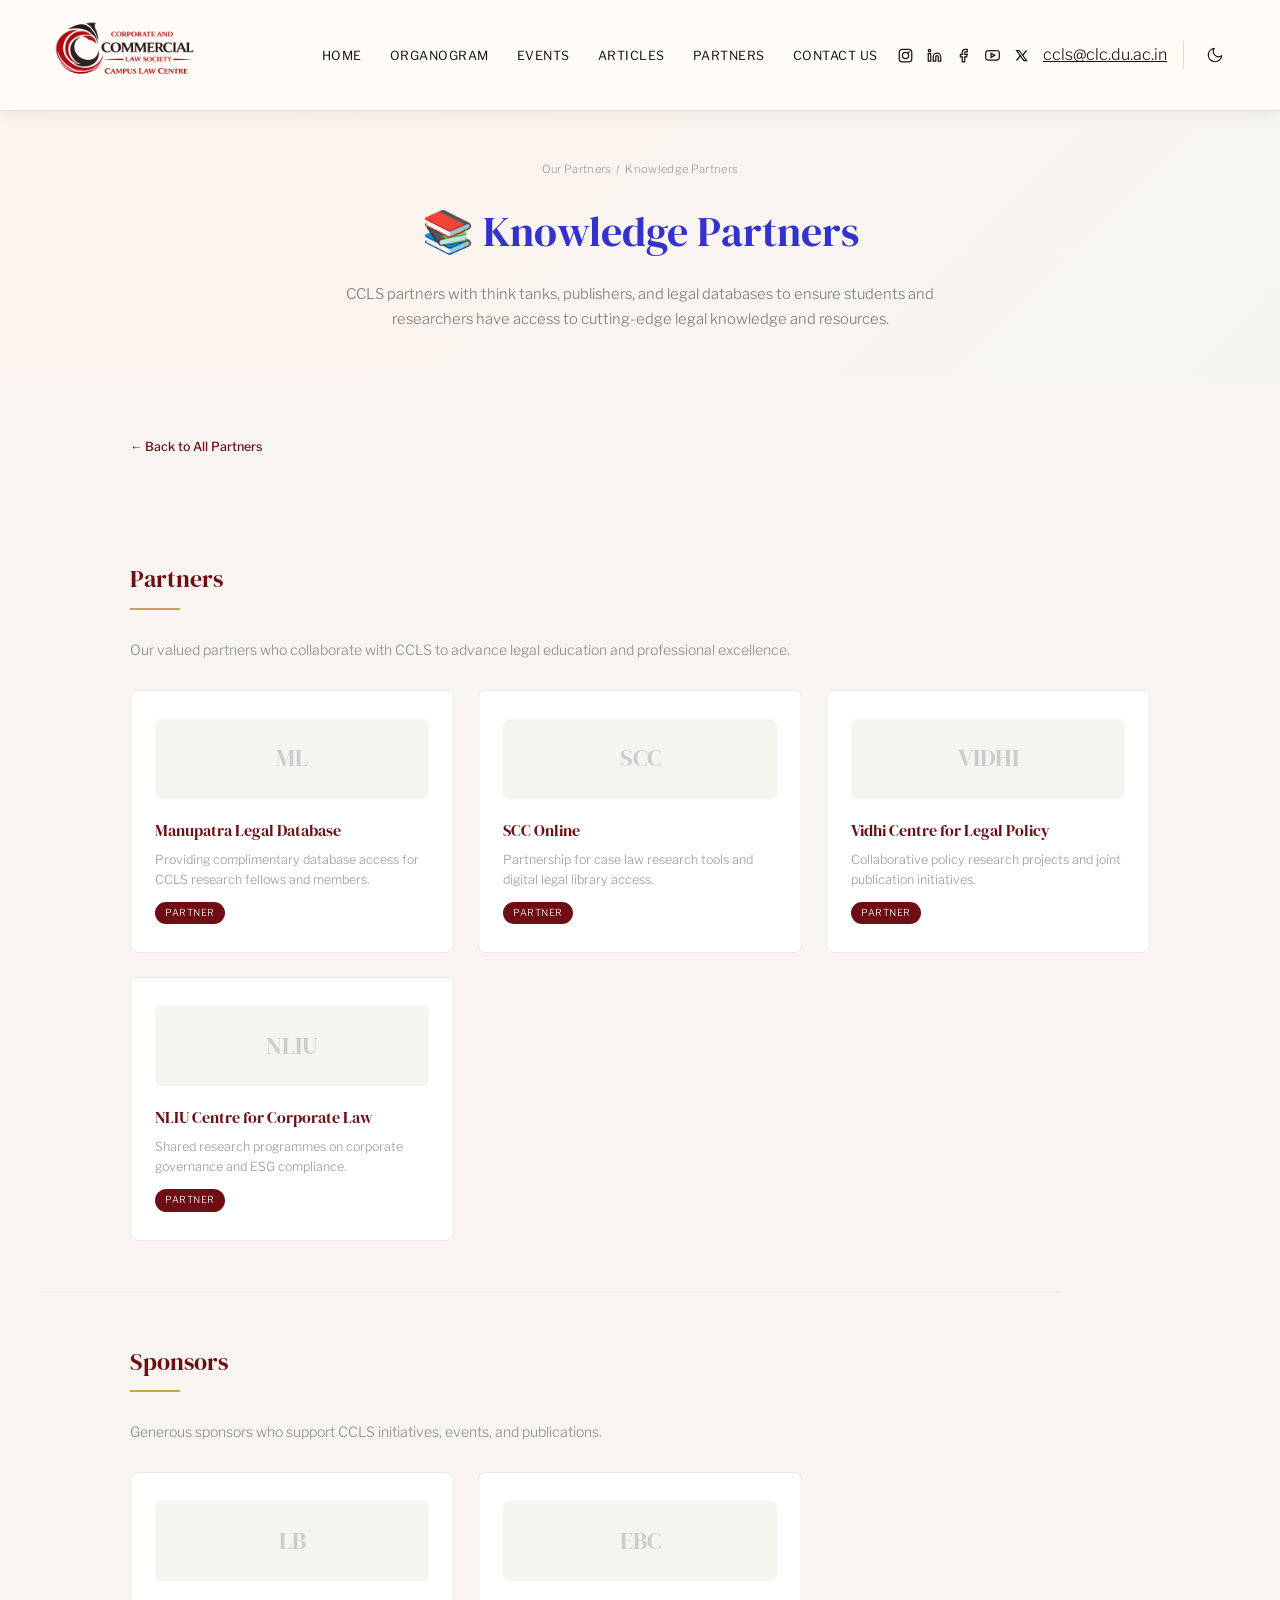
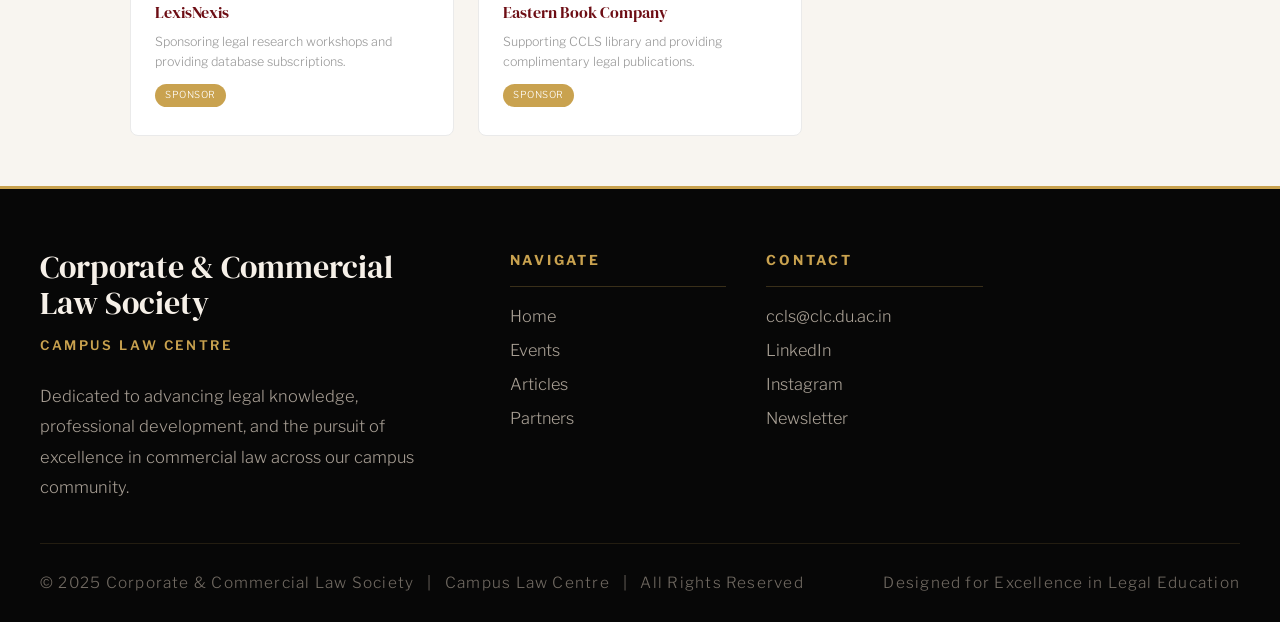
<file: partners-knowledge.html>
﻿<!DOCTYPE html>
<html lang="en">
<head>
<meta charset="UTF-8">
<meta name="viewport" content="width=device-width,initial-scale=1.0">
<title>Knowledge Partners &mdash; CCLS | Corporate &amp; Commercial Law Society</title>
<script>
(function(){var t=localStorage.getItem('ccls-theme');if(t==='dark')document.documentElement.setAttribute('data-theme','dark')})();
</script>
<link href="https://fonts.googleapis.com/css2?family=DM+Serif+Display:ital@0;1&family=Libre+Franklin:wght@300;400;500;600&display=swap" rel="stylesheet">
<style>


  :root {
    --bg: #FFFFFF;
    --bg-alt: #F5F5F0;
    --text: #1A1A2E;
    --text-muted: #6B6B80;
    --accent: #1A1A2E;
    --accent-light: #2D2D5E;
    --gold: #C8A951;
    --white: #FFFFFF;
    --border: #E8E8E0;
    --nav-bg: rgba(255,255,255,0.97);
    --footer-bg: #1A1A2E;
    --footer-text: #9A9AB0;
    --transition: 0.35s ease;
  }
  [data-theme="dark"] {
    --bg: #0F0F1A;
    --bg-alt: #1A1A2E;
    --text: #E8E8F0;
    --text-muted: #9A9AB0;
    --accent: #E8E8F0;
    --accent-light: #2D2D5E;
    --border: #2D2D5E;
    --nav-bg: rgba(15,15,26,0.97);
    --footer-bg: #0A0A14;
    --footer-text: #6B6B80;
    --white: #0F0F1A;
  }
  [data-theme="dark"] nav { background:rgba(15,15,26,0.97); border-bottom-color:#2D2D5E; }
  [data-theme="dark"] .nav-links a { color:#9A9AB0; }
  [data-theme="dark"] .nav-links a:hover, [data-theme="dark"] .nav-links a.active { color:#E8E8F0; }
  [data-theme="dark"] .mobile-menu { background:#0F0F1A; border-bottom-color:#2D2D5E; }
  [data-theme="dark"] .mobile-menu a { color:#9A9AB0; border-bottom-color:#2D2D5E; }
  [data-theme="dark"] .hamburger span { background:#E8E8F0; }
  [data-theme="dark"] .nav-social { border-right-color:#2D2D5E; }
  [data-theme="dark"] .theme-toggle { color:#9A9AB0; }
  [data-theme="dark"] .theme-toggle:hover { color:#E8E8F0; }
  [data-theme="dark"] .section-alt { background:var(--bg-alt); }
  [data-theme="dark"] .stat-item { border-color:#2D2D5E; }
  [data-theme="dark"] .stat-number { color:#E8E8F0; }
  [data-theme="dark"] .event-card { border-color:#2D2D5E; }
  [data-theme="dark"] .event-date { background:#0F0F1A; }
  [data-theme="dark"] .event-date strong { color:#E8E8F0; }
  [data-theme="dark"] .article-card { border-color:#2D2D5E; }
  [data-theme="dark"] .split-img-placeholder { background:#1A1A2E; border-color:#2D2D5E; color:#2D2D5E; }
  [data-theme="dark"] .partner-logo { background:#1A1A2E; border-color:#2D2D5E; }
  [data-theme="dark"] .partner-logo img { filter:brightness(0) invert(1) opacity(0.7); }
  [data-theme="dark"] .team-card .photo { background:#1A1A2E; border-color:#2D2D5E; }
  [data-theme="dark"] .contact-form input,
  [data-theme="dark"] .contact-form textarea,
  [data-theme="dark"] .contact-form select { background:#1A1A2E; border-color:#2D2D5E; color:#E8E8F0; }

  .theme-toggle { background:none; border:none; cursor:pointer; color:#6B6B80; padding:6px; display:flex; align-items:center; transition:color var(--transition); flex-shrink:0; }
  .theme-toggle:hover { color:#1A1A2E; }

  * { margin:0; padding:0; box-sizing:border-box; }
  html { scroll-behavior:smooth; }
  body { font-family:'Libre Franklin',sans-serif; background:var(--bg); color:var(--text); line-height:1.7; font-weight:300; }

  /* NAV */
  nav { position:fixed; top:0; width:100%; z-index:1000; background:#FFFFFF;
    border-bottom:1px solid #E8E8E0; }
  .nav-inner { max-width:1400px; margin:0 auto; padding:0 50px; height:90px;
    display:grid; grid-template-columns:1fr auto 1fr; align-items:center; gap:20px; }
  .nav-brand { justify-self:start; }
  .nav-links { justify-self:center; }
  .nav-right { justify-self:end; display:flex; align-items:center; }
  .nav-social { display:flex; gap:14px; align-items:center; margin-right:16px; padding-right:16px; border-right:1px solid var(--border); }
  .nav-social a { color:var(--text-muted); transition:color var(--transition); display:flex; }
  .nav-social a:hover { color:var(--text); }

  .nav-brand { display:flex; align-items:center; gap:16px; text-decoration:none; }
  .nav-logo-img { height:56px; width:auto; }
  .nav-brand-text { display:flex; flex-direction:column; line-height:1.15; }
  .nav-brand-text span:first-child { font-family:'DM Serif Display',serif; font-size:1.15rem; font-weight:400; color:#1A1A2E; }
  .nav-brand-text span:last-child { font-size:0.6rem; letter-spacing:0.15em; text-transform:uppercase; color:#6B6B80; }
  .nav-links { display:flex; gap:28px; list-style:none; align-items:center; }
  .nav-links a { text-decoration:none; color:#6B6B80; font-size:0.78rem; font-weight:400;
    letter-spacing:0.04em; text-transform:uppercase; transition:color var(--transition); }
  .nav-links a:hover, .nav-links a.active { color:#1A1A2E; }
  .hamburger { display:none; flex-direction:column; gap:5px; cursor:pointer; background:none; border:none; padding:5px; }
  .hamburger span { width:22px; height:1.5px; background:#1A1A2E; transition:all 0.3s; }
  .mobile-menu { position:fixed; top:90px; left:0; width:100%; background:#FFFFFF;
    border-bottom:1px solid #E8E8E0; padding:24px 50px; display:none; flex-direction:column; gap:16px; z-index:999; box-shadow:0 4px 20px rgba(0,0,0,0.08); }
  .mobile-menu.open { display:flex; }
  .mobile-menu a { text-decoration:none; color:#6B6B80; font-size:0.85rem; letter-spacing:0.04em;
    text-transform:uppercase; padding:8px 0; border-bottom:1px solid #E8E8E0; }

  /* HERO */
  .hero { min-height:100vh; display:flex; align-items:center; justify-content:center; position:relative; overflow:hidden;
    background:linear-gradient(135deg, #1A1A2E 0%, #2D2D5E 50%, #1A1A2E 100%); }
  .hero-bg { position:absolute; inset:0; z-index:0; overflow:hidden; }
  .hero-bg video { width:100%; height:100%; object-fit:cover; opacity:0.35; }
  .hero-overlay { position:absolute; inset:0; background:linear-gradient(180deg, rgba(26,26,46,0.7) 0%, rgba(26,26,46,0.85) 100%); z-index:1; }
  .hero-content { text-align:center; z-index:2; padding:0 24px; max-width:800px; }
  .hero-badge { display:inline-block; border:1px solid rgba(255,255,255,0.2); border-radius:50px; padding:8px 24px;
    font-size:0.68rem; letter-spacing:0.2em; text-transform:uppercase; color:rgba(255,255,255,0.6); margin-bottom:36px;
    opacity:0; animation:fadeUp 0.8s 0.2s forwards; }
  .hero-title { font-family:'DM Serif Display',serif; font-size:clamp(2.5rem,6vw,4.8rem); font-weight:400;
    color:#fff; line-height:1.1; margin-bottom:24px; opacity:0; animation:fadeUp 0.8s 0.4s forwards; }
  .hero-title em { font-style:italic; color:var(--gold); }
  .hero-sub { font-size:clamp(0.92rem,1.5vw,1.05rem); color:rgba(255,255,255,0.55); max-width:560px;
    margin:0 auto 36px; line-height:1.8; opacity:0; animation:fadeUp 0.8s 0.6s forwards; }
  .hero-btn { display:inline-block; border:1px solid rgba(255,255,255,0.3); color:#fff; padding:14px 36px;
    text-decoration:none; font-size:0.75rem; letter-spacing:0.12em; text-transform:uppercase;
    transition:all var(--transition); opacity:0; animation:fadeUp 0.8s 0.8s forwards; }
  .hero-btn:hover { background:var(--gold); border-color:var(--gold); color:var(--accent); }

  /* PAGE HERO (inner pages) */
  .page-hero { padding:180px 40px 80px; text-align:center; background:var(--accent); }
  .page-hero h1 { font-family:'DM Serif Display',serif; font-size:clamp(2rem,4vw,3.2rem); font-weight:400; color:#fff; margin-bottom:10px; }
  .page-hero p { font-size:0.95rem; color:rgba(255,255,255,0.5); }

  /* SECTIONS */
  .section { padding:100px 40px; max-width:1200px; margin:0 auto; }
  .section-alt { background:var(--bg-alt); }
  .section-dark { background:var(--accent); color:#fff; }
  .section-header { text-align:center; margin-bottom:64px; }
  .section-header .tag { font-size:0.68rem; letter-spacing:0.2em; text-transform:uppercase; color:var(--gold); margin-bottom:14px; }
  .section-header h2 { font-family:'DM Serif Display',serif; font-size:clamp(1.8rem,3.5vw,2.6rem); font-weight:400; margin-bottom:12px; }
  .section-header .line { width:40px; height:2px; background:var(--gold); margin:0 auto; }

  /* SPLIT LAYOUT (image + text side by side like CAS Bristol) */
  .split { display:grid; grid-template-columns:1fr 1fr; gap:60px; align-items:center; padding:80px 40px; max-width:1200px; margin:0 auto; }
  .split-reverse { direction:rtl; } .split-reverse > * { direction:ltr; }
  .split-img { width:100%; aspect-ratio:4/3; object-fit:cover; border-radius:4px; }
  .split-img-placeholder { width:100%; aspect-ratio:4/3; background:var(--bg-alt); border:1px solid var(--border); border-radius:4px;
    display:flex; align-items:center; justify-content:center; font-family:'DM Serif Display',serif; font-size:2rem; color:var(--border); }
  .split-text h2 { font-family:'DM Serif Display',serif; font-size:clamp(1.6rem,3vw,2.2rem); font-weight:400; margin-bottom:20px; }
  .split-text .role { font-size:0.7rem; letter-spacing:0.15em; text-transform:uppercase; color:var(--gold); margin-bottom:16px; }
  .split-text p { color:var(--text-muted); font-size:0.92rem; margin-bottom:14px; line-height:1.8; }
  .split-text .signature { margin-top:24px; font-family:'DM Serif Display',serif; font-style:italic; color:var(--text); }

  /* COUNTDOWN */
  .countdown-bar { background:var(--accent); padding:50px 40px; }
  .countdown-inner { max-width:1200px; margin:0 auto; display:flex; align-items:center; justify-content:space-between; flex-wrap:wrap; gap:24px; }
  .countdown-label { font-family:'DM Serif Display',serif; font-size:clamp(1.2rem,2.5vw,1.8rem); color:var(--gold); }
  .countdown-timer { display:flex; gap:24px; }
  .countdown-unit { text-align:center; }
  .countdown-number { font-family:'DM Serif Display',serif; font-size:clamp(2rem,4vw,3rem); color:#fff; line-height:1; }
  .countdown-text { font-size:0.65rem; letter-spacing:0.12em; text-transform:uppercase; color:rgba(255,255,255,0.4); margin-top:6px; }

  /* STATS */
  .stats-row { display:grid; grid-template-columns:repeat(3,1fr); gap:24px; margin-top:48px; }
  .stat-item { text-align:center; padding:32px 20px; border:1px solid var(--border); border-radius:4px; }
  .stat-number { font-family:'DM Serif Display',serif; font-size:2rem; color:var(--accent); }
  .stat-label { font-size:0.7rem; letter-spacing:0.1em; text-transform:uppercase; color:var(--text-muted); margin-top:4px; }

  /* TEAM GRID (CAS Bristol style - photo cards) */
  .team-tier { margin-bottom:48px; }
  .team-tier-label { text-align:center; font-size:0.68rem; letter-spacing:0.2em; text-transform:uppercase; color:var(--gold); margin-bottom:28px; }
  .team-grid { display:flex; flex-wrap:wrap; justify-content:center; gap:24px; }
  .team-card { width:180px; text-align:center; }
  .team-card-lg { width:220px; }
  .team-card .photo { width:100%; aspect-ratio:3/3.5; background:var(--bg-alt); border:1px solid var(--border); border-radius:4px;
    display:flex; align-items:center; justify-content:center; font-family:'DM Serif Display',serif; font-size:1.8rem; color:var(--border);
    margin-bottom:12px; overflow:hidden; transition:all var(--transition); }
  .team-card-lg .photo { font-size:2.5rem; }
  .team-card:hover .photo { border-color:var(--gold); }
  .team-card .name { font-family:'DM Serif Display',serif; font-size:0.92rem; margin-bottom:2px; }
  .team-card .role { font-size:0.65rem; letter-spacing:0.08em; text-transform:uppercase; color:var(--text-muted); }

  /* EVENT CARDS */
  .events-grid { display:grid; grid-template-columns:repeat(auto-fit,minmax(320px,1fr)); gap:28px; }
  .event-card { border:1px solid var(--border); border-radius:4px; overflow:hidden; transition:all var(--transition); }
  .event-card:hover { box-shadow:0 8px 30px rgba(0,0,0,0.06); transform:translateY(-4px); }
  .event-card-img { height:180px; background:var(--accent); display:flex; align-items:center; justify-content:center; position:relative; }
  .event-card-img .icon { font-size:2.5rem; opacity:0.3; }
  .event-date { position:absolute; top:12px; right:12px; background:#fff; padding:8px 12px; text-align:center; border-radius:4px; }
  .event-date strong { font-family:'DM Serif Display',serif; font-size:1.2rem; display:block; color:var(--accent); }
  .event-date span { font-size:0.6rem; letter-spacing:0.1em; text-transform:uppercase; color:var(--text-muted); }
  .event-card-body { padding:24px; }
  .event-card-body h3 { font-family:'DM Serif Display',serif; font-size:1.1rem; font-weight:400; margin-bottom:10px; }
  .event-card-body p { font-size:0.85rem; color:var(--text-muted); margin-bottom:16px; line-height:1.7; }
  .event-meta { font-size:0.7rem; letter-spacing:0.06em; text-transform:uppercase; color:var(--gold); font-weight:500; }

  /* ARTICLE CARDS */
  .articles-grid { display:grid; grid-template-columns:repeat(auto-fit,minmax(320px,1fr)); gap:28px; }
  .article-card { border:1px solid var(--border); border-radius:4px; padding:28px 24px; transition:all var(--transition);
    display:flex; flex-direction:column; justify-content:space-between; }
  .article-card:hover { box-shadow:0 8px 30px rgba(0,0,0,0.06); transform:translateY(-4px); }
  .article-tag { font-size:0.6rem; letter-spacing:0.1em; text-transform:uppercase; background:var(--accent);
    color:#fff; padding:3px 10px; border-radius:2px; display:inline-block; margin-bottom:14px; }
  .article-card h3 { font-family:'DM Serif Display',serif; font-size:1.1rem; font-weight:400; margin-bottom:10px; }
  .article-card p { font-size:0.85rem; color:var(--text-muted); margin-bottom:18px; line-height:1.7; }
  .article-meta { display:flex; justify-content:space-between; align-items:center; font-size:0.68rem; color:var(--text-muted);
    border-top:1px solid var(--border); padding-top:12px; }
  .article-meta .author { font-weight:500; color:var(--text); }
  .read-more { font-size:0.7rem; font-weight:500; color:var(--accent); text-decoration:none;
    letter-spacing:0.06em; text-transform:uppercase; transition:color var(--transition); }
  .read-more:hover { color:var(--gold); }

  /* PARTNERS MARQUEE */
  .partners-marquee { overflow:hidden; mask-image:linear-gradient(to right,transparent,black 8%,black 92%,transparent);
    -webkit-mask-image:linear-gradient(to right,transparent,black 8%,black 92%,transparent); padding:20px 0; }
  .marquee-track { display:flex; gap:24px; animation:marquee 40s linear infinite; width:max-content; }
  .partner-logo { flex-shrink:0; padding:16px 28px; border:1px solid var(--border); border-radius:8px; background:#fff;
    display:flex; align-items:center; gap:12px; font-size:0.88rem; font-weight:500; color:var(--text);
    white-space:nowrap; transition:all var(--transition); }
  .partner-logo:hover { border-color:var(--gold); transform:translateY(-2px); }
  .partner-icon { width:36px; height:36px; background:var(--accent); border-radius:6px; display:flex; align-items:center;
    justify-content:center; color:#fff; font-family:'DM Serif Display',serif; font-size:0.85rem; font-weight:700; }
  @keyframes marquee { from{transform:translateX(0)} to{transform:translateX(-50%)} }

  /* PUBLICATIONS */
  .pub-grid { display:grid; grid-template-columns:repeat(auto-fit,minmax(300px,1fr)); gap:28px; }
  .pub-card { border:1px solid var(--border); border-radius:4px; padding:28px 24px; transition:all var(--transition);
    display:flex; flex-direction:column; justify-content:space-between; }
  .pub-card:hover { box-shadow:0 8px 30px rgba(0,0,0,0.06); transform:translateY(-4px); }
  .pub-card-header { display:flex; align-items:center; gap:14px; margin-bottom:16px; }
  .pub-icon { width:44px; height:44px; background:var(--accent); border-radius:8px; display:flex; align-items:center;
    justify-content:center; font-size:1.2rem; }
  .pub-card h3 { font-family:'DM Serif Display',serif; font-size:1.05rem; font-weight:400; }
  .pub-card p { font-size:0.85rem; color:var(--text-muted); line-height:1.7; margin-bottom:18px; }
  .pub-meta { display:flex; justify-content:space-between; align-items:center; font-size:0.68rem; color:var(--text-muted);
    border-top:1px solid var(--border); padding-top:12px; }

  /* CONTACT */
  .contact-grid { display:grid; grid-template-columns:1fr 1.2fr; gap:60px; }
  .contact-info h3 { font-family:'DM Serif Display',serif; font-size:1.4rem; font-weight:400; margin-bottom:16px; }
  .contact-info p { color:var(--text-muted); font-size:0.9rem; margin-bottom:24px; }
  .contact-detail { display:flex; align-items:flex-start; gap:12px; margin-bottom:18px; }
  .contact-detail-icon { width:36px; height:36px; background:var(--accent); border-radius:50%; display:flex;
    align-items:center; justify-content:center; color:#fff; font-size:0.9rem; flex-shrink:0; }
  .contact-detail div { font-size:0.88rem; color:var(--text-muted); }
  .contact-detail strong { color:var(--text); display:block; font-size:0.7rem; letter-spacing:0.08em; text-transform:uppercase; margin-bottom:2px; }
  .contact-form { display:flex; flex-direction:column; gap:16px; }
  .form-row { display:grid; grid-template-columns:1fr 1fr; gap:16px; }
  .contact-form input, .contact-form textarea { width:100%; padding:14px 18px; border:1px solid var(--border); border-radius:4px;
    font-family:inherit; font-size:0.88rem; background:var(--bg-alt); transition:border-color var(--transition); outline:none; }
  .contact-form input:focus, .contact-form textarea:focus { border-color:var(--accent); }
  .contact-form textarea { min-height:140px; resize:vertical; }
  .submit-btn { padding:14px 32px; background:var(--accent); color:#fff; border:none; border-radius:4px; font-size:0.78rem;
    letter-spacing:0.1em; text-transform:uppercase; cursor:pointer; transition:all var(--transition); }
  .submit-btn:hover { background:var(--accent-light); }

  /* FOOTER */
  footer { background:var(--footer-bg); color:var(--footer-text); padding:60px 40px 30px; }
  .footer-inner { max-width:1200px; margin:0 auto; }
  .footer-top { display:flex; justify-content:space-between; align-items:start; margin-bottom:40px; flex-wrap:wrap; gap:40px; }
  .footer-brand { display:flex; align-items:center; gap:12px; }
  .footer-brand img { height:48px; }
  .footer-brand p { font-size:0.82rem; color:var(--footer-text); margin-top:8px; }
  .footer-links { display:flex; gap:50px; }
  .footer-col h4 { font-size:0.68rem; letter-spacing:0.12em; text-transform:uppercase; color:var(--gold); margin-bottom:12px; }
  .footer-col a { display:block; color:var(--footer-text); text-decoration:none; font-size:0.82rem; margin-bottom:6px; transition:color 0.3s; }
  .footer-col a:hover { color:#fff; }
  .footer-bottom { border-top:1px solid rgba(255,255,255,0.08); padding-top:24px; text-align:center; font-size:0.72rem; opacity:0.5; }

  /* ANIMATIONS */
  @keyframes fadeUp { from{opacity:0;transform:translateY(24px)} to{opacity:1;transform:translateY(0)} }

  /* RESPONSIVE */
  @media (max-width:900px) {
    .nav-links { display:none; } .hamburger { display:flex; } .nav-inner { grid-template-columns:1fr auto !important; }
    .split { grid-template-columns:1fr; gap:32px; }
    .split-reverse { direction:ltr; }
    .contact-grid { grid-template-columns:1fr; }
    .form-row { grid-template-columns:1fr; }
    .stats-row { grid-template-columns:1fr; }
    .countdown-inner { justify-content:center; text-align:center; }
    .countdown-label { width:100%; text-align:center; }
  }
  @media (max-width:600px) {
    .nav-inner { padding:0 20px; }
    .section { padding:60px 20px; }
    .split { padding:60px 20px; }
  }

  /* CAS Bristol Article Slider */
  .article-slider {
    position: relative;
    width: 100%;
    height: calc(100vh - 90px);
    overflow: hidden;
    margin-top: 0;
  }

  .slide {
    position: absolute;
    inset: 0;
    opacity: 0;
    transition: opacity 0.8s ease;
  }
  .slide.active { opacity: 1; }

  .slide-bg {
    width: 100%;
    height: 100%;
    background-size: cover;
    background-position: center;
  }

  .slide-overlay {
    position: absolute;
    inset: 0;
    background: linear-gradient(135deg, rgba(26,26,46,0.3) 0%, rgba(26,26,46,0.5) 100%);
  }

  .slide-card {
    position: absolute;
    top: 50%;
    left: 50%;
    transform: translate(-50%, -50%);
    background: rgba(245,245,240,0.92);
    padding: 48px 56px;
    max-width: 720px;
    width: 90%;
    backdrop-filter: blur(8px);
  }

  .slide-card h2 {
    font-family: 'DM Serif Display', serif;
    font-size: clamp(1.8rem, 4vw, 3rem);
    font-weight: 400;
    color: var(--accent);
    line-height: 1.15;
    margin-bottom: 8px;
  }

  .slide-card .slide-tag {
    font-size: 0.65rem;
    letter-spacing: 0.12em;
    text-transform: uppercase;
    color: var(--text-muted);
    margin-bottom: 12px;
    display: block;
  }

  .slide-card .slide-excerpt {
    font-size: 0.88rem;
    color: var(--text-muted);
    line-height: 1.7;
    margin-bottom: 0;
  }

  .slide-readmore {
    position: absolute;
    bottom: -1px;
    right: -1px;
    background: #D4551A;
    color: #fff;
    padding: 16px 32px;
    text-decoration: none;
    font-size: 0.82rem;
    font-weight: 500;
    letter-spacing: 0.04em;
    transition: background var(--transition);
  }
  .slide-readmore:hover { background: #B84515; }

  .slider-arrow {
    position: absolute;
    top: 50%;
    transform: translateY(-50%);
    z-index: 10;
    background: none;
    border: none;
    cursor: pointer;
    padding: 20px;
    color: rgba(255,255,255,0.7);
    font-size: 2.5rem;
    transition: color var(--transition);
  }
  .slider-arrow:hover { color: #fff; }
  .slider-arrow.prev { left: 20px; }
  .slider-arrow.next { right: 20px; }

  .slider-dots {
    position: absolute;
    bottom: 30px;
    left: 50%;
    transform: translateX(-50%);
    display: flex;
    gap: 10px;
    z-index: 10;
  }
  .slider-dot {
    width: 10px;
    height: 10px;
    border-radius: 50%;
    background: rgba(255,255,255,0.3);
    border: none;
    cursor: pointer;
    transition: background var(--transition);
  }
  .slider-dot.active { background: #fff; }

  @media (max-width: 600px) {
    .slide-card { padding: 32px 28px; }
    .slide-card h2 { font-size: 1.5rem; }
  }


  

  

  .sp-section { padding:160px 40px 80px; max-width:1200px; margin:0 auto; }
  .sp-header { text-align:center; margin-bottom:60px; }
  .sp-header h1 { font-family:'DM Serif Display',serif; font-size:clamp(2rem,4vw,3.2rem); font-weight:400; color:#3333CC; margin-bottom:12px; }
  .sp-header .line { width:40px; height:3px; background:#1A1A2E; margin:0 auto 24px; }
  .sp-header p { font-size:0.95rem; color:#666; max-width:600px; margin:0 auto; }
  .sp-grid { display:grid; grid-template-columns:repeat(2,1fr); gap:48px 60px; }
  .sp-card { text-align:center; padding:40px 20px; }
  .sp-card .sp-logo { width:180px; height:90px; margin:0 auto 20px; background:#f0f0ec; border-radius:4px;
    display:flex; align-items:center; justify-content:center; font-family:'DM Serif Display',serif;
    font-size:1.8rem; color:#bbb; transition:all 0.3s; }
  .sp-card:hover .sp-logo { background:#e8e8e0; transform:scale(1.03); }
  .sp-card .sp-name { font-family:'DM Serif Display',serif; font-size:1.1rem; color:#1A1A2E; }
  @media(max-width:600px){ .sp-grid{grid-template-columns:1fr} }


  /* === PARTNER DETAIL PAGE === */
  .pdetail-hero { margin-top:90px; padding:70px 40px 50px; text-align:center; }
  .pdetail-hero.gov-bg { background:linear-gradient(135deg,#eef0ff,#f5f5f0); }
  .pdetail-hero.acad-bg { background:linear-gradient(135deg,#fdf8ec,#f5f5f0); }
  .pdetail-hero.ind-bg { background:linear-gradient(135deg,#f0f0f5,#f5f5f0); }
  .pdetail-hero.know-bg { background:linear-gradient(135deg,#fef3ee,#f5f5f0); }

  .pdetail-hero .breadcrumb {
    font-size:0.7rem; color:#999; margin-bottom:18px; letter-spacing:0.03em;
  }
  .pdetail-hero .breadcrumb a { color:#999; text-decoration:none; }
  .pdetail-hero .breadcrumb a:hover { color:var(--accent); }

  .pdetail-hero h1 {
    font-family:'DM Serif Display',serif; font-size:clamp(1.8rem,3.5vw,2.6rem);
    font-weight:400; color:#3333CC; margin-bottom:14px;
  }
  .pdetail-hero p {
    font-size:0.92rem; color:#777; max-width:620px; margin:0 auto; line-height:1.7;
  }

  /* Section headings */
  .pdetail-section { padding:50px 40px; max-width:1100px; margin:0 auto; }
  .pdetail-section h2 {
    font-family:'DM Serif Display',serif; font-size:1.5rem; font-weight:400;
    color:var(--accent); margin-bottom:8px;
  }
  .pdetail-section .section-line {
    width:50px; height:2px; background:var(--gold); margin-bottom:28px;
  }
  .pdetail-section > p {
    font-size:0.88rem; color:#888; margin-bottom:28px; line-height:1.7;
  }

  /* Partner / Sponsor Cards Grid */
  .pcard-grid {
    display:grid; grid-template-columns:repeat(auto-fill,minmax(260px,1fr)); gap:24px;
  }
  .pcard {
    background:#fff; border:1px solid #eaeaea; border-radius:8px; padding:28px 24px;
    transition:all 0.3s; position:relative; overflow:hidden;
  }
  .pcard:hover { box-shadow:0 6px 24px rgba(0,0,0,0.07); transform:translateY(-2px); }
  .pcard-logo {
    width:100%; height:80px; background:#F5F5F0; border-radius:6px;
    display:flex; align-items:center; justify-content:center;
    margin-bottom:18px; font-family:'DM Serif Display',serif;
    font-size:1.5rem; color:#ccc;
  }
  .pcard h4 {
    font-family:'DM Serif Display',serif; font-size:1rem; font-weight:400;
    color:var(--accent); margin-bottom:6px;
  }
  .pcard p { font-size:0.78rem; color:#999; line-height:1.6; }
  .pcard .pcard-tag {
    display:inline-block; margin-top:12px; padding:3px 10px;
    font-size:0.6rem; letter-spacing:0.06em; text-transform:uppercase;
    border-radius:20px; color:#fff;
  }
  .pcard .tag-partner { background:var(--accent); }
  .pcard .tag-sponsor { background:var(--gold); }

  /* Divider */
  .pdetail-divider { border:none; border-top:1px solid #eee; margin:0 40px; max-width:1020px; }

  /* Back link */
  .back-link {
    display:inline-flex; align-items:center; gap:6px; margin-bottom:0;
    font-size:0.78rem; color:var(--accent); text-decoration:none;
    font-weight:500; transition:color 0.3s;
  }
  .back-link:hover { color:var(--gold); }

  @media(max-width:600px) {
    .pcard-grid { grid-template-columns:1fr; }
  }

</style>
<link rel="stylesheet" href="theme-grading.css">
</head>
<body>
<nav>
  <div class="nav-inner">
    <a href="index.html" class="nav-brand" style="display:flex;align-items:center;gap:12px;text-decoration:none;">
            <img src="light_theme.png" alt="CCLS Logo" class="nav-logo-img">
            <div style="display:flex;flex-direction:column;line-height:1.25;">
              <span style="font-family:'DM Serif Display',serif;font-size:0.78rem;color:#fff;font-weight:400;white-space:nowrap;">Corporate &amp; Commercial</span>
              <span style="font-family:'DM Serif Display',serif;font-size:0.78rem;color:#fff;font-weight:400;white-space:nowrap;">Law Society</span>
              <span style="font-size:0.52rem;color:rgba(255,255,255,0.45);letter-spacing:0.04em;white-space:nowrap;">Campus Law Centre &middot; Faculty of Law &middot; University of Delhi</span>
            </div>
          </a>
    <ul class="nav-links">
      <li><a href="index.html">Home</a></li>
      <li><a href="faculty-team.html">Organogram</a></li>
      <li><a href="events.html">Events</a></li>
      <li><a href="articles.html">Articles</a></li>
      <li><a href="partners.html" class=active class="active">Partners</a></li>
      <li><a href="contact.html">Contact Us</a></li>
    </ul>
    <div class="nav-right"><div class="nav-social">
        <a href="https://www.instagram.com/" target="_blank" aria-label="Instagram"><svg width="15" height="15" viewBox="0 0 24 24" fill="none" stroke="currentColor" stroke-width="2"><rect x="2" y="2" width="20" height="20" rx="5"/><circle cx="12" cy="12" r="5"/><circle cx="17.5" cy="6.5" r="1.5" fill="currentColor" stroke="none"/></svg></a>
        <a href="https://www.linkedin.com/" target="_blank" aria-label="LinkedIn"><svg width="15" height="15" viewBox="0 0 24 24" fill="none" stroke="currentColor" stroke-width="2"><path d="M16 8a6 6 0 0 1 6 6v7h-4v-7a2 2 0 0 0-4 0v7h-4v-7a6 6 0 0 1 6-6z"/><rect x="2" y="9" width="4" height="12"/><circle cx="4" cy="4" r="2"/></svg></a>
        <a href="https://www.facebook.com/" target="_blank" aria-label="Facebook"><svg width="15" height="15" viewBox="0 0 24 24" fill="none" stroke="currentColor" stroke-width="2"><path d="M18 2h-3a5 5 0 0 0-5 5v3H7v4h3v8h4v-8h3l1-4h-4V7a1 1 0 0 1 1-1h3z"/></svg></a>
        <a href="https://www.youtube.com/" target="_blank" aria-label="YouTube"><svg width="15" height="15" viewBox="0 0 24 24" fill="none" stroke="currentColor" stroke-width="2"><path d="M22.54 6.42a2.78 2.78 0 0 0-1.94-2C18.88 4 12 4 12 4s-6.88 0-8.6.46a2.78 2.78 0 0 0-1.94 2A29 29 0 0 0 1 11.75a29 29 0 0 0 .46 5.33A2.78 2.78 0 0 0 3.4 19.1c1.72.46 8.6.46 8.6.46s6.88 0 8.6-.46a2.78 2.78 0 0 0 1.94-2 29 29 0 0 0 .46-5.25 29 29 0 0 0-.46-5.43z"/><polygon points="9.75 15.02 15.5 11.75 9.75 8.48 9.75 15.02"/></svg></a>
        <a href="https://x.com/" target="_blank" aria-label="X"><svg width="15" height="15" viewBox="0 0 24 24" fill="none" stroke="currentColor" stroke-width="2"><path d="M4 4l11.73 16h4.27L8.27 4H4z"/><path d="M4 20l6.77-8.5"/><path d="M20 4l-6.77 8.5"/></svg></a>
        <a href="mailto:ccls@clc.du.ac.in" aria-label="Email"><svg width="15" height="15" viewBox="0 0 24 24" fill="none" stroke="currentColor" stroke-width="2"><rect x="2" y="4" width="20" height="16" rx="2"/><path d="M22 4L12 13 2 4"/></svg></a>
      </div>
      <button class="theme-toggle" id="themeToggle" aria-label="Toggle dark mode" title="Toggle dark mode">
      <svg id="icon-sun" xmlns="http://www.w3.org/2000/svg" width="18" height="18" viewBox="0 0 24 24" fill="none" stroke="currentColor" stroke-width="1.5" stroke-linecap="round" stroke-linejoin="round" style="display:none"><circle cx="12" cy="12" r="4"/><path d="M12 2v2M12 20v2M4.93 4.93l1.41 1.41M17.66 17.66l1.41 1.41M2 12h2M20 12h2M4.93 19.07l1.41-1.41M17.66 6.34l1.41-1.41"/></svg>
      <svg id="icon-moon" xmlns="http://www.w3.org/2000/svg" width="18" height="18" viewBox="0 0 24 24" fill="none" stroke="currentColor" stroke-width="1.5" stroke-linecap="round" stroke-linejoin="round"><path d="M21 12.79A9 9 0 1 1 11.21 3 7 7 0 0 0 21 12.79z"/></svg>
    </button></div>
    <button class="hamburger" onclick="toggleMenu()"><span></span><span></span><span></span></button>
  </div>
</nav>
<div class="mobile-menu" id="mobileMenu">
  <a href="index.html" onclick="closeMenu()">Home</a>
  <a href="faculty-team.html" onclick="closeMenu()">Organogram</a>
  <a href="events.html" onclick="closeMenu()">Events</a>
  <a href="articles.html" onclick="closeMenu()">Articles</a>
  <a href="partners.html" class="active" onclick="closeMenu()">Partners</a>
  <a href="contact.html" onclick="closeMenu()">Contact Us</a>
</div>


<div class="pdetail-hero know-bg">
  <div class="breadcrumb">
    <a href="partners.html">Our Partners</a> &nbsp;/&nbsp; Knowledge Partners
  </div>
  <h1>&#128218; Knowledge Partners</h1>
  <p>CCLS partners with think tanks, publishers, and legal databases to ensure students and researchers have access to cutting-edge legal knowledge and resources.</p>
</div>

<div class="pdetail-section">
  <a href="partners.html" class="back-link">&larr; Back to All Partners</a>
</div>

<div class="pdetail-section">
  <h2>Partners</h2>
  <div class="section-line"></div>
  <p>Our valued partners who collaborate with CCLS to advance legal education and professional excellence.</p>
  <div class="pcard-grid">
    
      <div class="pcard">
        <div class="pcard-logo">ML</div>
        <h4>Manupatra Legal Database</h4>
        <p>Providing complimentary database access for CCLS research fellows and members.</p>
        <span class="pcard-tag tag-partner">Partner</span>
      </div>
      <div class="pcard">
        <div class="pcard-logo">SCC</div>
        <h4>SCC Online</h4>
        <p>Partnership for case law research tools and digital legal library access.</p>
        <span class="pcard-tag tag-partner">Partner</span>
      </div>
      <div class="pcard">
        <div class="pcard-logo">VIDHI</div>
        <h4>Vidhi Centre for Legal Policy</h4>
        <p>Collaborative policy research projects and joint publication initiatives.</p>
        <span class="pcard-tag tag-partner">Partner</span>
      </div>
      <div class="pcard">
        <div class="pcard-logo">NLIU</div>
        <h4>NLIU Centre for Corporate Law</h4>
        <p>Shared research programmes on corporate governance and ESG compliance.</p>
        <span class="pcard-tag tag-partner">Partner</span>
      </div>
  </div>
</div>

<hr class="pdetail-divider">

<div class="pdetail-section">
  <h2>Sponsors</h2>
  <div class="section-line"></div>
  <p>Generous sponsors who support CCLS initiatives, events, and publications.</p>
  <div class="pcard-grid">
    
      <div class="pcard">
        <div class="pcard-logo">LB</div>
        <h4>LexisNexis</h4>
        <p>Sponsoring legal research workshops and providing database subscriptions.</p>
        <span class="pcard-tag tag-sponsor">Sponsor</span>
      </div>
      <div class="pcard">
        <div class="pcard-logo">EBC</div>
        <h4>Eastern Book Company</h4>
        <p>Supporting CCLS library and providing complimentary legal publications.</p>
        <span class="pcard-tag tag-sponsor">Sponsor</span>
      </div>
  </div>
</div>


<div class="pre-footer-cta">
  <div class="pre-footer-cta-inner">
    <div class="pre-footer-cta-copy">
      <h2 class="pre-footer-cta-title">Ready to shape your <em>legal career?</em></h2>
      <p class="pre-footer-cta-text">Membership is open to all students. Join hundreds of future commercial lawyers.</p>
    </div>
    <div class="pre-footer-cta-actions">
      <a class="pre-footer-cta-btn pre-footer-cta-btn-primary" href="contact.html">Join Now - Free</a>
      <a class="pre-footer-cta-btn pre-footer-cta-btn-secondary" href="contact.html">Get In Touch</a>
    </div>
  </div>
</div>
<footer>
  <div class="footer-inner">
    <div class="footer-top">
      <div class="footer-brand-block">
        <h3 class="footer-title">Corporate &amp; Commercial<br>Law Society</h3>
        <p class="footer-kicker">Campus Law Centre</p>
        <p class="footer-about">Dedicated to advancing legal knowledge, professional development, and the pursuit of excellence in commercial law across our campus community.</p>
      </div>
      <div class="footer-links-grid">
        <div class="footer-col">
          <h4>Navigate</h4>
          <a href="about.html">About Us</a>
          <a href="partners.html">Practice Areas</a>
          <a href="events.html">Events</a>
          <a href="faculty-team.html">Committee</a>
          <a href="contact.html">Membership</a>
        </div>
        <div class="footer-col">
          <h4>Resources</h4>
          <a href="articles.html">Law Review</a>
          <a href="articles.html">Case Digest</a>
          <a href="partners-government.html">Pro Bono Clinic</a>
          <a href="partners-knowledge.html">Mooting Hub</a>
          <a href="partners-industry.html">Careers Portal</a>
        </div>
        <div class="footer-col">
          <h4>Contact</h4>
          <a href="mailto:committee@ccls.ac.uk">committee@ccls.ac.uk</a>
          <a href="https://www.linkedin.com/" target="_blank" rel="noopener noreferrer">LinkedIn</a>
          <a href="https://www.instagram.com/" target="_blank" rel="noopener noreferrer">Instagram</a>
          <a href="publications.html">Newsletter</a>
        </div>
      </div>
    </div>
    <div class="footer-bottom-row">
      <div class="footer-copy">&copy; 2025 Corporate &amp; Commercial Law Society &nbsp; | &nbsp; Campus Law Centre &nbsp; | &nbsp; All Rights Reserved</div>
      <div class="footer-note">Designed for Excellence in Legal Education</div>
    </div>
  </div>
</footer>

<script>
function toggleMenu(){document.getElementById('mobileMenu').classList.toggle('open')}
function closeMenu(){document.getElementById('mobileMenu').classList.remove('open')}
</script>
<script>
(function(){
  var saved = localStorage.getItem('ccls-theme');
  if(saved === 'dark') {
    document.documentElement.setAttribute('data-theme','dark');
    document.getElementById('icon-sun').style.display='block';
    document.getElementById('icon-moon').style.display='none';
  }
  document.getElementById('themeToggle').addEventListener('click', function(){
    var isDark = document.documentElement.getAttribute('data-theme') === 'dark';
    if(isDark){
      document.documentElement.removeAttribute('data-theme');
      localStorage.setItem('ccls-theme','light');
      document.getElementById('icon-sun').style.display='none';
      document.getElementById('icon-moon').style.display='block';
    } else {
      document.documentElement.setAttribute('data-theme','dark');
      localStorage.setItem('ccls-theme','dark');
      document.getElementById('icon-sun').style.display='block';
      document.getElementById('icon-moon').style.display='none';
    }
  });
})();
</script>

<script src="content-bridge.js"></script>
</body>
</html>
</file>
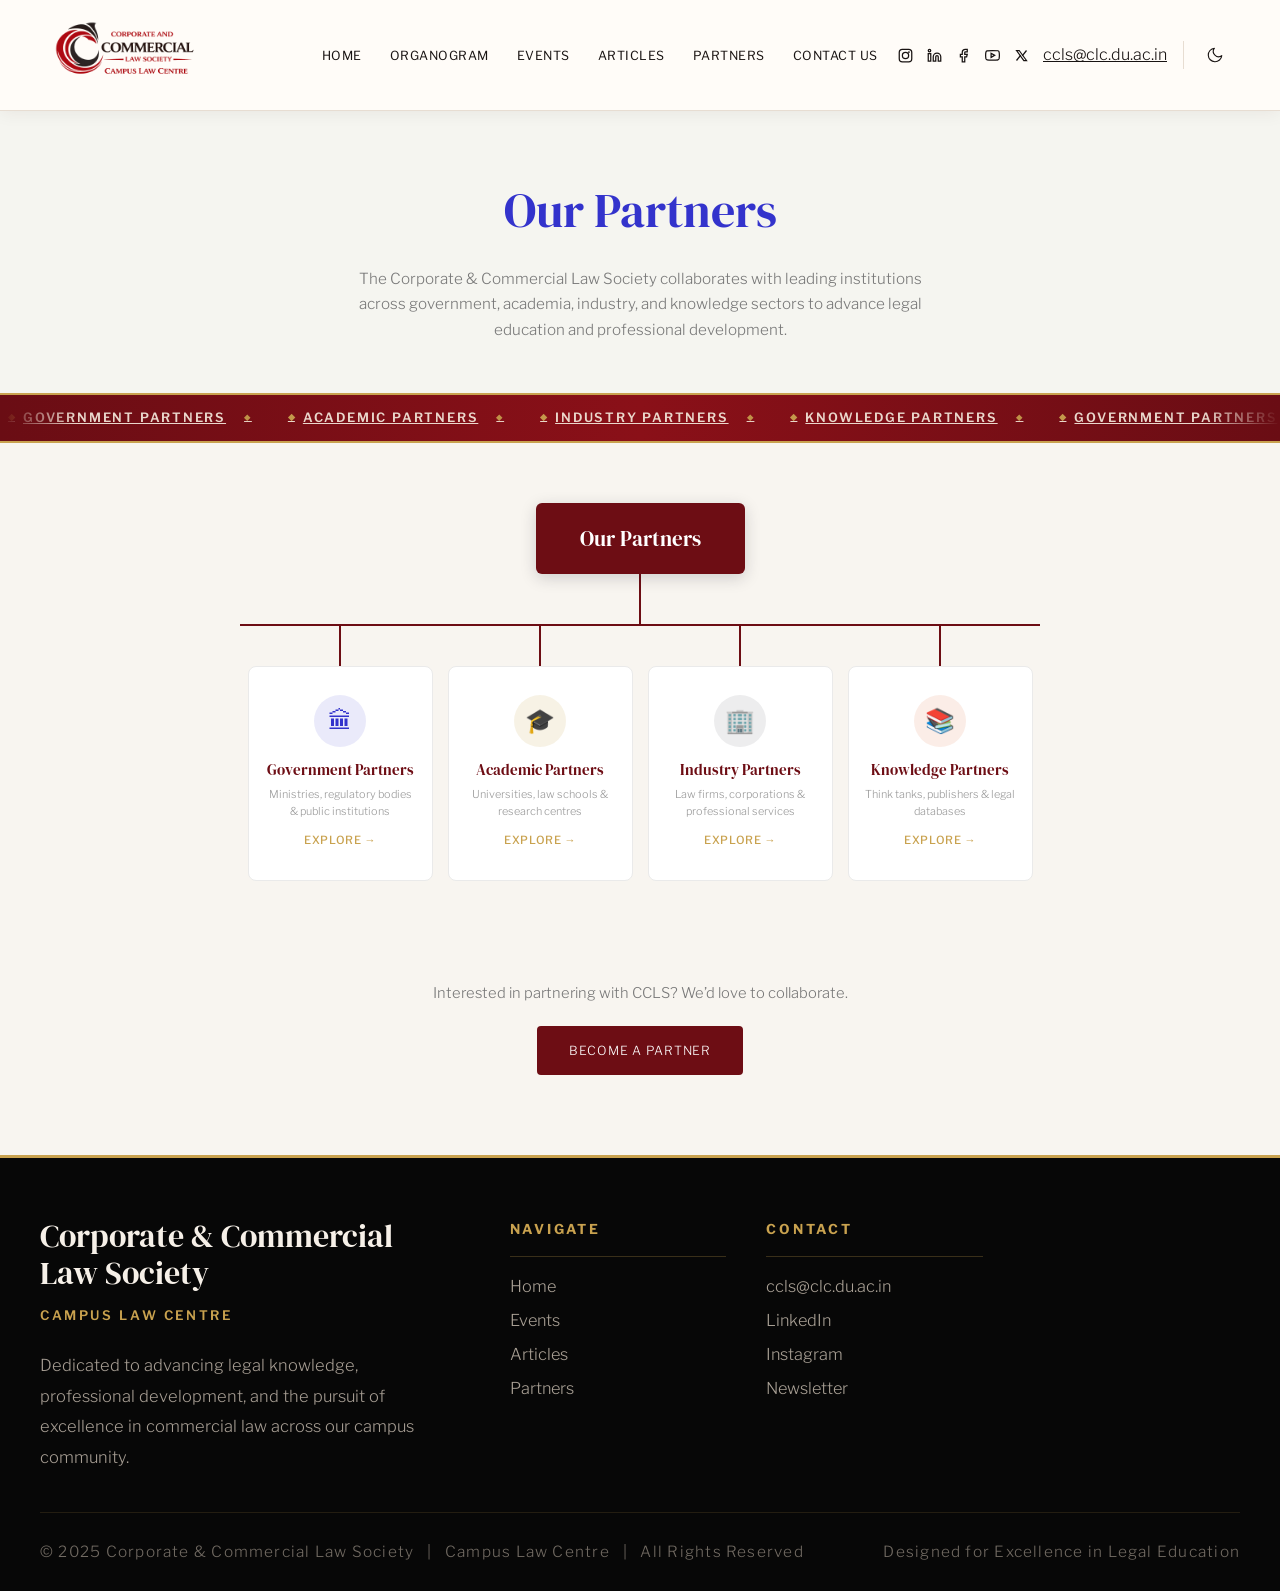
<file: partners.html>
﻿<!DOCTYPE html>
<html lang="en">
<head>
<meta charset="UTF-8">
<meta name="viewport" content="width=device-width,initial-scale=1.0">
<title>Our Partners &mdash; CCLS | Corporate &amp; Commercial Law Society</title>
<script>
(function(){var t=localStorage.getItem('ccls-theme');if(t==='dark')document.documentElement.setAttribute('data-theme','dark')})();
</script>
<link href="https://fonts.googleapis.com/css2?family=DM+Serif+Display:ital@0;1&family=Libre+Franklin:wght@300;400;500;600&display=swap" rel="stylesheet">
<style>


  :root {
    --bg: #FFFFFF;
    --bg-alt: #F5F5F0;
    --text: #1A1A2E;
    --text-muted: #6B6B80;
    --accent: #1A1A2E;
    --accent-light: #2D2D5E;
    --gold: #C8A951;
    --white: #FFFFFF;
    --border: #E8E8E0;
    --nav-bg: rgba(255,255,255,0.97);
    --footer-bg: #1A1A2E;
    --footer-text: #9A9AB0;
    --transition: 0.35s ease;
  }
  [data-theme="dark"] {
    --bg: #0F0F1A;
    --bg-alt: #1A1A2E;
    --text: #E8E8F0;
    --text-muted: #9A9AB0;
    --accent: #E8E8F0;
    --accent-light: #2D2D5E;
    --border: #2D2D5E;
    --nav-bg: rgba(15,15,26,0.97);
    --footer-bg: #0A0A14;
    --footer-text: #6B6B80;
    --white: #0F0F1A;
  }
  [data-theme="dark"] nav { background:rgba(15,15,26,0.97); border-bottom-color:#2D2D5E; }
  [data-theme="dark"] .nav-links a { color:#9A9AB0; }
  [data-theme="dark"] .nav-links a:hover, [data-theme="dark"] .nav-links a.active { color:#E8E8F0; }
  [data-theme="dark"] .mobile-menu { background:#0F0F1A; border-bottom-color:#2D2D5E; }
  [data-theme="dark"] .mobile-menu a { color:#9A9AB0; border-bottom-color:#2D2D5E; }
  [data-theme="dark"] .hamburger span { background:#E8E8F0; }
  [data-theme="dark"] .nav-social { border-right-color:#2D2D5E; }
  [data-theme="dark"] .theme-toggle { color:#9A9AB0; }
  [data-theme="dark"] .theme-toggle:hover { color:#E8E8F0; }
  [data-theme="dark"] .section-alt { background:var(--bg-alt); }
  [data-theme="dark"] .stat-item { border-color:#2D2D5E; }
  [data-theme="dark"] .stat-number { color:#E8E8F0; }
  [data-theme="dark"] .event-card { border-color:#2D2D5E; }
  [data-theme="dark"] .event-date { background:#0F0F1A; }
  [data-theme="dark"] .event-date strong { color:#E8E8F0; }
  [data-theme="dark"] .article-card { border-color:#2D2D5E; }
  [data-theme="dark"] .split-img-placeholder { background:#1A1A2E; border-color:#2D2D5E; color:#2D2D5E; }
  [data-theme="dark"] .partner-logo { background:#1A1A2E; border-color:#2D2D5E; }
  [data-theme="dark"] .partner-logo img { filter:brightness(0) invert(1) opacity(0.7); }
  [data-theme="dark"] .team-card .photo { background:#1A1A2E; border-color:#2D2D5E; }
  [data-theme="dark"] .contact-form input,
  [data-theme="dark"] .contact-form textarea,
  [data-theme="dark"] .contact-form select { background:#1A1A2E; border-color:#2D2D5E; color:#E8E8F0; }

  .theme-toggle { background:none; border:none; cursor:pointer; color:#6B6B80; padding:6px; display:flex; align-items:center; transition:color var(--transition); flex-shrink:0; }
  .theme-toggle:hover { color:#1A1A2E; }

  * { margin:0; padding:0; box-sizing:border-box; }
  html { scroll-behavior:smooth; }
  body { font-family:'Libre Franklin',sans-serif; background:var(--bg); color:var(--text); line-height:1.7; font-weight:300; }

  /* NAV */
  nav { position:fixed; top:0; width:100%; z-index:1000; background:#FFFFFF;
    border-bottom:1px solid #E8E8E0; }
  .nav-inner { max-width:1400px; margin:0 auto; padding:0 50px; height:90px;
    display:grid; grid-template-columns:1fr auto 1fr; align-items:center; gap:20px; }
  .nav-brand { justify-self:start; }
  .nav-links { justify-self:center; }
  .nav-right { justify-self:end; display:flex; align-items:center; }
  .nav-social { display:flex; gap:14px; align-items:center; margin-right:16px; padding-right:16px; border-right:1px solid var(--border); }
  .nav-social a { color:var(--text-muted); transition:color var(--transition); display:flex; }
  .nav-social a:hover { color:var(--text); }

  .nav-brand { display:flex; align-items:center; gap:16px; text-decoration:none; }
  .nav-logo-img { height:56px; width:auto; }
  .nav-brand-text { display:flex; flex-direction:column; line-height:1.15; }
  .nav-brand-text span:first-child { font-family:'DM Serif Display',serif; font-size:1.15rem; font-weight:400; color:#1A1A2E; }
  .nav-brand-text span:last-child { font-size:0.6rem; letter-spacing:0.15em; text-transform:uppercase; color:#6B6B80; }
  .nav-links { display:flex; gap:28px; list-style:none; align-items:center; }
  .nav-links a { text-decoration:none; color:#6B6B80; font-size:0.78rem; font-weight:400;
    letter-spacing:0.04em; text-transform:uppercase; transition:color var(--transition); }
  .nav-links a:hover, .nav-links a.active { color:#1A1A2E; }
  .hamburger { display:none; flex-direction:column; gap:5px; cursor:pointer; background:none; border:none; padding:5px; }
  .hamburger span { width:22px; height:1.5px; background:#1A1A2E; transition:all 0.3s; }
  .mobile-menu { position:fixed; top:90px; left:0; width:100%; background:#FFFFFF;
    border-bottom:1px solid #E8E8E0; padding:24px 50px; display:none; flex-direction:column; gap:16px; z-index:999; box-shadow:0 4px 20px rgba(0,0,0,0.08); }
  .mobile-menu.open { display:flex; }
  .mobile-menu a { text-decoration:none; color:#6B6B80; font-size:0.85rem; letter-spacing:0.04em;
    text-transform:uppercase; padding:8px 0; border-bottom:1px solid #E8E8E0; }

  /* HERO */
  .hero { min-height:100vh; display:flex; align-items:center; justify-content:center; position:relative; overflow:hidden;
    background:linear-gradient(135deg, #1A1A2E 0%, #2D2D5E 50%, #1A1A2E 100%); }
  .hero-bg { position:absolute; inset:0; z-index:0; overflow:hidden; }
  .hero-bg video { width:100%; height:100%; object-fit:cover; opacity:0.35; }
  .hero-overlay { position:absolute; inset:0; background:linear-gradient(180deg, rgba(26,26,46,0.7) 0%, rgba(26,26,46,0.85) 100%); z-index:1; }
  .hero-content { text-align:center; z-index:2; padding:0 24px; max-width:800px; }
  .hero-badge { display:inline-block; border:1px solid rgba(255,255,255,0.2); border-radius:50px; padding:8px 24px;
    font-size:0.68rem; letter-spacing:0.2em; text-transform:uppercase; color:rgba(255,255,255,0.6); margin-bottom:36px;
    opacity:0; animation:fadeUp 0.8s 0.2s forwards; }
  .hero-title { font-family:'DM Serif Display',serif; font-size:clamp(2.5rem,6vw,4.8rem); font-weight:400;
    color:#fff; line-height:1.1; margin-bottom:24px; opacity:0; animation:fadeUp 0.8s 0.4s forwards; }
  .hero-title em { font-style:italic; color:var(--gold); }
  .hero-sub { font-size:clamp(0.92rem,1.5vw,1.05rem); color:rgba(255,255,255,0.55); max-width:560px;
    margin:0 auto 36px; line-height:1.8; opacity:0; animation:fadeUp 0.8s 0.6s forwards; }
  .hero-btn { display:inline-block; border:1px solid rgba(255,255,255,0.3); color:#fff; padding:14px 36px;
    text-decoration:none; font-size:0.75rem; letter-spacing:0.12em; text-transform:uppercase;
    transition:all var(--transition); opacity:0; animation:fadeUp 0.8s 0.8s forwards; }
  .hero-btn:hover { background:var(--gold); border-color:var(--gold); color:var(--accent); }

  /* PAGE HERO (inner pages) */
  .page-hero { padding:180px 40px 80px; text-align:center; background:var(--accent); }
  .page-hero h1 { font-family:'DM Serif Display',serif; font-size:clamp(2rem,4vw,3.2rem); font-weight:400; color:#fff; margin-bottom:10px; }
  .page-hero p { font-size:0.95rem; color:rgba(255,255,255,0.5); }

  /* SECTIONS */
  .section { padding:100px 40px; max-width:1200px; margin:0 auto; }
  .section-alt { background:var(--bg-alt); }
  .section-dark { background:var(--accent); color:#fff; }
  .section-header { text-align:center; margin-bottom:64px; }
  .section-header .tag { font-size:0.68rem; letter-spacing:0.2em; text-transform:uppercase; color:var(--gold); margin-bottom:14px; }
  .section-header h2 { font-family:'DM Serif Display',serif; font-size:clamp(1.8rem,3.5vw,2.6rem); font-weight:400; margin-bottom:12px; }
  .section-header .line { width:40px; height:2px; background:var(--gold); margin:0 auto; }

  /* SPLIT LAYOUT (image + text side by side like CAS Bristol) */
  .split { display:grid; grid-template-columns:1fr 1fr; gap:60px; align-items:center; padding:80px 40px; max-width:1200px; margin:0 auto; }
  .split-reverse { direction:rtl; } .split-reverse > * { direction:ltr; }
  .split-img { width:100%; aspect-ratio:4/3; object-fit:cover; border-radius:4px; }
  .split-img-placeholder { width:100%; aspect-ratio:4/3; background:var(--bg-alt); border:1px solid var(--border); border-radius:4px;
    display:flex; align-items:center; justify-content:center; font-family:'DM Serif Display',serif; font-size:2rem; color:var(--border); }
  .split-text h2 { font-family:'DM Serif Display',serif; font-size:clamp(1.6rem,3vw,2.2rem); font-weight:400; margin-bottom:20px; }
  .split-text .role { font-size:0.7rem; letter-spacing:0.15em; text-transform:uppercase; color:var(--gold); margin-bottom:16px; }
  .split-text p { color:var(--text-muted); font-size:0.92rem; margin-bottom:14px; line-height:1.8; }
  .split-text .signature { margin-top:24px; font-family:'DM Serif Display',serif; font-style:italic; color:var(--text); }

  /* COUNTDOWN */
  .countdown-bar { background:var(--accent); padding:50px 40px; }
  .countdown-inner { max-width:1200px; margin:0 auto; display:flex; align-items:center; justify-content:space-between; flex-wrap:wrap; gap:24px; }
  .countdown-label { font-family:'DM Serif Display',serif; font-size:clamp(1.2rem,2.5vw,1.8rem); color:var(--gold); }
  .countdown-timer { display:flex; gap:24px; }
  .countdown-unit { text-align:center; }
  .countdown-number { font-family:'DM Serif Display',serif; font-size:clamp(2rem,4vw,3rem); color:#fff; line-height:1; }
  .countdown-text { font-size:0.65rem; letter-spacing:0.12em; text-transform:uppercase; color:rgba(255,255,255,0.4); margin-top:6px; }

  /* STATS */
  .stats-row { display:grid; grid-template-columns:repeat(3,1fr); gap:24px; margin-top:48px; }
  .stat-item { text-align:center; padding:32px 20px; border:1px solid var(--border); border-radius:4px; }
  .stat-number { font-family:'DM Serif Display',serif; font-size:2rem; color:var(--accent); }
  .stat-label { font-size:0.7rem; letter-spacing:0.1em; text-transform:uppercase; color:var(--text-muted); margin-top:4px; }

  /* TEAM GRID (CAS Bristol style - photo cards) */
  .team-tier { margin-bottom:48px; }
  .team-tier-label { text-align:center; font-size:0.68rem; letter-spacing:0.2em; text-transform:uppercase; color:var(--gold); margin-bottom:28px; }
  .team-grid { display:flex; flex-wrap:wrap; justify-content:center; gap:24px; }
  .team-card { width:180px; text-align:center; }
  .team-card-lg { width:220px; }
  .team-card .photo { width:100%; aspect-ratio:3/3.5; background:var(--bg-alt); border:1px solid var(--border); border-radius:4px;
    display:flex; align-items:center; justify-content:center; font-family:'DM Serif Display',serif; font-size:1.8rem; color:var(--border);
    margin-bottom:12px; overflow:hidden; transition:all var(--transition); }
  .team-card-lg .photo { font-size:2.5rem; }
  .team-card:hover .photo { border-color:var(--gold); }
  .team-card .name { font-family:'DM Serif Display',serif; font-size:0.92rem; margin-bottom:2px; }
  .team-card .role { font-size:0.65rem; letter-spacing:0.08em; text-transform:uppercase; color:var(--text-muted); }

  /* EVENT CARDS */
  .events-grid { display:grid; grid-template-columns:repeat(auto-fit,minmax(320px,1fr)); gap:28px; }
  .event-card { border:1px solid var(--border); border-radius:4px; overflow:hidden; transition:all var(--transition); }
  .event-card:hover { box-shadow:0 8px 30px rgba(0,0,0,0.06); transform:translateY(-4px); }
  .event-card-img { height:180px; background:var(--accent); display:flex; align-items:center; justify-content:center; position:relative; }
  .event-card-img .icon { font-size:2.5rem; opacity:0.3; }
  .event-date { position:absolute; top:12px; right:12px; background:#fff; padding:8px 12px; text-align:center; border-radius:4px; }
  .event-date strong { font-family:'DM Serif Display',serif; font-size:1.2rem; display:block; color:var(--accent); }
  .event-date span { font-size:0.6rem; letter-spacing:0.1em; text-transform:uppercase; color:var(--text-muted); }
  .event-card-body { padding:24px; }
  .event-card-body h3 { font-family:'DM Serif Display',serif; font-size:1.1rem; font-weight:400; margin-bottom:10px; }
  .event-card-body p { font-size:0.85rem; color:var(--text-muted); margin-bottom:16px; line-height:1.7; }
  .event-meta { font-size:0.7rem; letter-spacing:0.06em; text-transform:uppercase; color:var(--gold); font-weight:500; }

  /* ARTICLE CARDS */
  .articles-grid { display:grid; grid-template-columns:repeat(auto-fit,minmax(320px,1fr)); gap:28px; }
  .article-card { border:1px solid var(--border); border-radius:4px; padding:28px 24px; transition:all var(--transition);
    display:flex; flex-direction:column; justify-content:space-between; }
  .article-card:hover { box-shadow:0 8px 30px rgba(0,0,0,0.06); transform:translateY(-4px); }
  .article-tag { font-size:0.6rem; letter-spacing:0.1em; text-transform:uppercase; background:var(--accent);
    color:#fff; padding:3px 10px; border-radius:2px; display:inline-block; margin-bottom:14px; }
  .article-card h3 { font-family:'DM Serif Display',serif; font-size:1.1rem; font-weight:400; margin-bottom:10px; }
  .article-card p { font-size:0.85rem; color:var(--text-muted); margin-bottom:18px; line-height:1.7; }
  .article-meta { display:flex; justify-content:space-between; align-items:center; font-size:0.68rem; color:var(--text-muted);
    border-top:1px solid var(--border); padding-top:12px; }
  .article-meta .author { font-weight:500; color:var(--text); }
  .read-more { font-size:0.7rem; font-weight:500; color:var(--accent); text-decoration:none;
    letter-spacing:0.06em; text-transform:uppercase; transition:color var(--transition); }
  .read-more:hover { color:var(--gold); }

  /* PARTNERS MARQUEE */
  .partners-marquee { overflow:hidden; mask-image:linear-gradient(to right,transparent,black 8%,black 92%,transparent);
    -webkit-mask-image:linear-gradient(to right,transparent,black 8%,black 92%,transparent); padding:20px 0; }
  .marquee-track { display:flex; gap:24px; animation:marquee 40s linear infinite; width:max-content; }
  .partner-logo { flex-shrink:0; padding:16px 28px; border:1px solid var(--border); border-radius:8px; background:#fff;
    display:flex; align-items:center; gap:12px; font-size:0.88rem; font-weight:500; color:var(--text);
    white-space:nowrap; transition:all var(--transition); }
  .partner-logo:hover { border-color:var(--gold); transform:translateY(-2px); }
  .partner-icon { width:36px; height:36px; background:var(--accent); border-radius:6px; display:flex; align-items:center;
    justify-content:center; color:#fff; font-family:'DM Serif Display',serif; font-size:0.85rem; font-weight:700; }
  @keyframes marquee { from{transform:translateX(0)} to{transform:translateX(-50%)} }

  /* PUBLICATIONS */
  .pub-grid { display:grid; grid-template-columns:repeat(auto-fit,minmax(300px,1fr)); gap:28px; }
  .pub-card { border:1px solid var(--border); border-radius:4px; padding:28px 24px; transition:all var(--transition);
    display:flex; flex-direction:column; justify-content:space-between; }
  .pub-card:hover { box-shadow:0 8px 30px rgba(0,0,0,0.06); transform:translateY(-4px); }
  .pub-card-header { display:flex; align-items:center; gap:14px; margin-bottom:16px; }
  .pub-icon { width:44px; height:44px; background:var(--accent); border-radius:8px; display:flex; align-items:center;
    justify-content:center; font-size:1.2rem; }
  .pub-card h3 { font-family:'DM Serif Display',serif; font-size:1.05rem; font-weight:400; }
  .pub-card p { font-size:0.85rem; color:var(--text-muted); line-height:1.7; margin-bottom:18px; }
  .pub-meta { display:flex; justify-content:space-between; align-items:center; font-size:0.68rem; color:var(--text-muted);
    border-top:1px solid var(--border); padding-top:12px; }

  /* CONTACT */
  .contact-grid { display:grid; grid-template-columns:1fr 1.2fr; gap:60px; }
  .contact-info h3 { font-family:'DM Serif Display',serif; font-size:1.4rem; font-weight:400; margin-bottom:16px; }
  .contact-info p { color:var(--text-muted); font-size:0.9rem; margin-bottom:24px; }
  .contact-detail { display:flex; align-items:flex-start; gap:12px; margin-bottom:18px; }
  .contact-detail-icon { width:36px; height:36px; background:var(--accent); border-radius:50%; display:flex;
    align-items:center; justify-content:center; color:#fff; font-size:0.9rem; flex-shrink:0; }
  .contact-detail div { font-size:0.88rem; color:var(--text-muted); }
  .contact-detail strong { color:var(--text); display:block; font-size:0.7rem; letter-spacing:0.08em; text-transform:uppercase; margin-bottom:2px; }
  .contact-form { display:flex; flex-direction:column; gap:16px; }
  .form-row { display:grid; grid-template-columns:1fr 1fr; gap:16px; }
  .contact-form input, .contact-form textarea { width:100%; padding:14px 18px; border:1px solid var(--border); border-radius:4px;
    font-family:inherit; font-size:0.88rem; background:var(--bg-alt); transition:border-color var(--transition); outline:none; }
  .contact-form input:focus, .contact-form textarea:focus { border-color:var(--accent); }
  .contact-form textarea { min-height:140px; resize:vertical; }
  .submit-btn { padding:14px 32px; background:var(--accent); color:#fff; border:none; border-radius:4px; font-size:0.78rem;
    letter-spacing:0.1em; text-transform:uppercase; cursor:pointer; transition:all var(--transition); }
  .submit-btn:hover { background:var(--accent-light); }

  /* FOOTER */
  footer { background:var(--footer-bg); color:var(--footer-text); padding:60px 40px 30px; }
  .footer-inner { max-width:1200px; margin:0 auto; }
  .footer-top { display:flex; justify-content:space-between; align-items:start; margin-bottom:40px; flex-wrap:wrap; gap:40px; }
  .footer-brand { display:flex; align-items:center; gap:12px; }
  .footer-brand img { height:48px; }
  .footer-brand p { font-size:0.82rem; color:var(--footer-text); margin-top:8px; }
  .footer-links { display:flex; gap:50px; }
  .footer-col h4 { font-size:0.68rem; letter-spacing:0.12em; text-transform:uppercase; color:var(--gold); margin-bottom:12px; }
  .footer-col a { display:block; color:var(--footer-text); text-decoration:none; font-size:0.82rem; margin-bottom:6px; transition:color 0.3s; }
  .footer-col a:hover { color:#fff; }
  .footer-bottom { border-top:1px solid rgba(255,255,255,0.08); padding-top:24px; text-align:center; font-size:0.72rem; opacity:0.5; }

  /* ANIMATIONS */
  @keyframes fadeUp { from{opacity:0;transform:translateY(24px)} to{opacity:1;transform:translateY(0)} }

  /* RESPONSIVE */
  @media (max-width:900px) {
    .nav-links { display:none; } .hamburger { display:flex; } .nav-inner { grid-template-columns:1fr auto !important; }
    .split { grid-template-columns:1fr; gap:32px; }
    .split-reverse { direction:ltr; }
    .contact-grid { grid-template-columns:1fr; }
    .form-row { grid-template-columns:1fr; }
    .stats-row { grid-template-columns:1fr; }
    .countdown-inner { justify-content:center; text-align:center; }
    .countdown-label { width:100%; text-align:center; }
  }
  @media (max-width:600px) {
    .nav-inner { padding:0 20px; }
    .section { padding:60px 20px; }
    .split { padding:60px 20px; }
  }

  /* CAS Bristol Article Slider */
  .article-slider {
    position: relative;
    width: 100%;
    height: calc(100vh - 90px);
    overflow: hidden;
    margin-top: 0;
  }

  .slide {
    position: absolute;
    inset: 0;
    opacity: 0;
    transition: opacity 0.8s ease;
  }
  .slide.active { opacity: 1; }

  .slide-bg {
    width: 100%;
    height: 100%;
    background-size: cover;
    background-position: center;
  }

  .slide-overlay {
    position: absolute;
    inset: 0;
    background: linear-gradient(135deg, rgba(26,26,46,0.3) 0%, rgba(26,26,46,0.5) 100%);
  }

  .slide-card {
    position: absolute;
    top: 50%;
    left: 50%;
    transform: translate(-50%, -50%);
    background: rgba(245,245,240,0.92);
    padding: 48px 56px;
    max-width: 720px;
    width: 90%;
    backdrop-filter: blur(8px);
  }

  .slide-card h2 {
    font-family: 'DM Serif Display', serif;
    font-size: clamp(1.8rem, 4vw, 3rem);
    font-weight: 400;
    color: var(--accent);
    line-height: 1.15;
    margin-bottom: 8px;
  }

  .slide-card .slide-tag {
    font-size: 0.65rem;
    letter-spacing: 0.12em;
    text-transform: uppercase;
    color: var(--text-muted);
    margin-bottom: 12px;
    display: block;
  }

  .slide-card .slide-excerpt {
    font-size: 0.88rem;
    color: var(--text-muted);
    line-height: 1.7;
    margin-bottom: 0;
  }

  .slide-readmore {
    position: absolute;
    bottom: -1px;
    right: -1px;
    background: #D4551A;
    color: #fff;
    padding: 16px 32px;
    text-decoration: none;
    font-size: 0.82rem;
    font-weight: 500;
    letter-spacing: 0.04em;
    transition: background var(--transition);
  }
  .slide-readmore:hover { background: #B84515; }

  .slider-arrow {
    position: absolute;
    top: 50%;
    transform: translateY(-50%);
    z-index: 10;
    background: none;
    border: none;
    cursor: pointer;
    padding: 20px;
    color: rgba(255,255,255,0.7);
    font-size: 2.5rem;
    transition: color var(--transition);
  }
  .slider-arrow:hover { color: #fff; }
  .slider-arrow.prev { left: 20px; }
  .slider-arrow.next { right: 20px; }

  .slider-dots {
    position: absolute;
    bottom: 30px;
    left: 50%;
    transform: translateX(-50%);
    display: flex;
    gap: 10px;
    z-index: 10;
  }
  .slider-dot {
    width: 10px;
    height: 10px;
    border-radius: 50%;
    background: rgba(255,255,255,0.3);
    border: none;
    cursor: pointer;
    transition: background var(--transition);
  }
  .slider-dot.active { background: #fff; }

  @media (max-width: 600px) {
    .slide-card { padding: 32px 28px; }
    .slide-card h2 { font-size: 1.5rem; }
  }


  

  

  .sp-section { padding:160px 40px 80px; max-width:1200px; margin:0 auto; }
  .sp-header { text-align:center; margin-bottom:60px; }
  .sp-header h1 { font-family:'DM Serif Display',serif; font-size:clamp(2rem,4vw,3.2rem); font-weight:400; color:#3333CC; margin-bottom:12px; }
  .sp-header .line { width:40px; height:3px; background:#1A1A2E; margin:0 auto 24px; }
  .sp-header p { font-size:0.95rem; color:#666; max-width:600px; margin:0 auto; }
  .sp-grid { display:grid; grid-template-columns:repeat(2,1fr); gap:48px 60px; }
  .sp-card { text-align:center; padding:40px 20px; }
  .sp-card .sp-logo { width:180px; height:90px; margin:0 auto 20px; background:#f0f0ec; border-radius:4px;
    display:flex; align-items:center; justify-content:center; font-family:'DM Serif Display',serif;
    font-size:1.8rem; color:#bbb; transition:all 0.3s; }
  .sp-card:hover .sp-logo { background:#e8e8e0; transform:scale(1.03); }
  .sp-card .sp-name { font-family:'DM Serif Display',serif; font-size:1.1rem; color:#1A1A2E; }
  @media(max-width:600px){ .sp-grid{grid-template-columns:1fr} }


  /* === PARTNERS TREE PAGE === */
  .partners-hero {
    margin-top:90px; padding:80px 40px 50px; text-align:center; background:#F5F5F0;
  }
  .partners-hero h1 {
    font-family:'DM Serif Display',serif; font-size:clamp(2rem,4vw,3rem);
    font-weight:400; color:#3333CC; margin-bottom:14px;
  }
  .partners-hero p {
    font-size:0.95rem; color:#777; max-width:600px; margin:0 auto; line-height:1.7;
  }

  /* Tree Container */
  .tree-section {
    padding:60px 40px 100px; max-width:1000px; margin:0 auto;
  }

  /* Root Node */
  .tree-root {
    text-align:center; margin-bottom:0;
  }
  .tree-root-node {
    display:inline-block; padding:18px 44px; background:var(--accent);
    color:#fff; font-family:'DM Serif Display',serif; font-size:1.3rem;
    font-weight:400; border-radius:6px; position:relative;
    box-shadow:0 4px 16px rgba(26,26,46,0.18);
  }

  /* Vertical trunk line from root */
  .tree-trunk {
    width:2px; height:50px; background:var(--accent); margin:0 auto;
  }

  /* Horizontal connector bar */
  .tree-connector {
    position:relative; height:2px; background:var(--accent);
    max-width:800px; margin:0 auto;
  }

  /* Vertical drop lines */
  .tree-branches {
    display:grid; grid-template-columns:repeat(4,1fr); gap:0;
    max-width:800px; margin:0 auto;
  }
  .tree-branch {
    display:flex; flex-direction:column; align-items:center;
  }
  .tree-branch-line {
    width:2px; height:40px; background:var(--accent);
  }

  /* Leaf nodes (clickable cards) */
  .tree-leaf {
    display:block; text-decoration:none; text-align:center;
    padding:28px 16px; background:#fff; border:1px solid #eaeaea;
    border-radius:8px; transition:all 0.35s ease; width:100%; max-width:185px;
    position:relative;
  }
  .tree-leaf:hover {
    box-shadow:0 8px 28px rgba(26,26,46,0.12); transform:translateY(-4px);
    border-color:var(--gold);
  }
  .tree-leaf-icon {
    width:52px; height:52px; border-radius:50%;
    display:flex; align-items:center; justify-content:center;
    margin:0 auto 14px; font-size:1.5rem;
  }
  .tree-leaf-icon.gov { background:rgba(51,51,204,0.1); color:#3333CC; }
  .tree-leaf-icon.acad { background:rgba(200,169,81,0.15); color:#C8A951; }
  .tree-leaf-icon.ind { background:rgba(26,26,46,0.08); color:#1A1A2E; }
  .tree-leaf-icon.know { background:rgba(212,85,26,0.1); color:#D4551A; }

  .tree-leaf h3 {
    font-family:'DM Serif Display',serif; font-size:0.92rem; font-weight:400;
    color:var(--accent); margin-bottom:6px; line-height:1.3;
  }
  .tree-leaf p {
    font-size:0.68rem; color:#999; line-height:1.5;
  }
  .tree-leaf .arrow {
    display:inline-block; margin-top:12px; font-size:0.7rem; color:var(--gold);
    font-weight:500; letter-spacing:0.06em; text-transform:uppercase;
    transition:color 0.3s;
  }
  .tree-leaf:hover .arrow { color:#D4551A; }

  /* CTA bottom */
  .partners-cta { text-align:center; padding:0 40px 80px; }
  .partners-cta p { font-size:0.92rem; color:#777; margin-bottom:20px; }
  .partners-cta .btn {
    display:inline-block; padding:14px 32px; background:var(--accent); color:#fff;
    text-decoration:none; font-size:0.78rem; letter-spacing:0.06em;
    text-transform:uppercase; transition:background 0.3s; border-radius:4px;
  }
  .partners-cta .btn:hover { background:#2D2D5E; }

  /* Responsive */
  @media(max-width:768px) {
    .tree-connector { display:none; }
    .tree-branches {
      grid-template-columns:1fr; gap:0; max-width:220px;
    }
    .tree-branch-line { height:30px; }
    .tree-trunk { height:30px; }
    .tree-leaf { max-width:100%; }
  }

</style>
<link rel="stylesheet" href="theme-grading.css">
</head>
<body>
<nav>
  <div class="nav-inner">
    <a href="index.html" class="nav-brand" style="display:flex;align-items:center;gap:12px;text-decoration:none;">
            <img src="light_theme.png" alt="CCLS Logo" class="nav-logo-img">
            <div style="display:flex;flex-direction:column;line-height:1.25;">
              <span style="font-family:'DM Serif Display',serif;font-size:0.78rem;color:#fff;font-weight:400;white-space:nowrap;">Corporate &amp; Commercial</span>
              <span style="font-family:'DM Serif Display',serif;font-size:0.78rem;color:#fff;font-weight:400;white-space:nowrap;">Law Society</span>
              <span style="font-size:0.52rem;color:rgba(255,255,255,0.45);letter-spacing:0.04em;white-space:nowrap;">Campus Law Centre &middot; Faculty of Law &middot; University of Delhi</span>
            </div>
          </a>
    <ul class="nav-links">
      <li><a href="index.html">Home</a></li>
      <li><a href="faculty-team.html">Organogram</a></li>
      <li><a href="events.html">Events</a></li>
      <li><a href="articles.html">Articles</a></li>
      <li><a href="partners.html" class=active class="active">Partners</a></li>
      <li><a href="contact.html">Contact Us</a></li>
    </ul>
    <div class="nav-right"><div class="nav-social">
        <a href="https://www.instagram.com/" target="_blank" aria-label="Instagram"><svg width="15" height="15" viewBox="0 0 24 24" fill="none" stroke="currentColor" stroke-width="2"><rect x="2" y="2" width="20" height="20" rx="5"/><circle cx="12" cy="12" r="5"/><circle cx="17.5" cy="6.5" r="1.5" fill="currentColor" stroke="none"/></svg></a>
        <a href="https://www.linkedin.com/" target="_blank" aria-label="LinkedIn"><svg width="15" height="15" viewBox="0 0 24 24" fill="none" stroke="currentColor" stroke-width="2"><path d="M16 8a6 6 0 0 1 6 6v7h-4v-7a2 2 0 0 0-4 0v7h-4v-7a6 6 0 0 1 6-6z"/><rect x="2" y="9" width="4" height="12"/><circle cx="4" cy="4" r="2"/></svg></a>
        <a href="https://www.facebook.com/" target="_blank" aria-label="Facebook"><svg width="15" height="15" viewBox="0 0 24 24" fill="none" stroke="currentColor" stroke-width="2"><path d="M18 2h-3a5 5 0 0 0-5 5v3H7v4h3v8h4v-8h3l1-4h-4V7a1 1 0 0 1 1-1h3z"/></svg></a>
        <a href="https://www.youtube.com/" target="_blank" aria-label="YouTube"><svg width="15" height="15" viewBox="0 0 24 24" fill="none" stroke="currentColor" stroke-width="2"><path d="M22.54 6.42a2.78 2.78 0 0 0-1.94-2C18.88 4 12 4 12 4s-6.88 0-8.6.46a2.78 2.78 0 0 0-1.94 2A29 29 0 0 0 1 11.75a29 29 0 0 0 .46 5.33A2.78 2.78 0 0 0 3.4 19.1c1.72.46 8.6.46 8.6.46s6.88 0 8.6-.46a2.78 2.78 0 0 0 1.94-2 29 29 0 0 0 .46-5.25 29 29 0 0 0-.46-5.43z"/><polygon points="9.75 15.02 15.5 11.75 9.75 8.48 9.75 15.02"/></svg></a>
        <a href="https://x.com/" target="_blank" aria-label="X"><svg width="15" height="15" viewBox="0 0 24 24" fill="none" stroke="currentColor" stroke-width="2"><path d="M4 4l11.73 16h4.27L8.27 4H4z"/><path d="M4 20l6.77-8.5"/><path d="M20 4l-6.77 8.5"/></svg></a>
        <a href="mailto:ccls@clc.du.ac.in" aria-label="Email"><svg width="15" height="15" viewBox="0 0 24 24" fill="none" stroke="currentColor" stroke-width="2"><rect x="2" y="4" width="20" height="16" rx="2"/><path d="M22 4L12 13 2 4"/></svg></a>
      </div>
      <button class="theme-toggle" id="themeToggle" aria-label="Toggle dark mode" title="Toggle dark mode">
      <svg id="icon-sun" xmlns="http://www.w3.org/2000/svg" width="18" height="18" viewBox="0 0 24 24" fill="none" stroke="currentColor" stroke-width="1.5" stroke-linecap="round" stroke-linejoin="round" style="display:none"><circle cx="12" cy="12" r="4"/><path d="M12 2v2M12 20v2M4.93 4.93l1.41 1.41M17.66 17.66l1.41 1.41M2 12h2M20 12h2M4.93 19.07l1.41-1.41M17.66 6.34l1.41-1.41"/></svg>
      <svg id="icon-moon" xmlns="http://www.w3.org/2000/svg" width="18" height="18" viewBox="0 0 24 24" fill="none" stroke="currentColor" stroke-width="1.5" stroke-linecap="round" stroke-linejoin="round"><path d="M21 12.79A9 9 0 1 1 11.21 3 7 7 0 0 0 21 12.79z"/></svg>
    </button></div>
    <button class="hamburger" onclick="toggleMenu()"><span></span><span></span><span></span></button>
  </div>
</nav>
<div class="mobile-menu" id="mobileMenu">
  <a href="index.html" onclick="closeMenu()">Home</a>
  <a href="faculty-team.html" onclick="closeMenu()">Organogram</a>
  <a href="events.html" onclick="closeMenu()">Events</a>
  <a href="articles.html" onclick="closeMenu()">Articles</a>
  <a href="partners.html" class="active" onclick="closeMenu()">Partners</a>
  <a href="contact.html" onclick="closeMenu()">Contact Us</a>
</div>


<div class="partners-hero">
  <h1>Our Partners</h1>
  <p>The Corporate &amp; Commercial Law Society collaborates with leading institutions across government, academia, industry, and knowledge sectors to advance legal education and professional development.</p>
</div>

<div class="partners-name-strip" aria-label="Partner strip">
  <div class="partners-marquee">
    <div class="marquee-track">
      <a class="partner-logo" href="partners-government.html"><span class="partner-diamond" aria-hidden="true">◆</span><span>Government Partners</span></a>
      <a class="partner-logo" href="partners-academic.html"><span class="partner-diamond" aria-hidden="true">◆</span><span>Academic Partners</span></a>
      <a class="partner-logo" href="partners-industry.html"><span class="partner-diamond" aria-hidden="true">◆</span><span>Industry Partners</span></a>
      <a class="partner-logo" href="partners-knowledge.html"><span class="partner-diamond" aria-hidden="true">◆</span><span>Knowledge Partners</span></a>
      <a class="partner-logo" href="partners-government.html"><span class="partner-diamond" aria-hidden="true">◆</span><span>Government Partners</span></a>
      <a class="partner-logo" href="partners-academic.html"><span class="partner-diamond" aria-hidden="true">◆</span><span>Academic Partners</span></a>
      <a class="partner-logo" href="partners-industry.html"><span class="partner-diamond" aria-hidden="true">◆</span><span>Industry Partners</span></a>
      <a class="partner-logo" href="partners-knowledge.html"><span class="partner-diamond" aria-hidden="true">◆</span><span>Knowledge Partners</span></a>
    </div>
  </div>
</div>

<div class="tree-section">
  <!-- Root Node -->
  <div class="tree-root">
    <div class="tree-root-node">Our Partners</div>
  </div>

  <!-- Trunk -->
  <div class="tree-trunk"></div>

  <!-- Horizontal Connector -->
  <div class="tree-connector"></div>

  <!-- 4 Branches -->
  <div class="tree-branches">

    <div class="tree-branch">
      <div class="tree-branch-line"></div>
      <a href="partners-government.html" class="tree-leaf">
        <div class="tree-leaf-icon gov">&#127963;</div>
        <h3>Government Partners</h3>
        <p>Ministries, regulatory bodies &amp; public institutions</p>
        <span class="arrow">Explore &rarr;</span>
      </a>
    </div>

    <div class="tree-branch">
      <div class="tree-branch-line"></div>
      <a href="partners-academic.html" class="tree-leaf">
        <div class="tree-leaf-icon acad">&#127891;</div>
        <h3>Academic Partners</h3>
        <p>Universities, law schools &amp; research centres</p>
        <span class="arrow">Explore &rarr;</span>
      </a>
    </div>

    <div class="tree-branch">
      <div class="tree-branch-line"></div>
      <a href="partners-industry.html" class="tree-leaf">
        <div class="tree-leaf-icon ind">&#127970;</div>
        <h3>Industry Partners</h3>
        <p>Law firms, corporations &amp; professional services</p>
        <span class="arrow">Explore &rarr;</span>
      </a>
    </div>

    <div class="tree-branch">
      <div class="tree-branch-line"></div>
      <a href="partners-knowledge.html" class="tree-leaf">
        <div class="tree-leaf-icon know">&#128218;</div>
        <h3>Knowledge Partners</h3>
        <p>Think tanks, publishers &amp; legal databases</p>
        <span class="arrow">Explore &rarr;</span>
      </a>
    </div>

  </div>
</div>

<div class="partners-cta">
  <p>Interested in partnering with CCLS? We&rsquo;d love to collaborate.</p>
  <a href="contact.html" class="btn">Become a Partner</a>
</div>


<div class="pre-footer-cta">
  <div class="pre-footer-cta-inner">
    <div class="pre-footer-cta-copy">
      <h2 class="pre-footer-cta-title">Ready to shape your <em>legal career?</em></h2>
      <p class="pre-footer-cta-text">Membership is open to all students. Join hundreds of future commercial lawyers.</p>
    </div>
    <div class="pre-footer-cta-actions">
      <a class="pre-footer-cta-btn pre-footer-cta-btn-primary" href="contact.html">Join Now - Free</a>
      <a class="pre-footer-cta-btn pre-footer-cta-btn-secondary" href="contact.html">Get In Touch</a>
    </div>
  </div>
</div>
<footer>
  <div class="footer-inner">
    <div class="footer-top">
      <div class="footer-brand-block">
        <h3 class="footer-title">Corporate &amp; Commercial<br>Law Society</h3>
        <p class="footer-kicker">Campus Law Centre</p>
        <p class="footer-about">Dedicated to advancing legal knowledge, professional development, and the pursuit of excellence in commercial law across our campus community.</p>
      </div>
      <div class="footer-links-grid">
        <div class="footer-col">
          <h4>Navigate</h4>
          <a href="about.html">About Us</a>
          <a href="partners.html">Practice Areas</a>
          <a href="events.html">Events</a>
          <a href="faculty-team.html">Committee</a>
          <a href="contact.html">Membership</a>
        </div>
        <div class="footer-col">
          <h4>Resources</h4>
          <a href="articles.html">Law Review</a>
          <a href="articles.html">Case Digest</a>
          <a href="partners-government.html">Pro Bono Clinic</a>
          <a href="partners-knowledge.html">Mooting Hub</a>
          <a href="partners-industry.html">Careers Portal</a>
        </div>
        <div class="footer-col">
          <h4>Contact</h4>
          <a href="mailto:committee@ccls.ac.uk">committee@ccls.ac.uk</a>
          <a href="https://www.linkedin.com/" target="_blank" rel="noopener noreferrer">LinkedIn</a>
          <a href="https://www.instagram.com/" target="_blank" rel="noopener noreferrer">Instagram</a>
          <a href="publications.html">Newsletter</a>
        </div>
      </div>
    </div>
    <div class="footer-bottom-row">
      <div class="footer-copy">&copy; 2025 Corporate &amp; Commercial Law Society &nbsp; | &nbsp; Campus Law Centre &nbsp; | &nbsp; All Rights Reserved</div>
      <div class="footer-note">Designed for Excellence in Legal Education</div>
    </div>
  </div>
</footer>

<script>
function toggleMenu(){document.getElementById('mobileMenu').classList.toggle('open')}
function closeMenu(){document.getElementById('mobileMenu').classList.remove('open')}
</script>
<script>
(function(){
  var saved = localStorage.getItem('ccls-theme');
  if(saved === 'dark') {
    document.documentElement.setAttribute('data-theme','dark');
    document.getElementById('icon-sun').style.display='block';
    document.getElementById('icon-moon').style.display='none';
  }
  document.getElementById('themeToggle').addEventListener('click', function(){
    var isDark = document.documentElement.getAttribute('data-theme') === 'dark';
    if(isDark){
      document.documentElement.removeAttribute('data-theme');
      localStorage.setItem('ccls-theme','light');
      document.getElementById('icon-sun').style.display='none';
      document.getElementById('icon-moon').style.display='block';
    } else {
      document.documentElement.setAttribute('data-theme','dark');
      localStorage.setItem('ccls-theme','dark');
      document.getElementById('icon-sun').style.display='block';
      document.getElementById('icon-moon').style.display='none';
    }
  });
})();
</script>

<script src="content-bridge.js"></script>
</body>
</html>
</file>
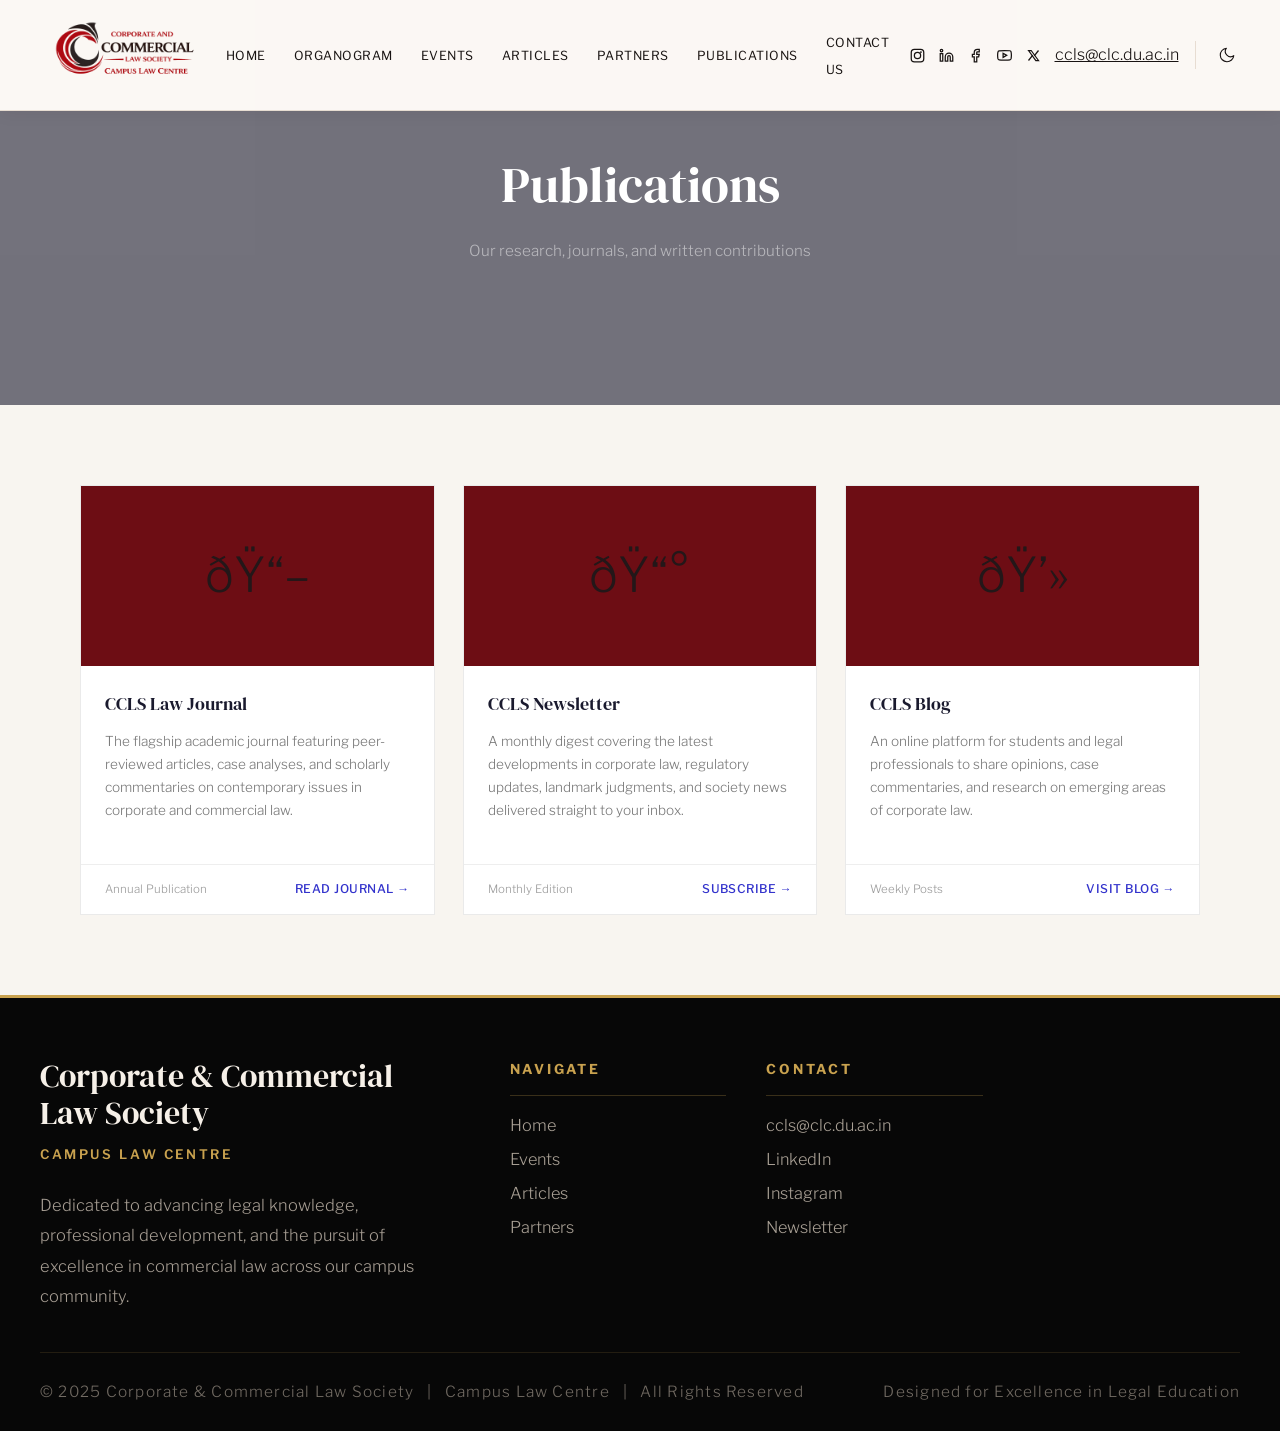
<file: publications.html>
﻿<!DOCTYPE html>
<html lang="en">
<head>
<meta charset="UTF-8">
<meta name="viewport" content="width=device-width,initial-scale=1.0">
<title>Publications &mdash; CCLS | Corporate &amp; Commercial Law Society</title>
<script>
(function(){var t=localStorage.getItem('ccls-theme');if(t==='dark')document.documentElement.setAttribute('data-theme','dark')})();
</script>
<link href="https://fonts.googleapis.com/css2?family=DM+Serif+Display:ital@0;1&family=Libre+Franklin:wght@300;400;500;600&display=swap" rel="stylesheet">
<style>


  :root {
    --bg: #FFFFFF;
    --bg-alt: #F5F5F0;
    --text: #1A1A2E;
    --text-muted: #6B6B80;
    --accent: #1A1A2E;
    --accent-light: #2D2D5E;
    --gold: #C8A951;
    --white: #FFFFFF;
    --border: #E8E8E0;
    --nav-bg: rgba(255,255,255,0.97);
    --footer-bg: #1A1A2E;
    --footer-text: #9A9AB0;
    --transition: 0.35s ease;
  }
  [data-theme="dark"] {
    --bg: #0F0F1A;
    --bg-alt: #1A1A2E;
    --text: #E8E8F0;
    --text-muted: #9A9AB0;
    --accent: #E8E8F0;
    --accent-light: #2D2D5E;
    --border: #2D2D5E;
    --nav-bg: rgba(15,15,26,0.97);
    --footer-bg: #0A0A14;
    --footer-text: #6B6B80;
    --white: #0F0F1A;
  }
  [data-theme="dark"] nav { background:rgba(15,15,26,0.97); border-bottom-color:#2D2D5E; }
  [data-theme="dark"] .nav-links a { color:#9A9AB0; }
  [data-theme="dark"] .nav-links a:hover, [data-theme="dark"] .nav-links a.active { color:#E8E8F0; }
  [data-theme="dark"] .mobile-menu { background:#0F0F1A; border-bottom-color:#2D2D5E; }
  [data-theme="dark"] .mobile-menu a { color:#9A9AB0; border-bottom-color:#2D2D5E; }
  [data-theme="dark"] .hamburger span { background:#E8E8F0; }
  [data-theme="dark"] .nav-social { border-right-color:#2D2D5E; }
  [data-theme="dark"] .theme-toggle { color:#9A9AB0; }
  [data-theme="dark"] .theme-toggle:hover { color:#E8E8F0; }
  [data-theme="dark"] .section-alt { background:var(--bg-alt); }
  [data-theme="dark"] .stat-item { border-color:#2D2D5E; }
  [data-theme="dark"] .stat-number { color:#E8E8F0; }
  [data-theme="dark"] .event-card { border-color:#2D2D5E; }
  [data-theme="dark"] .event-date { background:#0F0F1A; }
  [data-theme="dark"] .event-date strong { color:#E8E8F0; }
  [data-theme="dark"] .article-card { border-color:#2D2D5E; }
  [data-theme="dark"] .split-img-placeholder { background:#1A1A2E; border-color:#2D2D5E; color:#2D2D5E; }
  [data-theme="dark"] .partner-logo { background:#1A1A2E; border-color:#2D2D5E; }
  [data-theme="dark"] .partner-logo img { filter:brightness(0) invert(1) opacity(0.7); }
  [data-theme="dark"] .team-card .photo { background:#1A1A2E; border-color:#2D2D5E; }
  [data-theme="dark"] .contact-form input,
  [data-theme="dark"] .contact-form textarea,
  [data-theme="dark"] .contact-form select { background:#1A1A2E; border-color:#2D2D5E; color:#E8E8F0; }

  .theme-toggle { background:none; border:none; cursor:pointer; color:#6B6B80; padding:6px; display:flex; align-items:center; transition:color var(--transition); flex-shrink:0; }
  .theme-toggle:hover { color:#1A1A2E; }

  * { margin:0; padding:0; box-sizing:border-box; }
  html { scroll-behavior:smooth; }
  body { font-family:'Libre Franklin',sans-serif; background:var(--bg); color:var(--text); line-height:1.7; font-weight:300; }

  /* NAV */
  nav { position:fixed; top:0; width:100%; z-index:1000; background:#FFFFFF;
    border-bottom:1px solid #E8E8E0; }
  .nav-inner { max-width:1400px; margin:0 auto; padding:0 50px; height:90px;
    display:grid; grid-template-columns:1fr auto 1fr; align-items:center; gap:20px; }
  .nav-brand { justify-self:start; }
  .nav-links { justify-self:center; }
  .nav-right { justify-self:end; display:flex; align-items:center; }
  .nav-social { display:flex; gap:14px; align-items:center; margin-right:16px; padding-right:16px; border-right:1px solid var(--border); }
  .nav-social a { color:var(--text-muted); transition:color var(--transition); display:flex; }
  .nav-social a:hover { color:var(--text); }

  .nav-brand { display:flex; align-items:center; gap:16px; text-decoration:none; }
  .nav-logo-img { height:56px; width:auto; }
  .nav-brand-text { display:flex; flex-direction:column; line-height:1.15; }
  .nav-brand-text span:first-child { font-family:'DM Serif Display',serif; font-size:1.15rem; font-weight:400; color:#1A1A2E; }
  .nav-brand-text span:last-child { font-size:0.6rem; letter-spacing:0.15em; text-transform:uppercase; color:#6B6B80; }
  .nav-links { display:flex; gap:28px; list-style:none; align-items:center; }
  .nav-links a { text-decoration:none; color:#6B6B80; font-size:0.78rem; font-weight:400;
    letter-spacing:0.04em; text-transform:uppercase; transition:color var(--transition); }
  .nav-links a:hover, .nav-links a.active { color:#1A1A2E; }
  .hamburger { display:none; flex-direction:column; gap:5px; cursor:pointer; background:none; border:none; padding:5px; }
  .hamburger span { width:22px; height:1.5px; background:#1A1A2E; transition:all 0.3s; }
  .mobile-menu { position:fixed; top:90px; left:0; width:100%; background:#FFFFFF;
    border-bottom:1px solid #E8E8E0; padding:24px 50px; display:none; flex-direction:column; gap:16px; z-index:999; box-shadow:0 4px 20px rgba(0,0,0,0.08); }
  .mobile-menu.open { display:flex; }
  .mobile-menu a { text-decoration:none; color:#6B6B80; font-size:0.85rem; letter-spacing:0.04em;
    text-transform:uppercase; padding:8px 0; border-bottom:1px solid #E8E8E0; }

  /* HERO */
  .hero { min-height:100vh; display:flex; align-items:center; justify-content:center; position:relative; overflow:hidden;
    background:linear-gradient(135deg, #1A1A2E 0%, #2D2D5E 50%, #1A1A2E 100%); }
  .hero-bg { position:absolute; inset:0; z-index:0; overflow:hidden; }
  .hero-bg video { width:100%; height:100%; object-fit:cover; opacity:0.35; }
  .hero-overlay { position:absolute; inset:0; background:linear-gradient(180deg, rgba(26,26,46,0.7) 0%, rgba(26,26,46,0.85) 100%); z-index:1; }
  .hero-content { text-align:center; z-index:2; padding:0 24px; max-width:800px; }
  .hero-badge { display:inline-block; border:1px solid rgba(255,255,255,0.2); border-radius:50px; padding:8px 24px;
    font-size:0.68rem; letter-spacing:0.2em; text-transform:uppercase; color:rgba(255,255,255,0.6); margin-bottom:36px;
    opacity:0; animation:fadeUp 0.8s 0.2s forwards; }
  .hero-title { font-family:'DM Serif Display',serif; font-size:clamp(2.5rem,6vw,4.8rem); font-weight:400;
    color:#fff; line-height:1.1; margin-bottom:24px; opacity:0; animation:fadeUp 0.8s 0.4s forwards; }
  .hero-title em { font-style:italic; color:var(--gold); }
  .hero-sub { font-size:clamp(0.92rem,1.5vw,1.05rem); color:rgba(255,255,255,0.55); max-width:560px;
    margin:0 auto 36px; line-height:1.8; opacity:0; animation:fadeUp 0.8s 0.6s forwards; }
  .hero-btn { display:inline-block; border:1px solid rgba(255,255,255,0.3); color:#fff; padding:14px 36px;
    text-decoration:none; font-size:0.75rem; letter-spacing:0.12em; text-transform:uppercase;
    transition:all var(--transition); opacity:0; animation:fadeUp 0.8s 0.8s forwards; }
  .hero-btn:hover { background:var(--gold); border-color:var(--gold); color:var(--accent); }

  /* PAGE HERO (inner pages) */
  .page-hero { padding:180px 40px 80px; text-align:center; background:var(--accent); }
  .page-hero h1 { font-family:'DM Serif Display',serif; font-size:clamp(2rem,4vw,3.2rem); font-weight:400; color:#fff; margin-bottom:10px; }
  .page-hero p { font-size:0.95rem; color:rgba(255,255,255,0.5); }

  /* SECTIONS */
  .section { padding:100px 40px; max-width:1200px; margin:0 auto; }
  .section-alt { background:var(--bg-alt); }
  .section-dark { background:var(--accent); color:#fff; }
  .section-header { text-align:center; margin-bottom:64px; }
  .section-header .tag { font-size:0.68rem; letter-spacing:0.2em; text-transform:uppercase; color:var(--gold); margin-bottom:14px; }
  .section-header h2 { font-family:'DM Serif Display',serif; font-size:clamp(1.8rem,3.5vw,2.6rem); font-weight:400; margin-bottom:12px; }
  .section-header .line { width:40px; height:2px; background:var(--gold); margin:0 auto; }

  /* SPLIT LAYOUT (image + text side by side like CAS Bristol) */
  .split { display:grid; grid-template-columns:1fr 1fr; gap:60px; align-items:center; padding:80px 40px; max-width:1200px; margin:0 auto; }
  .split-reverse { direction:rtl; } .split-reverse > * { direction:ltr; }
  .split-img { width:100%; aspect-ratio:4/3; object-fit:cover; border-radius:4px; }
  .split-img-placeholder { width:100%; aspect-ratio:4/3; background:var(--bg-alt); border:1px solid var(--border); border-radius:4px;
    display:flex; align-items:center; justify-content:center; font-family:'DM Serif Display',serif; font-size:2rem; color:var(--border); }
  .split-text h2 { font-family:'DM Serif Display',serif; font-size:clamp(1.6rem,3vw,2.2rem); font-weight:400; margin-bottom:20px; }
  .split-text .role { font-size:0.7rem; letter-spacing:0.15em; text-transform:uppercase; color:var(--gold); margin-bottom:16px; }
  .split-text p { color:var(--text-muted); font-size:0.92rem; margin-bottom:14px; line-height:1.8; }
  .split-text .signature { margin-top:24px; font-family:'DM Serif Display',serif; font-style:italic; color:var(--text); }

  /* COUNTDOWN */
  .countdown-bar { background:var(--accent); padding:50px 40px; }
  .countdown-inner { max-width:1200px; margin:0 auto; display:flex; align-items:center; justify-content:space-between; flex-wrap:wrap; gap:24px; }
  .countdown-label { font-family:'DM Serif Display',serif; font-size:clamp(1.2rem,2.5vw,1.8rem); color:var(--gold); }
  .countdown-timer { display:flex; gap:24px; }
  .countdown-unit { text-align:center; }
  .countdown-number { font-family:'DM Serif Display',serif; font-size:clamp(2rem,4vw,3rem); color:#fff; line-height:1; }
  .countdown-text { font-size:0.65rem; letter-spacing:0.12em; text-transform:uppercase; color:rgba(255,255,255,0.4); margin-top:6px; }

  /* STATS */
  .stats-row { display:grid; grid-template-columns:repeat(3,1fr); gap:24px; margin-top:48px; }
  .stat-item { text-align:center; padding:32px 20px; border:1px solid var(--border); border-radius:4px; }
  .stat-number { font-family:'DM Serif Display',serif; font-size:2rem; color:var(--accent); }
  .stat-label { font-size:0.7rem; letter-spacing:0.1em; text-transform:uppercase; color:var(--text-muted); margin-top:4px; }

  /* TEAM GRID (CAS Bristol style - photo cards) */
  .team-tier { margin-bottom:48px; }
  .team-tier-label { text-align:center; font-size:0.68rem; letter-spacing:0.2em; text-transform:uppercase; color:var(--gold); margin-bottom:28px; }
  .team-grid { display:flex; flex-wrap:wrap; justify-content:center; gap:24px; }
  .team-card { width:180px; text-align:center; }
  .team-card-lg { width:220px; }
  .team-card .photo { width:100%; aspect-ratio:3/3.5; background:var(--bg-alt); border:1px solid var(--border); border-radius:4px;
    display:flex; align-items:center; justify-content:center; font-family:'DM Serif Display',serif; font-size:1.8rem; color:var(--border);
    margin-bottom:12px; overflow:hidden; transition:all var(--transition); }
  .team-card-lg .photo { font-size:2.5rem; }
  .team-card:hover .photo { border-color:var(--gold); }
  .team-card .name { font-family:'DM Serif Display',serif; font-size:0.92rem; margin-bottom:2px; }
  .team-card .role { font-size:0.65rem; letter-spacing:0.08em; text-transform:uppercase; color:var(--text-muted); }

  /* EVENT CARDS */
  .events-grid { display:grid; grid-template-columns:repeat(auto-fit,minmax(320px,1fr)); gap:28px; }
  .event-card { border:1px solid var(--border); border-radius:4px; overflow:hidden; transition:all var(--transition); }
  .event-card:hover { box-shadow:0 8px 30px rgba(0,0,0,0.06); transform:translateY(-4px); }
  .event-card-img { height:180px; background:var(--accent); display:flex; align-items:center; justify-content:center; position:relative; }
  .event-card-img .icon { font-size:2.5rem; opacity:0.3; }
  .event-date { position:absolute; top:12px; right:12px; background:#fff; padding:8px 12px; text-align:center; border-radius:4px; }
  .event-date strong { font-family:'DM Serif Display',serif; font-size:1.2rem; display:block; color:var(--accent); }
  .event-date span { font-size:0.6rem; letter-spacing:0.1em; text-transform:uppercase; color:var(--text-muted); }
  .event-card-body { padding:24px; }
  .event-card-body h3 { font-family:'DM Serif Display',serif; font-size:1.1rem; font-weight:400; margin-bottom:10px; }
  .event-card-body p { font-size:0.85rem; color:var(--text-muted); margin-bottom:16px; line-height:1.7; }
  .event-meta { font-size:0.7rem; letter-spacing:0.06em; text-transform:uppercase; color:var(--gold); font-weight:500; }

  /* ARTICLE CARDS */
  .articles-grid { display:grid; grid-template-columns:repeat(auto-fit,minmax(320px,1fr)); gap:28px; }
  .article-card { border:1px solid var(--border); border-radius:4px; padding:28px 24px; transition:all var(--transition);
    display:flex; flex-direction:column; justify-content:space-between; }
  .article-card:hover { box-shadow:0 8px 30px rgba(0,0,0,0.06); transform:translateY(-4px); }
  .article-tag { font-size:0.6rem; letter-spacing:0.1em; text-transform:uppercase; background:var(--accent);
    color:#fff; padding:3px 10px; border-radius:2px; display:inline-block; margin-bottom:14px; }
  .article-card h3 { font-family:'DM Serif Display',serif; font-size:1.1rem; font-weight:400; margin-bottom:10px; }
  .article-card p { font-size:0.85rem; color:var(--text-muted); margin-bottom:18px; line-height:1.7; }
  .article-meta { display:flex; justify-content:space-between; align-items:center; font-size:0.68rem; color:var(--text-muted);
    border-top:1px solid var(--border); padding-top:12px; }
  .article-meta .author { font-weight:500; color:var(--text); }
  .read-more { font-size:0.7rem; font-weight:500; color:var(--accent); text-decoration:none;
    letter-spacing:0.06em; text-transform:uppercase; transition:color var(--transition); }
  .read-more:hover { color:var(--gold); }

  /* PARTNERS MARQUEE */
  .partners-marquee { overflow:hidden; mask-image:linear-gradient(to right,transparent,black 8%,black 92%,transparent);
    -webkit-mask-image:linear-gradient(to right,transparent,black 8%,black 92%,transparent); padding:20px 0; }
  .marquee-track { display:flex; gap:24px; animation:marquee 40s linear infinite; width:max-content; }
  .partner-logo { flex-shrink:0; padding:16px 28px; border:1px solid var(--border); border-radius:8px; background:#fff;
    display:flex; align-items:center; gap:12px; font-size:0.88rem; font-weight:500; color:var(--text);
    white-space:nowrap; transition:all var(--transition); }
  .partner-logo:hover { border-color:var(--gold); transform:translateY(-2px); }
  .partner-icon { width:36px; height:36px; background:var(--accent); border-radius:6px; display:flex; align-items:center;
    justify-content:center; color:#fff; font-family:'DM Serif Display',serif; font-size:0.85rem; font-weight:700; }
  @keyframes marquee { from{transform:translateX(0)} to{transform:translateX(-50%)} }

  /* PUBLICATIONS */
  .pub-grid { display:grid; grid-template-columns:repeat(auto-fit,minmax(300px,1fr)); gap:28px; }
  .pub-card { border:1px solid var(--border); border-radius:4px; padding:28px 24px; transition:all var(--transition);
    display:flex; flex-direction:column; justify-content:space-between; }
  .pub-card:hover { box-shadow:0 8px 30px rgba(0,0,0,0.06); transform:translateY(-4px); }
  .pub-card-header { display:flex; align-items:center; gap:14px; margin-bottom:16px; }
  .pub-icon { width:44px; height:44px; background:var(--accent); border-radius:8px; display:flex; align-items:center;
    justify-content:center; font-size:1.2rem; }
  .pub-card h3 { font-family:'DM Serif Display',serif; font-size:1.05rem; font-weight:400; }
  .pub-card p { font-size:0.85rem; color:var(--text-muted); line-height:1.7; margin-bottom:18px; }
  .pub-meta { display:flex; justify-content:space-between; align-items:center; font-size:0.68rem; color:var(--text-muted);
    border-top:1px solid var(--border); padding-top:12px; }

  /* CONTACT */
  .contact-grid { display:grid; grid-template-columns:1fr 1.2fr; gap:60px; }
  .contact-info h3 { font-family:'DM Serif Display',serif; font-size:1.4rem; font-weight:400; margin-bottom:16px; }
  .contact-info p { color:var(--text-muted); font-size:0.9rem; margin-bottom:24px; }
  .contact-detail { display:flex; align-items:flex-start; gap:12px; margin-bottom:18px; }
  .contact-detail-icon { width:36px; height:36px; background:var(--accent); border-radius:50%; display:flex;
    align-items:center; justify-content:center; color:#fff; font-size:0.9rem; flex-shrink:0; }
  .contact-detail div { font-size:0.88rem; color:var(--text-muted); }
  .contact-detail strong { color:var(--text); display:block; font-size:0.7rem; letter-spacing:0.08em; text-transform:uppercase; margin-bottom:2px; }
  .contact-form { display:flex; flex-direction:column; gap:16px; }
  .form-row { display:grid; grid-template-columns:1fr 1fr; gap:16px; }
  .contact-form input, .contact-form textarea { width:100%; padding:14px 18px; border:1px solid var(--border); border-radius:4px;
    font-family:inherit; font-size:0.88rem; background:var(--bg-alt); transition:border-color var(--transition); outline:none; }
  .contact-form input:focus, .contact-form textarea:focus { border-color:var(--accent); }
  .contact-form textarea { min-height:140px; resize:vertical; }
  .submit-btn { padding:14px 32px; background:var(--accent); color:#fff; border:none; border-radius:4px; font-size:0.78rem;
    letter-spacing:0.1em; text-transform:uppercase; cursor:pointer; transition:all var(--transition); }
  .submit-btn:hover { background:var(--accent-light); }

  /* FOOTER */
  footer { background:var(--footer-bg); color:var(--footer-text); padding:60px 40px 30px; }
  .footer-inner { max-width:1200px; margin:0 auto; }
  .footer-top { display:flex; justify-content:space-between; align-items:start; margin-bottom:40px; flex-wrap:wrap; gap:40px; }
  .footer-brand { display:flex; align-items:center; gap:12px; }
  .footer-brand img { height:48px; }
  .footer-brand p { font-size:0.82rem; color:var(--footer-text); margin-top:8px; }
  .footer-links { display:flex; gap:50px; }
  .footer-col h4 { font-size:0.68rem; letter-spacing:0.12em; text-transform:uppercase; color:var(--gold); margin-bottom:12px; }
  .footer-col a { display:block; color:var(--footer-text); text-decoration:none; font-size:0.82rem; margin-bottom:6px; transition:color 0.3s; }
  .footer-col a:hover { color:#fff; }
  .footer-bottom { border-top:1px solid rgba(255,255,255,0.08); padding-top:24px; text-align:center; font-size:0.72rem; opacity:0.5; }

  /* ANIMATIONS */
  @keyframes fadeUp { from{opacity:0;transform:translateY(24px)} to{opacity:1;transform:translateY(0)} }

  /* RESPONSIVE */
  @media (max-width:900px) {
    .nav-links { display:none; } .hamburger { display:flex; } .nav-inner { grid-template-columns:1fr auto !important; }
    .split { grid-template-columns:1fr; gap:32px; }
    .split-reverse { direction:ltr; }
    .contact-grid { grid-template-columns:1fr; }
    .form-row { grid-template-columns:1fr; }
    .stats-row { grid-template-columns:1fr; }
    .countdown-inner { justify-content:center; text-align:center; }
    .countdown-label { width:100%; text-align:center; }
  }
  @media (max-width:600px) {
    .nav-inner { padding:0 20px; }
    .section { padding:60px 20px; }
    .split { padding:60px 20px; }
  }

  /* CAS Bristol Article Slider */
  .article-slider {
    position: relative;
    width: 100%;
    height: calc(100vh - 90px);
    overflow: hidden;
    margin-top: 0;
  }

  .slide {
    position: absolute;
    inset: 0;
    opacity: 0;
    transition: opacity 0.8s ease;
  }
  .slide.active { opacity: 1; }

  .slide-bg {
    width: 100%;
    height: 100%;
    background-size: cover;
    background-position: center;
  }

  .slide-overlay {
    position: absolute;
    inset: 0;
    background: linear-gradient(135deg, rgba(26,26,46,0.3) 0%, rgba(26,26,46,0.5) 100%);
  }

  .slide-card {
    position: absolute;
    top: 50%;
    left: 50%;
    transform: translate(-50%, -50%);
    background: rgba(245,245,240,0.92);
    padding: 48px 56px;
    max-width: 720px;
    width: 90%;
    backdrop-filter: blur(8px);
  }

  .slide-card h2 {
    font-family: 'DM Serif Display', serif;
    font-size: clamp(1.8rem, 4vw, 3rem);
    font-weight: 400;
    color: var(--accent);
    line-height: 1.15;
    margin-bottom: 8px;
  }

  .slide-card .slide-tag {
    font-size: 0.65rem;
    letter-spacing: 0.12em;
    text-transform: uppercase;
    color: var(--text-muted);
    margin-bottom: 12px;
    display: block;
  }

  .slide-card .slide-excerpt {
    font-size: 0.88rem;
    color: var(--text-muted);
    line-height: 1.7;
    margin-bottom: 0;
  }

  .slide-readmore {
    position: absolute;
    bottom: -1px;
    right: -1px;
    background: #D4551A;
    color: #fff;
    padding: 16px 32px;
    text-decoration: none;
    font-size: 0.82rem;
    font-weight: 500;
    letter-spacing: 0.04em;
    transition: background var(--transition);
  }
  .slide-readmore:hover { background: #B84515; }

  .slider-arrow {
    position: absolute;
    top: 50%;
    transform: translateY(-50%);
    z-index: 10;
    background: none;
    border: none;
    cursor: pointer;
    padding: 20px;
    color: rgba(255,255,255,0.7);
    font-size: 2.5rem;
    transition: color var(--transition);
  }
  .slider-arrow:hover { color: #fff; }
  .slider-arrow.prev { left: 20px; }
  .slider-arrow.next { right: 20px; }

  .slider-dots {
    position: absolute;
    bottom: 30px;
    left: 50%;
    transform: translateX(-50%);
    display: flex;
    gap: 10px;
    z-index: 10;
  }
  .slider-dot {
    width: 10px;
    height: 10px;
    border-radius: 50%;
    background: rgba(255,255,255,0.3);
    border: none;
    cursor: pointer;
    transition: background var(--transition);
  }
  .slider-dot.active { background: #fff; }

  @media (max-width: 600px) {
    .slide-card { padding: 32px 28px; }
    .slide-card h2 { font-size: 1.5rem; }
  }


  

  

  .pub-hero { position:relative; height:45vh; min-height:320px; overflow:hidden;
    background:url('https://images.unsplash.com/photo-1524995997946-a1c2e315a42f?w=1600&h=900&fit=crop') center/cover; }
  .pub-hero-ov { position:absolute; inset:0; background:rgba(26,26,46,0.6); }
  .pub-hero-text { position:relative; z-index:2; height:100%; display:flex; flex-direction:column;
    justify-content:center; align-items:center; text-align:center; padding:0 40px; }
  .pub-hero-text h1 { font-family:'DM Serif Display',serif; font-size:clamp(2rem,4vw,3.2rem); font-weight:400; color:#fff; margin-bottom:10px; }
  .pub-hero-text p { font-size:0.95rem; color:rgba(255,255,255,0.5); }

  .pub-section { padding:80px 40px; max-width:1200px; margin:0 auto; }
  .pub-grid { display:grid; grid-template-columns:repeat(3,1fr); gap:28px; }
  .pub-c { background:#fff; border:1px solid #eaeaea; overflow:hidden; transition:all 0.3s; }
  .pub-c:hover { box-shadow:0 6px 24px rgba(0,0,0,0.08); transform:translateY(-3px); }
  .pub-c-top { height:180px; background:var(--accent); display:flex; align-items:center; justify-content:center; font-size:3rem; }
  .pub-c-body { padding:24px; }
  .pub-c h3 { font-family:'DM Serif Display',serif; font-size:1.1rem; font-weight:400; color:#1A1A2E; margin-bottom:10px; }
  .pub-c p { font-size:0.85rem; color:#777; line-height:1.7; margin-bottom:18px; }
  .pub-c-ft { border-top:1px solid #eee; padding:14px 24px; display:flex; justify-content:space-between; align-items:center; font-size:0.72rem; color:#999; }
  .pub-link { color:#3333CC; text-decoration:none; font-size:0.75rem; font-weight:500; letter-spacing:0.04em; text-transform:uppercase; transition:color 0.3s; }
  .pub-link:hover { color:#1A1A2E; }
  @media(max-width:900px){ .pub-grid{grid-template-columns:1fr} }

</style>
<link rel="stylesheet" href="theme-grading.css">
</head>
<body>
<nav>
  <div class="nav-inner">
    <a href="index.html" class="nav-brand" style="display:flex;align-items:center;gap:12px;text-decoration:none;">
            <img src="light_theme.png" alt="CCLS Logo" class="nav-logo-img">
            <div style="display:flex;flex-direction:column;line-height:1.25;">
              <span style="font-family:'DM Serif Display',serif;font-size:0.78rem;color:#fff;font-weight:400;white-space:nowrap;">Corporate &amp; Commercial</span>
              <span style="font-family:'DM Serif Display',serif;font-size:0.78rem;color:#fff;font-weight:400;white-space:nowrap;">Law Society</span>
              <span style="font-size:0.52rem;color:rgba(255,255,255,0.45);letter-spacing:0.04em;white-space:nowrap;">Campus Law Centre &middot; Faculty of Law &middot; University of Delhi</span>
            </div>
          </a>
    <ul class="nav-links">
      <li><a href="index.html">Home</a></li>
      <li><a href="faculty-team.html">Organogram</a></li>
      <li><a href="events.html">Events</a></li>
      <li><a href="articles.html">Articles</a></li>
      <li><a href="partners.html">Partners</a></li>
      <li><a href="publications.html" class=active class="active">Publications</a></li>
      <li><a href="contact.html">Contact Us</a></li>
    </ul>
    <div class="nav-right"><div class="nav-social">
        <a href="https://www.instagram.com/" target="_blank" aria-label="Instagram"><svg width="15" height="15" viewBox="0 0 24 24" fill="none" stroke="currentColor" stroke-width="2"><rect x="2" y="2" width="20" height="20" rx="5"/><circle cx="12" cy="12" r="5"/><circle cx="17.5" cy="6.5" r="1.5" fill="currentColor" stroke="none"/></svg></a>
        <a href="https://www.linkedin.com/" target="_blank" aria-label="LinkedIn"><svg width="15" height="15" viewBox="0 0 24 24" fill="none" stroke="currentColor" stroke-width="2"><path d="M16 8a6 6 0 0 1 6 6v7h-4v-7a2 2 0 0 0-4 0v7h-4v-7a6 6 0 0 1 6-6z"/><rect x="2" y="9" width="4" height="12"/><circle cx="4" cy="4" r="2"/></svg></a>
        <a href="https://www.facebook.com/" target="_blank" aria-label="Facebook"><svg width="15" height="15" viewBox="0 0 24 24" fill="none" stroke="currentColor" stroke-width="2"><path d="M18 2h-3a5 5 0 0 0-5 5v3H7v4h3v8h4v-8h3l1-4h-4V7a1 1 0 0 1 1-1h3z"/></svg></a>
        <a href="https://www.youtube.com/" target="_blank" aria-label="YouTube"><svg width="15" height="15" viewBox="0 0 24 24" fill="none" stroke="currentColor" stroke-width="2"><path d="M22.54 6.42a2.78 2.78 0 0 0-1.94-2C18.88 4 12 4 12 4s-6.88 0-8.6.46a2.78 2.78 0 0 0-1.94 2A29 29 0 0 0 1 11.75a29 29 0 0 0 .46 5.33A2.78 2.78 0 0 0 3.4 19.1c1.72.46 8.6.46 8.6.46s6.88 0 8.6-.46a2.78 2.78 0 0 0 1.94-2 29 29 0 0 0 .46-5.25 29 29 0 0 0-.46-5.43z"/><polygon points="9.75 15.02 15.5 11.75 9.75 8.48 9.75 15.02"/></svg></a>
        <a href="https://x.com/" target="_blank" aria-label="X"><svg width="15" height="15" viewBox="0 0 24 24" fill="none" stroke="currentColor" stroke-width="2"><path d="M4 4l11.73 16h4.27L8.27 4H4z"/><path d="M4 20l6.77-8.5"/><path d="M20 4l-6.77 8.5"/></svg></a>
        <a href="mailto:ccls@clc.du.ac.in" aria-label="Email"><svg width="15" height="15" viewBox="0 0 24 24" fill="none" stroke="currentColor" stroke-width="2"><rect x="2" y="4" width="20" height="16" rx="2"/><path d="M22 4L12 13 2 4"/></svg></a>
      </div>
      <button class="theme-toggle" id="themeToggle" aria-label="Toggle dark mode" title="Toggle dark mode">
      <svg id="icon-sun" xmlns="http://www.w3.org/2000/svg" width="18" height="18" viewBox="0 0 24 24" fill="none" stroke="currentColor" stroke-width="1.5" stroke-linecap="round" stroke-linejoin="round" style="display:none"><circle cx="12" cy="12" r="4"/><path d="M12 2v2M12 20v2M4.93 4.93l1.41 1.41M17.66 17.66l1.41 1.41M2 12h2M20 12h2M4.93 19.07l1.41-1.41M17.66 6.34l1.41-1.41"/></svg>
      <svg id="icon-moon" xmlns="http://www.w3.org/2000/svg" width="18" height="18" viewBox="0 0 24 24" fill="none" stroke="currentColor" stroke-width="1.5" stroke-linecap="round" stroke-linejoin="round"><path d="M21 12.79A9 9 0 1 1 11.21 3 7 7 0 0 0 21 12.79z"/></svg>
    </button></div>
    <button class="hamburger" onclick="toggleMenu()"><span></span><span></span><span></span></button>
  </div>
</nav>
<div class="mobile-menu" id="mobileMenu">
  <a href="index.html" onclick="closeMenu()">Home</a>
  <a href="faculty-team.html" onclick="closeMenu()">Organogram</a>
  <a href="events.html" onclick="closeMenu()">Events</a>
  <a href="articles.html" onclick="closeMenu()">Articles</a>
  <a href="partners.html" onclick="closeMenu()">Partners</a>
  <a href="publications.html" class="active" onclick="closeMenu()">Publications</a>
  <a href="contact.html" onclick="closeMenu()">Contact Us</a>
</div>

<div class="pub-hero">
  <div class="pub-hero-ov"></div>
  <div class="pub-hero-text">
    <h1>Publications</h1>
    <p>Our research, journals, and written contributions</p>
  </div>
</div>

<div class="pub-section">
  <div class="pub-grid">
    <div class="pub-c">
      <div class="pub-c-top">ðŸ“–</div>
      <div class="pub-c-body"><h3>CCLS Law Journal</h3><p>The flagship academic journal featuring peer-reviewed articles, case analyses, and scholarly commentaries on contemporary issues in corporate and commercial law.</p></div>
      <div class="pub-c-ft"><span>Annual Publication</span><a href="#" class="pub-link">Read Journal &rarr;</a></div>
    </div>
    <div class="pub-c">
      <div class="pub-c-top">ðŸ“°</div>
      <div class="pub-c-body"><h3>CCLS Newsletter</h3><p>A monthly digest covering the latest developments in corporate law, regulatory updates, landmark judgments, and society news delivered straight to your inbox.</p></div>
      <div class="pub-c-ft"><span>Monthly Edition</span><a href="#" class="pub-link">Subscribe &rarr;</a></div>
    </div>
    <div class="pub-c">
      <div class="pub-c-top">ðŸ’»</div>
      <div class="pub-c-body"><h3>CCLS Blog</h3><p>An online platform for students and legal professionals to share opinions, case commentaries, and research on emerging areas of corporate law.</p></div>
      <div class="pub-c-ft"><span>Weekly Posts</span><a href="#" class="pub-link">Visit Blog &rarr;</a></div>
    </div>
  </div>
</div>

<div class="pre-footer-cta">
  <div class="pre-footer-cta-inner">
    <div class="pre-footer-cta-copy">
      <h2 class="pre-footer-cta-title">Ready to shape your <em>legal career?</em></h2>
      <p class="pre-footer-cta-text">Membership is open to all students. Join hundreds of future commercial lawyers.</p>
    </div>
    <div class="pre-footer-cta-actions">
      <a class="pre-footer-cta-btn pre-footer-cta-btn-primary" href="contact.html">Join Now - Free</a>
      <a class="pre-footer-cta-btn pre-footer-cta-btn-secondary" href="contact.html">Get In Touch</a>
    </div>
  </div>
</div>
<footer>
  <div class="footer-inner">
    <div class="footer-top">
      <div class="footer-brand-block">
        <h3 class="footer-title">Corporate &amp; Commercial<br>Law Society</h3>
        <p class="footer-kicker">Campus Law Centre</p>
        <p class="footer-about">Dedicated to advancing legal knowledge, professional development, and the pursuit of excellence in commercial law across our campus community.</p>
      </div>
      <div class="footer-links-grid">
        <div class="footer-col">
          <h4>Navigate</h4>
          <a href="about.html">About Us</a>
          <a href="partners.html">Practice Areas</a>
          <a href="events.html">Events</a>
          <a href="faculty-team.html">Committee</a>
          <a href="contact.html">Membership</a>
        </div>
        <div class="footer-col">
          <h4>Resources</h4>
          <a href="articles.html">Law Review</a>
          <a href="articles.html">Case Digest</a>
          <a href="partners-government.html">Pro Bono Clinic</a>
          <a href="partners-knowledge.html">Mooting Hub</a>
          <a href="partners-industry.html">Careers Portal</a>
        </div>
        <div class="footer-col">
          <h4>Contact</h4>
          <a href="mailto:committee@ccls.ac.uk">committee@ccls.ac.uk</a>
          <a href="https://www.linkedin.com/" target="_blank" rel="noopener noreferrer">LinkedIn</a>
          <a href="https://www.instagram.com/" target="_blank" rel="noopener noreferrer">Instagram</a>
          <a href="publications.html">Newsletter</a>
        </div>
      </div>
    </div>
    <div class="footer-bottom-row">
      <div class="footer-copy">&copy; 2025 Corporate &amp; Commercial Law Society &nbsp; | &nbsp; Campus Law Centre &nbsp; | &nbsp; All Rights Reserved</div>
      <div class="footer-note">Designed for Excellence in Legal Education</div>
    </div>
  </div>
</footer>
<script>
function toggleMenu(){document.getElementById('mobileMenu').classList.toggle('open')}
function closeMenu(){document.getElementById('mobileMenu').classList.remove('open')}
</script>

<script>
(function(){
  var saved = localStorage.getItem('ccls-theme');
  if(saved === 'dark') {
    document.documentElement.setAttribute('data-theme','dark');
    document.getElementById('icon-sun').style.display='block';
    document.getElementById('icon-moon').style.display='none';
  }
  document.getElementById('themeToggle').addEventListener('click', function(){
    var isDark = document.documentElement.getAttribute('data-theme') === 'dark';
    if(isDark){
      document.documentElement.removeAttribute('data-theme');
      localStorage.setItem('ccls-theme','light');
      document.getElementById('icon-sun').style.display='none';
      document.getElementById('icon-moon').style.display='block';
    } else {
      document.documentElement.setAttribute('data-theme','dark');
      localStorage.setItem('ccls-theme','dark');
      document.getElementById('icon-sun').style.display='block';
      document.getElementById('icon-moon').style.display='none';
    }
  });
})();
</script>

<script src="content-bridge.js"></script>
</body>
</html>
</file>
<file: theme-grading.css>
/* Global color grading override to match the maroon + gold visual direction */
:root {
  --bg: #f8f5f0 !important;
  --bg-alt: #f2ece4 !important;
  --text: #231719 !important;
  --text-muted: #7b6460 !important;
  --accent: #6d0d14 !important;
  --accent-light: #8a1b22 !important;
  --gold: #c9a24f !important;
  --white: #ffffff !important;
  --border: #e7ddd2 !important;
  --nav-bg: rgba(255, 252, 248, 0.97) !important;
  --footer-bg: #5a0b11 !important;
  --footer-text: #ddcfc0 !important;
}

[data-theme="dark"] {
  --bg: #0f1014 !important;
  --bg-alt: #171921 !important;
  --text: #ece8df !important;
  --text-muted: #b0a79b !important;
  --accent: #8f131b !important;
  --accent-light: #a41b25 !important;
  --gold: #c9a24f !important;
  --white: #ffffff !important;
  --border: #2f3138 !important;
  --nav-bg: rgba(16, 17, 22, 0.96) !important;
  --footer-bg: #050505 !important;
  --footer-text: #b3a79b !important;
}

html,
body {
  background: var(--bg) !important;
  color: var(--text) !important;
}

body::before {
  content: "CAMPUS LAW CENTRE  ·  ESTABLISHED IN ACADEMIC EXCELLENCE  ·  COMMITTED TO LEGAL SCHOLARSHIP & PRACTICE";
  position: fixed;
  top: 0;
  left: 0;
  width: 100%;
  height: 38px;
  display: flex;
  align-items: center;
  justify-content: center;
  padding: 0 14px;
  background: linear-gradient(90deg, #5e0a10 0%, #8a1018 50%, #5e0a10 100%);
  color: var(--gold);
  font-size: 0.78rem;
  letter-spacing: 0.22em;
  text-transform: uppercase;
  font-weight: 700;
  white-space: nowrap;
  overflow: hidden;
  text-overflow: ellipsis;
  z-index: 1200;
}

nav {
  top: 38px !important;
  background: var(--nav-bg) !important;
  border-bottom: 1px solid var(--border) !important;
  box-shadow: 0 3px 16px rgba(44, 18, 14, 0.06) !important;
}

.nav-inner {
  height: 110px !important;
}

.nav-brand > div {
  display: none !important;
}

.nav-brand .nav-logo-img {
  height: 104px !important;
  width: auto !important;
  max-width: none !important;
  display: block !important;
}

.mobile-menu {
  top: 148px !important;
}

.nav-brand-text span:first-child,
.nav-links a:hover,
.nav-links a.active,
.nav-social a:hover,
.theme-toggle:hover,
.stat-number,
.event-date strong,
.read-more,
.article-meta .author {
  color: #1b1412 !important;
}

.nav-brand-text span:last-child,
.nav-links a,
.mobile-menu a,
.theme-toggle,
.nav-social a {
  color: #181312 !important;
}

.nav-brand-text span:last-child {
  color: #4a3e3a !important;
}

[data-theme="dark"] .nav-brand-text span:first-child,
[data-theme="dark"] .nav-links a:hover,
[data-theme="dark"] .nav-links a.active,
[data-theme="dark"] .nav-social a:hover,
[data-theme="dark"] .theme-toggle:hover {
  color: #f2ede3 !important;
}

[data-theme="dark"] .nav-brand-text span:last-child,
[data-theme="dark"] .nav-links a,
[data-theme="dark"] .mobile-menu a,
[data-theme="dark"] .theme-toggle,
[data-theme="dark"] .nav-social a {
  color: #c3baad !important;
}

[data-theme="dark"] .stat-number {
  color: #f4efe4 !important;
}

[data-theme="dark"] .stat-label {
  color: #d3c7b6 !important;
}

/* Contact page fixes: keep hero below fixed header and improve dark-mode contrast */
.ct-hero {
  margin-top: 148px !important;
}

[data-theme="dark"] .ct-info h2,
[data-theme="dark"] .ct-info > p,
[data-theme="dark"] .ct-detail-text strong,
[data-theme="dark"] .ct-detail-text span,
[data-theme="dark"] .ct-detail-text a {
  color: #f2ede3 !important;
}

[data-theme="dark"] .ct-icon {
  background: #1c2130 !important;
  color: #f2ede3 !important;
}

[data-theme="dark"] .ct-form input,
[data-theme="dark"] .ct-form textarea {
  background: #1b1f29 !important;
  border-color: #2f3138 !important;
  color: #f2ede3 !important;
}

[data-theme="dark"] .ct-form input::placeholder,
[data-theme="dark"] .ct-form textarea::placeholder {
  color: #b9b4a9 !important;
}

/* Global removals requested: top strip, pre-footer CTA, and footer resources column */
body::before {
  content: none !important;
  display: none !important;
}

nav {
  top: 0 !important;
}

.mobile-menu {
  top: 110px !important;
}

.ct-hero {
  margin-top: 110px !important;
}

.pre-footer-cta {
  display: none !important;
}

.footer-links-grid .footer-col:nth-child(2),
.footer-links .footer-col:nth-child(2) {
  display: none !important;
}

[data-theme="dark"] .cas-card .cas-role {
  color: #000000 !important;
  font-weight: 700 !important;
}

[data-theme="dark"] .hamburger span {
  background: #f2ede3 !important;
}

[data-theme="dark"] .mobile-menu {
  background: #111319 !important;
  border-bottom: 1px solid #2d3038 !important;
}

.hamburger span {
  background: #651017 !important;
}

.mobile-menu {
  background: #fffaf4 !important;
  border-bottom: 1px solid var(--border) !important;
}

.hero,
.page-hero,
.section-dark,
.countdown-bar,
.event-card-img,
.partner-icon,
.pub-icon,
.contact-detail-icon,
.submit-btn,
.article-tag {
  background: linear-gradient(135deg, #6a0d14 0%, #7b1018 54%, #5a0810 100%) !important;
  color: #fff !important;
}

.hero-overlay {
  background:
    radial-gradient(circle at 82% 20%, rgba(201, 162, 79, 0.12) 0, rgba(201, 162, 79, 0.12) 13%, transparent 14%),
    radial-gradient(circle at 5% 86%, rgba(201, 162, 79, 0.09) 0, rgba(201, 162, 79, 0.09) 10%, transparent 11%),
    linear-gradient(180deg, rgba(52, 8, 13, 0.58) 0%, rgba(52, 8, 13, 0.83) 100%) !important;
}

.hero-title em,
.section-header .tag,
.section-header .line,
.split-text .role,
.countdown-label,
.footer-col h4,
.event-meta,
.read-more:hover,
.hero-btn:hover {
  color: var(--gold) !important;
}

.hero-btn:hover {
  border-color: var(--gold) !important;
  background: rgba(201, 162, 79, 0.14) !important;
}

.section-alt,
.split-img-placeholder,
.team-card .photo,
.contact-form input,
.contact-form textarea,
.contact-form select {
  background: var(--bg-alt) !important;
}

.stat-item,
.event-card,
.article-card,
.pub-card,
.partner-logo,
.team-card .photo,
.split-img-placeholder,
.contact-form input,
.contact-form textarea,
.contact-form select,
.contact-form input:focus,
.contact-form textarea:focus {
  border-color: var(--border) !important;
}

.event-date {
  background: #fff9f2 !important;
}

footer {
  background: #070707 !important;
  border-top: 3px solid var(--gold) !important;
  color: #b9b0a6 !important;
  padding: 60px 40px 26px !important;
}

.countdown-bar {
  padding: 34px 40px !important;
}

.countdown-inner {
  max-width: 1680px !important;
  margin: 0 auto !important;
}

.countdown-label {
  color: #f1ddd3 !important;
  font-family: 'DM Serif Display', serif !important;
  font-size: clamp(1.1rem, 1.5vw, 1.9rem) !important;
  line-height: 1.5 !important;
}

.countdown-timer,
.ev-countdown {
  display: none !important;
}

.pre-footer-cta {
  background: linear-gradient(135deg, #6a0d14 0%, #891019 55%, #6d0d14 100%) !important;
  border-top: 3px solid var(--gold) !important;
  padding: 64px 40px 72px !important;
}

.pre-footer-cta-inner {
  max-width: 1680px !important;
  margin: 0 auto !important;
  display: flex !important;
  justify-content: space-between !important;
  align-items: center !important;
  gap: 36px !important;
  flex-wrap: wrap !important;
}

.pre-footer-cta-copy {
  max-width: 780px !important;
}

.pre-footer-cta-title {
  margin: 0 0 16px !important;
  color: #f8efe7 !important;
  font-family: 'DM Serif Display', serif !important;
  font-size: clamp(2.2rem, 4.2vw, 4rem) !important;
  font-weight: 400 !important;
  line-height: 1.1 !important;
}

.pre-footer-cta-title em {
  color: var(--gold) !important;
  font-style: italic !important;
  font-weight: 400 !important;
}

.pre-footer-cta-text {
  margin: 0 !important;
  color: #e4cbb8 !important;
  font-size: 1.03rem !important;
  line-height: 1.65 !important;
}

.pre-footer-cta-actions {
  display: flex !important;
  align-items: center !important;
  gap: 14px !important;
  flex-wrap: wrap !important;
}

.pre-footer-cta-btn {
  display: inline-flex !important;
  align-items: center !important;
  justify-content: center !important;
  min-width: 194px !important;
  padding: 16px 30px !important;
  text-decoration: none !important;
  text-transform: uppercase !important;
  letter-spacing: 0.2em !important;
  font-size: 0.83rem !important;
  font-weight: 700 !important;
  transition: all 0.25s ease !important;
}

.pre-footer-cta-btn-primary {
  background: #f6f1eb !important;
  color: #451417 !important;
  border: 1px solid #f6f1eb !important;
}

.pre-footer-cta-btn-primary:hover {
  background: #fff !important;
  border-color: #fff !important;
}

.pre-footer-cta-btn-secondary {
  background: transparent !important;
  color: #f4ede7 !important;
  border: 1px solid rgba(244, 237, 231, 0.28) !important;
}

.pre-footer-cta-btn-secondary:hover {
  border-color: rgba(244, 237, 231, 0.52) !important;
  background: rgba(244, 237, 231, 0.08) !important;
}

.footer-inner {
  max-width: 1680px !important;
  margin: 0 auto !important;
}

.footer-top {
  display: grid !important;
  grid-template-columns: 1.25fr 2.25fr !important;
  gap: 64px !important;
  align-items: start !important;
}

.footer-brand-block {
  max-width: 430px !important;
}

.footer-title {
  margin: 0 !important;
  color: #f6f0e8 !important;
  font-family: 'DM Serif Display', serif !important;
  font-size: clamp(2rem, 2.4vw, 3rem) !important;
  line-height: 1.15 !important;
  font-weight: 400 !important;
}

.footer-kicker {
  margin: 12px 0 24px !important;
  color: var(--gold) !important;
  text-transform: uppercase !important;
  letter-spacing: 0.2em !important;
  font-size: 0.82rem !important;
  font-weight: 600 !important;
}

.footer-about {
  margin: 0 !important;
  color: #a59c92 !important;
  font-size: 1.03rem !important;
  line-height: 1.85 !important;
  max-width: 38ch !important;
}

.footer-links-grid {
  display: grid !important;
  grid-template-columns: repeat(3, minmax(0, 1fr)) !important;
  gap: 40px !important;
}

.footer-col h4 {
  margin: 0 0 18px !important;
  padding-bottom: 14px !important;
  border-bottom: 1px solid rgba(201, 162, 79, 0.26) !important;
  color: var(--gold) !important;
  text-transform: uppercase !important;
  letter-spacing: 0.2em !important;
  font-size: 0.85rem !important;
  font-weight: 700 !important;
}

.footer-col a {
  display: block !important;
  color: #a9a095 !important;
  text-decoration: none !important;
  font-size: 1.02rem !important;
  margin-bottom: 12px !important;
  line-height: 1.35 !important;
  transition: color 0.25s ease !important;
}

.footer-col a:hover {
  color: #f6efe5 !important;
}

.footer-bottom-row {
  margin-top: 40px !important;
  padding-top: 26px !important;
  border-top: 1px solid rgba(201, 162, 79, 0.14) !important;
  display: flex !important;
  justify-content: space-between !important;
  align-items: center !important;
  gap: 20px !important;
}

.footer-copy,
.footer-note {
  color: #726b63 !important;
  font-size: 0.96rem !important;
  letter-spacing: 0.08em !important;
}

.footer-note {
  text-align: right !important;
}

.partners-name-strip {
  position: relative;
  background: linear-gradient(90deg, #6a0d14 0%, #8a1018 50%, #6a0d14 100%) !important;
  border-top: 2px solid var(--gold) !important;
  border-bottom: 2px solid var(--gold) !important;
  overflow: hidden;
}

.partners-name-strip .partners-marquee {
  padding: 12px 0 !important;
  overflow: hidden;
  mask-image: linear-gradient(to right, transparent, black 6%, black 94%, transparent);
  -webkit-mask-image: linear-gradient(to right, transparent, black 6%, black 94%, transparent);
}

.partners-name-strip .marquee-track {
  display: flex;
  align-items: center;
  gap: 20px;
  width: max-content;
  animation: marquee 42s linear infinite;
}

.partners-name-strip .partner-logo {
  background: transparent !important;
  border: 0 !important;
  border-radius: 0 !important;
  box-shadow: none !important;
  color: #f2e5d8 !important;
  font-size: 0.8rem !important;
  letter-spacing: 0.14em !important;
  text-transform: uppercase !important;
  font-weight: 600 !important;
  padding: 0 8px !important;
  gap: 8px !important;
  opacity: 0.94;
  transform: none !important;
}

.partners-name-strip .partner-logo:hover {
  color: var(--gold) !important;
  opacity: 1;
}

.partners-name-strip .partner-logo img {
  width: 18px;
  height: 18px;
  object-fit: contain;
  filter: saturate(0.85) contrast(1.08);
  border-radius: 2px;
}

.partners-name-strip .partner-logo .partner-diamond {
  color: var(--gold) !important;
  font-size: 0.56rem;
  letter-spacing: 0;
  transform: translateY(-1px);
}

.partners-name-strip .partner-logo .partner-icon {
  display: none !important;
}

.partners-name-strip .partner-logo::after {
  content: '◆';
  color: var(--gold);
  font-size: 0.5rem;
  margin-left: 10px;
  opacity: 0.95;
}

.partners-name-strip .partner-logo:last-child::after {
  content: '◆';
}

[data-theme="dark"] .partners-name-strip {
  background: linear-gradient(90deg, #40070c 0%, #621019 50%, #40070c 100%) !important;
}

[data-theme="dark"] .partners-name-strip .partner-logo {
  color: #ecdcca !important;
}

@media (max-width: 1100px) {
  body::before {
    font-size: 0.65rem;
    letter-spacing: 0.14em;
    height: 34px;
  }

  nav {
    top: 34px !important;
  }

  .mobile-menu {
    top: 124px !important;
  }

  .nav-inner {
    height: 90px !important;
  }

  .nav-brand .nav-logo-img {
    height: 64px !important;
  }

  .footer-top {
    grid-template-columns: 1fr !important;
    gap: 36px !important;
  }

  .pre-footer-cta {
    padding: 42px 24px 48px !important;
  }

  .pre-footer-cta-inner {
    align-items: flex-start !important;
  }

  .pre-footer-cta-actions {
    width: 100% !important;
  }

  .pre-footer-cta-btn {
    flex: 1 1 220px !important;
  }

  .footer-links-grid {
    grid-template-columns: 1fr !important;
    gap: 24px !important;
  }

  .footer-bottom-row {
    flex-direction: column !important;
    align-items: flex-start !important;
  }

  .footer-note {
    text-align: left !important;
  }

  .partners-name-strip .partners-marquee {
    padding: 10px 0 !important;
  }

  .partners-name-strip .marquee-track {
    gap: 14px;
    animation-duration: 34s;
  }

  .partners-name-strip .partner-logo {
    font-size: 0.66rem !important;
    letter-spacing: 0.07em !important;
    padding: 0 6px !important;
  }
}
</file>
